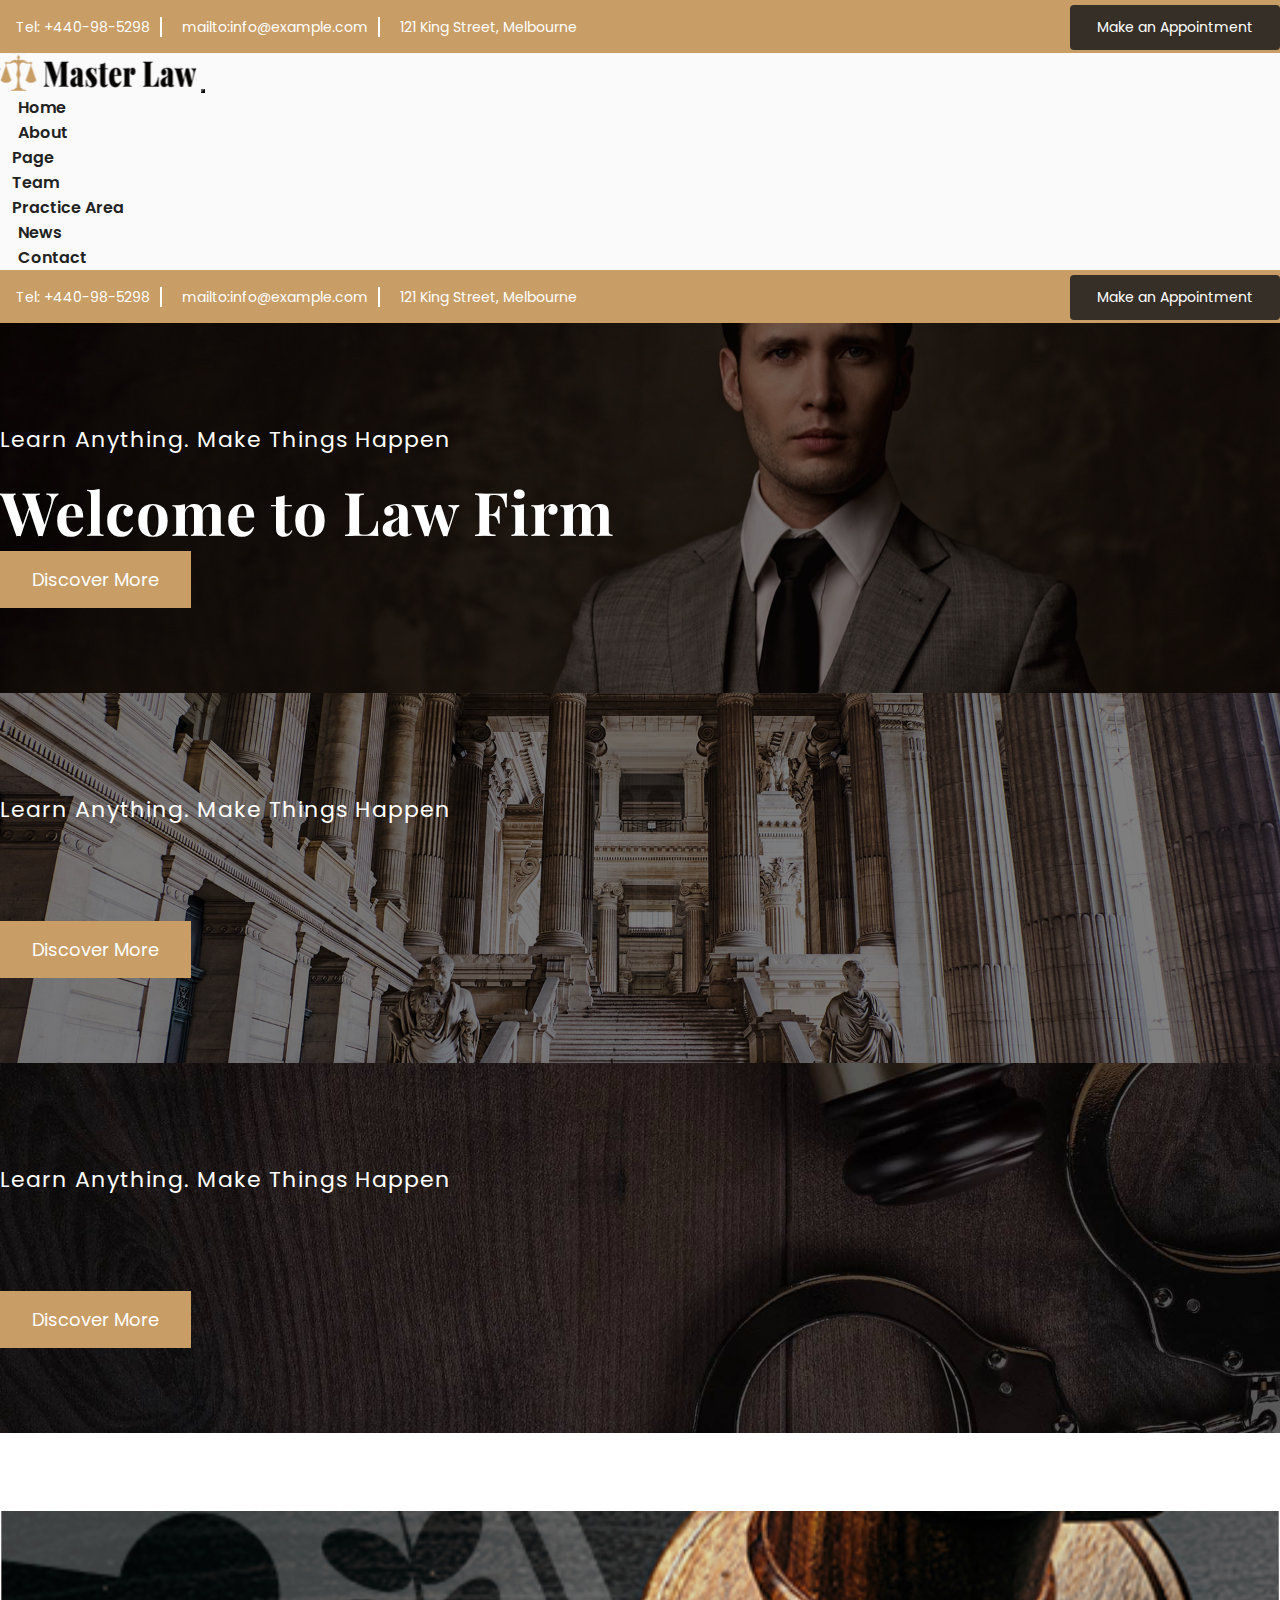
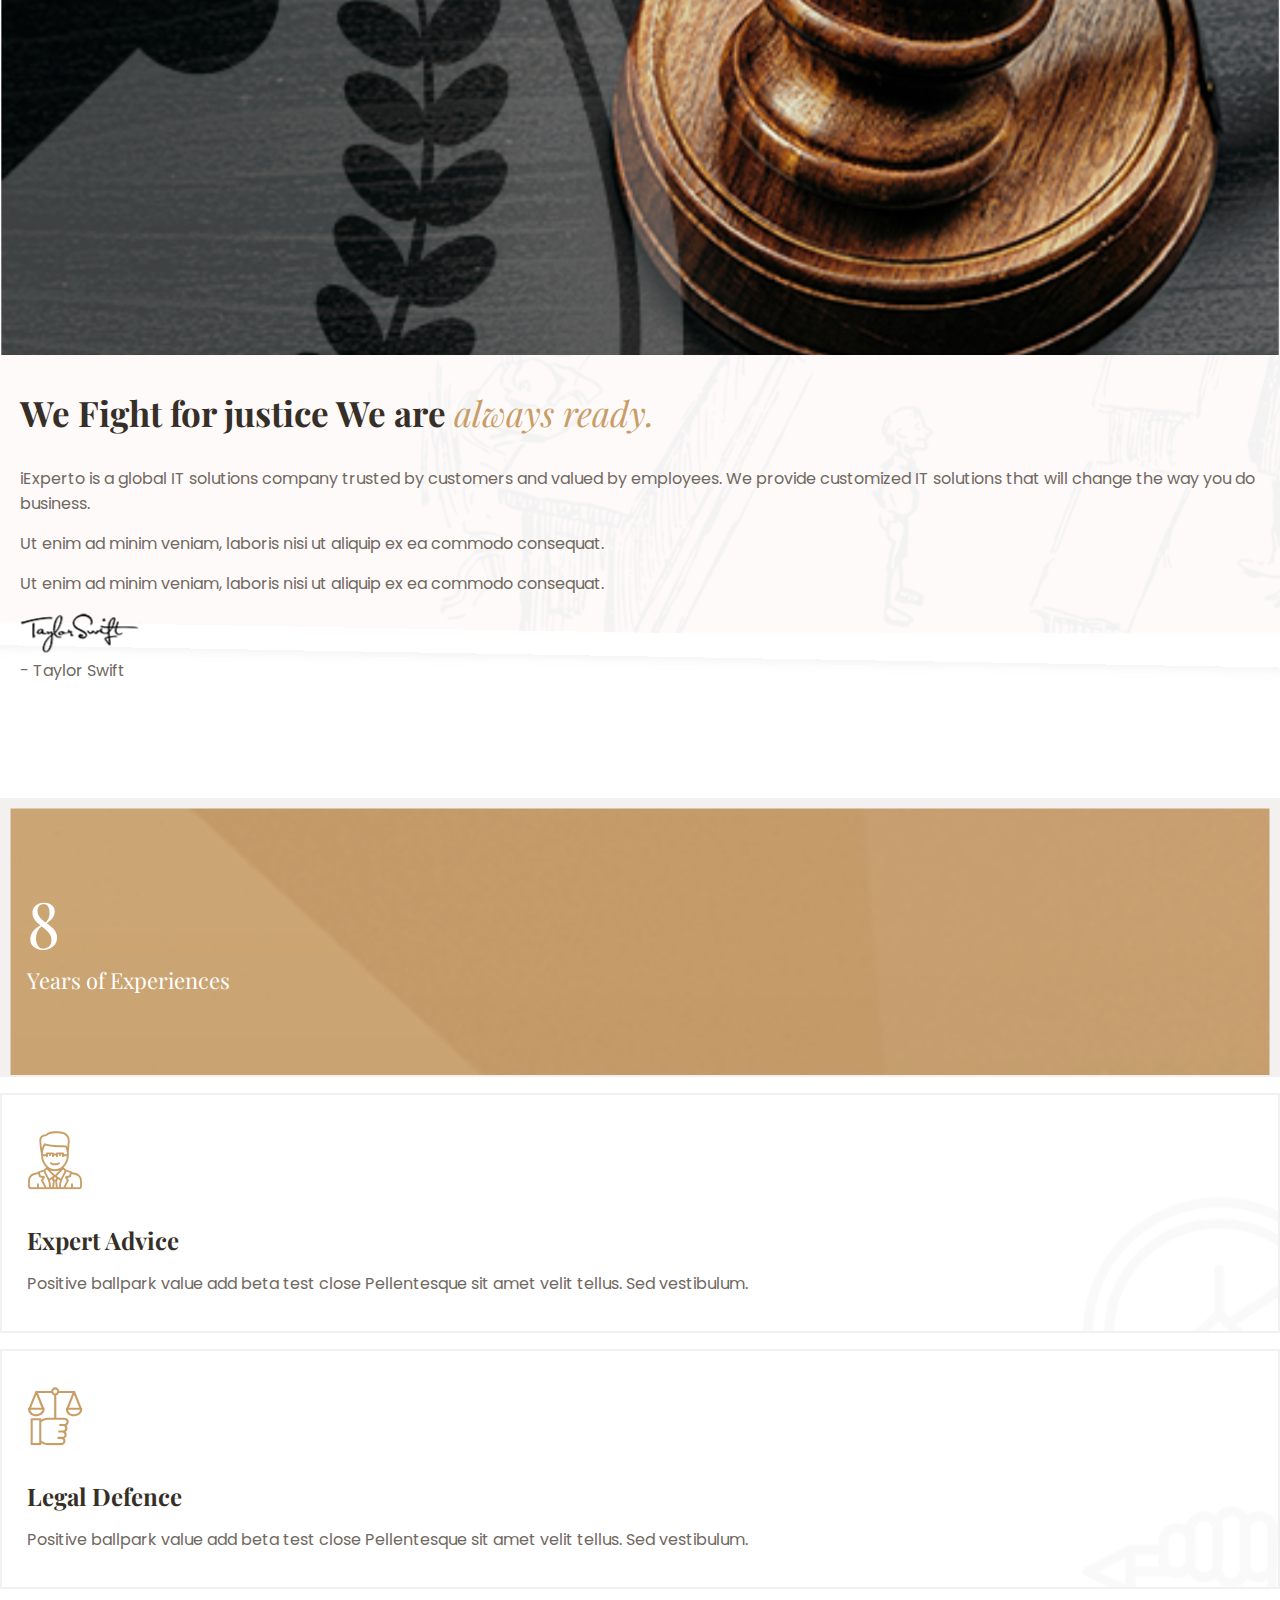
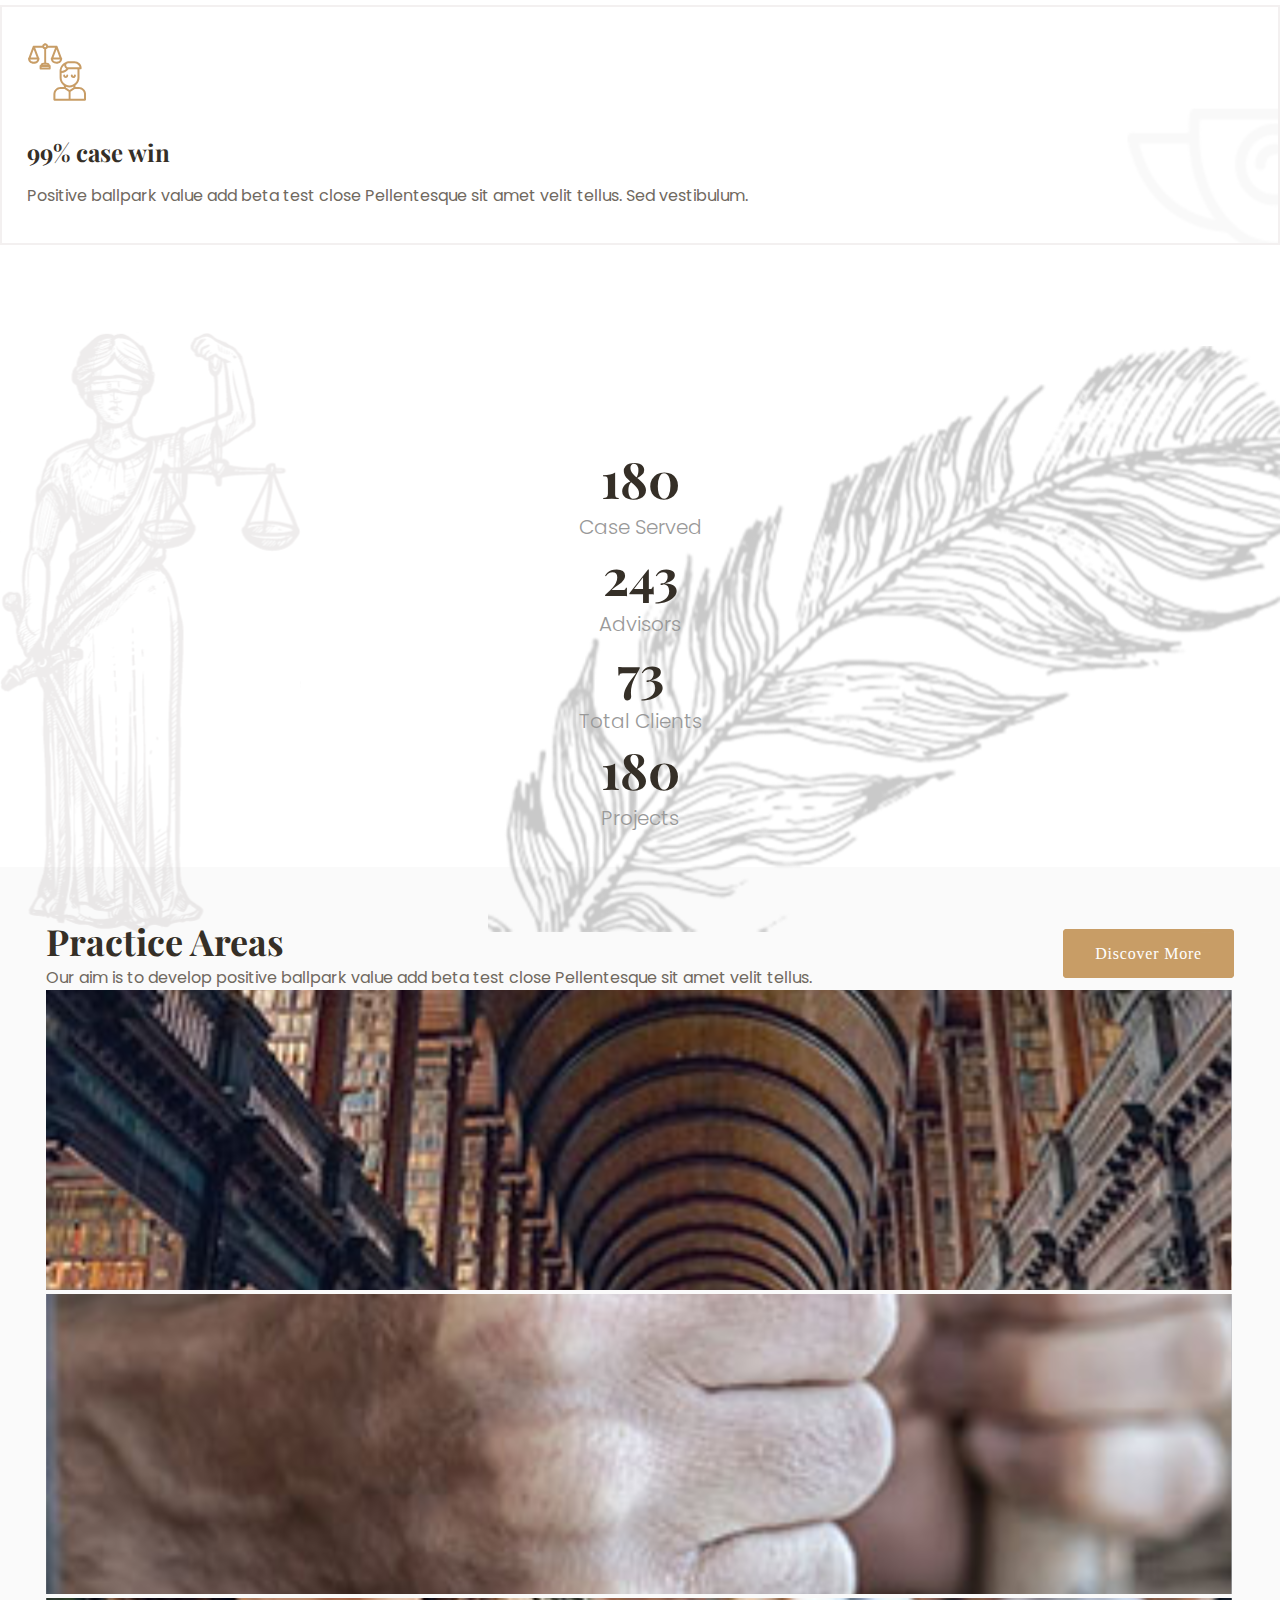
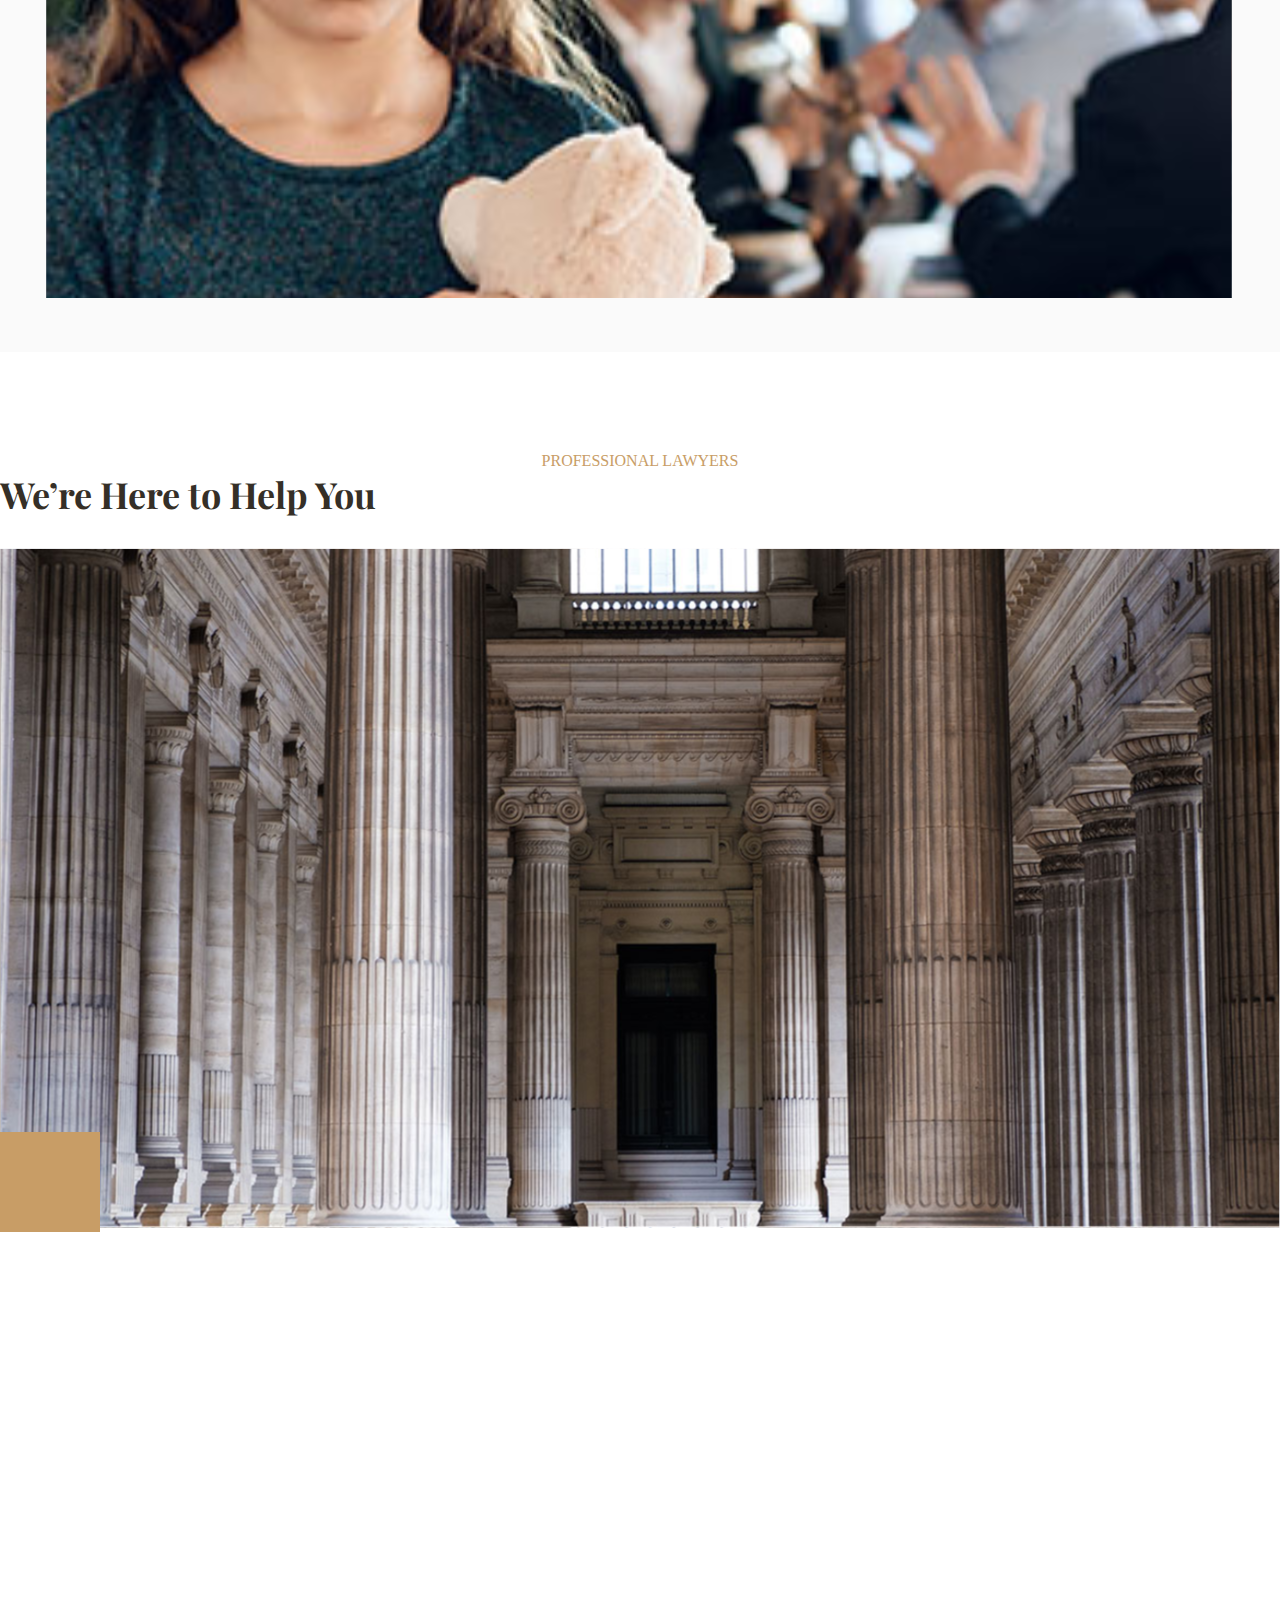
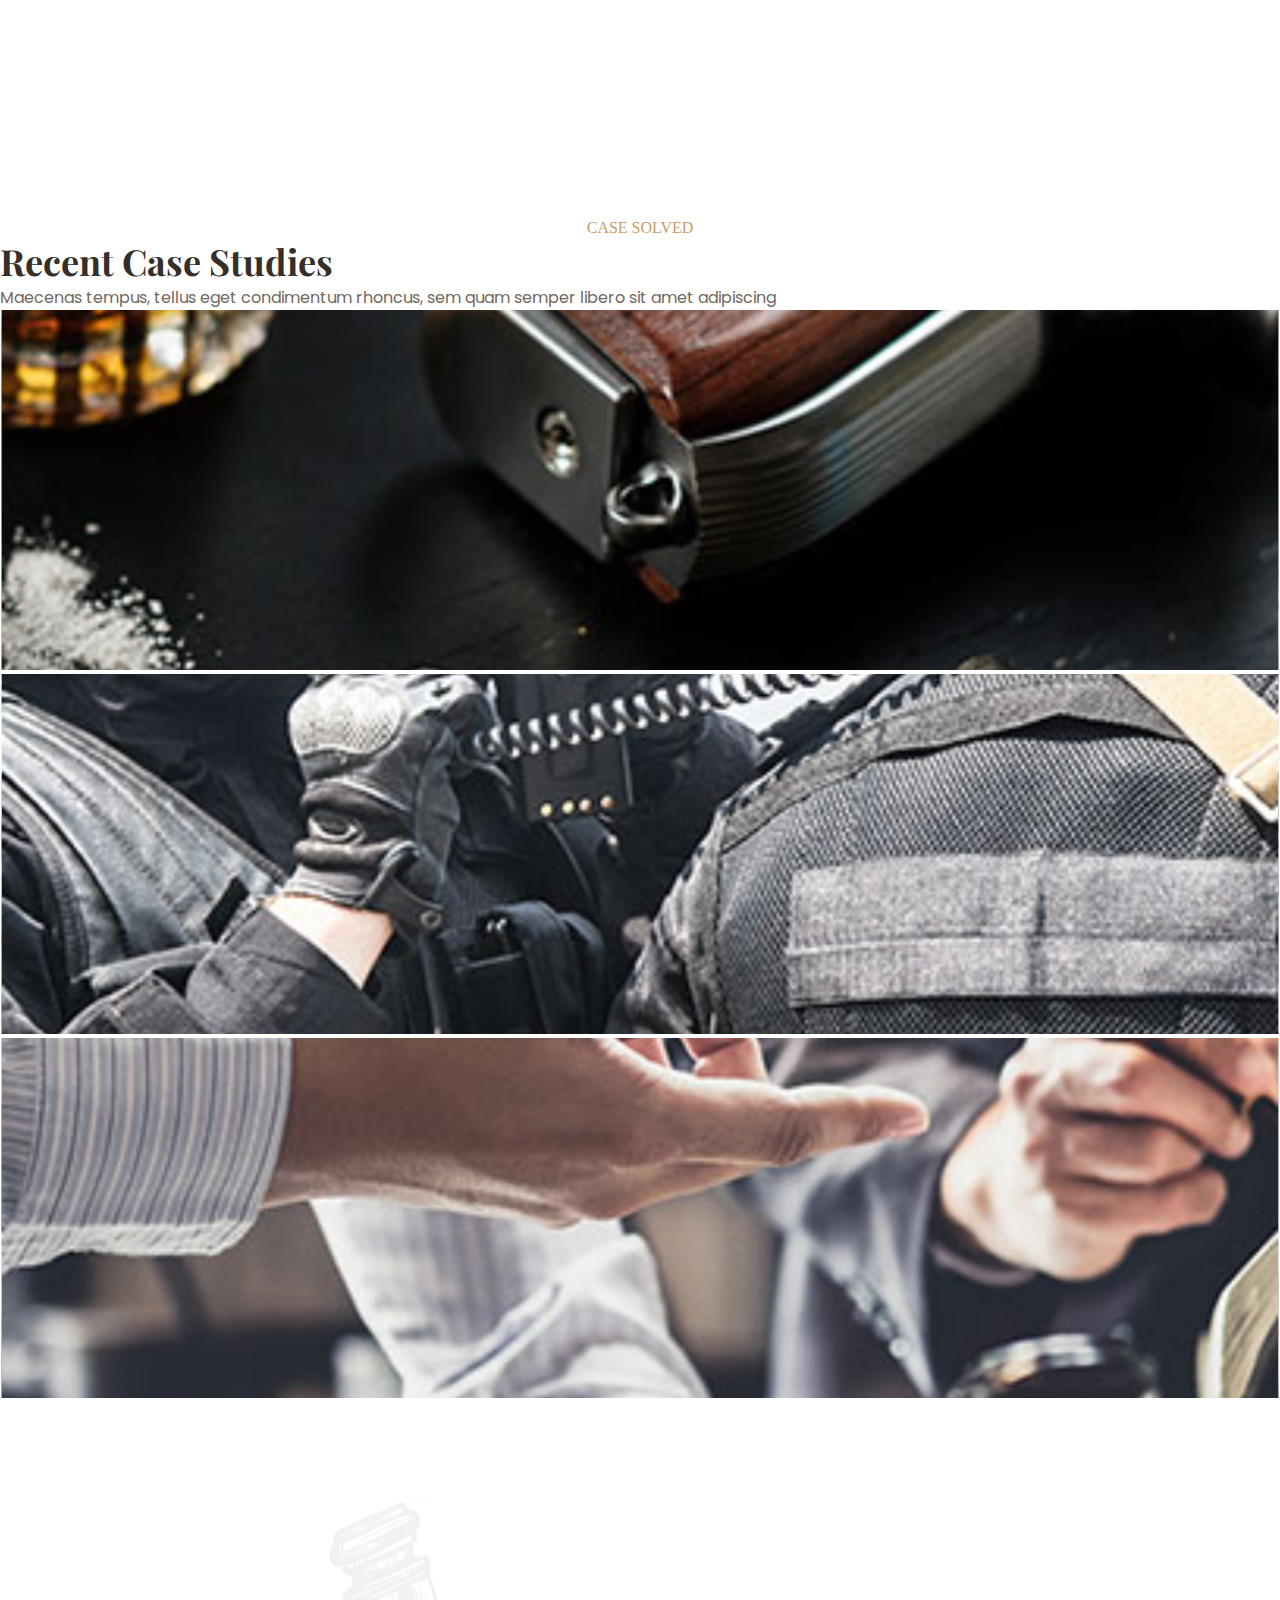
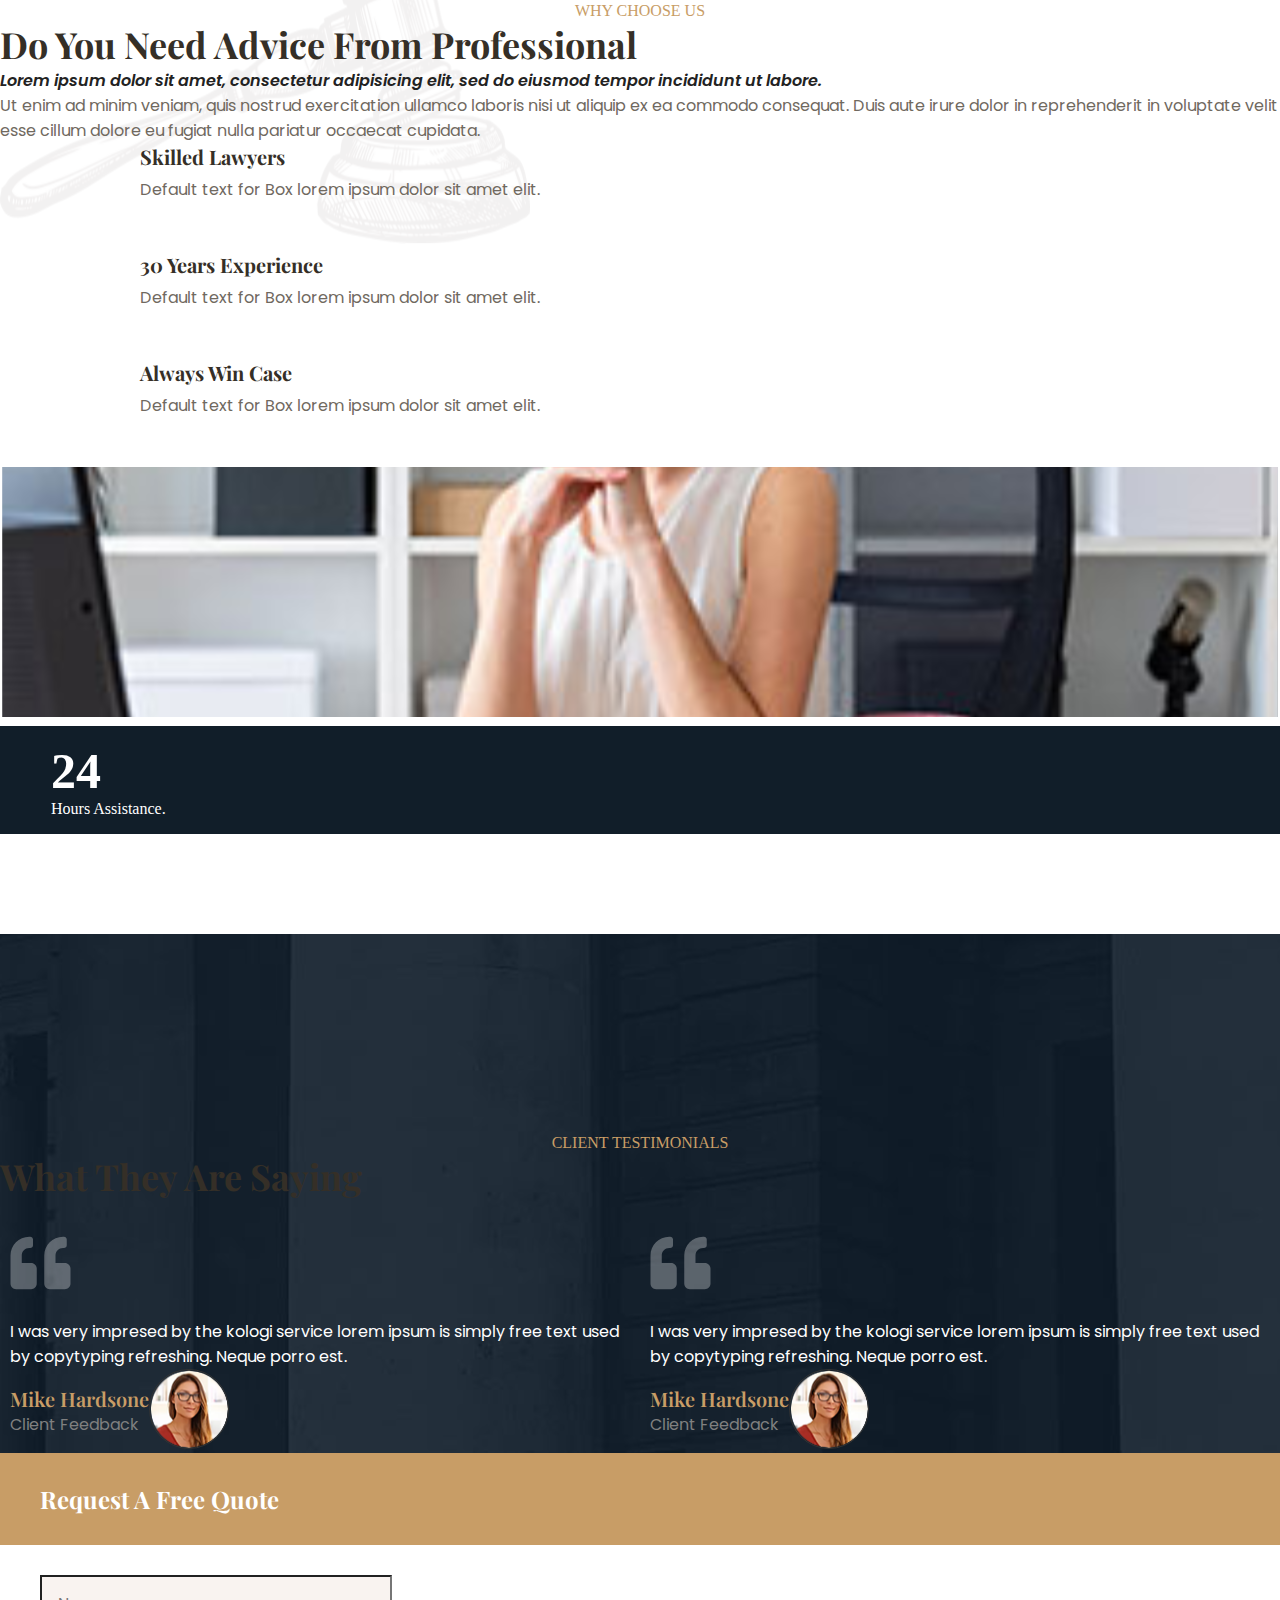
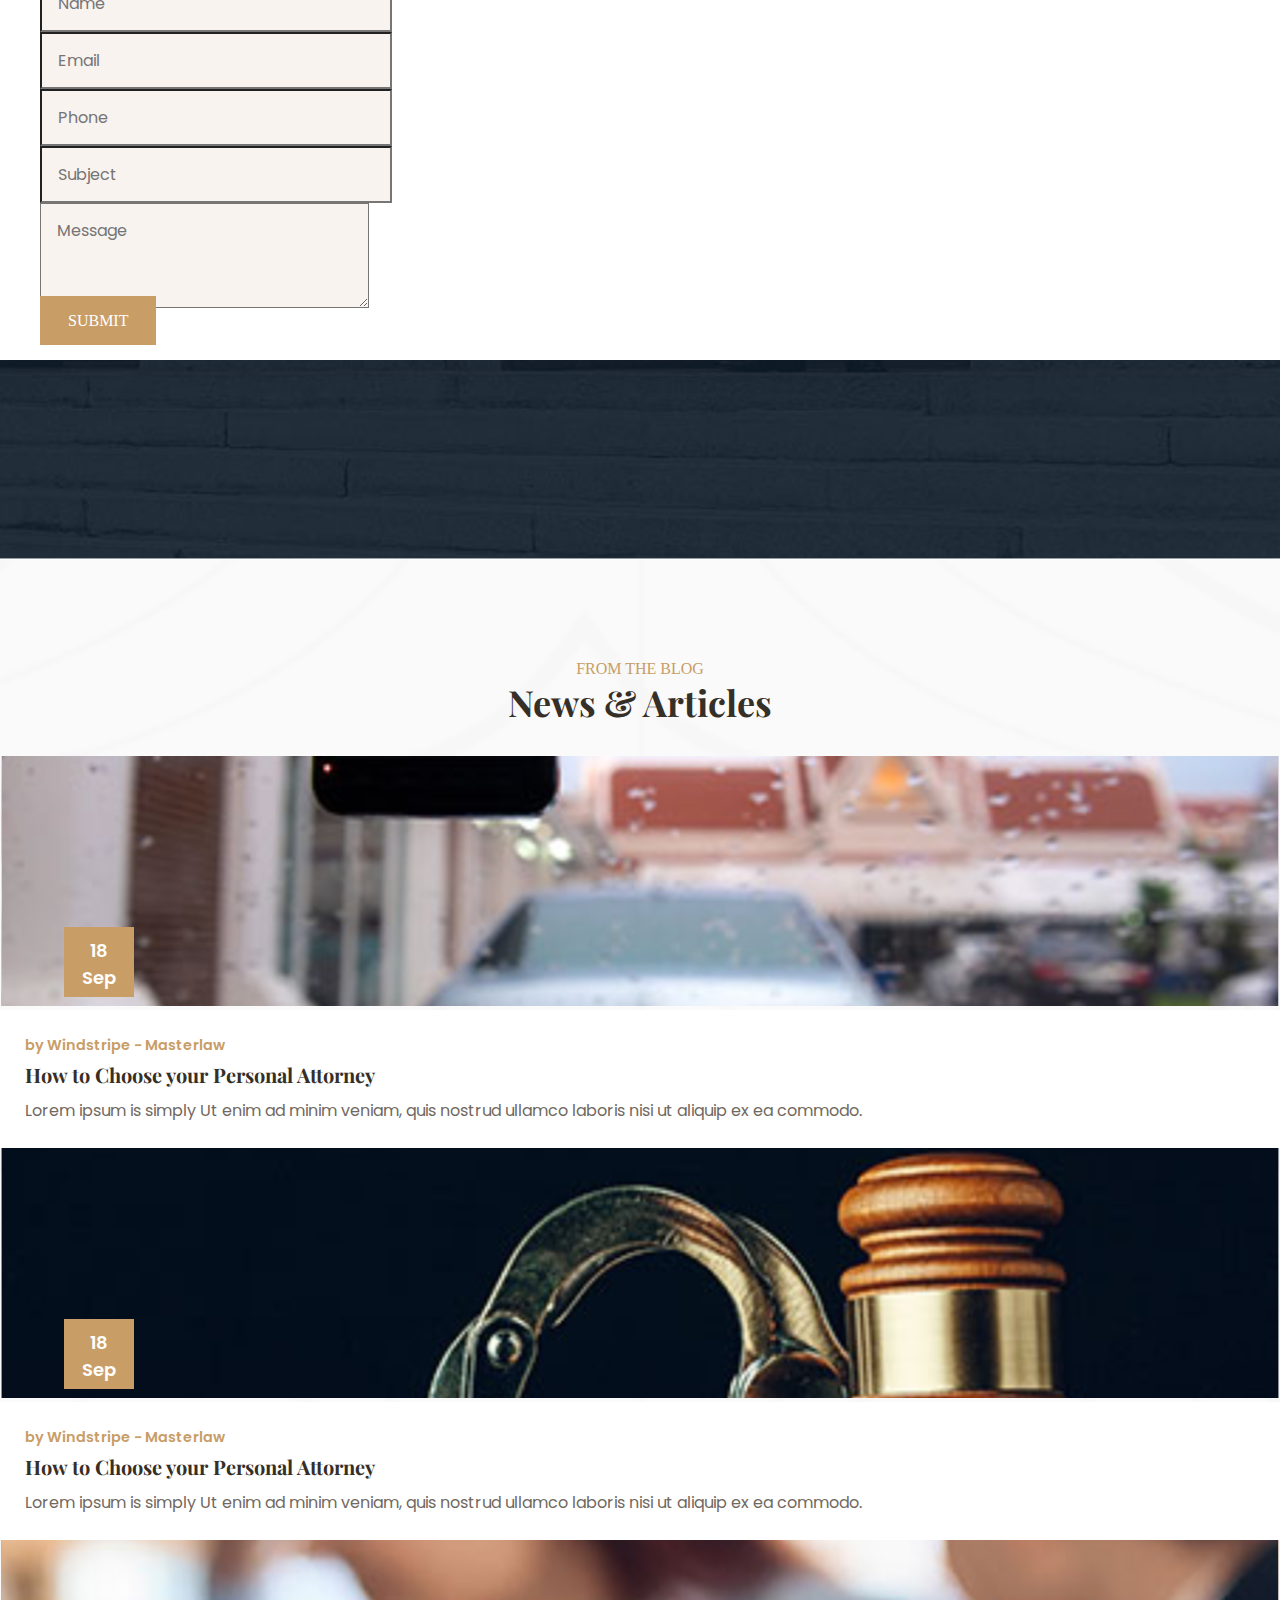
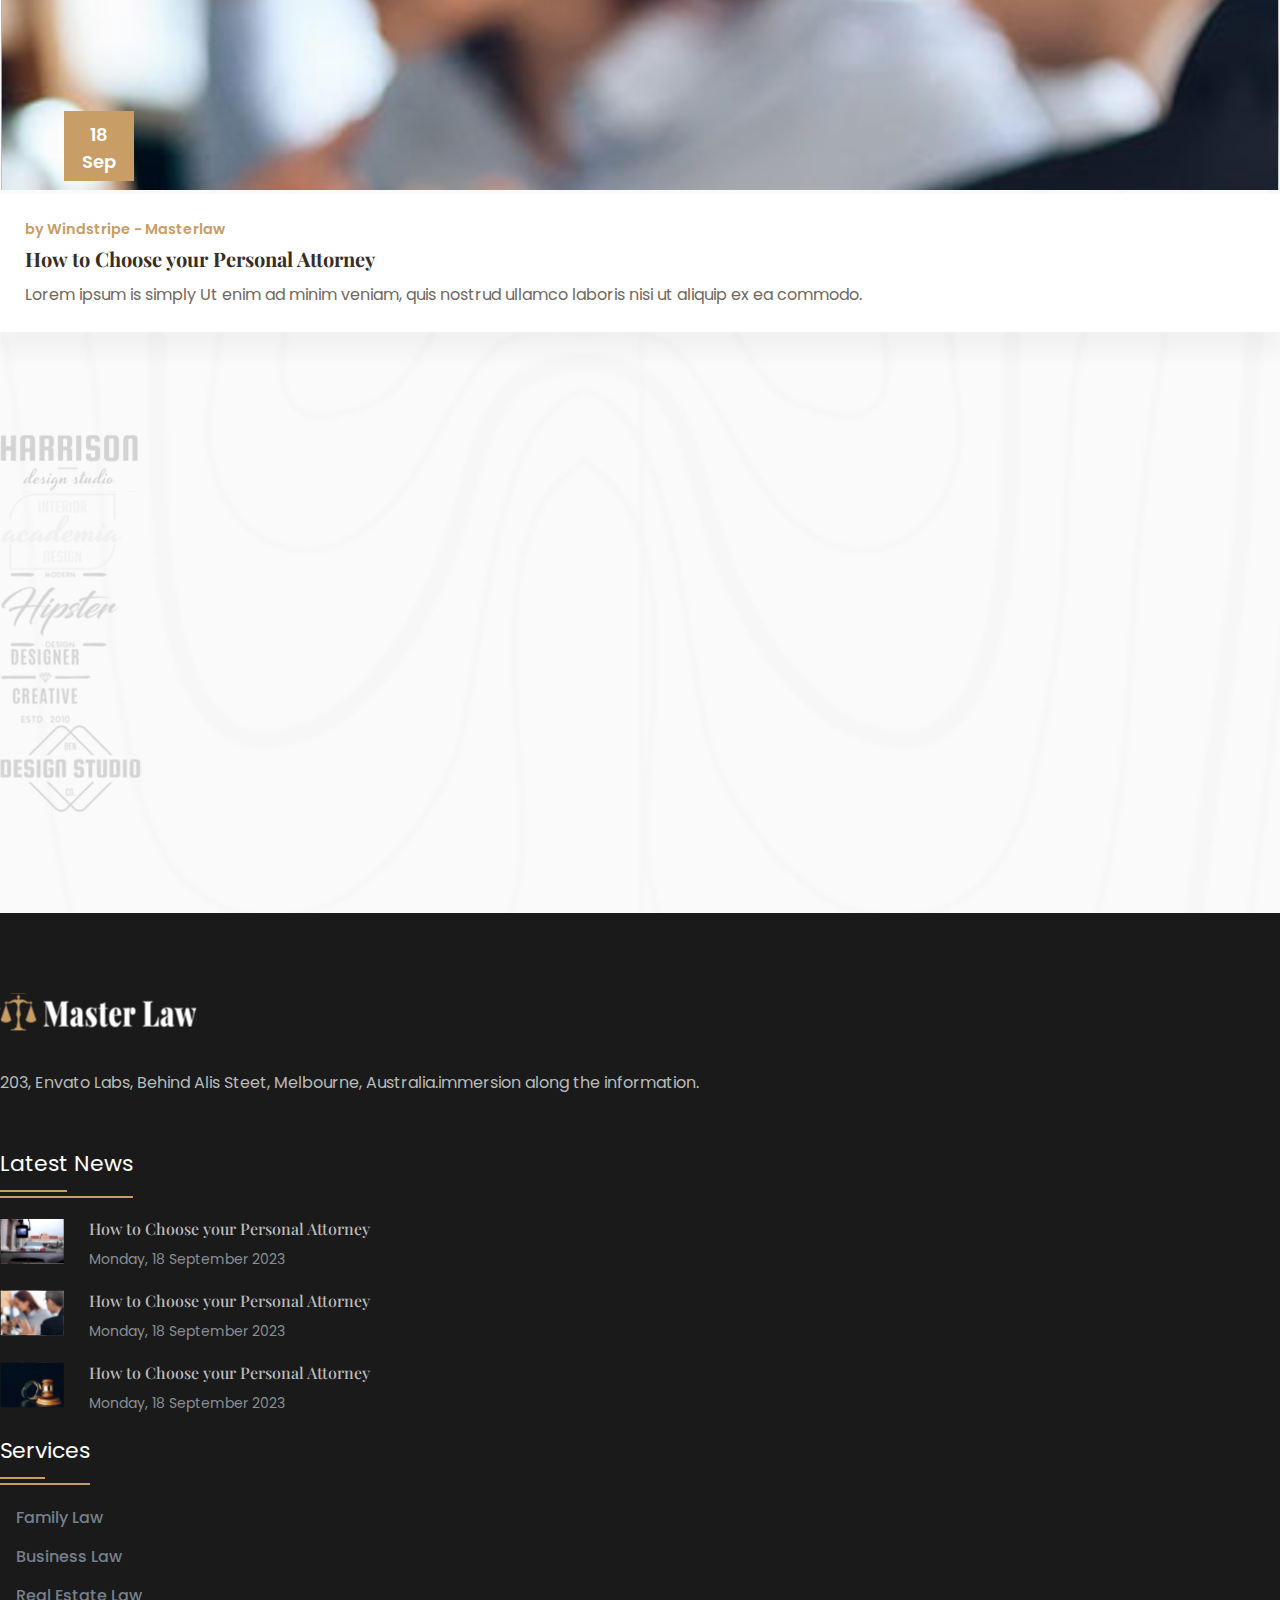
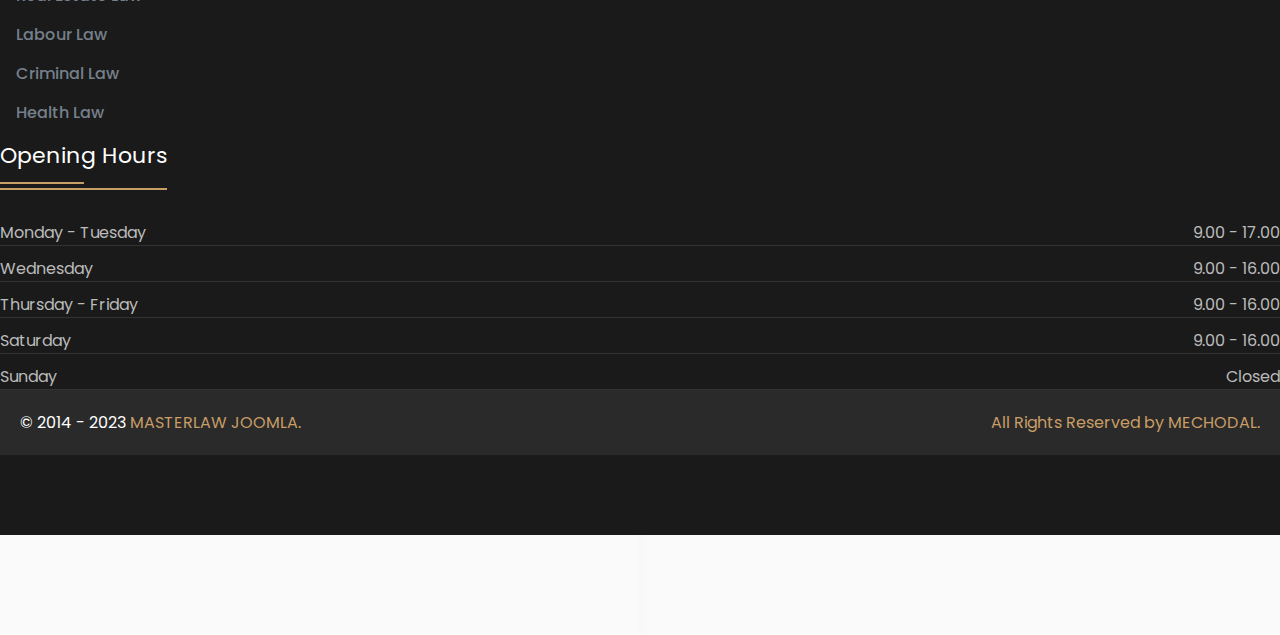
<file: index.html>
<!DOCTYPE html>
<html lang="en">
<head>
    <meta charset="UTF-8">
    <meta http-equiv="X-UA-Compatible" content="IE=edge">
    <meta name="viewport" content="width=device-width, initial-scale=1.0">
    <title>Masterlaw - Home</title>

    <!-- Favicon -->
    <link href="./assets/image/header-logo.svg" rel="shortcut icon" type="image/x-icon">
    <link href="./assets/image/header-logo.svg" rel="apple-touch-icon">

    <!-- Bootsatrep -->
    <link href="https://cdn.jsdelivr.net/npm/bootstrap@5.0.2/dist/css/bootstrap.min.css" rel="stylesheet" integrity="sha384-EVSTQN3/azprG1Anm3QDgpJLIm9Nao0Yz1ztcQTwFspd3yD65VohhpuuCOmLASjC" crossorigin="anonymous">
    <script src="https://cdn.jsdelivr.net/npm/bootstrap@5.0.2/dist/js/bootstrap.bundle.min.js" integrity="sha384-MrcW6ZMFYlzcLA8Nl+NtUVF0sA7MsXsP1UyJoMp4YLEuNSfAP+JcXn/tWtIaxVXM" crossorigin="anonymous"></script>

    <!-- Font Awsome -->
    <link rel="stylesheet" href="https://cdnjs.cloudflare.com/ajax/libs/font-awesome/6.4.0/css/all.min.css" integrity="sha512-iecdLmaskl7CVkqkXNQ/ZH/XLlvWZOJyj7Yy7tcenmpD1ypASozpmT/E0iPtmFIB46ZmdtAc9eNBvH0H/ZpiBw==" crossorigin="anonymous" referrerpolicy="no-referrer" />

    <!-- Google Font -->
    <link rel="preconnect" href="https://fonts.googleapis.com">
    <link rel="preconnect" href="https://fonts.gstatic.com" crossorigin>
    <link href="https://fonts.googleapis.com/css2?family=Poppins:ital,wght@0,100;0,200;0,300;0,400;0,500;0,600;0,700;0,800;0,900;1,100;1,200;1,300;1,400;1,500;1,600;1,700;1,800;1,900&display=swap" rel="stylesheet">
    <link rel="preconnect" href="https://fonts.googleapis.com">
    <link rel="preconnect" href="https://fonts.gstatic.com" crossorigin>
    <link href="https://fonts.googleapis.com/css2?family=Playfair+Display:ital,wght@0,400..900;1,400..900&display=swap" rel="stylesheet">

    <!-- owl Carousel css -->
    <link rel="stylesheet" href="https://owlcarousel2.github.io/OwlCarousel2/assets/owlcarousel/assets/owl.carousel.min.css">
    <link rel="stylesheet" href="https://owlcarousel2.github.io/OwlCarousel2/assets/owlcarousel/assets/owl.theme.default.min.css">
    <!-- animation link -->
    <link href="https://unpkg.com/aos@2.3.1/dist/aos.css" rel="stylesheet">
    <script src="https://unpkg.com/aos@2.3.1/dist/aos.js"></script>
    <!-- Style Css -->
    <link rel="stylesheet" href="./assets/css/style.css">
 
</head>
<body>
    
     
    
    <!-- Header -->
    <div class="header-main d-sm-block d-none">
        <div class="container">
            <div class="call-sms">
                <div class="mail-sms">
                    <a href="#" class="btn"><i class="fa-solid fa-phone-flip"></i> Tel: +440-98-5298</a>
                    <a href="#" class="btn"><i class="fa-solid fa-envelope"></i>  mailto:info@example.com</a>
                    <a href="#" class="btn"><i class="fa-solid fa-location-dot"></i>  121 King Street, Melbourne</a>
                </div>
                <div class="social-icon">
                    <a href="#" class="btn"><i class="fa-brands fa-facebook"></i></a>
                    <a href="#" class="btn"><i class="fa-brands fa-twitter"></i></a>
                    <a href="#" class="btn"><i class="fa-brands fa-youtube"></i></a>
                    <a href="#" class="btn" class="btn">Make an Appointment</a>
                </div>
            </div>
        </div>
    </div>
    <nav class="navbar sticky-top navbar-expand-lg navbar-light bg-blue nav-shad">
        <div class="container">
            <a class="navbar-brand" href="index.html">
                <img src="./assets/image/header-logo.svg" class="img-fluid" alt="">
            </a>
            <button class="navbar-toggler" type="button" data-bs-toggle="collapse" data-bs-target="#navbarSupportedContent" aria-controls="navbarSupportedContent" aria-expanded="false" aria-label="Toggle navigation"><span class="navbar-toggler-icon"></span>   </button>
            <div class="collapse navbar-collapse justify-content-end" id="navbarSupportedContent">
                <ul class="navbar-nav sp-nav mb-2 mb-lg-0">
                    <li class="nav-item spl-nav-item ">
                        <a class="nav-link " href="./index.html" > Home </a>
                    </li>
                    <li class="nav-item spl-nav-item ">
                        <a class="nav-link " href="./about.html" > About </a>
                    </li>
                    <li class="nav-item">
                        <div class="dropdown spl-dropdown">
                            <a class="btn dropdown-toggle" type="button" id="dropdownMenuButton1" data-bs-toggle="dropdown" aria-expanded="false">
                              Page
                            </a>
                            <ul class="dropdown-menu spl-dropdown-menu" aria-labelledby="dropdownMenuButton1">
                              <li><a class="dropdown-item" href="./casegrid.html">Case Grid</a></li>
                              <li><a class="dropdown-item" href="./404.html">404 Page</a></li>
                              <li><a class="dropdown-item" href="./practice-area.html">Practice Area</a></li>
                              <li><a class="dropdown-item" href="./testimonial.html">Testimonials</a></li>
                            </ul>
                          </div>
                    </li> 
                    <li class="nav-item">
                        <div class="dropdown spl-dropdown">
                            <a class="btn dropdown-toggle" type="button" id="dropdownMenuButton1" data-bs-toggle="dropdown" aria-expanded="false">
                              Team
                            </a>
                            <ul class="dropdown-menu spl-dropdown-menu" aria-labelledby="dropdownMenuButton1">
                              <li><a class="dropdown-item" href="./team-grid.html">Team</a></li>
                            </ul>
                          </div>
                    </li>  
                    <li class="nav-item">
                        <div class="dropdown spl-dropdown">
                            <a class="btn dropdown-toggle" type="button" id="dropdownMenuButton1" data-bs-toggle="dropdown" aria-expanded="false">
                              Practice Area
                            </a>
                            <ul class="dropdown-menu spl-dropdown-menu" aria-labelledby="dropdownMenuButton1">
                              <li><a class="dropdown-item" href="./practice-area.html">Practice Area</a></li>
                            </ul>
                          </div>
                    </li>  
                    <li class="nav-item spl-nav-item ">
                        <a class="nav-link " href="./news-grid.html" > News</a>
                    </li>                     
                    <li class="nav-item spl-nav-item ">
                        <a class="nav-link " href="./contact.html" > Contact </a>
                    </li>
                </ul>
                
                <div class="header-main d-sm-none d-block">
                    <div class="container">
                        <div class="call-sms">
                            <div class="mail-sms">
                                <a href="#" class="btn"><i class="fa-solid fa-phone-flip"></i> Tel: +440-98-5298</a>
                                <a href="#" class="btn"><i class="fa-solid fa-envelope"></i>  mailto:info@example.com</a>
                                <a href="#" class="btn"><i class="fa-solid fa-location-dot"></i>  121 King Street, Melbourne</a>
                            </div>
                            <div class="social-icon">
                                <a href="#" class="btn d-none"><i class="fa-brands fa-facebook"></i></a>
                                <a href="#" class="btn d-none"><i class="fa-brands fa-twitter"></i></a>
                                <a href="#" class="btn d-none"><i class="fa-brands fa-youtube"></i></a>
                                <a href="#" class="btn" class="btn">Make an Appointment</a>
                            </div>
                        </div>
                    </div>
                </div>
            </div>
        </div>
    </nav>
    <!--End Header -->

    <section class="slider-section-home">
        <div class="container-fluid px-0">
          <div class="owl-carousel main-home-slider owl-theme">
            <div class="item">
              <div class="slide-one-home py-120">
                <div class="container">
                  <div class="row">
                    <div class="col-lg-7 col-md-10 col-12">
                      <div class="home-slider-one slider-bg-css">
                            <p>Learn Anything. Make Things Happen</p>
                            <h1 data-aos="zoom-out-up"> Welcome to Law Firm </h1>
                            <a href="#" class="btn">Discover More</a>
                        </div>
                      </div>
                    </div>
                  </div>
                </div>
            </div>
            <div class="item">
                <div class="slide-two-home py-120">
                  <div class="container">
                    <div class="row">
                      <div class="col-lg-7 col-md-10 col-12">
                        <div class="home-slider-one slider-bg-css">
                            <p>Learn Anything. Make Things Happen</p>
                            <h1 data-aos="zoom-out-up"> Welcome to Law Firm </h1>
                            <a href="#" class="btn">Discover More</a>
                        </div>
                      </div>
                    </div>
                  </div>
                </div>
              </div>
              <div class="item">
                <div class="slide-three-home py-120">
                  <div class="container">
                    <div class="row">
                      <div class="col-lg-7 col-md-10 col-12">
                        <div class="home-slider-one slider-bg-css">
                            <p>Learn Anything. Make Things Happen</p>
                            <h1 data-aos="zoom-out-up"> Welcome to Law Firm </h1>
                            <a href="#" class="btn">Discover More</a>
                        </div>
                      </div>
                    </div>
                  </div>
                </div>
              </div>
            </div>
          </div>
        </div>
    </section>

    <section class="py-501 ">
        <div class="container sec-two-bg home-sec-two">
            <div class="row">
                <div class="col-lg-6 col-md-6 col-12">
                    <div class="we-fight-design">
                        <img src="./assets/image/home-sec-three.svg" class="img-fluid" alt="">
                    </div>
                </div>
                <div class="col-lg-6 col-md-6 col-12">
                    <div class="sec-two-txt">
                        <h2>We Fight for justice We are <span>always ready.</span></h2>
                        <p>iExperto is a global IT solutions company trusted by customers and valued by employees. We provide customized IT solutions that will change the way you do business.</p>
                        <div class="d-flex">
                            <p>Ut enim ad minim veniam, laboris nisi ut aliquip ex ea commodo consequat.</p>
                            <p>Ut enim ad minim veniam, laboris nisi ut aliquip ex ea commodo consequat.</p>
                        </div>
                        <img src="./assets/image/signature.svg" class="img-fluid">
                        <p>- Taylor Swift</p>
                    </div>
                </div>
            </div>
        </div>
    </section>

    <section class="lady-bg">
        <section class="py-120">
            <div class="container">
                <div class="row">
                    <div class="co-lg-3 col-md-4 col-sm-6 col-12 mb-3">
                        <div class="expert-device">
                            <h3 id="count5" class="display-5"><span><i class="fa-solid fa-plus"></i></span></h3>      
                            <h4>Years of Experiences</h4>
                        </div>
                    </div>
                    <div class="co-lg-3 col-md-4 col-sm-6 col-12 mb-3">
                        <div class="exper-advice-bg  mt-0">
                            <div class="expert-advice">
                                <div class="expert-icon">
                                    <img src="./assets/image/expert-icon.svg" class="img-fluid" alt="">
                                </div>
                                <h3>Expert Advice</h3>
                                <p>Positive ballpark value add beta test close Pellentesque sit amet velit tellus. Sed vestibulum.</p>
                            </div>
                        </div>
                    </div>
                    <div class="co-lg-3 col-md-4 col-sm-6 col-12 mb-3">
                        <div class="exper-advice-bg-to  mt-0">
                            <div class="expert-advice">
                                <div class="expert-icon">
                                    <img src="./assets/image/legel.svg" class="img-fluid" alt="">
                                </div>
                                <h3>Legal Defence</h3>
                                <p>Positive ballpark value add beta test close Pellentesque sit amet velit tellus. Sed vestibulum.</p>
                            </div>
                        </div>
                    </div>
                    <div class="co-lg-3 col-md-4 col-sm-6 col-12 mb-3">
                        <div class="exper-advice-bg-three  mt-0">
                            <div class="expert-advice">
                                <div class="expert-icon">
                                    <img src="./assets/image/case.svg" class="img-fluid" alt="">
                                </div>
                                <h3>99% case win</h3>
                                <p>Positive ballpark value add beta test close Pellentesque sit amet velit tellus. Sed vestibulum.</p>
                            </div>
                        </div>
                    </div>
                </div>
            </div>
        </section>
        
        <section class="bg-dark-dove">
            <section class="py-120 pt-0 ">
                <div class="container">
                    <div class="row">
                        <div class="col-lg-3 col-md-3 col-sm-6 col-6">
                            <div class="case-served ">
                                <span id="count1" class="display-4"></span>
                                <h4>Case Served</h4>
                            </div>
                        </div>
                        <div class="col-lg-3 col-md-3 col-sm-6 col-6">
                            <div class="case-served">
                                <span id="count2" class="display-4"></span>
                                <h4>Advisors</h4>
                            </div>
                        </div>
                        <div class="col-lg-3 col-md-3 col-sm-6 col-6">
                            <div class="case-served">
                                <span id="count3" class="display-4"></span>
                                <h4>Total Clients </h4>
                            </div>
                        </div>
                        <div class="col-lg-3 col-md-3 col-sm-6 col-6">
                            <div class="case-served">
                                <span id="count4" class="display-4"></span>
                                <h4>Projects</h4>
                            </div>
                        </div>
                    </div>
                </div>
            </section>
        </section>
    </section>

    <section class="margin-top-new-two lady-second">
        <section class="py-100 ">
            <div class="container spl-practice-bg">
                <div class="practice-area-flexi">
                    <div class="home-heading">
                        <h2>Practice Areas </h2>
                        <p>Our aim is to develop positive ballpark value add beta test close Pellentesque sit amet velit tellus. </p>
                    </div>
                    <div class="home-heading-btn">
                        <a href="#" class="btn">Discover More</a>
                    </div>
                </div>
    
                <div class="owl-carousel owl-theme owl-carousell owl-theme">
                    <div class="item">
                        <div class="hover-bg">
                            <img src="./assets/image/hoverone.svg" class="img-fluid" >
                            <div class="expert-advice-two">
                                <div class="expert-icon">
                                    <img src="./assets/image/expert-icon.svg" class="img-fluid" alt="">
                                </div>
                                <h3 class="text-white">Expert Advice</h3>
                                <p class="text-white">Positive ballpark value add beta test close Pellentesque sit amet velit tellus. Sed vestibulum.</p>
                            </div>
                        </div>
                    </div>
                    <div class="item">
                        <div class="hover-bg">
                            <img src="./assets/image/expert-icon-two.svg" class="img-fluid">
                            <div class="expert-advice-two">
                                <div class="expert-icon">
                                    <img src="./assets/image/expert-icon.svg" class="img-fluid" alt="">
                                </div>
                                <h3 class="text-white">Expert Advice</h3>
                                <p class="text-white">Positive ballpark value add beta test close Pellentesque sit amet velit tellus. Sed vestibulum.</p>
                            </div>
                        </div>
                    </div>
                    <div class="item">
                        <div class="hover-bg">
                            <img src="./assets/image/expert-icon-three.svg" class="img-fluid">
                            <div class="expert-advice-two">
                                <div class="expert-icon">
                                    <img src="./assets/image/expert-icon.svg" class="img-fluid" alt="">
                                </div>
                                <h3 class="text-white">Expert Advice</h3>
                                <p class="text-white">Positive ballpark value add beta test close Pellentesque sit amet velit tellus. Sed vestibulum.</p>
                            </div>
                        </div>
                    </div>
                </div>
            </div>
        </section>
    </section>

    <section class="py-120 ">
        <div class="container">
            <div class="home-heading">
                <h3>PROFESSIONAL LAWYERS</h3>
                <h2 class="text-center">We’re Here to Help You </h2>
            </div>
            <div class="py-50 pb-0">
            <div class="video-on-img ">
                <img src="./assets/image/help-img.svg" class="img-fluid">
                <div class="playbtn">
                    <a href="#" class="btn " data-bs-toggle="modal" data-bs-target="#exampleModal"><i class="fa-solid fa-play"></i></a>
                </div>
            </div>
        </div>
        </button>

        <div class="modal fade " id="exampleModal" tabindex="-1" aria-labelledby="exampleModalLabel" aria-hidden="true">
          <div class="modal-dialog modal-dialog-centered ">
            <div class="modal-content modal-bg border-0">
              <div class="modal-header border-0">
                <button type="button" class="btn-close btn-close-modal" data-bs-dismiss="modal" aria-label="Close"></button>
              </div>
              <div class="modal-body p-0">
                <iframe width="100%" height="315" src="https://www.youtube.com/embed/-33f7UINNrg?si=L98bi_f1f2l_DP6d" title="YouTube video player" frameborder="0" allow="accelerometer; autoplay; clipboard-write; encrypted-media; gyroscope; picture-in-picture; web-share" referrerpolicy="strict-origin-when-cross-origin" allowfullscreen></iframe>
              </div>
            </div>
          </div>
        </div>
        </div>
    </section>

    <section class="py-120 pt-0">
        <div class="container">
            <div class="home-heading">
                <h3 class="text-start">CASE SOLVED</h3>
                <h2 class="text-start">Recent Case Studies</h2>
                <p>Maecenas tempus, tellus eget condimentum rhoncus, sem quam semper libero sit amet adipiscing</p>
            </div>
            <div class="owl-carousel owl-theme owl-carousell owl-theme">
                <div class="item">
                    <div class="hover-bg recent-bg">
                        <img src="./assets/image/recent-one.svg" class="img-fluid">
                        <div class="expert-advice-two expert-advice-to">
                            <h3 class="text-white">Expert Advice</h3>
                            <p class="text-white">Positive ballpark value add beta test close Pellentesque sit amet velit tellus. Sed vestibulum.</p>
                            <div class="link-open">
                                <a href="#"><i class="fa-solid fa-right-long"></i></a>
                            </div>
                        </div>
                    </div>
                </div>
                <div class="item">
                    <div class="hover-bg recent-bg">
                        <img src="./assets/image/recent-two.svg" class="img-fluid">
                        <div class="expert-advice-two expert-advice-to">
                            <h3 class="text-white">Expert Advice</h3>
                            <p class="text-white">Positive ballpark value add beta test close Pellentesque sit amet velit tellus. Sed vestibulum.</p>
                            <div class="link-open">
                                <a href="#"><i class="fa-solid fa-right-long"></i></a>
                            </div>
                        </div>
                    </div>
                </div>
                <div class="item">
                    <div class="hover-bg recent-bg">
                        <img src="./assets/image/recent-three.svg" class="img-fluid">
                        <div class="expert-advice-two expert-advice-to">
                            <h3 class="text-white">Expert Advice</h3>
                            <p class="text-white">Positive ballpark value add beta test close Pellentesque sit amet velit tellus. Sed vestibulum.</p>
                            <div class="link-open">
                                <a href="#"><i class="fa-solid fa-right-long"></i></a>
                            </div>
                        </div>
                    </div>
                </div>
            </div>
        </div>
    </section>

    <section class="py-120 pt-0 advice-bg">
        <div class="container">
            <div class="row">
                <div class="col-4 col-md-4 col-12">
                    <div class="home-heading">
                        <h3 class="text-start">Why Choose Us</h3>
                        <h2 class="text-start">Do You Need Advice From Professional</h2>
                        <h4>Lorem ipsum dolor sit amet, consectetur adipisicing elit, sed do
                            eiusmod tempor incididunt ut labore.</h4>
                        <p>Ut enim ad minim veniam, quis nostrud exercitation ullamco
                            laboris nisi ut aliquip ex ea commodo consequat. Duis aute irure
                            dolor in reprehenderit in voluptate velit esse cillum dolore eu
                            fugiat nulla pariatur occaecat cupidata.</p>
                    </div>
                </div>
                <div class="col-4 col-md-4 col-12">
                    <div class="skill-all">
                        <div class="skil-icon "  data-aos="flip-left" data-aos-easing="ease-out-cubic" data-aos-duration="500">
                            <img src="./assets/image/skill-one.svg" class="img-fluid" alt="">
                        </div>
                        <div class="skill-icon-text">
                            <h3>Skilled Lawyers</h3>
                            <p>Default text for Box lorem ipsum dolor sit amet elit.</p>
                        </div>
                    </div>
                    <div class="skill-all">
                        <div class="skil-icon"  data-aos="flip-left" data-aos-easing="ease-out-cubic" data-aos-duration="500">
                            <img src="./assets/image/skill-two.svg" class="img-fluid" alt="">
                        </div>
                        <div class="skill-icon-text">
                            <h3>30 Years Experience</h3>
                            <p>Default text for Box lorem ipsum dolor sit amet elit.</p>
                        </div>
                    </div>
                    <div class="skill-all">
                        <div class="skil-icon"  data-aos="flip-left" data-aos-easing="ease-out-cubic" data-aos-duration="500">
                            <img src="./assets/image/skill-three.svg" class="img-fluid" alt="">
                        </div>
                        <div class="skill-icon-text">
                            <h3>Always Win Case</h3>
                            <p>Default text for Box lorem ipsum dolor sit amet elit.</p>
                        </div>
                    </div>
                </div>
                <div class="col-4 col-md-4 col-12">
                    <div class="advice-section-img">
                        <img src="./assets/image/advice-section.svg" class="img-fluid">
                    </div>
                    <div class="clock-advice">
                        <div class="clock-icon">
                            <i class="fa-regular fa-clock"></i>
                        </div>
                        <div class="clock-icon-text">
                            <h3>24</h3>
                            <p>Hours Assistance.</p>
                        </div>

                    </div>
                </div>
            </div>
        </div>
    </section>

    <section class="py-120 pt-0 why-the-bg">
        <div class="container py-120 pb-0">
            <div class="row">
                <div class="col-lg-6 col-md-6 col-12">
                    <div class="home-heading">
                        <h3 class="text-start">Client Testimonials</h3>
                        <h2 class="text-start text-white">What They Are Saying</h2>                        
                    </div>
                    <div class="s-d-flex">
                        <div class="coma-symbol ps-0">
                            <div class="coma-symbol-img">
                                <img src="./assets/image/coma-symbol.svg" class="img-fluid">
                            </div>
                            <p>I was very impresed by the kologi
                                service lorem ipsum is simply free
                                text used by copytyping refreshing.
                                Neque porro est.</p>
                                <div class="s-d-flex-two">
                                    <div>
                                        <h3>Mike Hardsone</h3>
                                        <h4>Client Feedback</h4>
                                    </div>
                                        <div class="ration-our-img ms-3">
                                            <img src="./assets/image/test-emp.svg" class="img-fluid">
                                        </div>
                                </div>
                        </div>
                        <div class="coma-symbol">
                            <div class="coma-symbol-img">
                                <img src="./assets/image/coma-symbol.svg" class="img-fluid">
                            </div>
                            <p>I was very impresed by the kologi
                                service lorem ipsum is simply free
                                text used by copytyping refreshing.
                                Neque porro est.</p>
                                <div class="s-d-flex-two">
                                    <div>
                                        <h3>Mike Hardsone</h3>
                                        <h4>Client Feedback</h4>
                                    </div>
                                        <div class="ration-our-img ms-3">
                                            <img src="./assets/image/test-emp.svg" class="img-fluid">
                                        </div>
                                </div>
                        </div>
                    </div>
                </div>
                <div class="col-lg-6 col-md-6 col-12">  
                        <div class="free-demo-form ">
                            <h4 >Request A Free Quote</h4>
                        </div> 
                        <div class="form-start ">
                            <div class="row">
                                <div class="col-6 mb-3 ">
                                    <input type="text" class="form-control" id="exampleFormControlInput1" placeholder="Name">
                                </div>
                                <div class="col-6 mb-3 ">
                                    <input type="email" class="form-control" id="exampleFormControlInput1" placeholder="Email">
                                </div>
                                <div class="col-6 mb-3 ">
                                    <input type="number" class="form-control" id="exampleFormControlInput1" placeholder="Phone">
                                </div>
                                <div class="col-6 mb-3 ">
                                    <input type="text" class="form-control" id="exampleFormControlInput1" placeholder="Subject">
                                </div>
                                <div class="col-12 mb-3 ">
                                    <textarea class="form-control" id="exampleFormControlTextarea1" rows="3" placeholder="Message"></textarea>
                                </div>
                            </div>
                            <div class="col-12">
                                <a href="#" class="btn">SUBMIT</a>
                            </div>
                        </div> 
                </div>
            </div>
        </div>
    </section>

    <section class="py-120 pb-0  new-article-bg">
        <div class="container">
            <div class="news-heading">
                <h3>From the Blog</h3>
                <h4>News & Articles</h4>
            </div>
            <div class="row py-50 pb-0">
                <div class="col-4 col-md-4 col-sm-6 col-12 mb-3">
                    <div class="news-main">
                        <div class="news-main-img">
                            <img src="./assets/image/news-main-first.svg" class="img-fluid">
                            <div class="news-date">
                                <h4>18 Sep</h4>
                            </div>
                        </div>
                        <div class="news-main-text">
                            <h3>by Windstripe - Masterlaw</h3>
                            <h4>How to Choose your Personal Attorney</h4>
                            <p>Lorem ipsum is simply Ut enim ad minim veniam, quis nostrud ullamco laboris nisi ut aliquip ex ea commodo.</p>
                        </div>
                    </div>
                </div>
                <div class="col-4 col-md-4 col-sm-6 col-12 mb-3">
                    <div class="news-main">
                        <div class="news-main-img">
                            <img src="./assets/image/news-main-second.svg" class="img-fluid">
                            <div class="news-date">
                                <h4>18 Sep</h4>
                            </div>
                        </div>
                        <div class="news-main-text">
                            <h3>by Windstripe - Masterlaw</h3>
                            <h4>How to Choose your Personal Attorney</h4>
                            <p>Lorem ipsum is simply Ut enim ad minim veniam, quis nostrud ullamco laboris nisi ut aliquip ex ea commodo.</p>
                        </div>
                    </div>
                </div>
                <div class="col-4 col-md-4 col-sm-6 col-12 mb-3">
                    <div class="news-main">
                        <div class="news-main-img">
                            <img src="./assets/image/news-main-third.svg" class="img-fluid">
                            <div class="news-date">
                                <h4>18 Sep</h4>
                            </div>
                        </div>
                        <div class="news-main-text">
                            <h3>by Windstripe - Masterlaw</h3>
                            <h4>How to Choose your Personal Attorney</h4>
                            <p>Lorem ipsum is simply Ut enim ad minim veniam, quis nostrud ullamco laboris nisi ut aliquip ex ea commodo.</p>
                        </div>
                    </div>
                </div>
            </div>
        </div>

    <section class="bg-white py-120 margin-top-new">
        <div class="container">
            <div class="row justify-content-center">
                <div class="col-lg-2 col-md-4 col-sm-4 col-4 mb-3">
                    <div class="newoneclass">
                        <img src="./assets/image/newone.svg" class="img-fluid">
                    </div>    
                </div>
                <div class="col-lg-2 col-md-4 col-sm-4 col-4 mb-3">
                    <div class="newoneclass">
                        <img src="./assets/image/newtwo.svg" class="img-fluid">
                    </div>    
                </div>
                <div class="col-lg-2 col-md-4 col-sm-4 col-4 mb-3">
                    <div class="newoneclass">
                        <img src="./assets/image/newthree.svg" class="img-fluid">
                    </div>    
                </div>
                <div class="col-lg-2 col-md-4 col-sm-4 col-4 mb-3">
                    <div class="newoneclass">
                        <img src="./assets/image/newfour.svg" class="img-fluid">
                    </div>    
                </div>
                <div class="col-lg-2 col-md-4 col-sm-4 col-4 mb-3">
                    <div class="newoneclass">
                        <img src="./assets/image/newfive.svg" class="img-fluid">
                    </div>    
                </div>
            </div>
            </div>
        </div>
    </section>

    <!--Footer section start-->
    <section class="py-80 pb-0">
        <div class="container">
            <div class="row">
                <div class="col-lg-3 col-md-3 col-sm-6 col-12">
                    <div class="footer-logo">
                        <img src="./assets/image/footer-logo.svg" class="img-fluid">
                    </div>
                    <div class="footer-txt">
                        <p>203, Envato Labs, Behind Alis Steet,
                            Melbourne, Australia.immersion
                            along the information.</p>
                    </div>
                    <div class="social-icon-footer">
                        <a href="#" class="btn "><i class="fa-brands fa-facebook"></i></a>
                        <a href="#" class="btn "><i class="fa-brands fa-twitter"></i></a>
                        <a href="#" class="btn "><i class="fa-brands fa-youtube"></i></a>
                        <a href="#" class="btn "><i class="fa-brands fa-instagram"></i></a>
                    </div>
                </div>
                <div class="col-lg-3 col-md-3 col-sm-6 col-12">
                    <div class="footer-heading footer-margin">
                        <h3>Latest News</h3>
                    </div>
                    <div class="newspost">
                        <div class="news-post-img">
                            <img src="./assets/image/news-post.svg" class="img-fluid">
                        </div>
                        <div class="newspost-details">
                            <h3>How to Choose your Personal Attorney</h3>
                            <h4>Monday, 18 September 2023</h4>
                        </div>
                    </div>
                    <div class="newspost">
                        <div class="news-post-img">
                            <img src="./assets/image/news-post-two.svg" class="img-fluid">
                        </div>
                        <div class="newspost-details">
                            <h3>How to Choose your Personal Attorney</h3>
                            <h4>Monday, 18 September 2023</h4>
                        </div>
                    </div>
                    <div class="newspost">
                        <div class="news-post-img">
                            <img src="./assets/image/news-post-three.svg" class="img-fluid">
                        </div>
                        <div class="newspost-details">
                            <h3>How to Choose your Personal Attorney</h3>
                            <h4>Monday, 18 September 2023</h4>
                        </div>
                    </div>
                </div>
                <div class="col-lg-3 col-md-3 col-sm-6 col-12">
                    <div class="footer-heading footer-margin">
                        <h3>Services</h3>
                    </div>
                    <div class="service-detail">
                        <a href="#"><span><i class="fa-solid fa-chevron-right"></i></span>Family Law</a>
                        <a href="#"><span><i class="fa-solid fa-chevron-right"></i></span>Business Law</a>
                        <a href="#"><span><i class="fa-solid fa-chevron-right"></i></span>Real Estate Law</a>
                        <a href="#"><span><i class="fa-solid fa-chevron-right"></i></span>Labour Law</a>
                        <a href="#"><span><i class="fa-solid fa-chevron-right"></i></span>Criminal Law</a>
                        <a href="#"><span><i class="fa-solid fa-chevron-right"></i></span>Health Law</a>
                    </div>
                </div>
                <div class="col-lg-3 col-md-3 col-sm-6 col-12">
                    <div class="footer-heading footer-margin">
                        <h3>Opening Hours</h3>
                    </div>
                    <div class="time-hours">
                        <h3 class="mt-0">Monday - Tuesday</h3>
                        <h3 class="mt-0">9.00 - 17.00</h3> 
                    </div>
                    <div class="time-hours">
                        <h3>Wednesday</h3>
                        <h3>9.00 - 16.00</h3>
                    </div>
                    <div class="time-hours">
                        <h3>Thursday - Friday</h3>
                        <h3>9.00 - 16.00</h3>
                    </div>
                    <div class="time-hours">
                        <h3>Saturday</h3>
                        <h3>9.00 - 16.00</h3>
                    </div>
                    <div class="time-hours">
                        <h3>Sunday</h3>
                        <h3>Closed</h3>
                    </div>
                </div>
            </div>
        </div>
        <div class="footer-end">
                <h4>© 2014 - 2023<span> <a href="#">MASTERLAW JOOMLA.</a></span></h4>
                <h4><span><a href="#">All Rights Reserved by MECHODAL.</a></span></h4>
        </div>
    </section>
    <!--Footer section End-->

    <!-- owl Carousel JS -->
    <script src="https://static.elfsight.com/platform/platform.js" data-use-service-core defer></script>
    <script src="https://owlcarousel2.github.io/OwlCarousel2/assets/vendors/jquery.min.js"></script>
    <script src="https://owlcarousel2.github.io/OwlCarousel2/assets/owlcarousel/owl.carousel.js"></script>
    <script src="./assets/js/style.js"></script>

</body>
</html>
</file>
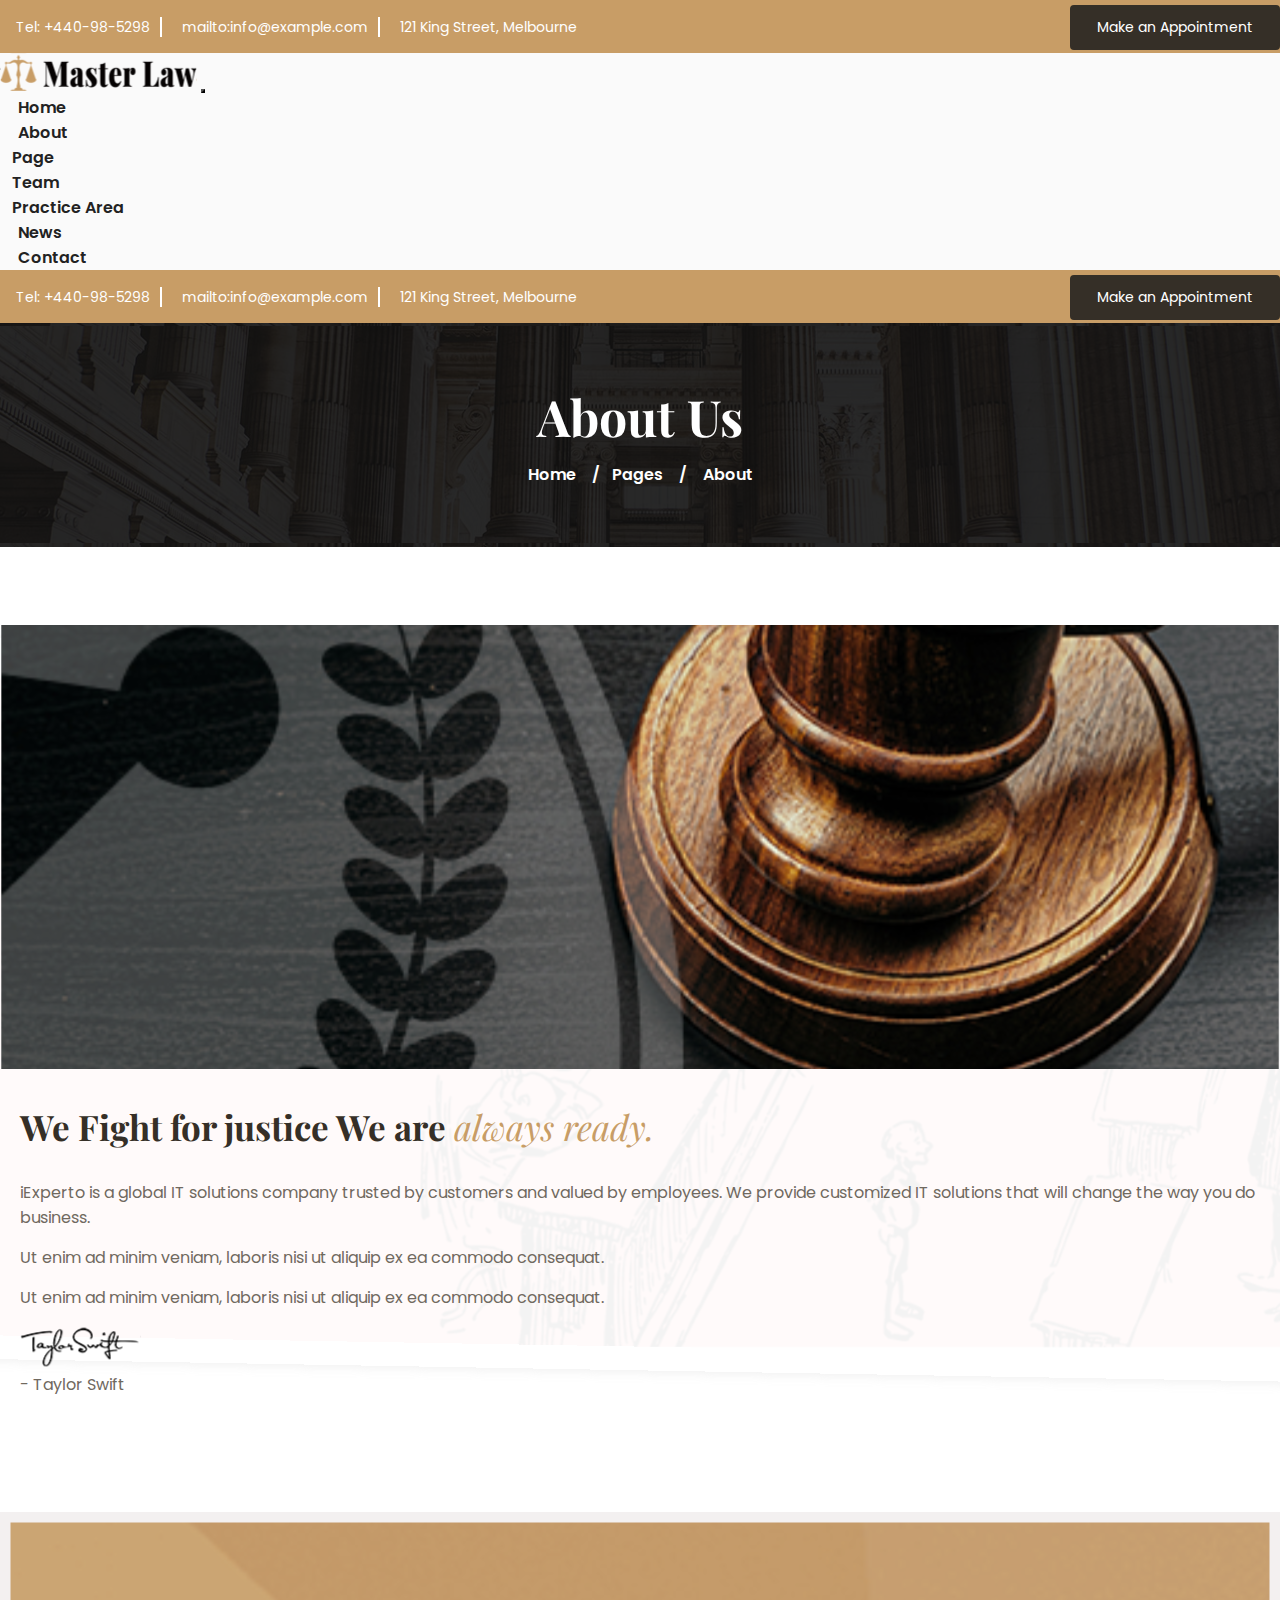
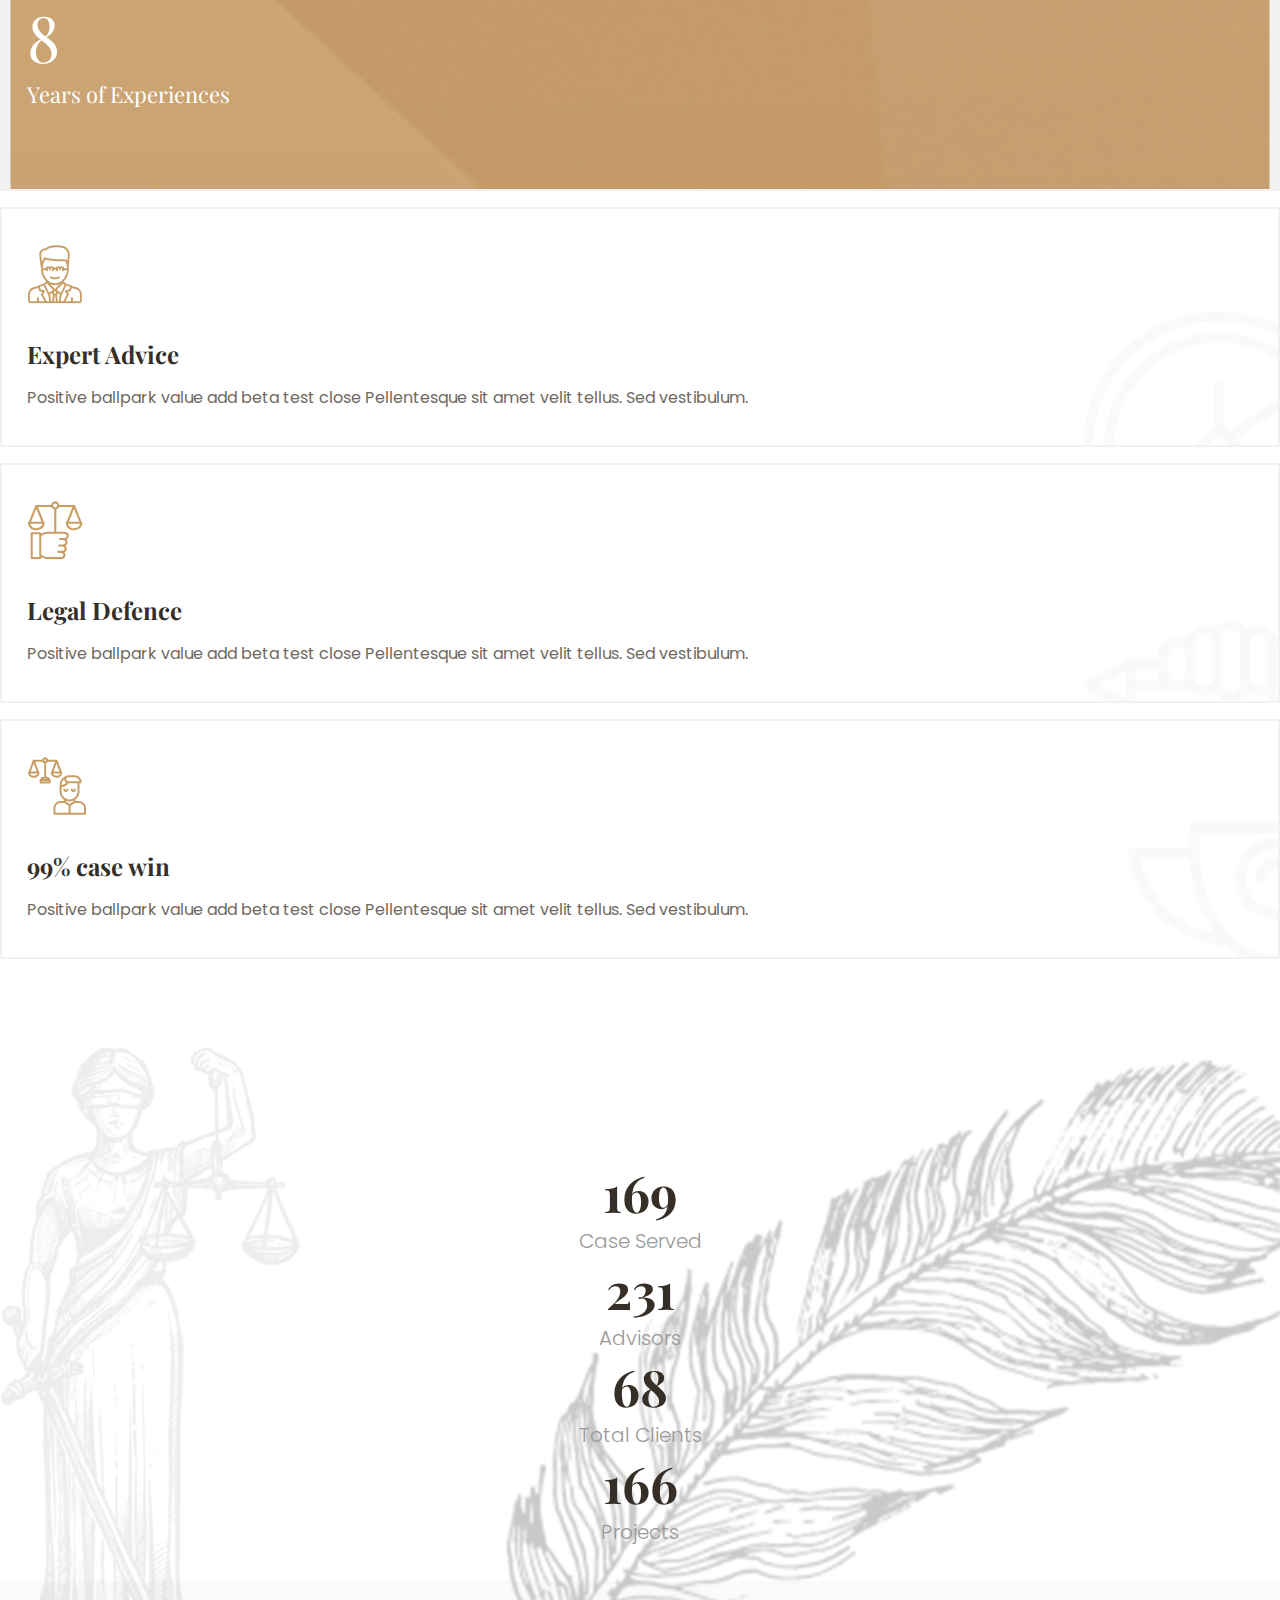
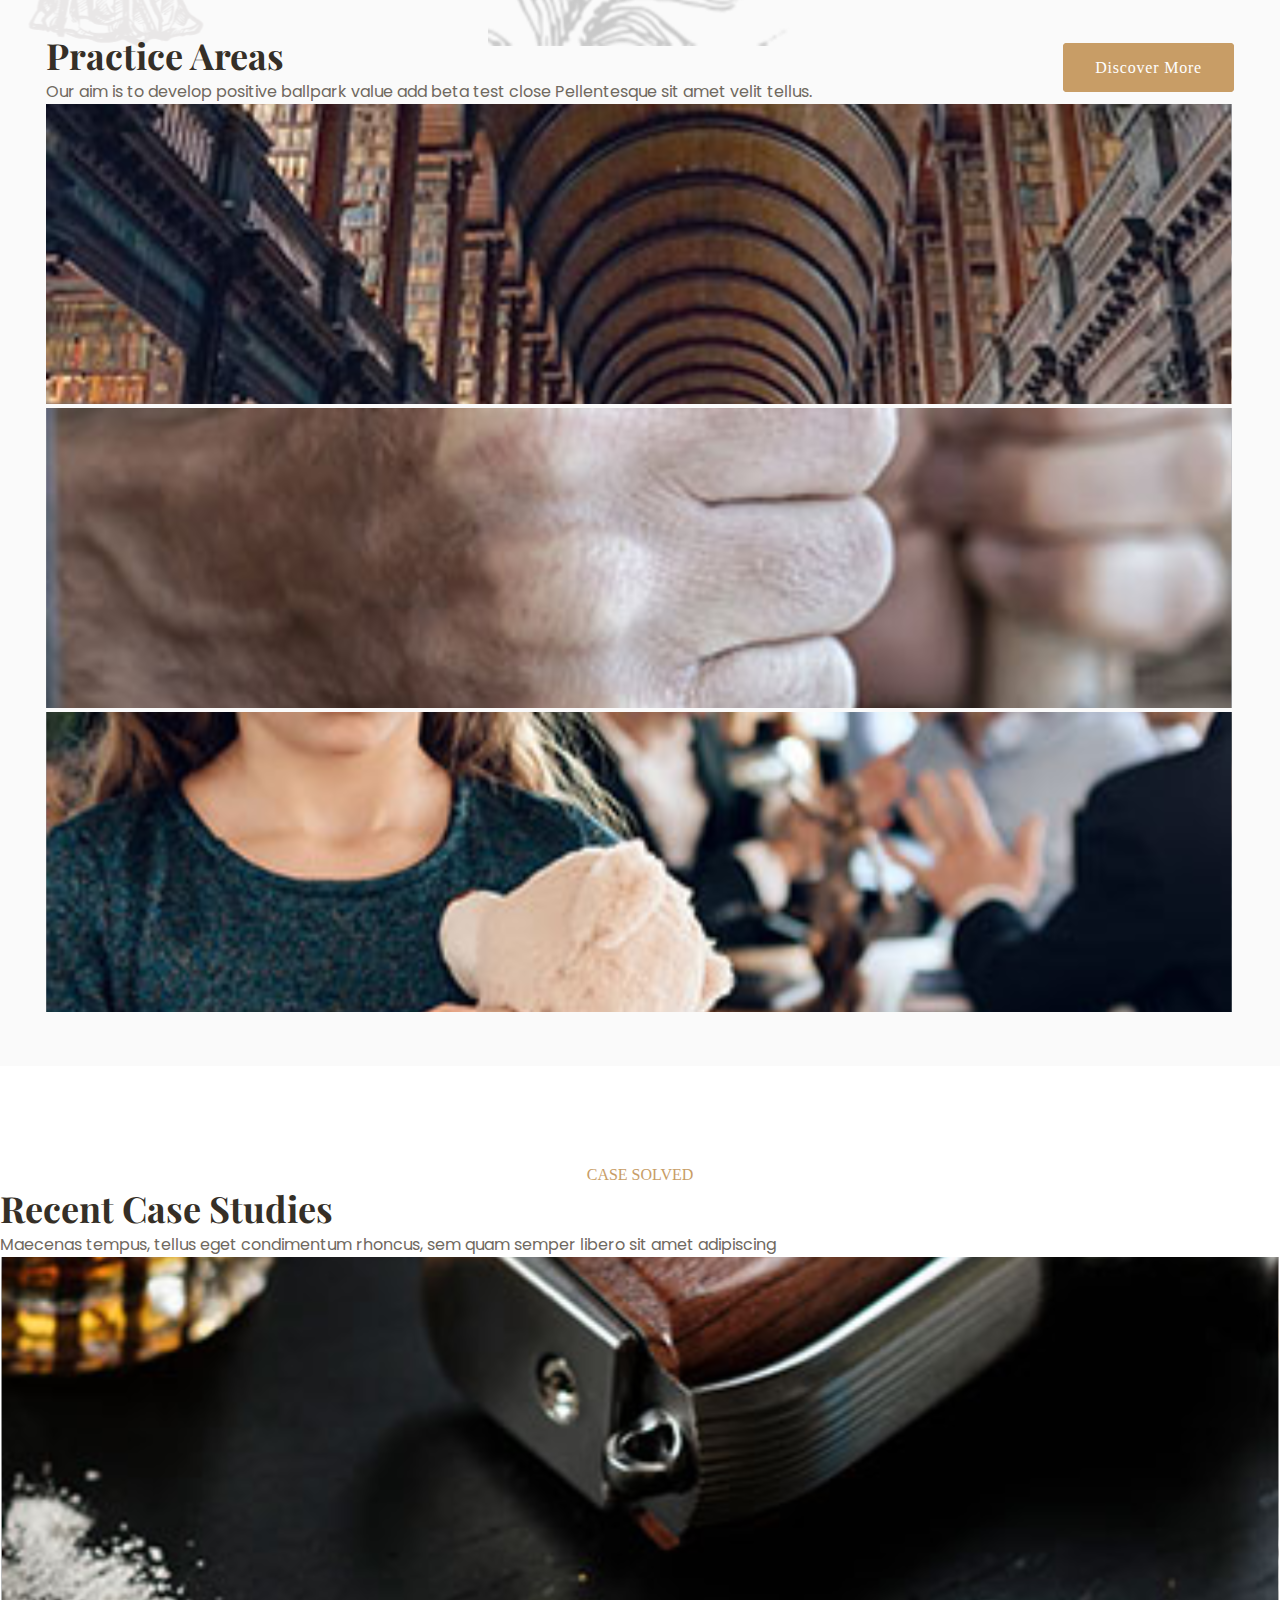
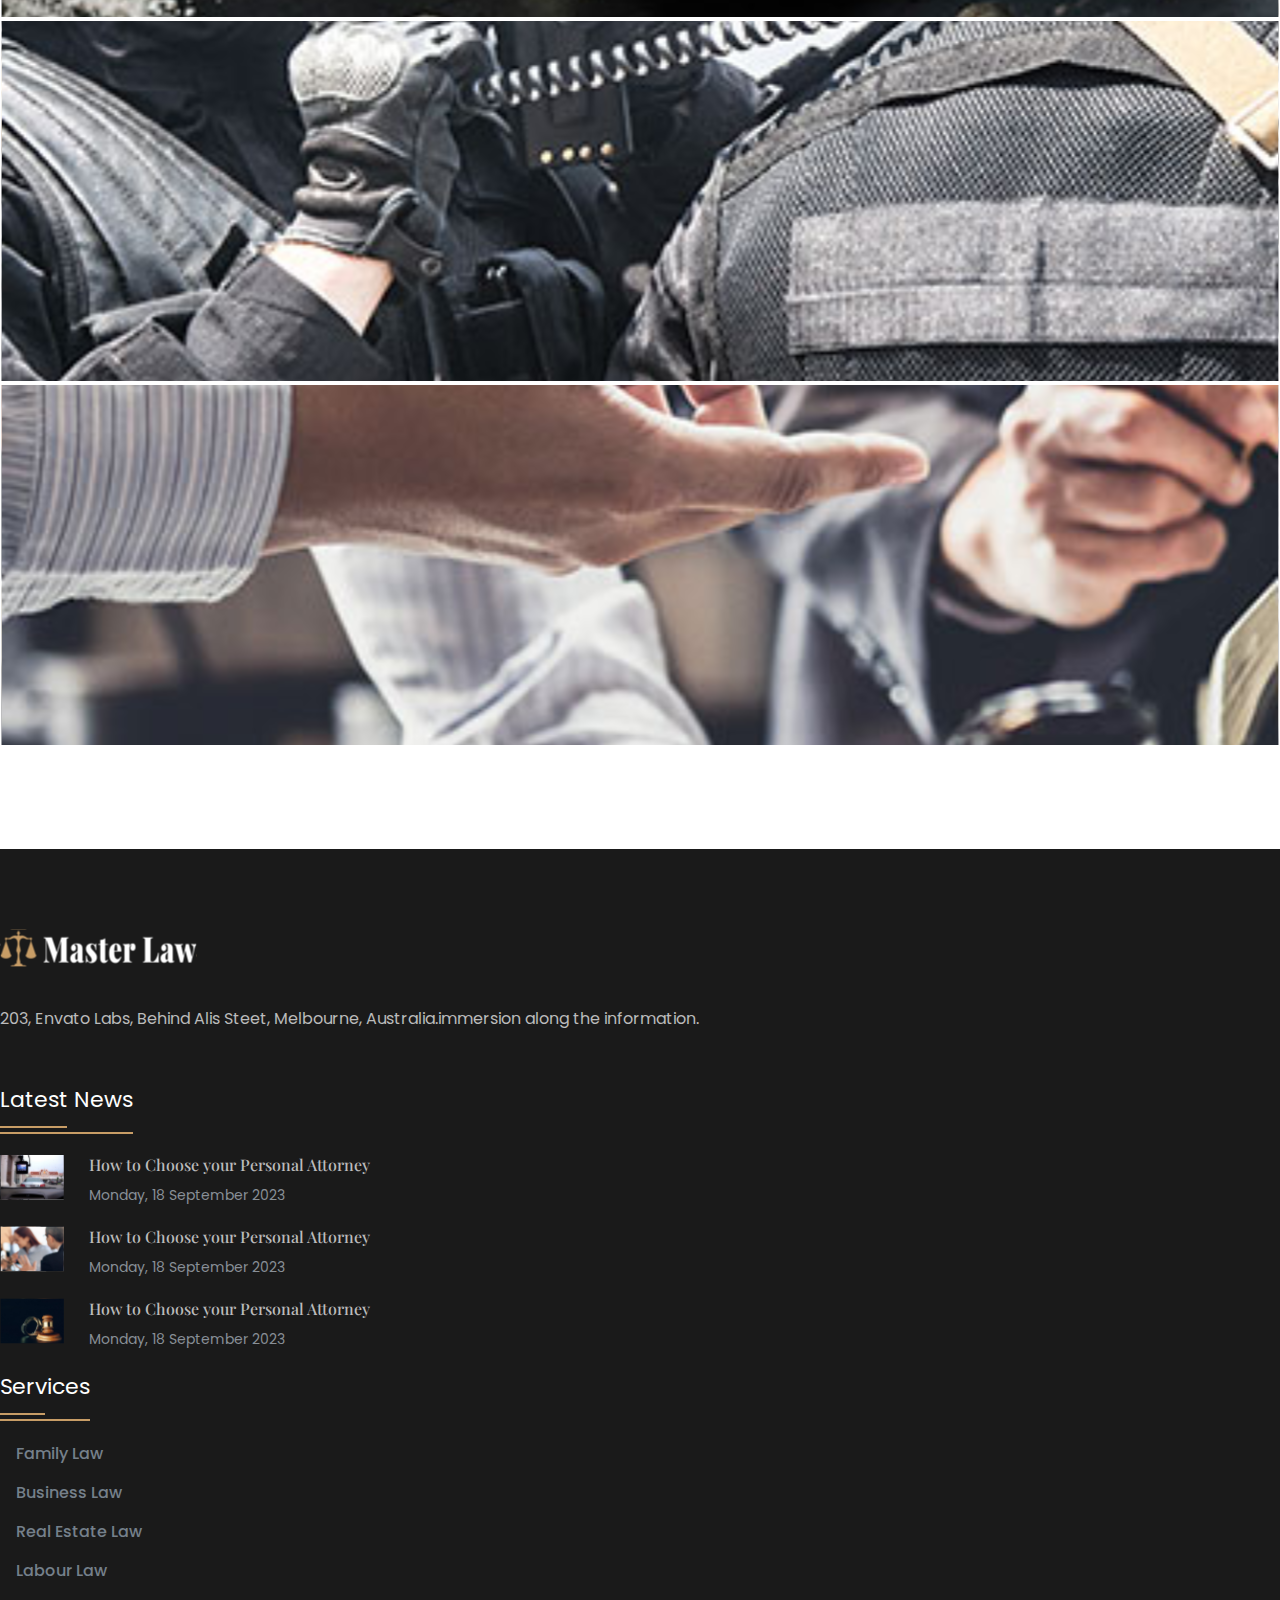
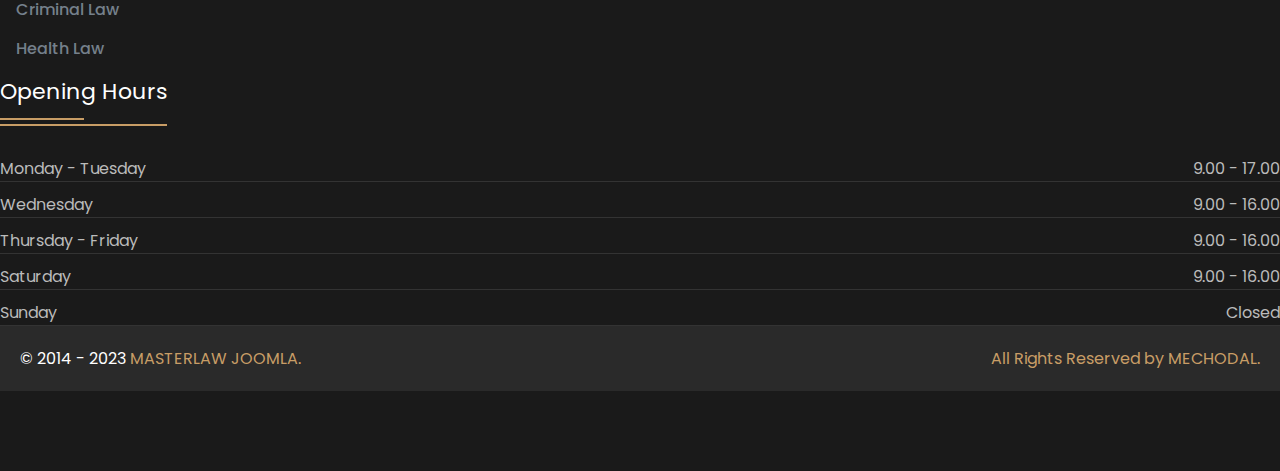
<file: About.html>
<!DOCTYPE html>
<html lang="en">
<head>
    <meta charset="UTF-8">
    <meta http-equiv="X-UA-Compatible" content="IE=edge">
    <meta name="viewport" content="width=device-width, initial-scale=1.0">
    <title>Masterlaw - About</title>

    <!-- Favicon -->
    <link href="./assets/image/header-logo.svg" rel="shortcut icon" type="image/x-icon">
    <link href="./assets/image/header-logo.svg" rel="apple-touch-icon">

    <!-- Bootsatrep -->
    <link href="https://cdn.jsdelivr.net/npm/bootstrap@5.0.2/dist/css/bootstrap.min.css" rel="stylesheet" integrity="sha384-EVSTQN3/azprG1Anm3QDgpJLIm9Nao0Yz1ztcQTwFspd3yD65VohhpuuCOmLASjC" crossorigin="anonymous">
    <script src="https://cdn.jsdelivr.net/npm/bootstrap@5.0.2/dist/js/bootstrap.bundle.min.js" integrity="sha384-MrcW6ZMFYlzcLA8Nl+NtUVF0sA7MsXsP1UyJoMp4YLEuNSfAP+JcXn/tWtIaxVXM" crossorigin="anonymous"></script>

    <!-- Font Awsome -->
    <link rel="stylesheet" href="https://cdnjs.cloudflare.com/ajax/libs/font-awesome/6.4.0/css/all.min.css" integrity="sha512-iecdLmaskl7CVkqkXNQ/ZH/XLlvWZOJyj7Yy7tcenmpD1ypASozpmT/E0iPtmFIB46ZmdtAc9eNBvH0H/ZpiBw==" crossorigin="anonymous" referrerpolicy="no-referrer" />

    <!-- Google Font -->
    <link rel="preconnect" href="https://fonts.googleapis.com">
    <link rel="preconnect" href="https://fonts.gstatic.com" crossorigin>
    <link href="https://fonts.googleapis.com/css2?family=Poppins:ital,wght@0,100;0,200;0,300;0,400;0,500;0,600;0,700;0,800;0,900;1,100;1,200;1,300;1,400;1,500;1,600;1,700;1,800;1,900&display=swap" rel="stylesheet">
    <link rel="preconnect" href="https://fonts.googleapis.com">
    <link rel="preconnect" href="https://fonts.gstatic.com" crossorigin>
    <link href="https://fonts.googleapis.com/css2?family=Playfair+Display:ital,wght@0,400..900;1,400..900&display=swap" rel="stylesheet">

    <!-- owl Carousel css -->
    <link rel="stylesheet" href="https://owlcarousel2.github.io/OwlCarousel2/assets/owlcarousel/assets/owl.carousel.min.css">
    <link rel="stylesheet" href="https://owlcarousel2.github.io/OwlCarousel2/assets/owlcarousel/assets/owl.theme.default.min.css">
    
    <!-- Style Css -->
    <link rel="stylesheet" href="./assets/css/style.css">
 
</head>
<body>
    
     
    
    <!-- Header -->
    <div class="header-main d-sm-block d-none">
        <div class="container">
            <div class="call-sms">
                <div class="mail-sms">
                    <a href="#" class="btn"><i class="fa-solid fa-phone-flip"></i> Tel: +440-98-5298</a>
                    <a href="#" class="btn"><i class="fa-solid fa-envelope"></i>  mailto:info@example.com</a>
                    <a href="#" class="btn"><i class="fa-solid fa-location-dot"></i>  121 King Street, Melbourne</a>
                </div>
                <div class="social-icon">
                    <a href="#" class="btn"><i class="fa-brands fa-facebook"></i></a>
                    <a href="#" class="btn"><i class="fa-brands fa-twitter"></i></a>
                    <a href="#" class="btn"><i class="fa-brands fa-youtube"></i></a>
                    <a href="#" class="btn" class="btn">Make an Appointment</a>
                </div>
            </div>
        </div>
    </div>
    <nav class="navbar sticky-top navbar-expand-lg navbar-light bg-blue nav-shad">
        <div class="container">
            <a class="navbar-brand" href="index.html">
                <img src="./assets/image/header-logo.svg" class="img-fluid" alt="">
            </a>
            <button class="navbar-toggler" type="button" data-bs-toggle="collapse" data-bs-target="#navbarSupportedContent" aria-controls="navbarSupportedContent" aria-expanded="false" aria-label="Toggle navigation"><span class="navbar-toggler-icon"></span>   </button>
            <div class="collapse navbar-collapse justify-content-end" id="navbarSupportedContent">
                <ul class="navbar-nav sp-nav mb-2 mb-lg-0">
                    <li class="nav-item spl-nav-item ">
                        <a class="nav-link " href="./index.html" > Home </a>
                    </li>
                    <li class="nav-item spl-nav-item ">
                        <a class="nav-link " href="./about.html" > About </a>
                    </li>
                    <li class="nav-item">
                        <div class="dropdown spl-dropdown">
                            <a class="btn dropdown-toggle" type="button" id="dropdownMenuButton1" data-bs-toggle="dropdown" aria-expanded="false">
                              Page
                            </a>
                            <ul class="dropdown-menu spl-dropdown-menu" aria-labelledby="dropdownMenuButton1">
                              <li><a class="dropdown-item" href="./casegrid.html">Case Grid</a></li>
                              <li><a class="dropdown-item" href="./404.html">404 Page</a></li>
                              <li><a class="dropdown-item" href="./practice-area.html">Practice Area</a></li>
                              <li><a class="dropdown-item" href="./testimonial.html">Testimonials</a></li>
                            </ul>
                          </div>
                    </li> 
                    <li class="nav-item">
                        <div class="dropdown spl-dropdown">
                            <a class="btn dropdown-toggle" type="button" id="dropdownMenuButton1" data-bs-toggle="dropdown" aria-expanded="false">
                              Team
                            </a>
                            <ul class="dropdown-menu spl-dropdown-menu" aria-labelledby="dropdownMenuButton1">
                              <li><a class="dropdown-item" href="./team-grid.html">Team</a></li>
                            </ul>
                          </div>
                    </li>  
                    <li class="nav-item">
                        <div class="dropdown spl-dropdown">
                            <a class="btn dropdown-toggle" type="button" id="dropdownMenuButton1" data-bs-toggle="dropdown" aria-expanded="false">
                              Practice Area
                            </a>
                            <ul class="dropdown-menu spl-dropdown-menu" aria-labelledby="dropdownMenuButton1">
                              <li><a class="dropdown-item" href="./practice-area.html">Practice Area</a></li>
                            </ul>
                          </div>
                    </li>  
                    <li class="nav-item spl-nav-item ">
                        <a class="nav-link " href="./news-grid.html" > News</a>
                    </li>                     
                    <li class="nav-item spl-nav-item ">
                        <a class="nav-link " href="./contact.html" > Contact </a>
                    </li>
                </ul>
                
                <div class="header-main d-sm-none d-block">
                    <div class="container">
                        <div class="call-sms">
                            <div class="mail-sms">
                                <a href="#" class="btn"><i class="fa-solid fa-phone-flip"></i> Tel: +440-98-5298</a>
                                <a href="#" class="btn"><i class="fa-solid fa-envelope"></i>  mailto:info@example.com</a>
                                <a href="#" class="btn"><i class="fa-solid fa-location-dot"></i>  121 King Street, Melbourne</a>
                            </div>
                            <div class="social-icon">
                                <a href="#" class="btn d-none"><i class="fa-brands fa-facebook"></i></a>
                                <a href="#" class="btn d-none"><i class="fa-brands fa-twitter"></i></a>
                                <a href="#" class="btn d-none"><i class="fa-brands fa-youtube"></i></a>
                                <a href="#" class="btn" class="btn">Make an Appointment</a>
                            </div>
                        </div>
                    </div>
                </div>
            </div>
        </div>
    </nav>
    <!--End Header -->

    <section class="about-bg">
        <div class="container">
            <div class="about-text-first">
                <h3>About Us</h3>
                <h4><a href="./index.html">Home  </a> <span>/</span><a href="#">Pages  </a><span>/</span> About</h4>
            </div>
        </div>
    </section>


    <section class="py-501 ">
        <div class="container sec-two-bg home-sec-two">
            <div class="row">
                <div class="col-lg-6 col-md-6 col-12">
                    <div class="we-fight-design">
                        <img src="./assets/image/home-sec-three.svg" class="img-fluid" alt="">
                    </div>
                </div>
                <div class="col-lg-6 col-md-6 col-12">
                    <div class="sec-two-txt">
                        <h2>We Fight for justice We are <span>always ready.</span></h2>
                        <p>iExperto is a global IT solutions company trusted by customers and valued by employees. We provide customized IT solutions that will change the way you do business.</p>
                        <div class="d-flex">
                            <p>Ut enim ad minim veniam, laboris nisi ut aliquip ex ea commodo consequat.</p>
                            <p>Ut enim ad minim veniam, laboris nisi ut aliquip ex ea commodo consequat.</p>
                        </div>
                        <img src="./assets/image/signature.svg" class="img-fluid">
                        <p>- Taylor Swift</p>
                    </div>
                </div>
            </div>
        </div>
    </section>

    <section class="lady-bg">
        <section class="py-120">
            <div class="container">
                <div class="row">
                    <div class="co-lg-3 col-md-4 col-sm-6 col-12 mb-3">
                        <div class="expert-device">
                            <h3 id="count5" class="display-5"><span><i class="fa-solid fa-plus"></i></span></h3>      
                            <h4>Years of Experiences</h4>
                        </div>
                    </div>
                    <div class="co-lg-3 col-md-4 col-sm-6 col-12 mb-3">
                        <div class="exper-advice-bg  mt-0">
                            <div class="expert-advice">
                                <div class="expert-icon">
                                    <img src="./assets/image/expert-icon.svg" class="img-fluid" alt="">
                                </div>
                                <h3>Expert Advice</h3>
                                <p>Positive ballpark value add beta test close Pellentesque sit amet velit tellus. Sed vestibulum.</p>
                            </div>
                        </div>
                    </div>
                    <div class="co-lg-3 col-md-4 col-sm-6 col-12 mb-3">
                        <div class="exper-advice-bg-to  mt-0">
                            <div class="expert-advice">
                                <div class="expert-icon">
                                    <img src="./assets/image/legel.svg" class="img-fluid" alt="">
                                </div>
                                <h3>Legal Defence</h3>
                                <p>Positive ballpark value add beta test close Pellentesque sit amet velit tellus. Sed vestibulum.</p>
                            </div>
                        </div>
                    </div>
                    <div class="co-lg-3 col-md-4 col-sm-6 col-12 mb-3">
                        <div class="exper-advice-bg-three  mt-0">
                            <div class="expert-advice">
                                <div class="expert-icon">
                                    <img src="./assets/image/case.svg" class="img-fluid" alt="">
                                </div>
                                <h3>99% case win</h3>
                                <p>Positive ballpark value add beta test close Pellentesque sit amet velit tellus. Sed vestibulum.</p>
                            </div>
                        </div>
                    </div>
                </div>
            </div>
        </section>
        
        <section class="bg-dark-dove">
            <section class="py-120 pt-0 ">
                <div class="container">
                    <div class="row">
                        <div class="col-lg-3 col-md-3 col-sm-6 col-6">
                            <div class="case-served ">
                                <span id="count1" class="display-4"></span>
                                <h4>Case Served</h4>
                            </div>
                        </div>
                        <div class="col-lg-3 col-md-3 col-sm-6 col-6">
                            <div class="case-served">
                                <span id="count2" class="display-4"></span>
                                <h4>Advisors</h4>
                            </div>
                        </div>
                        <div class="col-lg-3 col-md-3 col-sm-6 col-6">
                            <div class="case-served">
                                <span id="count3" class="display-4"></span>
                                <h4>Total Clients </h4>
                            </div>
                        </div>
                        <div class="col-lg-3 col-md-3 col-sm-6 col-6">
                            <div class="case-served">
                                <span id="count4" class="display-4"></span>
                                <h4>Projects</h4>
                            </div>
                        </div>
                    </div>
                </div>
            </section>
        </section>
    </section>

    <section class="margin-top-new-two lady-second">
        <section class="py-100 ">
            <div class="container spl-practice-bg">
                <div class="practice-area-flexi">
                    <div class="home-heading">
                        <h2>Practice Areas </h2>
                        <p>Our aim is to develop positive ballpark value add beta test close Pellentesque sit amet velit tellus. </p>
                    </div>
                    <div class="home-heading-btn">
                        <a href="#" class="btn">Discover More</a>
                    </div>
                </div>
    
                <div class="owl-carousel owl-theme owl-carousell owl-theme">
                    <div class="item">
                        <div class="hover-bg">
                            <img src="./assets/image/hoverone.svg" class="img-fluid">
                            <div class="expert-advice-two">
                                <div class="expert-icon">
                                    <img src="./assets/image/expert-icon.svg" class="img-fluid" alt="">
                                </div>
                                <h3 class="text-white">Expert Advice</h3>
                                <p class="text-white">Positive ballpark value add beta test close Pellentesque sit amet velit tellus. Sed vestibulum.</p>
                            </div>
                        </div>
                    </div>
                    <div class="item">
                        <div class="hover-bg">
                            <img src="./assets/image/expert-icon-two.svg" class="img-fluid">
                            <div class="expert-advice-two">
                                <div class="expert-icon">
                                    <img src="./assets/image/expert-icon.svg" class="img-fluid" alt="">
                                </div>
                                <h3 class="text-white">Expert Advice</h3>
                                <p class="text-white">Positive ballpark value add beta test close Pellentesque sit amet velit tellus. Sed vestibulum.</p>
                            </div>
                        </div>
                    </div>
                    <div class="item">
                        <div class="hover-bg">
                            <img src="./assets/image/expert-icon-three.svg" class="img-fluid">
                            <div class="expert-advice-two">
                                <div class="expert-icon">
                                    <img src="./assets/image/expert-icon.svg" class="img-fluid" alt="">
                                </div>
                                <h3 class="text-white">Expert Advice</h3>
                                <p class="text-white">Positive ballpark value add beta test close Pellentesque sit amet velit tellus. Sed vestibulum.</p>
                            </div>
                        </div>
                    </div>
                </div>
            </div>
        </section>
    </section>

   

    <section class="py-120 ">
        <div class="container">
            <div class="home-heading">
                <h3 class="text-start">CASE SOLVED</h3>
                <h2 class="text-start">Recent Case Studies</h2>
                <p>Maecenas tempus, tellus eget condimentum rhoncus, sem quam semper libero sit amet adipiscing</p>
            </div>
            <div class="owl-carousel owl-theme owl-carousell owl-theme">
                <div class="item">
                    <div class="hover-bg recent-bg">
                        <img src="./assets/image/recent-one.svg" class="img-fluid">
                        <div class="expert-advice-two expert-advice-to">
                            <h3 class="text-white">Expert Advice</h3>
                            <p class="text-white">Positive ballpark value add beta test close Pellentesque sit amet velit tellus. Sed vestibulum.</p>
                            <div class="link-open">
                                <a href="#"><i class="fa-solid fa-right-long"></i></a>
                            </div>
                        </div>
                    </div>
                </div>
                <div class="item">
                    <div class="hover-bg recent-bg">
                        <img src="./assets/image/recent-two.svg" class="img-fluid">
                        <div class="expert-advice-two expert-advice-to">
                            <h3 class="text-white">Expert Advice</h3>
                            <p class="text-white">Positive ballpark value add beta test close Pellentesque sit amet velit tellus. Sed vestibulum.</p>
                            <div class="link-open">
                                <a href="#"><i class="fa-solid fa-right-long"></i></a>
                            </div>
                        </div>
                    </div>
                </div>
                <div class="item">
                    <div class="hover-bg recent-bg">
                        <img src="./assets/image/recent-three.svg" class="img-fluid">
                        <div class="expert-advice-two expert-advice-to">
                            <h3 class="text-white">Expert Advice</h3>
                            <p class="text-white">Positive ballpark value add beta test close Pellentesque sit amet velit tellus. Sed vestibulum.</p>
                            <div class="link-open">
                                <a href="#"><i class="fa-solid fa-right-long"></i></a>
                            </div>
                        </div>
                    </div>
                </div>
            </div>
        </div>
    </section>

    

    <!--Footer section start-->
    <section class="py-80 pb-0">
        <div class="container">
            <div class="row">
                <div class="col-lg-3 col-md-3 col-sm-6 col-12">
                    <div class="footer-logo">
                        <img src="./assets/image/footer-logo.svg" class="img-fluid">
                    </div>
                    <div class="footer-txt">
                        <p>203, Envato Labs, Behind Alis Steet,
                            Melbourne, Australia.immersion
                            along the information.</p>
                    </div>
                    <div class="social-icon-footer">
                        <a href="#" class="btn "><i class="fa-brands fa-facebook"></i></a>
                        <a href="#" class="btn "><i class="fa-brands fa-twitter"></i></a>
                        <a href="#" class="btn "><i class="fa-brands fa-youtube"></i></a>
                        <a href="#" class="btn "><i class="fa-brands fa-instagram"></i></a>
                    </div>
                </div>
                <div class="col-lg-3 col-md-3 col-sm-6 col-12">
                    <div class="footer-heading footer-margin">
                        <h3>Latest News</h3>
                    </div>
                    <div class="newspost">
                        <div class="news-post-img">
                            <img src="./assets/image/news-post.svg" class="img-fluid">
                        </div>
                        <div class="newspost-details">
                            <h3>How to Choose your Personal Attorney</h3>
                            <h4>Monday, 18 September 2023</h4>
                        </div>
                    </div>
                    <div class="newspost">
                        <div class="news-post-img">
                            <img src="./assets/image/news-post-two.svg" class="img-fluid">
                        </div>
                        <div class="newspost-details">
                            <h3>How to Choose your Personal Attorney</h3>
                            <h4>Monday, 18 September 2023</h4>
                        </div>
                    </div>
                    <div class="newspost">
                        <div class="news-post-img">
                            <img src="./assets/image/news-post-three.svg" class="img-fluid">
                        </div>
                        <div class="newspost-details">
                            <h3>How to Choose your Personal Attorney</h3>
                            <h4>Monday, 18 September 2023</h4>
                        </div>
                    </div>
                </div>
                <div class="col-lg-3 col-md-3 col-sm-6 col-12">
                    <div class="footer-heading footer-margin">
                        <h3>Services</h3>
                    </div>
                    <div class="service-detail">
                        <a href="#"><span><i class="fa-solid fa-chevron-right"></i></span>Family Law</a>
                        <a href="#"><span><i class="fa-solid fa-chevron-right"></i></span>Business Law</a>
                        <a href="#"><span><i class="fa-solid fa-chevron-right"></i></span>Real Estate Law</a>
                        <a href="#"><span><i class="fa-solid fa-chevron-right"></i></span>Labour Law</a>
                        <a href="#"><span><i class="fa-solid fa-chevron-right"></i></span>Criminal Law</a>
                        <a href="#"><span><i class="fa-solid fa-chevron-right"></i></span>Health Law</a>
                    </div>
                </div>
                <div class="col-lg-3 col-md-3 col-sm-6 col-12">
                    <div class="footer-heading footer-margin">
                        <h3>Opening Hours</h3>
                    </div>
                    <div class="time-hours">
                        <h3 class="mt-0">Monday - Tuesday</h3>
                        <h3 class="mt-0">9.00 - 17.00</h3> 
                    </div>
                    <div class="time-hours">
                        <h3>Wednesday</h3>
                        <h3>9.00 - 16.00</h3>
                    </div>
                    <div class="time-hours">
                        <h3>Thursday - Friday</h3>
                        <h3>9.00 - 16.00</h3>
                    </div>
                    <div class="time-hours">
                        <h3>Saturday</h3>
                        <h3>9.00 - 16.00</h3>
                    </div>
                    <div class="time-hours">
                        <h3>Sunday</h3>
                        <h3>Closed</h3>
                    </div>
                </div>
            </div>
        </div>
        <div class="footer-end">
                <h4>© 2014 - 2023<span> <a href="#">MASTERLAW JOOMLA.</a></span></h4>
                <h4><span><a href="#">All Rights Reserved by MECHODAL.</a></span></h4>
        </div>
    </section>
    <!--Footer section End-->

    <!-- owl Carousel JS -->
    <script src="https://owlcarousel2.github.io/OwlCarousel2/assets/vendors/jquery.min.js"></script>
    <script src="https://owlcarousel2.github.io/OwlCarousel2/assets/owlcarousel/owl.carousel.js"></script>
    <script src="./assets/js/style.js"></script>

</body>
</html>
</file>
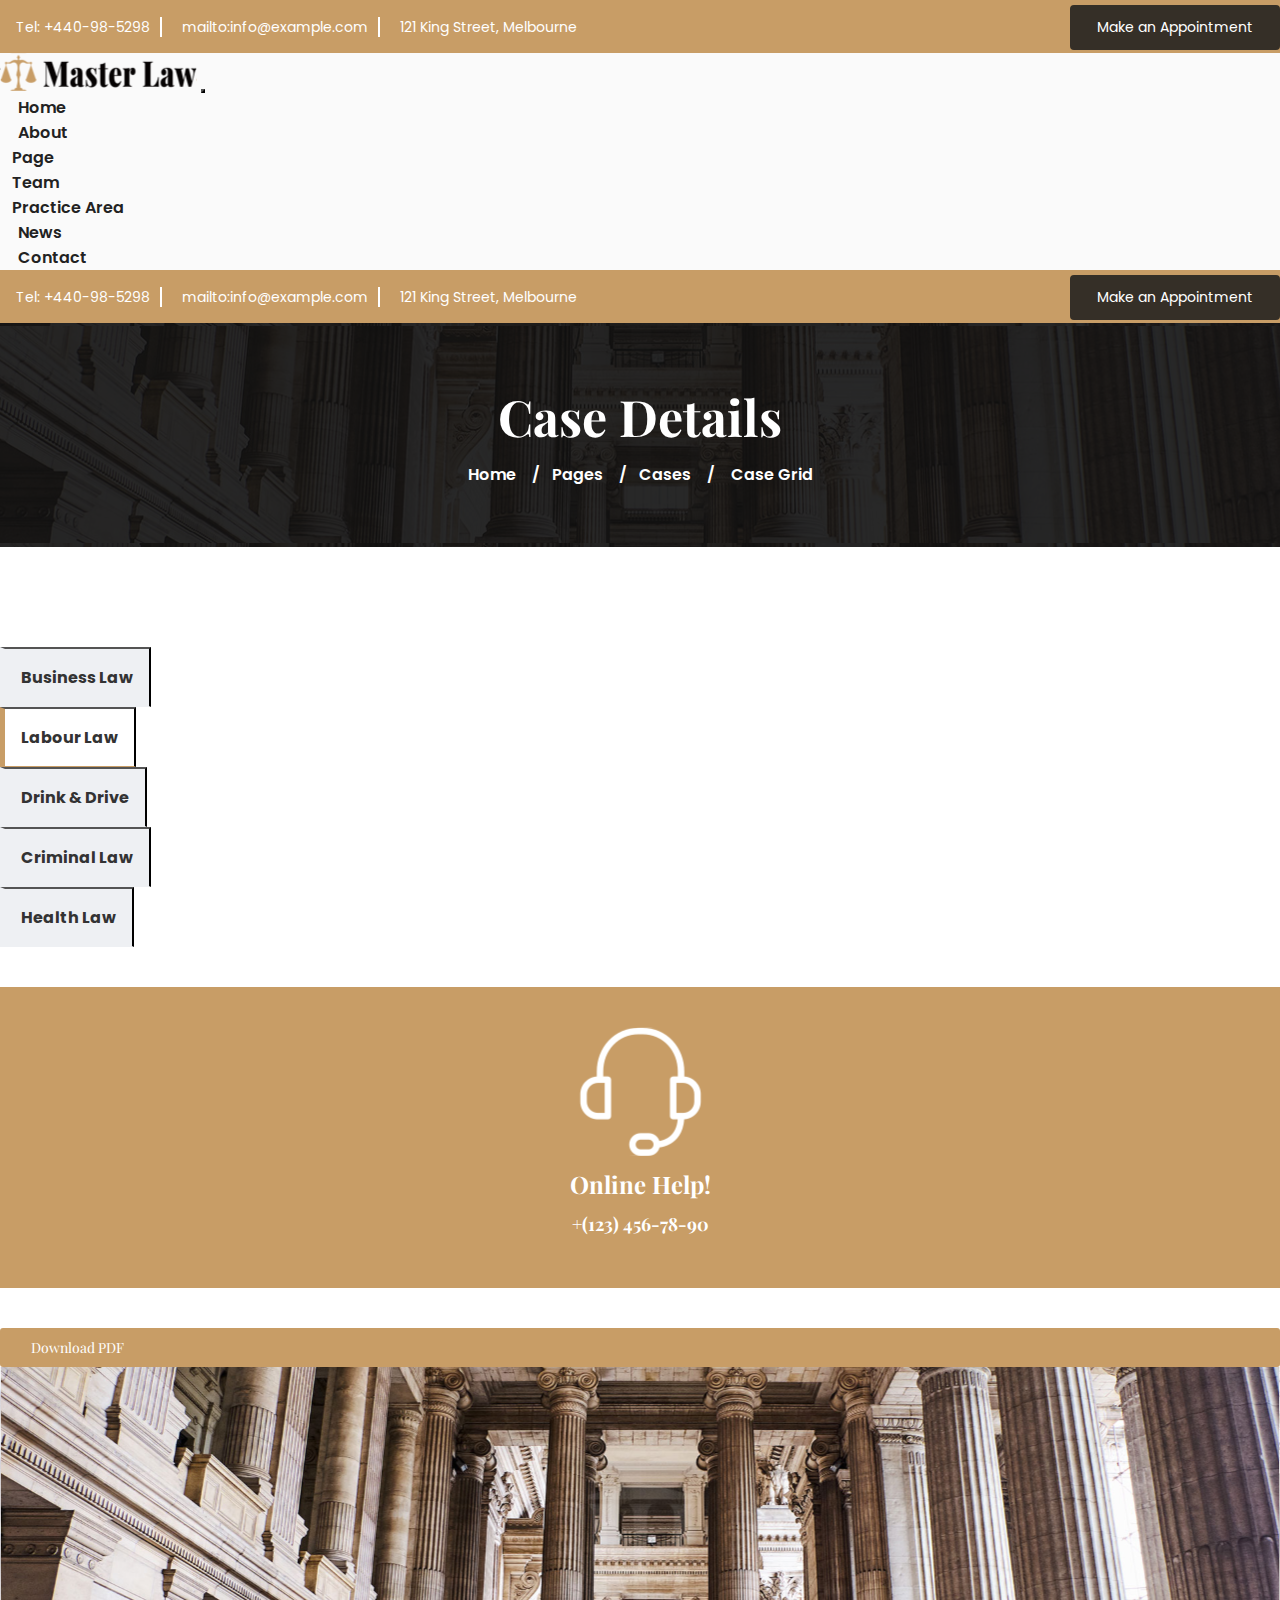
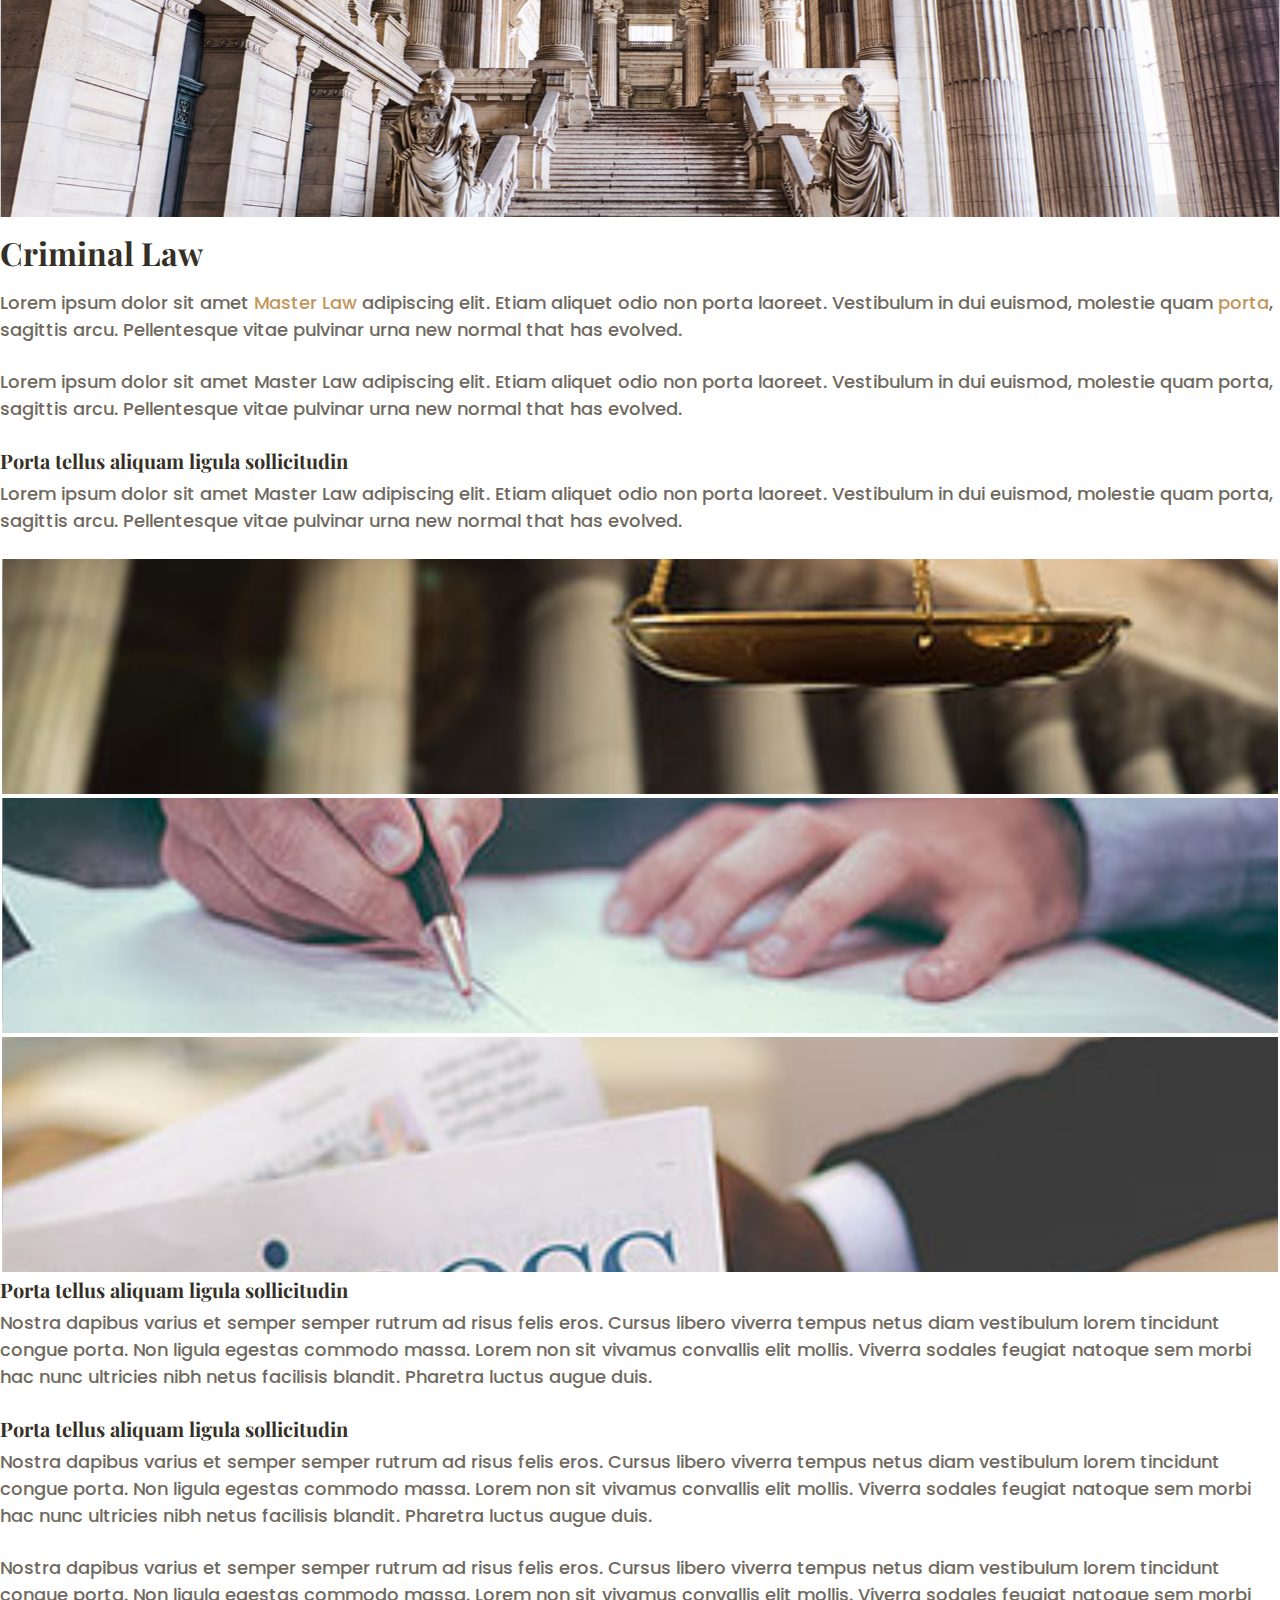
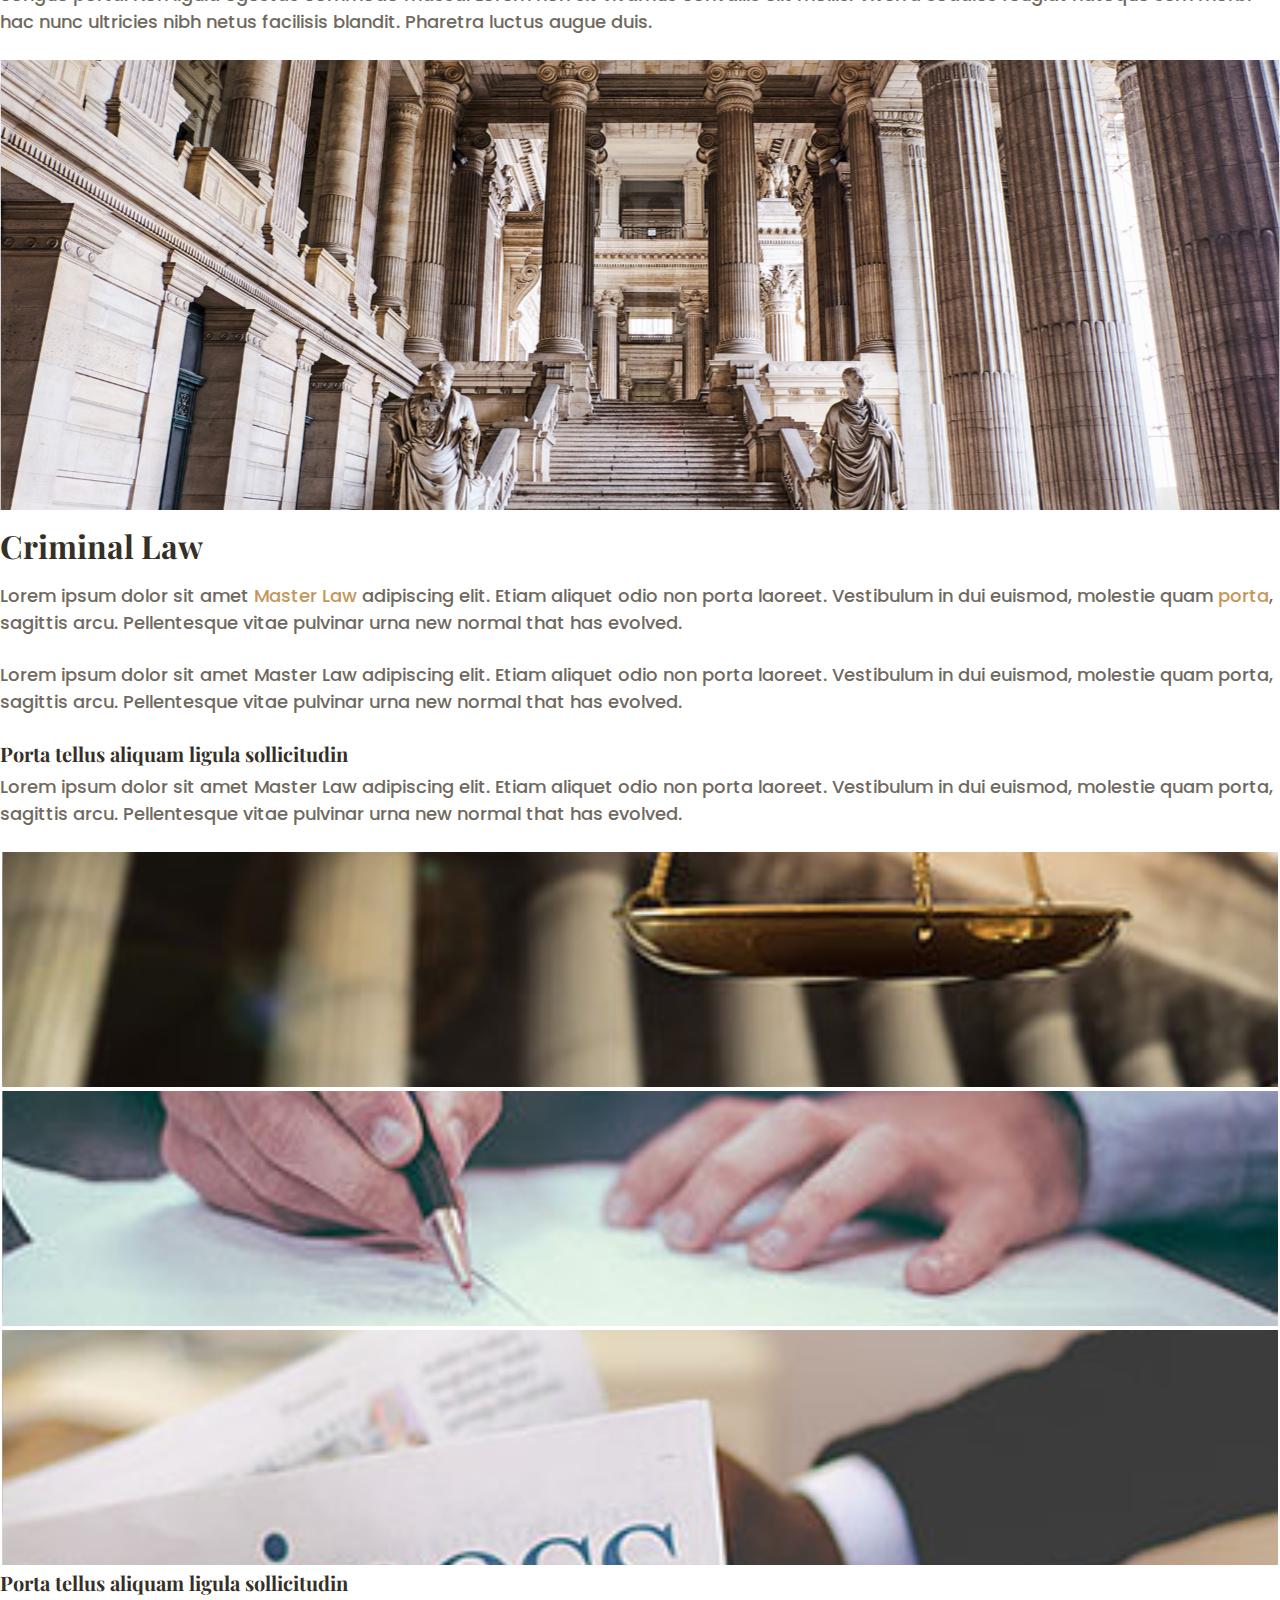
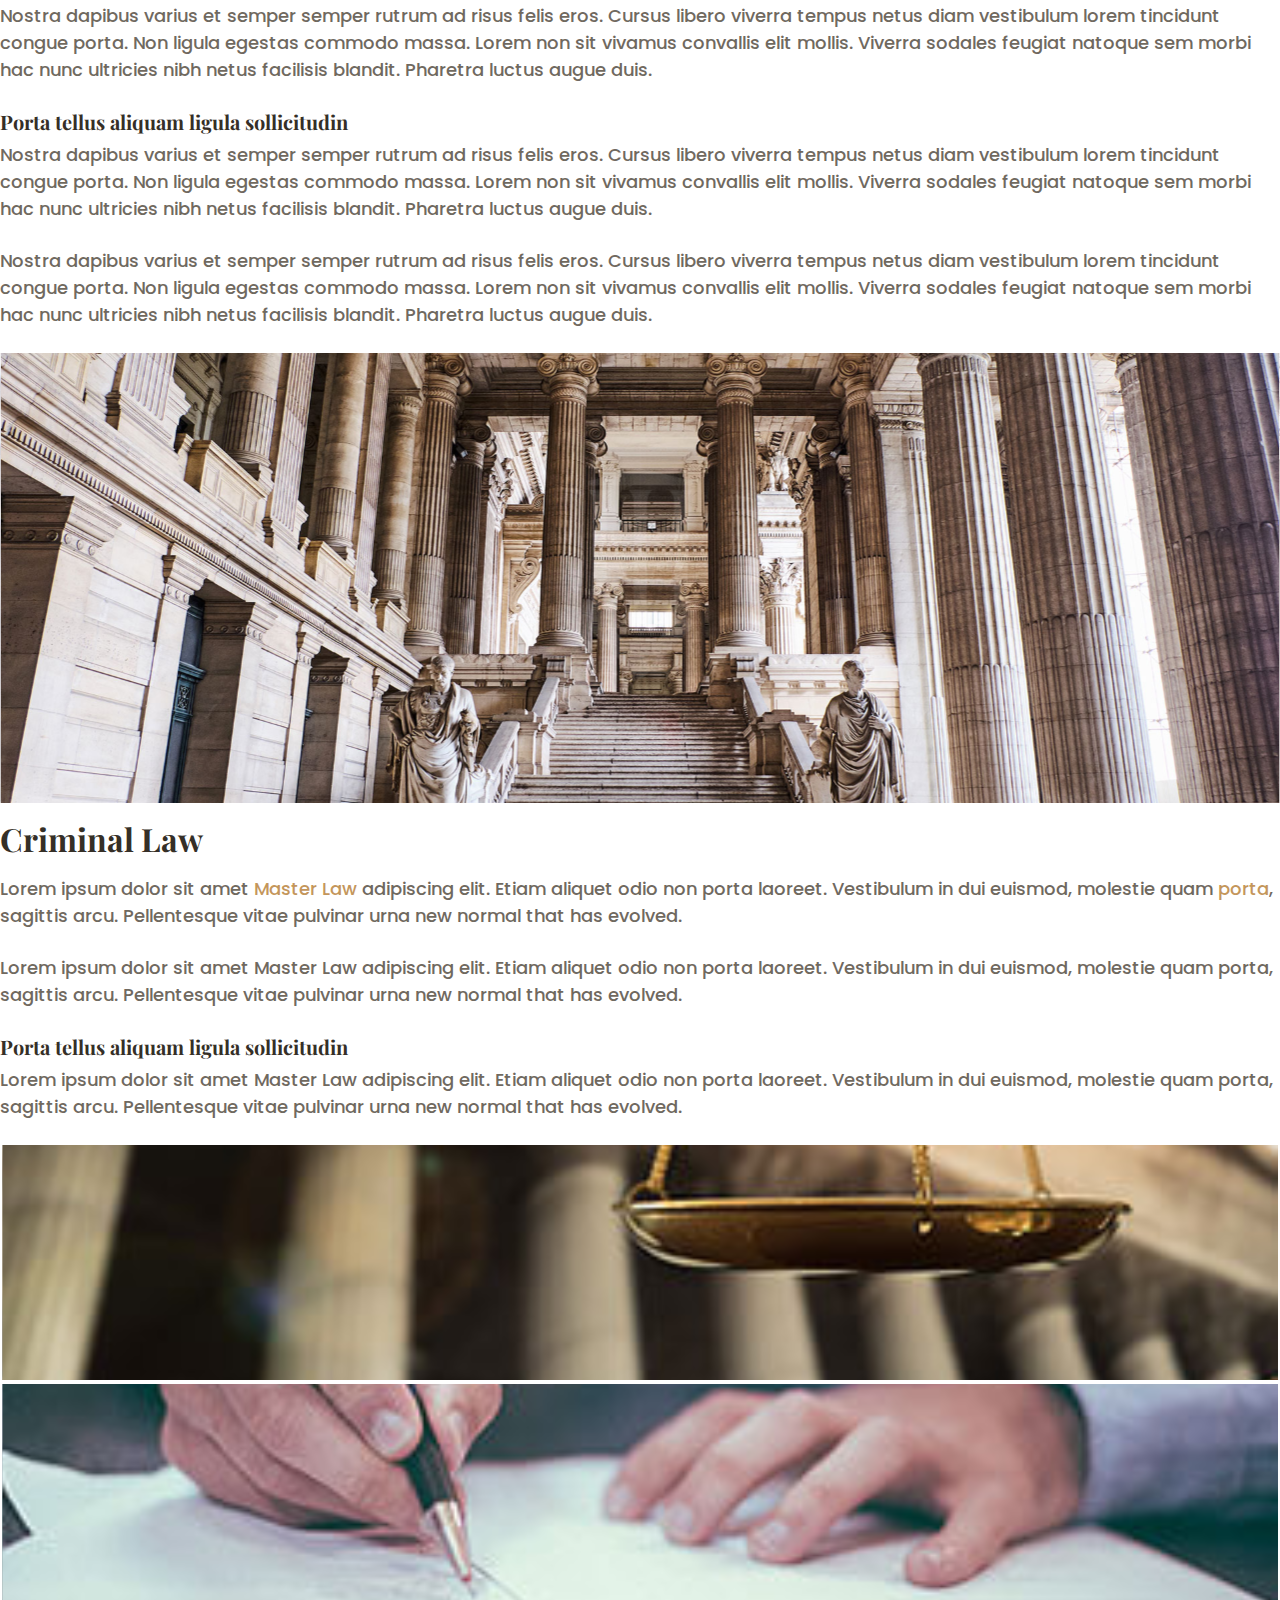
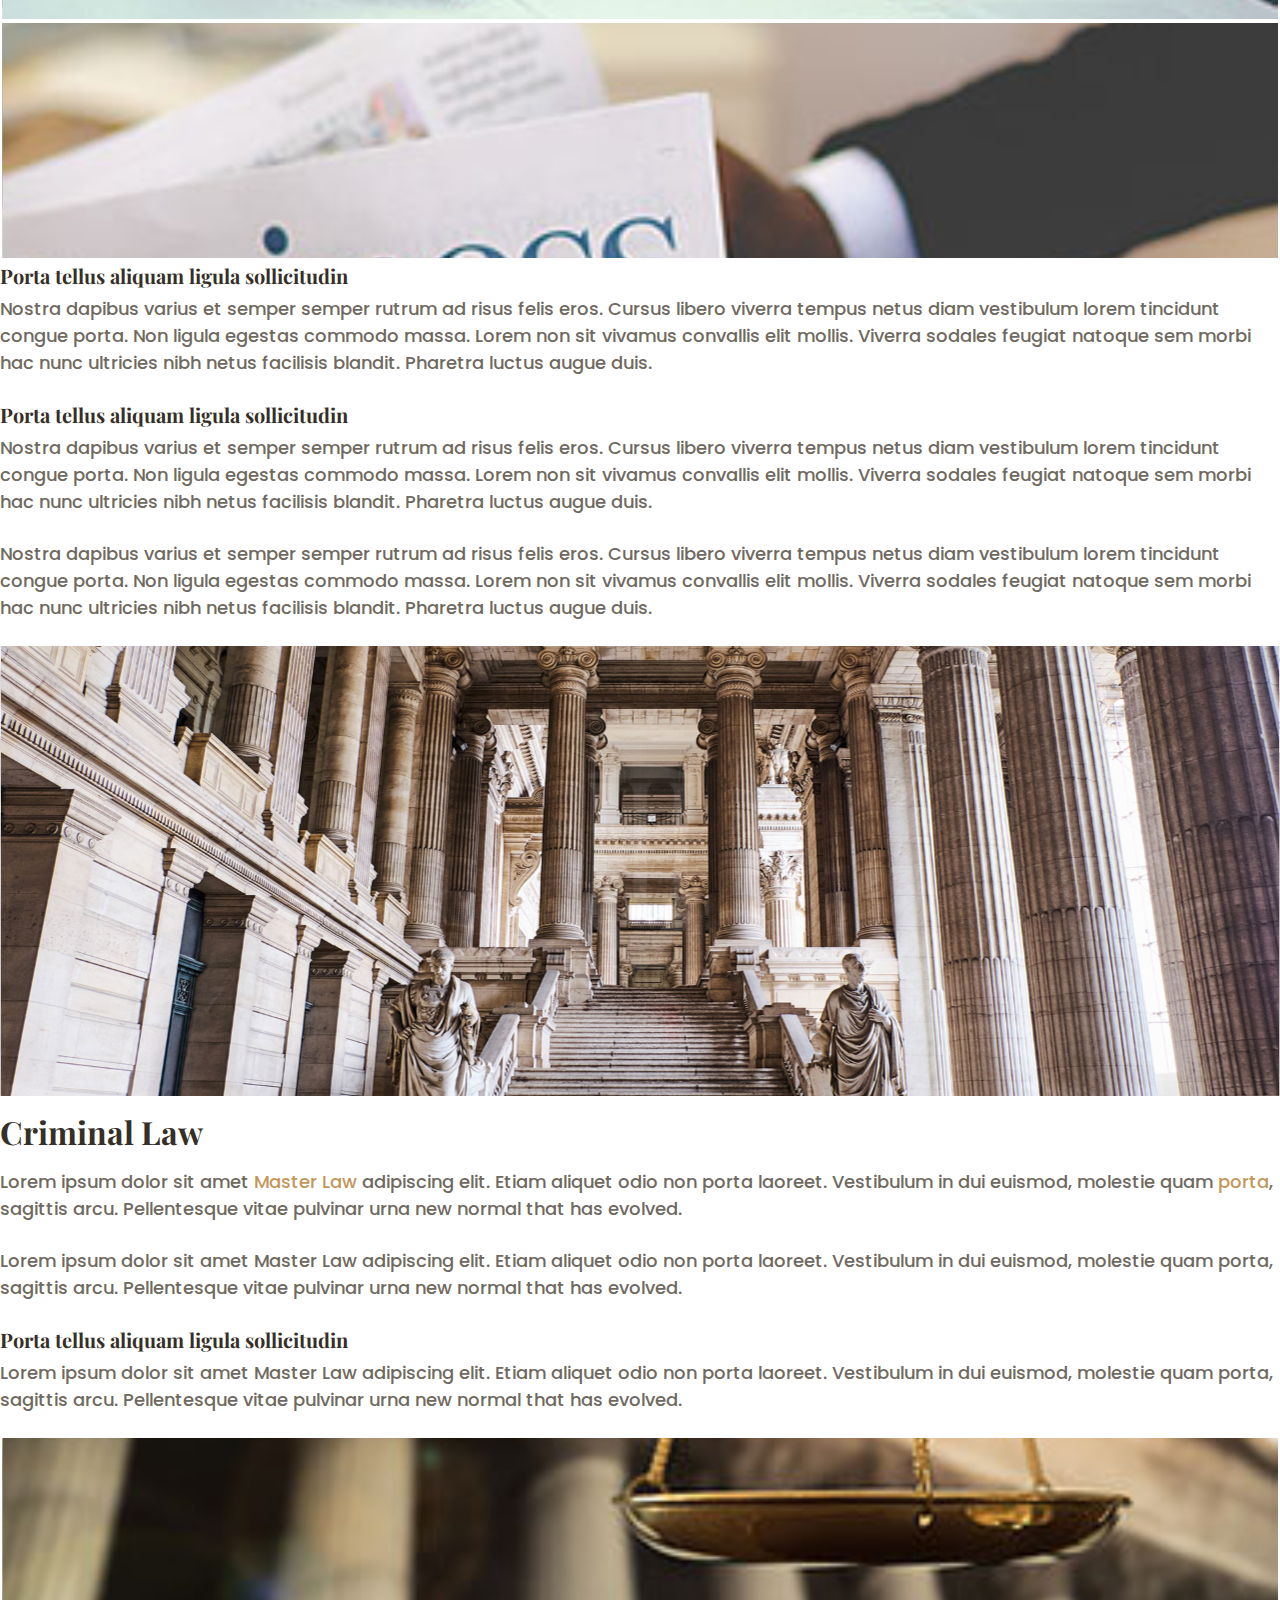
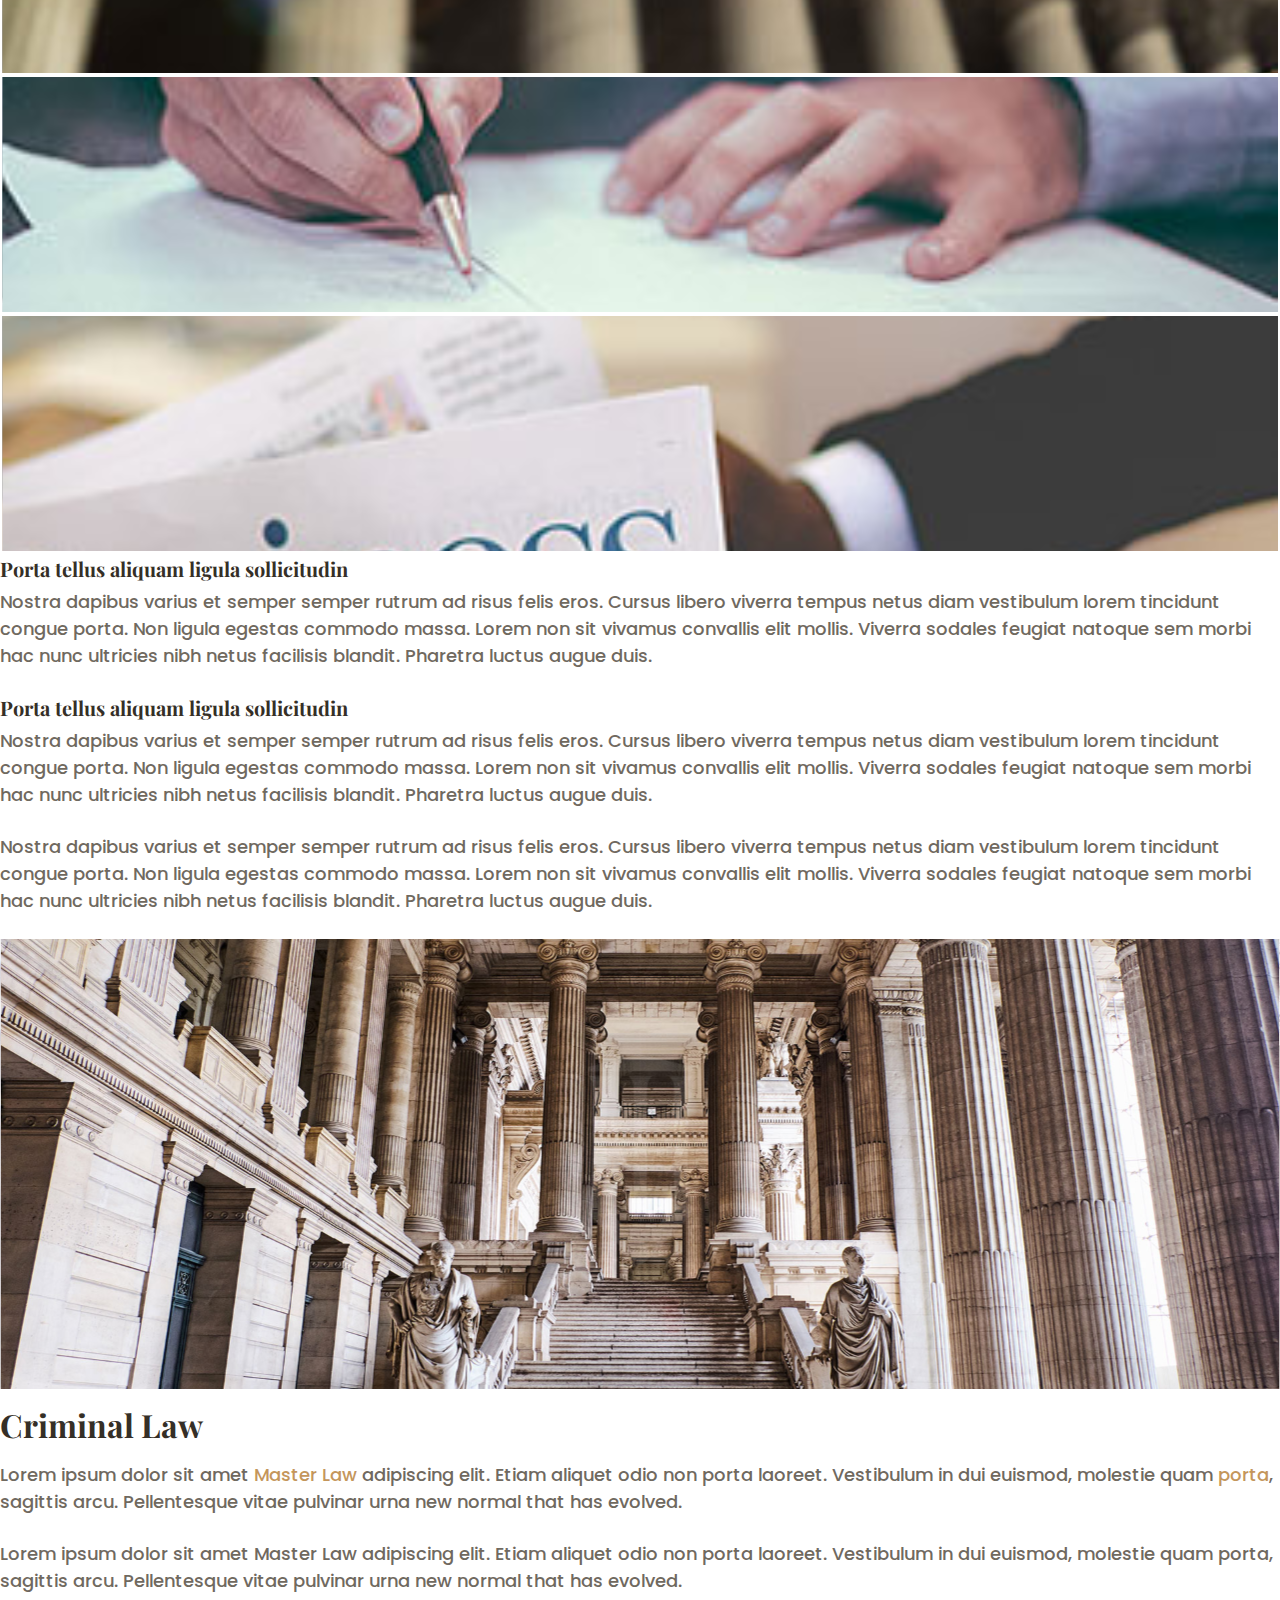
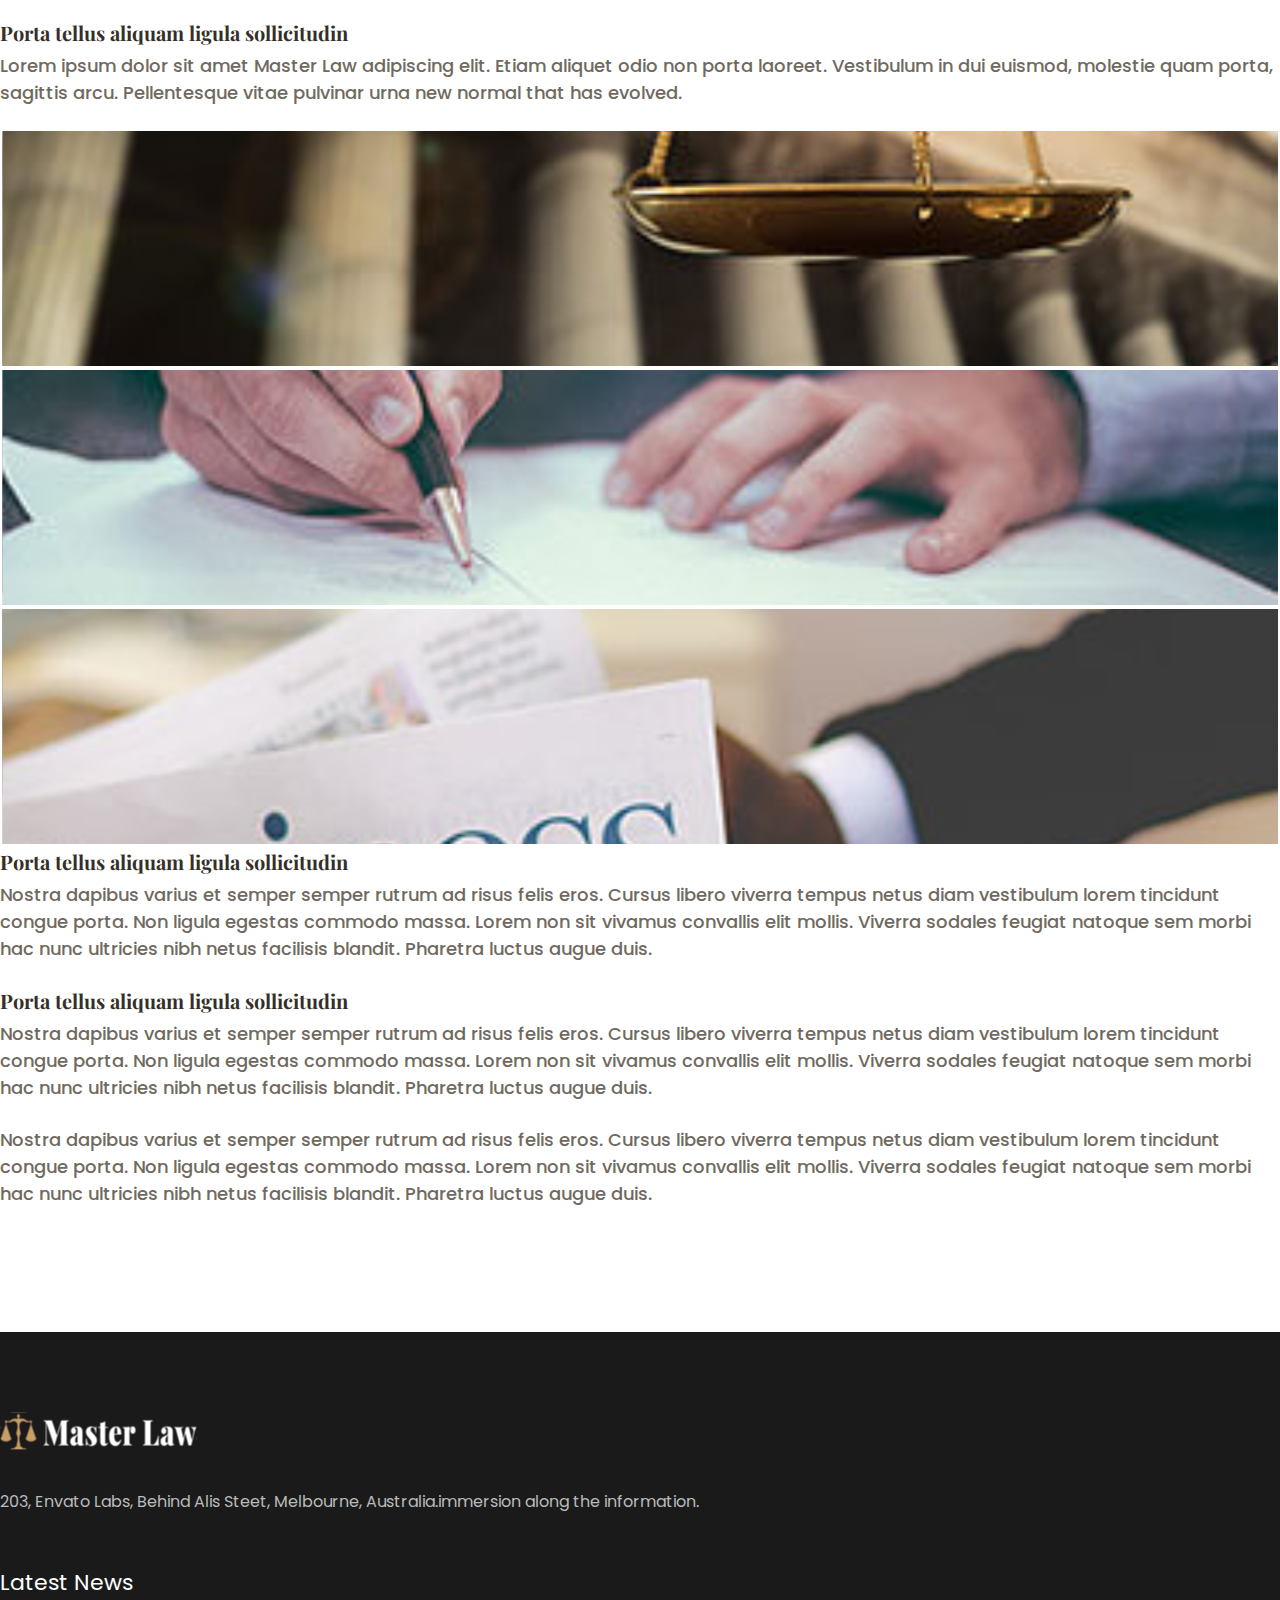
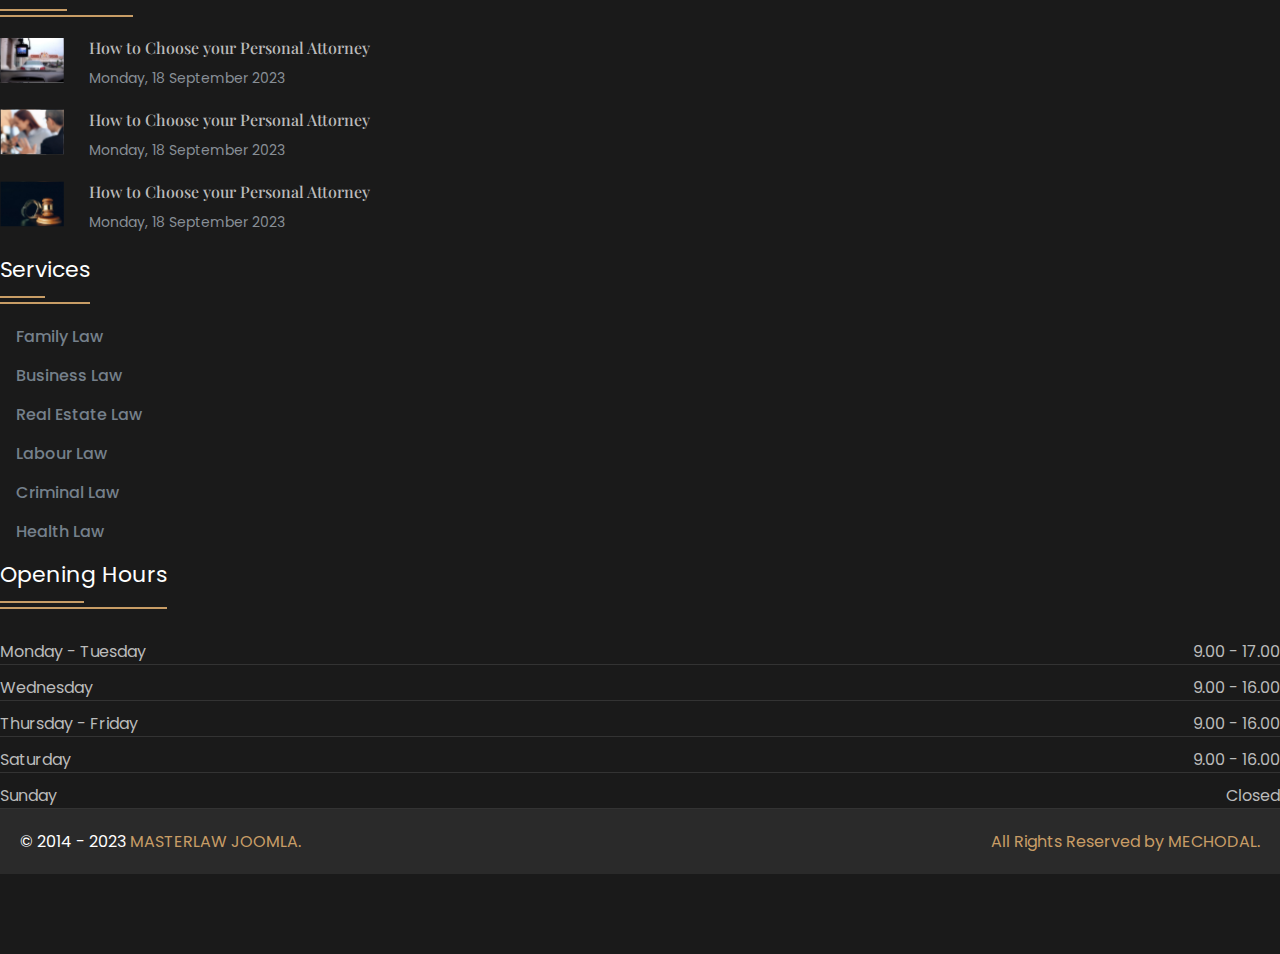
<file: Case-details.html>
<!DOCTYPE html>
<html lang="en">
<head>
    <meta charset="UTF-8">
    <meta http-equiv="X-UA-Compatible" content="IE=edge">
    <meta name="viewport" content="width=device-width, initial-scale=1.0">
    <title>Masterlaw - About</title>

    <!-- Favicon -->
    <link href="./assets/image/header-logo.svg" rel="shortcut icon" type="image/x-icon">
    <link href="./assets/image/header-logo.svg" rel="apple-touch-icon">

    <!-- Bootsatrep -->
    <link href="https://cdn.jsdelivr.net/npm/bootstrap@5.0.2/dist/css/bootstrap.min.css" rel="stylesheet" integrity="sha384-EVSTQN3/azprG1Anm3QDgpJLIm9Nao0Yz1ztcQTwFspd3yD65VohhpuuCOmLASjC" crossorigin="anonymous">
    <script src="https://cdn.jsdelivr.net/npm/bootstrap@5.0.2/dist/js/bootstrap.bundle.min.js" integrity="sha384-MrcW6ZMFYlzcLA8Nl+NtUVF0sA7MsXsP1UyJoMp4YLEuNSfAP+JcXn/tWtIaxVXM" crossorigin="anonymous"></script>

    <!-- Font Awsome -->
    <link rel="stylesheet" href="https://cdnjs.cloudflare.com/ajax/libs/font-awesome/6.4.0/css/all.min.css" integrity="sha512-iecdLmaskl7CVkqkXNQ/ZH/XLlvWZOJyj7Yy7tcenmpD1ypASozpmT/E0iPtmFIB46ZmdtAc9eNBvH0H/ZpiBw==" crossorigin="anonymous" referrerpolicy="no-referrer" />

    <!-- Google Font -->
    <link rel="preconnect" href="https://fonts.googleapis.com">
    <link rel="preconnect" href="https://fonts.gstatic.com" crossorigin>
    <link href="https://fonts.googleapis.com/css2?family=Poppins:ital,wght@0,100;0,200;0,300;0,400;0,500;0,600;0,700;0,800;0,900;1,100;1,200;1,300;1,400;1,500;1,600;1,700;1,800;1,900&display=swap" rel="stylesheet">
    <link rel="preconnect" href="https://fonts.googleapis.com">
    <link rel="preconnect" href="https://fonts.gstatic.com" crossorigin>
    <link href="https://fonts.googleapis.com/css2?family=Playfair+Display:ital,wght@0,400..900;1,400..900&display=swap" rel="stylesheet">

    <!-- owl Carousel css -->
    <link rel="stylesheet" href="https://owlcarousel2.github.io/OwlCarousel2/assets/owlcarousel/assets/owl.carousel.min.css">
    <link rel="stylesheet" href="https://owlcarousel2.github.io/OwlCarousel2/assets/owlcarousel/assets/owl.theme.default.min.css">
    
    <!-- Style Css -->
    <link rel="stylesheet" href="./assets/css/style.css">
 
</head>
<body>
    
     
    
    <!-- Header -->
    <div class="header-main d-sm-block d-none">
        <div class="container">
            <div class="call-sms">
                <div class="mail-sms">
                    <a href="#" class="btn"><i class="fa-solid fa-phone-flip"></i> Tel: +440-98-5298</a>
                    <a href="#" class="btn"><i class="fa-solid fa-envelope"></i>  mailto:info@example.com</a>
                    <a href="#" class="btn"><i class="fa-solid fa-location-dot"></i>  121 King Street, Melbourne</a>
                </div>
                <div class="social-icon">
                    <a href="#" class="btn"><i class="fa-brands fa-facebook"></i></a>
                    <a href="#" class="btn"><i class="fa-brands fa-twitter"></i></a>
                    <a href="#" class="btn"><i class="fa-brands fa-youtube"></i></a>
                    <a href="#" class="btn" class="btn">Make an Appointment</a>
                </div>
            </div>
        </div>
    </div>
    <nav class="navbar sticky-top navbar-expand-lg navbar-light bg-blue nav-shad">
        <div class="container">
            <a class="navbar-brand" href="index.html">
                <img src="./assets/image/header-logo.svg" class="img-fluid" alt="">
            </a>
            <button class="navbar-toggler" type="button" data-bs-toggle="collapse" data-bs-target="#navbarSupportedContent" aria-controls="navbarSupportedContent" aria-expanded="false" aria-label="Toggle navigation"><span class="navbar-toggler-icon"></span>   </button>
            <div class="collapse navbar-collapse justify-content-end" id="navbarSupportedContent">
                <ul class="navbar-nav sp-nav mb-2 mb-lg-0">
                    <li class="nav-item spl-nav-item ">
                        <a class="nav-link " href="./index.html" > Home </a>
                    </li>
                    <li class="nav-item spl-nav-item ">
                        <a class="nav-link " href="./about.html" > About </a>
                    </li>
                    <li class="nav-item">
                        <div class="dropdown spl-dropdown">
                            <a class="btn dropdown-toggle" type="button" id="dropdownMenuButton1" data-bs-toggle="dropdown" aria-expanded="false">
                              Page
                            </a>
                            <ul class="dropdown-menu spl-dropdown-menu" aria-labelledby="dropdownMenuButton1">
                              <li><a class="dropdown-item" href="./casegrid.html">Case Grid</a></li>
                              <li><a class="dropdown-item" href="./404.html">404 Page</a></li>
                              <li><a class="dropdown-item" href="./practice-area.html">Practice Area</a></li>
                              <li><a class="dropdown-item" href="./testimonial.html">Testimonials</a></li>
                            </ul>
                          </div>
                    </li> 
                    <li class="nav-item">
                        <div class="dropdown spl-dropdown">
                            <a class="btn dropdown-toggle" type="button" id="dropdownMenuButton1" data-bs-toggle="dropdown" aria-expanded="false">
                              Team
                            </a>
                            <ul class="dropdown-menu spl-dropdown-menu" aria-labelledby="dropdownMenuButton1">
                              <li><a class="dropdown-item" href="./team-grid.html">Team</a></li>
                            </ul>
                          </div>
                    </li>  
                    <li class="nav-item">
                        <div class="dropdown spl-dropdown">
                            <a class="btn dropdown-toggle" type="button" id="dropdownMenuButton1" data-bs-toggle="dropdown" aria-expanded="false">
                              Practice Area
                            </a>
                            <ul class="dropdown-menu spl-dropdown-menu" aria-labelledby="dropdownMenuButton1">
                              <li><a class="dropdown-item" href="./practice-area.html">Practice Area</a></li>
                            </ul>
                          </div>
                    </li>  
                    <li class="nav-item spl-nav-item ">
                        <a class="nav-link " href="./news-grid.html" > News</a>
                    </li>                     
                    <li class="nav-item spl-nav-item ">
                        <a class="nav-link " href="./contact.html" > Contact </a>
                    </li>
                </ul>
                
                <div class="header-main d-sm-none d-block">
                    <div class="container">
                        <div class="call-sms">
                            <div class="mail-sms">
                                <a href="#" class="btn"><i class="fa-solid fa-phone-flip"></i> Tel: +440-98-5298</a>
                                <a href="#" class="btn"><i class="fa-solid fa-envelope"></i>  mailto:info@example.com</a>
                                <a href="#" class="btn"><i class="fa-solid fa-location-dot"></i>  121 King Street, Melbourne</a>
                            </div>
                            <div class="social-icon">
                                <a href="#" class="btn d-none"><i class="fa-brands fa-facebook"></i></a>
                                <a href="#" class="btn d-none"><i class="fa-brands fa-twitter"></i></a>
                                <a href="#" class="btn d-none"><i class="fa-brands fa-youtube"></i></a>
                                <a href="#" class="btn" class="btn">Make an Appointment</a>
                            </div>
                        </div>
                    </div>
                </div>
            </div>
        </div>
    </nav>
    <!--End Header -->

    <section class="about-bg">
        <div class="container">
            <div class="about-text-first">
                <h3>Case Details</h3>
                <h4><a href="./index.html">Home  </a> <span>/</span><a href="#">Pages  </a><span>/</span><a href="#">Cases  </a><span>/</span> Case Grid</h4>
            </div>
        </div>
    </section>

    <section class="py-120">
        <div class="container pill-case-details">
            <div class="row">
                <div class="col-md-3 col-12">
                    <div class="nav flex-column nav-pills " id="v-pills-tab" role="tablist" aria-orientation="vertical">
                        <button class="nav-link case-link " id="v-pills-business-tab" data-bs-toggle="pill" data-bs-target="#v-pills-business" type="button" role="tab" aria-controls="v-pills-home" aria-selected="true">Business Law<span class="nav-pill-icon"><i class="fa-solid fa-chevron-right"></i></span></button>
                        <button class="nav-link case-link active" id="v-pills-labour-tab" data-bs-toggle="pill" data-bs-target="#v-pills-labour" type="button" role="tab" aria-controls="v-pills-profile" aria-selected="false">Labour Law<span class="nav-pill-icon"><i class="fa-solid fa-chevron-right"></i></span></button>
                        <button class="nav-link case-link" id="v-pills-drink-tab" data-bs-toggle="pill" data-bs-target="#v-pills-drink" type="button" role="tab" aria-controls="v-pills-messages" aria-selected="false">Drink & Drive<span class="nav-pill-icon"><i class="fa-solid fa-chevron-right"></i></span></button>
                        <button class="nav-link case-link" id="v-pills-criminal-tab" data-bs-toggle="pill" data-bs-target="#v-pills-criminal" type="button" role="tab" aria-controls="v-pills-settings" aria-selected="false">Criminal Law<span class="nav-pill-icon"><i class="fa-solid fa-chevron-right"></i></span></button>
                        <button class="nav-link case-link" id="v-pills-health-tab" data-bs-toggle="pill" data-bs-target="#v-pills-health" type="button" role="tab" aria-controls="v-pills-settings" aria-selected="false">Health Law<span class="nav-pill-icon"><i class="fa-solid fa-chevron-right"></i></span></button>
                    </div>
                    <div class="headphone-section">
                        <img src="./assets/image/headphone.svg" alt="" class="img-fluid">
                        <h3>Online Help!</h3>
                        <h3>+(123) 456-78-90</h3>
                    </div>
                    <div class="file-word">
                        <a href="#"><span><i class="fa-solid fa-file-word"></i></span> Download PDF</a>
                    </div>
                </div>
                <div class="col-md-9 col-12">
                    <div class="tab-content" id="v-pills-tabContent">
                      <div class="tab-pane fade " id="v-pills-business" role="tabpanel" aria-labelledby="v-pills-business-tab">
                        <div class="criminal-law">
                            <img src="./assets/image/criminal-section.svg" class="img-fluid">
                            <h2>Criminal Law</h2>
                            <p>Lorem ipsum dolor sit amet <a href="#">Master Law</a> adipiscing elit. Etiam aliquet odio non porta laoreet. Vestibulum in dui euismod, molestie quam <a href="#">porta</a>, sagittis arcu. Pellentesque vitae pulvinar urna new normal that has evolved.</p>
                            <p>Lorem ipsum dolor sit amet Master Law adipiscing elit. Etiam aliquet odio non porta laoreet. Vestibulum in dui euismod, molestie quam porta, sagittis arcu. Pellentesque vitae pulvinar urna new normal that has evolved.</p>
                            <h3>Porta tellus aliquam ligula sollicitudin</h3>
                            <p>Lorem ipsum dolor sit amet Master Law adipiscing elit. Etiam aliquet odio non porta laoreet. Vestibulum in dui euismod, molestie quam porta, sagittis arcu. Pellentesque vitae pulvinar urna new normal that has evolved.</p>
                        </div>
                        <div class="row">
                            <div class="col-lg-4 col-6 mb-3">
                                <div class="criminal-case-img">
                                    <img src="./assets/image/criminal-one.svg" class="img-fluid">
                                </div>
                            </div>
                            <div class="col-lg-4 col-6 mb-3">
                                <div class="criminal-case-img">
                                    <img src="./assets/image/criminal-two.svg" class="img-fluid">
                                </div>
                            </div>
                            <div class="col-lg-4 col-6 mb-3">
                                <div class="criminal-case-img">
                                    <img src="./assets/image/criminal-three.svg" class="img-fluid">
                                </div>
                            </div>
                        </div>
                        <div class="criminal-law">
                            <h3>Porta tellus aliquam ligula sollicitudin</h3>
                            <p>Nostra dapibus varius et semper semper rutrum ad risus felis eros. Cursus libero viverra tempus netus diam vestibulum
                                lorem tincidunt congue porta. Non ligula egestas commodo massa. Lorem non sit vivamus convallis elit mollis. Viverra
                                sodales feugiat natoque sem morbi hac nunc ultricies nibh netus facilisis blandit. Pharetra luctus augue duis.</p>
                                <h3>Porta tellus aliquam ligula sollicitudin</h3>
                            <p>Nostra dapibus varius et semper semper rutrum ad risus felis eros. Cursus libero viverra tempus netus diam vestibulum
                                lorem tincidunt congue porta. Non ligula egestas commodo massa. Lorem non sit vivamus convallis elit mollis. Viverra
                                sodales feugiat natoque sem morbi hac nunc ultricies nibh netus facilisis blandit. Pharetra luctus augue duis.</p>
                                <p class="mb-0">Nostra dapibus varius et semper semper rutrum ad risus felis eros. Cursus libero viverra tempus netus diam vestibulum
                                    lorem tincidunt congue porta. Non ligula egestas commodo massa. Lorem non sit vivamus convallis elit mollis. Viverra
                                    sodales feugiat natoque sem morbi hac nunc ultricies nibh netus facilisis blandit. Pharetra luctus augue duis.</p>
                        </div>
                      </div>
                      <div class="tab-pane fade show active" id="v-pills-labour" role="tabpanel" aria-labelledby="v-pills-labour-tab">
                            <div class="criminal-law">
                                <img src="./assets/image/criminal-section.svg" class="img-fluid">
                                <h2>Criminal Law</h2>
                                <p>Lorem ipsum dolor sit amet <a href="#">Master Law</a> adipiscing elit. Etiam aliquet odio non porta laoreet. Vestibulum in dui euismod, molestie quam <a href="#">porta</a>, sagittis arcu. Pellentesque vitae pulvinar urna new normal that has evolved.</p>
                                <p>Lorem ipsum dolor sit amet Master Law adipiscing elit. Etiam aliquet odio non porta laoreet. Vestibulum in dui euismod, molestie quam porta, sagittis arcu. Pellentesque vitae pulvinar urna new normal that has evolved.</p>
                                <h3>Porta tellus aliquam ligula sollicitudin</h3>
                                <p>Lorem ipsum dolor sit amet Master Law adipiscing elit. Etiam aliquet odio non porta laoreet. Vestibulum in dui euismod, molestie quam porta, sagittis arcu. Pellentesque vitae pulvinar urna new normal that has evolved.</p>
                            </div>
                            <div class="row">
                                <div class="col-lg-4 col-6 mb-3">
                                    <div class="criminal-case-img">
                                        <img src="./assets/image/criminal-one.svg" class="img-fluid">
                                    </div>
                                </div>
                                <div class="col-lg-4 col-6 mb-3">
                                    <div class="criminal-case-img">
                                        <img src="./assets/image/criminal-two.svg" class="img-fluid">
                                    </div>
                                </div>
                                <div class="col-lg-4 col-6 mb-3">
                                    <div class="criminal-case-img">
                                        <img src="./assets/image/criminal-three.svg" class="img-fluid">
                                    </div>
                                </div>
                            </div>
                            <div class="criminal-law">
                                <h3>Porta tellus aliquam ligula sollicitudin</h3>
                                <p>Nostra dapibus varius et semper semper rutrum ad risus felis eros. Cursus libero viverra tempus netus diam vestibulum
                                    lorem tincidunt congue porta. Non ligula egestas commodo massa. Lorem non sit vivamus convallis elit mollis. Viverra
                                    sodales feugiat natoque sem morbi hac nunc ultricies nibh netus facilisis blandit. Pharetra luctus augue duis.</p>
                                    <h3>Porta tellus aliquam ligula sollicitudin</h3>
                                <p>Nostra dapibus varius et semper semper rutrum ad risus felis eros. Cursus libero viverra tempus netus diam vestibulum
                                    lorem tincidunt congue porta. Non ligula egestas commodo massa. Lorem non sit vivamus convallis elit mollis. Viverra
                                    sodales feugiat natoque sem morbi hac nunc ultricies nibh netus facilisis blandit. Pharetra luctus augue duis.</p>
                                    <p class="mb-0">Nostra dapibus varius et semper semper rutrum ad risus felis eros. Cursus libero viverra tempus netus diam vestibulum
                                        lorem tincidunt congue porta. Non ligula egestas commodo massa. Lorem non sit vivamus convallis elit mollis. Viverra
                                        sodales feugiat natoque sem morbi hac nunc ultricies nibh netus facilisis blandit. Pharetra luctus augue duis.</p>
                            </div>
                      </div>
                      <div class="tab-pane fade" id="v-pills-drink" role="tabpanel" aria-labelledby="v-pills-drink-tab">
                        <div class="criminal-law">
                            <img src="./assets/image/criminal-section.svg" class="img-fluid">
                            <h2>Criminal Law</h2>
                            <p>Lorem ipsum dolor sit amet <a href="#">Master Law</a> adipiscing elit. Etiam aliquet odio non porta laoreet. Vestibulum in dui euismod, molestie quam <a href="#">porta</a>, sagittis arcu. Pellentesque vitae pulvinar urna new normal that has evolved.</p>
                            <p>Lorem ipsum dolor sit amet Master Law adipiscing elit. Etiam aliquet odio non porta laoreet. Vestibulum in dui euismod, molestie quam porta, sagittis arcu. Pellentesque vitae pulvinar urna new normal that has evolved.</p>
                            <h3>Porta tellus aliquam ligula sollicitudin</h3>
                            <p>Lorem ipsum dolor sit amet Master Law adipiscing elit. Etiam aliquet odio non porta laoreet. Vestibulum in dui euismod, molestie quam porta, sagittis arcu. Pellentesque vitae pulvinar urna new normal that has evolved.</p>
                        </div>
                        <div class="row">
                            <div class="col-lg-4 col-6 mb-3">
                                <div class="criminal-case-img">
                                    <img src="./assets/image/criminal-one.svg" class="img-fluid">
                                </div>
                            </div>
                            <div class="col-lg-4 col-6 mb-3">
                                <div class="criminal-case-img">
                                    <img src="./assets/image/criminal-two.svg" class="img-fluid">
                                </div>
                            </div>
                            <div class="col-lg-4 col-6 mb-3">
                                <div class="criminal-case-img">
                                    <img src="./assets/image/criminal-three.svg" class="img-fluid">
                                </div>
                            </div>
                        </div>
                        <div class="criminal-law">
                            <h3>Porta tellus aliquam ligula sollicitudin</h3>
                            <p>Nostra dapibus varius et semper semper rutrum ad risus felis eros. Cursus libero viverra tempus netus diam vestibulum
                                lorem tincidunt congue porta. Non ligula egestas commodo massa. Lorem non sit vivamus convallis elit mollis. Viverra
                                sodales feugiat natoque sem morbi hac nunc ultricies nibh netus facilisis blandit. Pharetra luctus augue duis.</p>
                                <h3>Porta tellus aliquam ligula sollicitudin</h3>
                            <p>Nostra dapibus varius et semper semper rutrum ad risus felis eros. Cursus libero viverra tempus netus diam vestibulum
                                lorem tincidunt congue porta. Non ligula egestas commodo massa. Lorem non sit vivamus convallis elit mollis. Viverra
                                sodales feugiat natoque sem morbi hac nunc ultricies nibh netus facilisis blandit. Pharetra luctus augue duis.</p>
                                <p class="mb-0">Nostra dapibus varius et semper semper rutrum ad risus felis eros. Cursus libero viverra tempus netus diam vestibulum
                                    lorem tincidunt congue porta. Non ligula egestas commodo massa. Lorem non sit vivamus convallis elit mollis. Viverra
                                    sodales feugiat natoque sem morbi hac nunc ultricies nibh netus facilisis blandit. Pharetra luctus augue duis.</p>
                        </div>
                      </div>
                      <div class="tab-pane fade" id="v-pills-criminal" role="tabpanel" aria-labelledby="v-pills-criminal-tab">
                        <div class="criminal-law">
                            <img src="./assets/image/criminal-section.svg" class="img-fluid">
                            <h2>Criminal Law</h2>
                            <p>Lorem ipsum dolor sit amet <a href="#">Master Law</a> adipiscing elit. Etiam aliquet odio non porta laoreet. Vestibulum in dui euismod, molestie quam <a href="#">porta</a>, sagittis arcu. Pellentesque vitae pulvinar urna new normal that has evolved.</p>
                            <p>Lorem ipsum dolor sit amet Master Law adipiscing elit. Etiam aliquet odio non porta laoreet. Vestibulum in dui euismod, molestie quam porta, sagittis arcu. Pellentesque vitae pulvinar urna new normal that has evolved.</p>
                            <h3>Porta tellus aliquam ligula sollicitudin</h3>
                            <p>Lorem ipsum dolor sit amet Master Law adipiscing elit. Etiam aliquet odio non porta laoreet. Vestibulum in dui euismod, molestie quam porta, sagittis arcu. Pellentesque vitae pulvinar urna new normal that has evolved.</p>
                        </div>
                        <div class="row">
                            <div class="col-lg-4 col-6 mb-3">
                                <div class="criminal-case-img">
                                    <img src="./assets/image/criminal-one.svg" class="img-fluid">
                                </div>
                            </div>
                            <div class="col-lg-4 col-6 mb-3">
                                <div class="criminal-case-img">
                                    <img src="./assets/image/criminal-two.svg" class="img-fluid">
                                </div>
                            </div>
                            <div class="col-lg-4 col-6 mb-3">
                                <div class="criminal-case-img">
                                    <img src="./assets/image/criminal-three.svg" class="img-fluid">
                                </div>
                            </div>
                        </div>
                        <div class="criminal-law">
                            <h3>Porta tellus aliquam ligula sollicitudin</h3>
                            <p>Nostra dapibus varius et semper semper rutrum ad risus felis eros. Cursus libero viverra tempus netus diam vestibulum
                                lorem tincidunt congue porta. Non ligula egestas commodo massa. Lorem non sit vivamus convallis elit mollis. Viverra
                                sodales feugiat natoque sem morbi hac nunc ultricies nibh netus facilisis blandit. Pharetra luctus augue duis.</p>
                                <h3>Porta tellus aliquam ligula sollicitudin</h3>
                            <p>Nostra dapibus varius et semper semper rutrum ad risus felis eros. Cursus libero viverra tempus netus diam vestibulum
                                lorem tincidunt congue porta. Non ligula egestas commodo massa. Lorem non sit vivamus convallis elit mollis. Viverra
                                sodales feugiat natoque sem morbi hac nunc ultricies nibh netus facilisis blandit. Pharetra luctus augue duis.</p>
                                <p class="mb-0">Nostra dapibus varius et semper semper rutrum ad risus felis eros. Cursus libero viverra tempus netus diam vestibulum
                                    lorem tincidunt congue porta. Non ligula egestas commodo massa. Lorem non sit vivamus convallis elit mollis. Viverra
                                    sodales feugiat natoque sem morbi hac nunc ultricies nibh netus facilisis blandit. Pharetra luctus augue duis.</p>
                        </div>
                      </div>
                      <div class="tab-pane fade" id="v-pills-health" role="tabpanel" aria-labelledby="v-pills-health-tab">
                        <div class="criminal-law">
                            <img src="./assets/image/criminal-section.svg" class="img-fluid">
                            <h2>Criminal Law</h2>
                            <p>Lorem ipsum dolor sit amet <a href="#">Master Law</a> adipiscing elit. Etiam aliquet odio non porta laoreet. Vestibulum in dui euismod, molestie quam <a href="#">porta</a>, sagittis arcu. Pellentesque vitae pulvinar urna new normal that has evolved.</p>
                            <p>Lorem ipsum dolor sit amet Master Law adipiscing elit. Etiam aliquet odio non porta laoreet. Vestibulum in dui euismod, molestie quam porta, sagittis arcu. Pellentesque vitae pulvinar urna new normal that has evolved.</p>
                            <h3>Porta tellus aliquam ligula sollicitudin</h3>
                            <p>Lorem ipsum dolor sit amet Master Law adipiscing elit. Etiam aliquet odio non porta laoreet. Vestibulum in dui euismod, molestie quam porta, sagittis arcu. Pellentesque vitae pulvinar urna new normal that has evolved.</p>
                        </div>
                        <div class="row">
                            <div class="col-lg-4 col-6 mb-3">
                                <div class="criminal-case-img">
                                    <img src="./assets/image/criminal-one.svg" class="img-fluid">
                                </div>
                            </div>
                            <div class="col-lg-4 col-6 mb-3">
                                <div class="criminal-case-img">
                                    <img src="./assets/image/criminal-two.svg" class="img-fluid">
                                </div>
                            </div>
                            <div class="col-lg-4 col-6 mb-3">
                                <div class="criminal-case-img">
                                    <img src="./assets/image/criminal-three.svg" class="img-fluid">
                                </div>
                            </div>
                        </div>
                        <div class="criminal-law">
                            <h3>Porta tellus aliquam ligula sollicitudin</h3>
                            <p>Nostra dapibus varius et semper semper rutrum ad risus felis eros. Cursus libero viverra tempus netus diam vestibulum
                                lorem tincidunt congue porta. Non ligula egestas commodo massa. Lorem non sit vivamus convallis elit mollis. Viverra
                                sodales feugiat natoque sem morbi hac nunc ultricies nibh netus facilisis blandit. Pharetra luctus augue duis.</p>
                                <h3>Porta tellus aliquam ligula sollicitudin</h3>
                            <p>Nostra dapibus varius et semper semper rutrum ad risus felis eros. Cursus libero viverra tempus netus diam vestibulum
                                lorem tincidunt congue porta. Non ligula egestas commodo massa. Lorem non sit vivamus convallis elit mollis. Viverra
                                sodales feugiat natoque sem morbi hac nunc ultricies nibh netus facilisis blandit. Pharetra luctus augue duis.</p>
                                <p class="mb-0">Nostra dapibus varius et semper semper rutrum ad risus felis eros. Cursus libero viverra tempus netus diam vestibulum
                                    lorem tincidunt congue porta. Non ligula egestas commodo massa. Lorem non sit vivamus convallis elit mollis. Viverra
                                    sodales feugiat natoque sem morbi hac nunc ultricies nibh netus facilisis blandit. Pharetra luctus augue duis.</p>
                        </div>
                      </div>
                    </div>
                </div>
            </div>
            
        </div>
    </section>
   

   

    <!--Footer section start-->
    <section class="py-80 pb-0">
        <div class="container">
            <div class="row">
                <div class="col-lg-3 col-md-3 col-sm-6 col-12">
                    <div class="footer-logo">
                        <img src="./assets/image/footer-logo.svg" class="img-fluid">
                    </div>
                    <div class="footer-txt">
                        <p>203, Envato Labs, Behind Alis Steet,
                            Melbourne, Australia.immersion
                            along the information.</p>
                    </div>
                    <div class="social-icon-footer">
                        <a href="#" class="btn "><i class="fa-brands fa-facebook"></i></a>
                        <a href="#" class="btn "><i class="fa-brands fa-twitter"></i></a>
                        <a href="#" class="btn "><i class="fa-brands fa-youtube"></i></a>
                        <a href="#" class="btn "><i class="fa-brands fa-instagram"></i></a>
                    </div>
                </div>
                <div class="col-lg-3 col-md-3 col-sm-6 col-12">
                    <div class="footer-heading footer-margin">
                        <h3>Latest News</h3>
                    </div>
                    <div class="newspost">
                        <div class="news-post-img">
                            <img src="./assets/image/news-post.svg" class="img-fluid">
                        </div>
                        <div class="newspost-details">
                            <h3>How to Choose your Personal Attorney</h3>
                            <h4>Monday, 18 September 2023</h4>
                        </div>
                    </div>
                    <div class="newspost">
                        <div class="news-post-img">
                            <img src="./assets/image/news-post-two.svg" class="img-fluid">
                        </div>
                        <div class="newspost-details">
                            <h3>How to Choose your Personal Attorney</h3>
                            <h4>Monday, 18 September 2023</h4>
                        </div>
                    </div>
                    <div class="newspost">
                        <div class="news-post-img">
                            <img src="./assets/image/news-post-three.svg" class="img-fluid">
                        </div>
                        <div class="newspost-details">
                            <h3>How to Choose your Personal Attorney</h3>
                            <h4>Monday, 18 September 2023</h4>
                        </div>
                    </div>
                </div>
                <div class="col-lg-3 col-md-3 col-sm-6 col-12">
                    <div class="footer-heading footer-margin">
                        <h3>Services</h3>
                    </div>
                    <div class="service-detail">
                        <a href="#"><span><i class="fa-solid fa-chevron-right"></i></span>Family Law</a>
                        <a href="#"><span><i class="fa-solid fa-chevron-right"></i></span>Business Law</a>
                        <a href="#"><span><i class="fa-solid fa-chevron-right"></i></span>Real Estate Law</a>
                        <a href="#"><span><i class="fa-solid fa-chevron-right"></i></span>Labour Law</a>
                        <a href="#"><span><i class="fa-solid fa-chevron-right"></i></span>Criminal Law</a>
                        <a href="#"><span><i class="fa-solid fa-chevron-right"></i></span>Health Law</a>
                    </div>
                </div>
                <div class="col-lg-3 col-md-3 col-sm-6 col-12">
                    <div class="footer-heading footer-margin">
                        <h3>Opening Hours</h3>
                    </div>
                    <div class="time-hours">
                        <h3 class="mt-0">Monday - Tuesday</h3>
                        <h3 class="mt-0">9.00 - 17.00</h3> 
                    </div>
                    <div class="time-hours">
                        <h3>Wednesday</h3>
                        <h3>9.00 - 16.00</h3>
                    </div>
                    <div class="time-hours">
                        <h3>Thursday - Friday</h3>
                        <h3>9.00 - 16.00</h3>
                    </div>
                    <div class="time-hours">
                        <h3>Saturday</h3>
                        <h3>9.00 - 16.00</h3>
                    </div>
                    <div class="time-hours">
                        <h3>Sunday</h3>
                        <h3>Closed</h3>
                    </div>
                </div>
            </div>
        </div>
        <div class="footer-end">
                <h4>© 2014 - 2023<span> <a href="#">MASTERLAW JOOMLA.</a></span></h4>
                <h4><span><a href="#">All Rights Reserved by MECHODAL.</a></span></h4>
        </div>
    </section>
    <!--Footer section End-->

    <!-- owl Carousel JS -->
    <script src="https://owlcarousel2.github.io/OwlCarousel2/assets/vendors/jquery.min.js"></script>
    <script src="https://owlcarousel2.github.io/OwlCarousel2/assets/owlcarousel/owl.carousel.js"></script>
    <script src="./assets/js/style.js"></script>

</body>
</html>
</file>
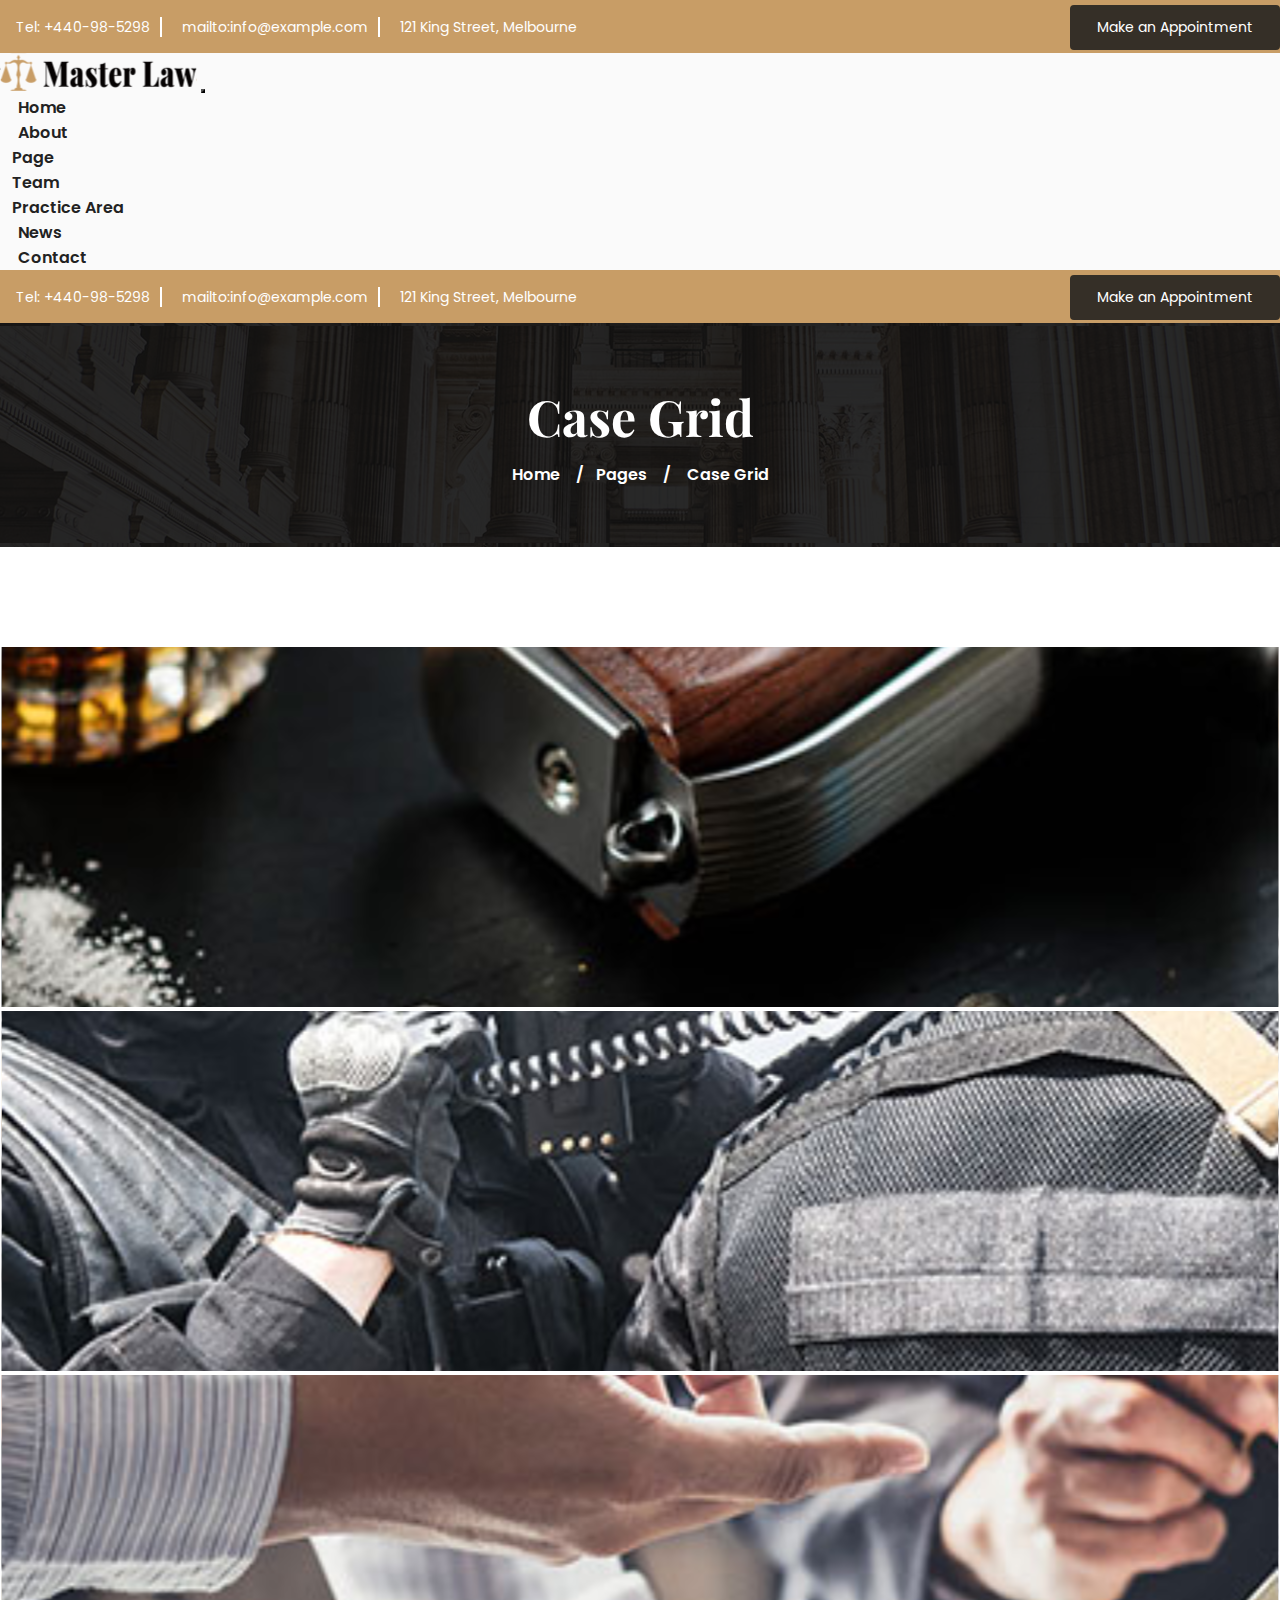
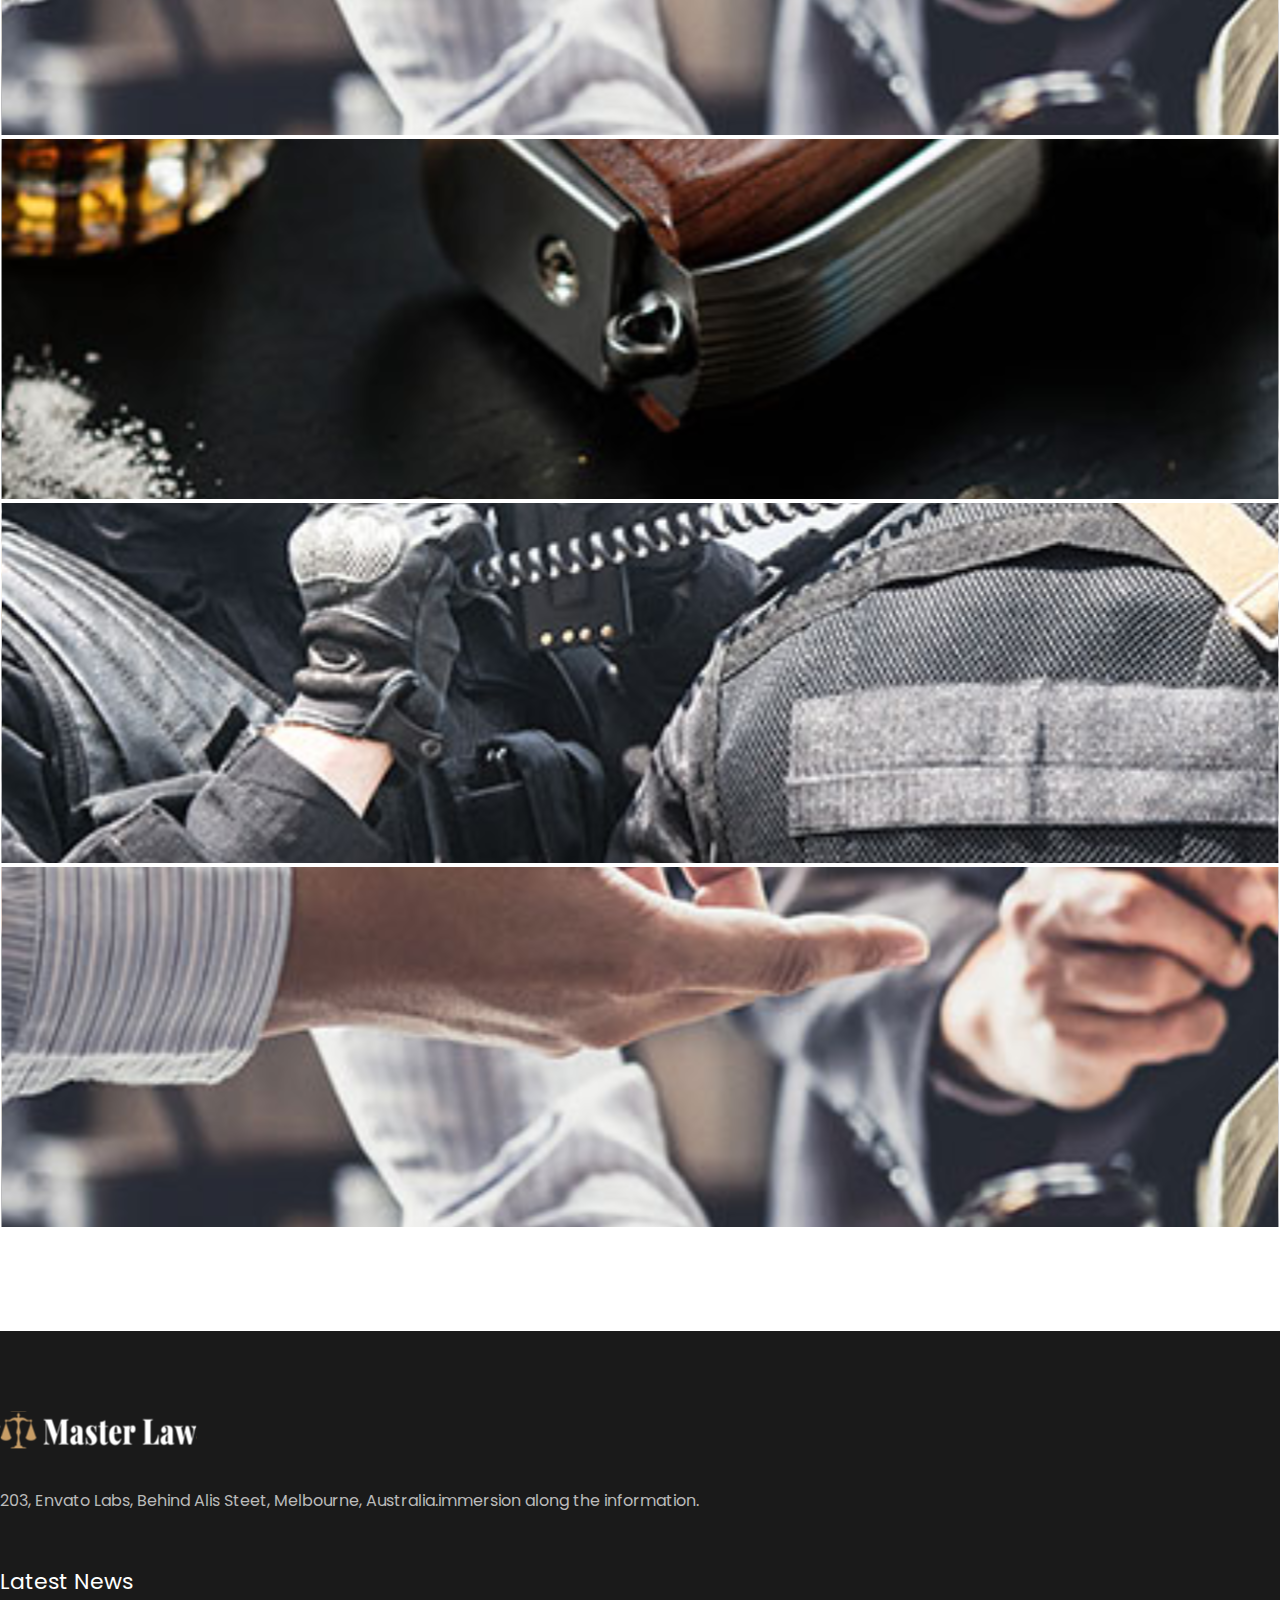
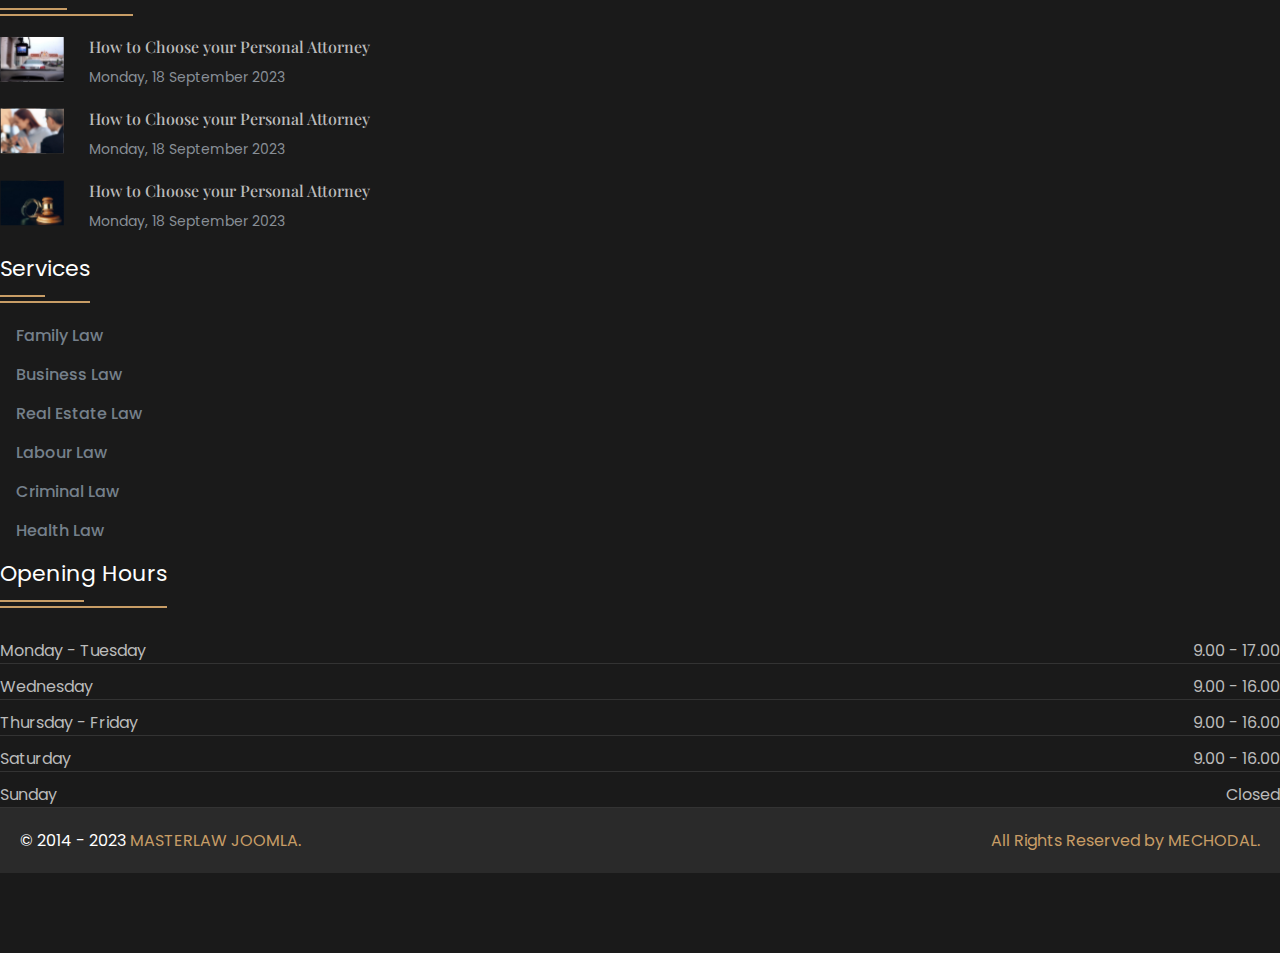
<file: Casegrid.html>
<!DOCTYPE html>
<html lang="en">
<head>
    <meta charset="UTF-8">
    <meta http-equiv="X-UA-Compatible" content="IE=edge">
    <meta name="viewport" content="width=device-width, initial-scale=1.0">
    <title>Masterlaw - About</title>

    <!-- Favicon -->
    <link href="./assets/image/header-logo.svg" rel="shortcut icon" type="image/x-icon">
    <link href="./assets/image/header-logo.svg" rel="apple-touch-icon">

    <!-- Bootsatrep -->
    <link href="https://cdn.jsdelivr.net/npm/bootstrap@5.0.2/dist/css/bootstrap.min.css" rel="stylesheet" integrity="sha384-EVSTQN3/azprG1Anm3QDgpJLIm9Nao0Yz1ztcQTwFspd3yD65VohhpuuCOmLASjC" crossorigin="anonymous">
    <script src="https://cdn.jsdelivr.net/npm/bootstrap@5.0.2/dist/js/bootstrap.bundle.min.js" integrity="sha384-MrcW6ZMFYlzcLA8Nl+NtUVF0sA7MsXsP1UyJoMp4YLEuNSfAP+JcXn/tWtIaxVXM" crossorigin="anonymous"></script>

    <!-- Font Awsome -->
    <link rel="stylesheet" href="https://cdnjs.cloudflare.com/ajax/libs/font-awesome/6.4.0/css/all.min.css" integrity="sha512-iecdLmaskl7CVkqkXNQ/ZH/XLlvWZOJyj7Yy7tcenmpD1ypASozpmT/E0iPtmFIB46ZmdtAc9eNBvH0H/ZpiBw==" crossorigin="anonymous" referrerpolicy="no-referrer" />

    <!-- Google Font -->
    <link rel="preconnect" href="https://fonts.googleapis.com">
    <link rel="preconnect" href="https://fonts.gstatic.com" crossorigin>
    <link href="https://fonts.googleapis.com/css2?family=Poppins:ital,wght@0,100;0,200;0,300;0,400;0,500;0,600;0,700;0,800;0,900;1,100;1,200;1,300;1,400;1,500;1,600;1,700;1,800;1,900&display=swap" rel="stylesheet">
    <link rel="preconnect" href="https://fonts.googleapis.com">
    <link rel="preconnect" href="https://fonts.gstatic.com" crossorigin>
    <link href="https://fonts.googleapis.com/css2?family=Playfair+Display:ital,wght@0,400..900;1,400..900&display=swap" rel="stylesheet">

    <!-- owl Carousel css -->
    <link rel="stylesheet" href="https://owlcarousel2.github.io/OwlCarousel2/assets/owlcarousel/assets/owl.carousel.min.css">
    <link rel="stylesheet" href="https://owlcarousel2.github.io/OwlCarousel2/assets/owlcarousel/assets/owl.theme.default.min.css">
    
    <!-- Style Css -->
    <link rel="stylesheet" href="./assets/css/style.css">
 
</head>
<body>
    
     
    
    <!-- Header -->
    <div class="header-main d-sm-block d-none">
        <div class="container">
            <div class="call-sms">
                <div class="mail-sms">
                    <a href="#" class="btn"><i class="fa-solid fa-phone-flip"></i> Tel: +440-98-5298</a>
                    <a href="#" class="btn"><i class="fa-solid fa-envelope"></i>  mailto:info@example.com</a>
                    <a href="#" class="btn"><i class="fa-solid fa-location-dot"></i>  121 King Street, Melbourne</a>
                </div>
                <div class="social-icon">
                    <a href="#" class="btn"><i class="fa-brands fa-facebook"></i></a>
                    <a href="#" class="btn"><i class="fa-brands fa-twitter"></i></a>
                    <a href="#" class="btn"><i class="fa-brands fa-youtube"></i></a>
                    <a href="#" class="btn" class="btn">Make an Appointment</a>
                </div>
            </div>
        </div>
    </div>
    <nav class="navbar sticky-top navbar-expand-lg navbar-light bg-blue nav-shad">
        <div class="container">
            <a class="navbar-brand" href="index.html">
                <img src="./assets/image/header-logo.svg" class="img-fluid" alt="">
            </a>
            <button class="navbar-toggler" type="button" data-bs-toggle="collapse" data-bs-target="#navbarSupportedContent" aria-controls="navbarSupportedContent" aria-expanded="false" aria-label="Toggle navigation"><span class="navbar-toggler-icon"></span>   </button>
            <div class="collapse navbar-collapse justify-content-end" id="navbarSupportedContent">
                <ul class="navbar-nav sp-nav mb-2 mb-lg-0">
                    <li class="nav-item spl-nav-item ">
                        <a class="nav-link " href="./index.html" > Home </a>
                    </li>
                    <li class="nav-item spl-nav-item ">
                        <a class="nav-link " href="./about.html" > About </a>
                    </li>
                    <li class="nav-item">
                        <div class="dropdown spl-dropdown">
                            <a class="btn dropdown-toggle" type="button" id="dropdownMenuButton1" data-bs-toggle="dropdown" aria-expanded="false">
                              Page
                            </a>
                            <ul class="dropdown-menu spl-dropdown-menu" aria-labelledby="dropdownMenuButton1">
                              <li><a class="dropdown-item" href="./casegrid.html">Case Grid</a></li>
                              <li><a class="dropdown-item" href="./404.html">404 Page</a></li>
                              <li><a class="dropdown-item" href="./practice-area.html">Practice Area</a></li>
                              <li><a class="dropdown-item" href="./testimonial.html">Testimonials</a></li>
                            </ul>
                          </div>
                    </li> 
                    <li class="nav-item">
                        <div class="dropdown spl-dropdown">
                            <a class="btn dropdown-toggle" type="button" id="dropdownMenuButton1" data-bs-toggle="dropdown" aria-expanded="false">
                              Team
                            </a>
                            <ul class="dropdown-menu spl-dropdown-menu" aria-labelledby="dropdownMenuButton1">
                              <li><a class="dropdown-item" href="./team-grid.html">Team</a></li>
                            </ul>
                          </div>
                    </li>  
                    <li class="nav-item">
                        <div class="dropdown spl-dropdown">
                            <a class="btn dropdown-toggle" type="button" id="dropdownMenuButton1" data-bs-toggle="dropdown" aria-expanded="false">
                              Practice Area
                            </a>
                            <ul class="dropdown-menu spl-dropdown-menu" aria-labelledby="dropdownMenuButton1">
                              <li><a class="dropdown-item" href="./practice-area.html">Practice Area</a></li>
                            </ul>
                          </div>
                    </li>  
                    <li class="nav-item spl-nav-item ">
                        <a class="nav-link " href="./news-grid.html" > News</a>
                    </li>                     
                    <li class="nav-item spl-nav-item ">
                        <a class="nav-link " href="./contact.html" > Contact </a>
                    </li>
                </ul>
                
                <div class="header-main d-sm-none d-block">
                    <div class="container">
                        <div class="call-sms">
                            <div class="mail-sms">
                                <a href="#" class="btn"><i class="fa-solid fa-phone-flip"></i> Tel: +440-98-5298</a>
                                <a href="#" class="btn"><i class="fa-solid fa-envelope"></i>  mailto:info@example.com</a>
                                <a href="#" class="btn"><i class="fa-solid fa-location-dot"></i>  121 King Street, Melbourne</a>
                            </div>
                            <div class="social-icon">
                                <a href="#" class="btn d-none"><i class="fa-brands fa-facebook"></i></a>
                                <a href="#" class="btn d-none"><i class="fa-brands fa-twitter"></i></a>
                                <a href="#" class="btn d-none"><i class="fa-brands fa-youtube"></i></a>
                                <a href="#" class="btn" class="btn">Make an Appointment</a>
                            </div>
                        </div>
                    </div>
                </div>
            </div>
        </div>
    </nav>
    <!--End Header -->

    <section class="about-bg">
        <div class="container">
            <div class="about-text-first">
                <h3>Case Grid</h3>
                <h4><a href="./index.html">Home  </a> <span>/</span><a href="#">Pages  </a><span>/</span> Case Grid</h4>
            </div>
        </div>
    </section>

   

    <section class="py-120 ">
        <div class="container">
            
            <div class="row">
                <div class="col-lg-4 col-md-4 col-sm-6 col-12 mb-3">
                    <div class="hover-bg recent-bg">
                        <img src="./assets/image/recent-one.svg" class="img-fluid">
                        <div class="expert-advice-two expert-advice-to">
                            <h3 class="text-white">Expert Advice</h3>
                            <p class="text-white">Positive ballpark value add beta test close Pellentesque sit amet velit tellus. Sed vestibulum.</p>
                            <div class="link-open">
                                <a href="./case-details.html"><i class="fa-solid fa-right-long"></i></a>
                            </div>
                        </div>
                    </div>
                </div>
                <div class="col-lg-4 col-md-4 col-sm-6 col-12 mb-3">
                    <div class="hover-bg recent-bg">
                        <img src="./assets/image/recent-two.svg" class="img-fluid">
                        <div class="expert-advice-two expert-advice-to">
                            <h3 class="text-white">Expert Advice</h3>
                            <p class="text-white">Positive ballpark value add beta test close Pellentesque sit amet velit tellus. Sed vestibulum.</p>
                            <div class="link-open">
                                <a href="./case-details.html"><i class="fa-solid fa-right-long"></i></a>
                            </div>
                        </div>
                    </div>
                </div>
                <div class="col-lg-4 col-md-4 col-sm-6 col-12 mb-3">
                    <div class="hover-bg recent-bg">
                        <img src="./assets/image/recent-three.svg" class="img-fluid">
                        <div class="expert-advice-two expert-advice-to">
                            <h3 class="text-white">Expert Advice</h3>
                            <p class="text-white">Positive ballpark value add beta test close Pellentesque sit amet velit tellus. Sed vestibulum.</p>
                            <div class="link-open">
                                <a href="./case-details.html"><i class="fa-solid fa-right-long"></i></a>
                            </div>
                        </div>
                    </div>
                </div>
                <div class="col-lg-4 col-md-4 col-sm-6 col-12 mb-3">
                    <div class="hover-bg recent-bg">
                        <img src="./assets/image/recent-one.svg" class="img-fluid">
                        <div class="expert-advice-two expert-advice-to">
                            <h3 class="text-white">Expert Advice</h3>
                            <p class="text-white">Positive ballpark value add beta test close Pellentesque sit amet velit tellus. Sed vestibulum.</p>
                            <div class="link-open">
                                <a href="./case-details.html"><i class="fa-solid fa-right-long"></i></a>
                            </div>
                        </div>
                    </div>
                </div>
                <div class="col-lg-4 col-md-4 col-sm-6 col-12 mb-3">
                    <div class="hover-bg recent-bg">
                        <img src="./assets/image/recent-two.svg" class="img-fluid">
                        <div class="expert-advice-two expert-advice-to">
                            <h3 class="text-white">Expert Advice</h3>
                            <p class="text-white">Positive ballpark value add beta test close Pellentesque sit amet velit tellus. Sed vestibulum.</p>
                            <div class="link-open">
                                <a href="./case-details.html"><i class="fa-solid fa-right-long"></i></a>
                            </div>
                        </div>
                    </div>
                </div>
                <div class="col-lg-4 col-md-4 col-sm-6 col-12 mb-3">
                    <div class="hover-bg recent-bg">
                        <img src="./assets/image/recent-three.svg" class="img-fluid">
                        <div class="expert-advice-two expert-advice-to">
                            <h3 class="text-white">Expert Advice</h3>
                            <p class="text-white">Positive ballpark value add beta test close Pellentesque sit amet velit tellus. Sed vestibulum.</p>
                            <div class="link-open">
                                <a href="./case-details.html"><i class="fa-solid fa-right-long"></i></a>
                            </div>
                        </div>
                    </div>
                </div>
            </div>
        </div>
    </section>

    <!--Footer section start-->
    <section class="py-80 pb-0">
        <div class="container">
            <div class="row">
                <div class="col-lg-3 col-md-3 col-sm-6 col-12">
                    <div class="footer-logo">
                        <img src="./assets/image/footer-logo.svg" class="img-fluid">
                    </div>
                    <div class="footer-txt">
                        <p>203, Envato Labs, Behind Alis Steet,
                            Melbourne, Australia.immersion
                            along the information.</p>
                    </div>
                    <div class="social-icon-footer">
                        <a href="#" class="btn "><i class="fa-brands fa-facebook"></i></a>
                        <a href="#" class="btn "><i class="fa-brands fa-twitter"></i></a>
                        <a href="#" class="btn "><i class="fa-brands fa-youtube"></i></a>
                        <a href="#" class="btn "><i class="fa-brands fa-instagram"></i></a>
                    </div>
                </div>
                <div class="col-lg-3 col-md-3 col-sm-6 col-12">
                    <div class="footer-heading footer-margin">
                        <h3>Latest News</h3>
                    </div>
                    <div class="newspost">
                        <div class="news-post-img">
                            <img src="./assets/image/news-post.svg" class="img-fluid">
                        </div>
                        <div class="newspost-details">
                            <h3>How to Choose your Personal Attorney</h3>
                            <h4>Monday, 18 September 2023</h4>
                        </div>
                    </div>
                    <div class="newspost">
                        <div class="news-post-img">
                            <img src="./assets/image/news-post-two.svg" class="img-fluid">
                        </div>
                        <div class="newspost-details">
                            <h3>How to Choose your Personal Attorney</h3>
                            <h4>Monday, 18 September 2023</h4>
                        </div>
                    </div>
                    <div class="newspost">
                        <div class="news-post-img">
                            <img src="./assets/image/news-post-three.svg" class="img-fluid">
                        </div>
                        <div class="newspost-details">
                            <h3>How to Choose your Personal Attorney</h3>
                            <h4>Monday, 18 September 2023</h4>
                        </div>
                    </div>
                </div>
                <div class="col-lg-3 col-md-3 col-sm-6 col-12">
                    <div class="footer-heading footer-margin">
                        <h3>Services</h3>
                    </div>
                    <div class="service-detail">
                        <a href="#"><span><i class="fa-solid fa-chevron-right"></i></span>Family Law</a>
                        <a href="#"><span><i class="fa-solid fa-chevron-right"></i></span>Business Law</a>
                        <a href="#"><span><i class="fa-solid fa-chevron-right"></i></span>Real Estate Law</a>
                        <a href="#"><span><i class="fa-solid fa-chevron-right"></i></span>Labour Law</a>
                        <a href="#"><span><i class="fa-solid fa-chevron-right"></i></span>Criminal Law</a>
                        <a href="#"><span><i class="fa-solid fa-chevron-right"></i></span>Health Law</a>
                    </div>
                </div>
                <div class="col-lg-3 col-md-3 col-sm-6 col-12">
                    <div class="footer-heading footer-margin">
                        <h3>Opening Hours</h3>
                    </div>
                    <div class="time-hours">
                        <h3 class="mt-0">Monday - Tuesday</h3>
                        <h3 class="mt-0">9.00 - 17.00</h3> 
                    </div>
                    <div class="time-hours">
                        <h3>Wednesday</h3>
                        <h3>9.00 - 16.00</h3>
                    </div>
                    <div class="time-hours">
                        <h3>Thursday - Friday</h3>
                        <h3>9.00 - 16.00</h3>
                    </div>
                    <div class="time-hours">
                        <h3>Saturday</h3>
                        <h3>9.00 - 16.00</h3>
                    </div>
                    <div class="time-hours">
                        <h3>Sunday</h3>
                        <h3>Closed</h3>
                    </div>
                </div>
            </div>
        </div>
        <div class="footer-end">
                <h4>© 2014 - 2023<span> <a href="#">MASTERLAW JOOMLA.</a></span></h4>
                <h4><span><a href="#">All Rights Reserved by MECHODAL.</a></span></h4>
        </div>
    </section>
    <!--Footer section End-->

    <!-- owl Carousel JS -->
    <script src="https://owlcarousel2.github.io/OwlCarousel2/assets/vendors/jquery.min.js"></script>
    <script src="https://owlcarousel2.github.io/OwlCarousel2/assets/owlcarousel/owl.carousel.js"></script>
    <script src="./assets/js/style.js"></script>

</body>
</html>
</file>
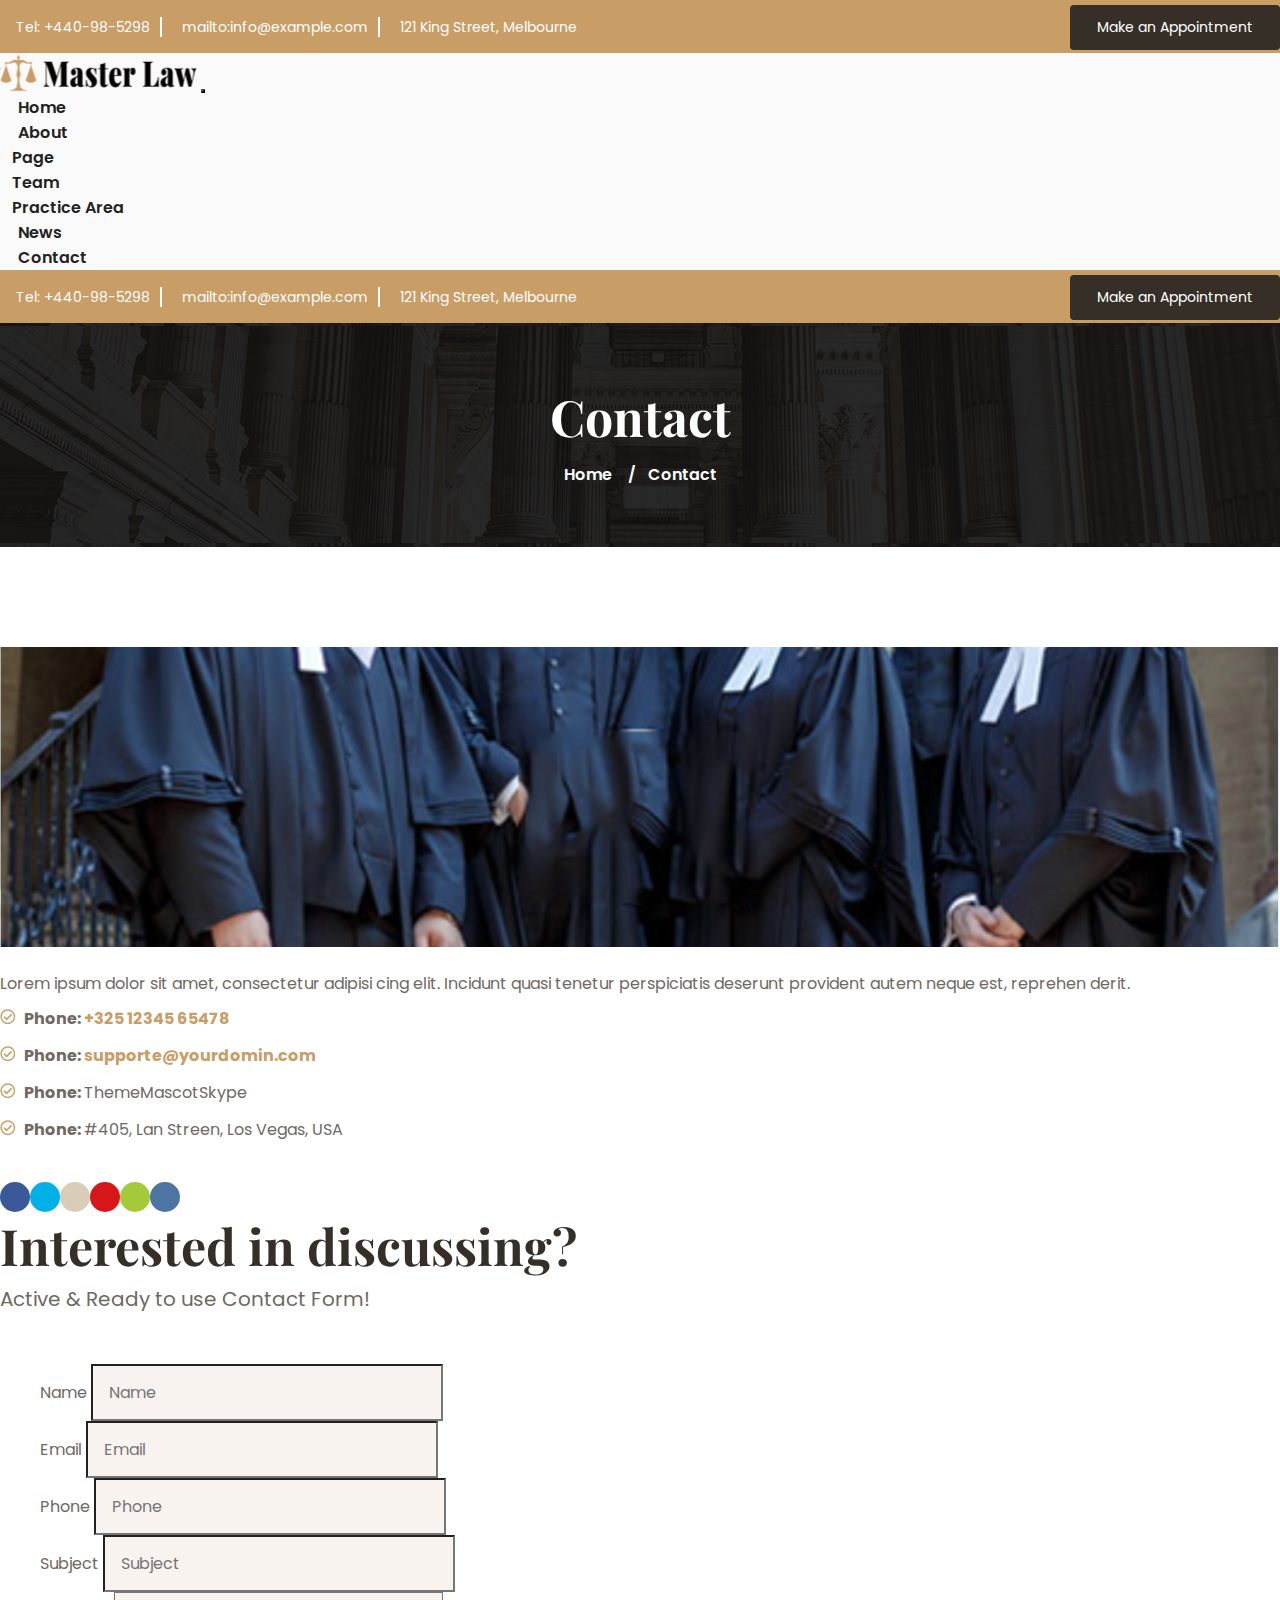
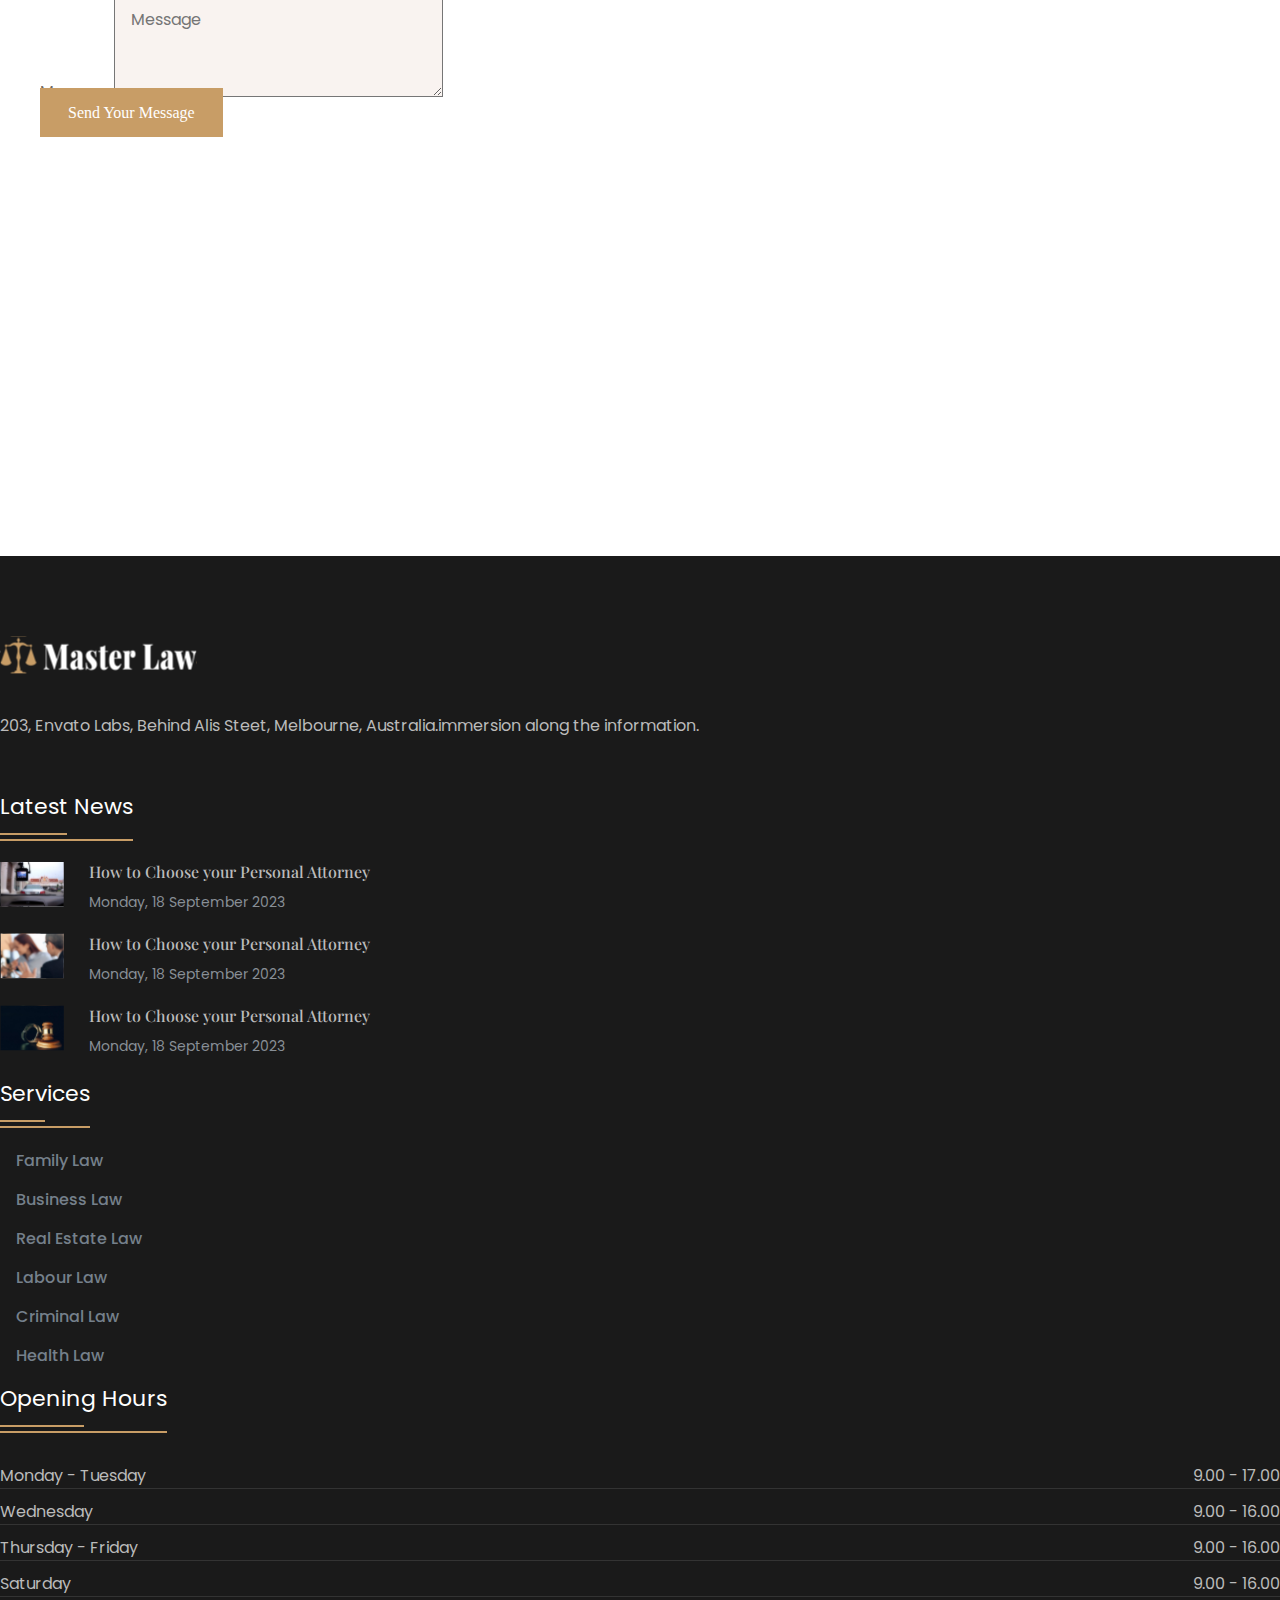
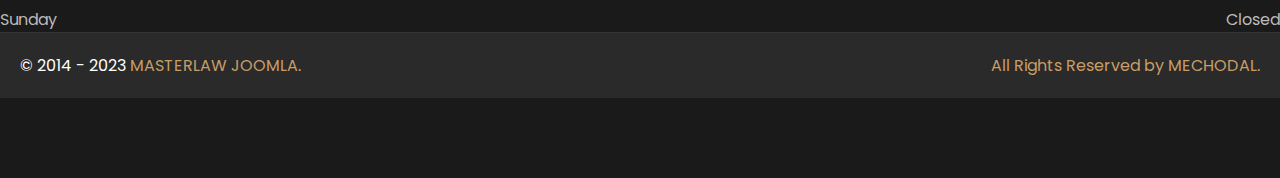
<file: Contact.html>
<!DOCTYPE html>
<html lang="en">
<head>
    <meta charset="UTF-8">
    <meta http-equiv="X-UA-Compatible" content="IE=edge">
    <meta name="viewport" content="width=device-width, initial-scale=1.0">
    <title>Masterlaw - About</title>

    <!-- Favicon -->
    <link href="./assets/image/header-logo.svg" rel="shortcut icon" type="image/x-icon">
    <link href="./assets/image/header-logo.svg" rel="apple-touch-icon">
    
    <!-- Bootsatrep -->
    <link href="https://cdn.jsdelivr.net/npm/bootstrap@5.0.2/dist/css/bootstrap.min.css" rel="stylesheet" integrity="sha384-EVSTQN3/azprG1Anm3QDgpJLIm9Nao0Yz1ztcQTwFspd3yD65VohhpuuCOmLASjC" crossorigin="anonymous">
    <script src="https://cdn.jsdelivr.net/npm/bootstrap@5.0.2/dist/js/bootstrap.bundle.min.js" integrity="sha384-MrcW6ZMFYlzcLA8Nl+NtUVF0sA7MsXsP1UyJoMp4YLEuNSfAP+JcXn/tWtIaxVXM" crossorigin="anonymous"></script>

    <!-- Font Awsome -->
    <link rel="stylesheet" href="https://cdnjs.cloudflare.com/ajax/libs/font-awesome/6.4.0/css/all.min.css" integrity="sha512-iecdLmaskl7CVkqkXNQ/ZH/XLlvWZOJyj7Yy7tcenmpD1ypASozpmT/E0iPtmFIB46ZmdtAc9eNBvH0H/ZpiBw==" crossorigin="anonymous" referrerpolicy="no-referrer" />

    <!-- Google Font -->
    <link rel="preconnect" href="https://fonts.googleapis.com">
    <link rel="preconnect" href="https://fonts.gstatic.com" crossorigin>
    <link href="https://fonts.googleapis.com/css2?family=Poppins:ital,wght@0,100;0,200;0,300;0,400;0,500;0,600;0,700;0,800;0,900;1,100;1,200;1,300;1,400;1,500;1,600;1,700;1,800;1,900&display=swap" rel="stylesheet">
    <link rel="preconnect" href="https://fonts.googleapis.com">
    <link rel="preconnect" href="https://fonts.gstatic.com" crossorigin>
    <link href="https://fonts.googleapis.com/css2?family=Playfair+Display:ital,wght@0,400..900;1,400..900&display=swap" rel="stylesheet">

    <!-- owl Carousel css -->
    <link rel="stylesheet" href="https://owlcarousel2.github.io/OwlCarousel2/assets/owlcarousel/assets/owl.carousel.min.css">
    <link rel="stylesheet" href="https://owlcarousel2.github.io/OwlCarousel2/assets/owlcarousel/assets/owl.theme.default.min.css">
    
    <!-- Style Css -->
    <link rel="stylesheet" href="./assets/css/style.css">
 
</head>
<body>
    
     
    
    <!-- Header -->
    <div class="header-main d-sm-block d-none">
        <div class="container">
            <div class="call-sms">
                <div class="mail-sms">
                    <a href="#" class="btn"><i class="fa-solid fa-phone-flip"></i> Tel: +440-98-5298</a>
                    <a href="#" class="btn"><i class="fa-solid fa-envelope"></i>  mailto:info@example.com</a>
                    <a href="#" class="btn"><i class="fa-solid fa-location-dot"></i>  121 King Street, Melbourne</a>
                </div>
                <div class="social-icon">
                    <a href="#" class="btn"><i class="fa-brands fa-facebook"></i></a>
                    <a href="#" class="btn"><i class="fa-brands fa-twitter"></i></a>
                    <a href="#" class="btn"><i class="fa-brands fa-youtube"></i></a>
                    <a href="#" class="btn" class="btn">Make an Appointment</a>
                </div>
            </div>
        </div>
    </div>
    <nav class="navbar sticky-top navbar-expand-lg navbar-light bg-blue nav-shad">
        <div class="container">
            <a class="navbar-brand" href="index.html">
                <img src="./assets/image/header-logo.svg" class="img-fluid" alt="">
            </a>
            <button class="navbar-toggler" type="button" data-bs-toggle="collapse" data-bs-target="#navbarSupportedContent" aria-controls="navbarSupportedContent" aria-expanded="false" aria-label="Toggle navigation"><span class="navbar-toggler-icon"></span>   </button>
            <div class="collapse navbar-collapse justify-content-end" id="navbarSupportedContent">
                <ul class="navbar-nav sp-nav mb-2 mb-lg-0">
                    <li class="nav-item spl-nav-item ">
                        <a class="nav-link " href="./index.html" > Home </a>
                    </li>
                    <li class="nav-item spl-nav-item ">
                        <a class="nav-link " href="./about.html" > About </a>
                    </li>
                    <li class="nav-item">
                        <div class="dropdown spl-dropdown">
                            <a class="btn dropdown-toggle" type="button" id="dropdownMenuButton1" data-bs-toggle="dropdown" aria-expanded="false">
                              Page
                            </a>
                            <ul class="dropdown-menu spl-dropdown-menu" aria-labelledby="dropdownMenuButton1">
                              <li><a class="dropdown-item" href="./casegrid.html">Case Grid</a></li>
                              <li><a class="dropdown-item" href="./404.html">404 Page</a></li>
                              <li><a class="dropdown-item" href="./practice-area.html">Practice Area</a></li>
                              <li><a class="dropdown-item" href="./testimonial.html">Testimonials</a></li>
                            </ul>
                          </div>
                    </li> 
                    <li class="nav-item">
                        <div class="dropdown spl-dropdown">
                            <a class="btn dropdown-toggle" type="button" id="dropdownMenuButton1" data-bs-toggle="dropdown" aria-expanded="false">
                              Team
                            </a>
                            <ul class="dropdown-menu spl-dropdown-menu" aria-labelledby="dropdownMenuButton1">
                              <li><a class="dropdown-item" href="./team-grid.html">Team</a></li>
                            </ul>
                          </div>
                    </li>  
                    <li class="nav-item">
                        <div class="dropdown spl-dropdown">
                            <a class="btn dropdown-toggle" type="button" id="dropdownMenuButton1" data-bs-toggle="dropdown" aria-expanded="false">
                              Practice Area
                            </a>
                            <ul class="dropdown-menu spl-dropdown-menu" aria-labelledby="dropdownMenuButton1">
                              <li><a class="dropdown-item" href="./practice-area.html">Practice Area</a></li>
                            </ul>
                          </div>
                    </li>  
                    <li class="nav-item spl-nav-item ">
                        <a class="nav-link " href="./news-grid.html" > News</a>
                    </li>                     
                    <li class="nav-item spl-nav-item ">
                        <a class="nav-link " href="./contact.html" > Contact </a>
                    </li>
                </ul>
                
                <div class="header-main d-sm-none d-block">
                    <div class="container">
                        <div class="call-sms">
                            <div class="mail-sms">
                                <a href="#" class="btn"><i class="fa-solid fa-phone-flip"></i> Tel: +440-98-5298</a>
                                <a href="#" class="btn"><i class="fa-solid fa-envelope"></i>  mailto:info@example.com</a>
                                <a href="#" class="btn"><i class="fa-solid fa-location-dot"></i>  121 King Street, Melbourne</a>
                            </div>
                            <div class="social-icon">
                                <a href="#" class="btn d-none"><i class="fa-brands fa-facebook"></i></a>
                                <a href="#" class="btn d-none"><i class="fa-brands fa-twitter"></i></a>
                                <a href="#" class="btn d-none"><i class="fa-brands fa-youtube"></i></a>
                                <a href="#" class="btn" class="btn">Make an Appointment</a>
                            </div>
                        </div>
                    </div>
                </div>
            </div>
        </div>
    </nav>
    <!--End Header -->

    <section class="about-bg">
        <div class="container">
            <div class="about-text-first">
                <h3>Contact                </h3>
                <h4><a href="./index.html">Home  </a> <span>/</span>Contact </h4>
            </div>
        </div>
    </section>

    <section class="py-120">
        <div class="container">
            <div class="row">
                <div class="col-lg-5 col-md-12 col-12">
                    <div class="contact-main">
                        <div class="contact-img">
                            <img src="./assets/image/contact-page.svg" class="img-fluid">
                        </div>
                        <p>Lorem ipsum dolor sit amet, consectetur adipisi cing elit. Incidunt
                            quasi tenetur perspiciatis deserunt provident autem neque est,
                            reprehen derit.</p>
                            <div class="true-contact">
                                <div class="img-tru">
                                    <img src="./assets/image/contact-true.svg" class="img-fluid">
                                </div>
                                <div class="text-contact">
                                    <h3>Phone: <a href="#">+325 12345 65478</a></h3>
                                </div>
                            </div>
                            <div class="true-contact">
                                <div class="img-tru">
                                    <img src="./assets/image/contact-true.svg" class="img-fluid">
                                </div>
                                <div class="text-contact">
                                    <h3>Phone: <a href="#">supporte@yourdomin.com</a></h3>
                                </div>
                            </div>
                            <div class="true-contact">
                                <div class="img-tru">
                                    <img src="./assets/image/contact-true.svg" class="img-fluid">
                                </div>
                                <div class="text-contact">
                                    <h3>Phone: <span>ThemeMascotSkype</span></h3>
                                </div>
                            </div>
                            <div class="true-contact">
                                <div class="img-tru">
                                    <img src="./assets/image/contact-true.svg" class="img-fluid">
                                </div>
                                <div class="text-contact">
                                    <h3>Phone: <span>#405, Lan Streen, Los Vegas, USA</span></h3>
                                </div>
                            </div>
                            <div class="contact-social-media">
                                <a href="#" class="me-3"><i class="fa-brands fa-facebook"></i></a>
                                <a href="#" class="me-3 t-cl"><i class="fa-brands fa-twitter"></i></a>
                                <a href="#" class="me-3 i-cl"><i class="fa-brands fa-instagram "></i></a>
                                <a href="#" class="me-3 g-cl"><i class="fa-brands fa-google-plus-g"></i></a>
                                <a href="#" class="me-3 a-cl"><i class="fa-brands fa-android"></i></a>
                                <a href="#" class="me-3 f-cl"><i class="fa-brands fa-vk"></i></a>
                            </div>
                    </div>
                </div>
                <div class="col-lg-7 col-md-12 col-12">
                        <div class="contact-form-heading">
                            <h3>Interested in discussing?</h3>
                            <h4>Active & Ready to use Contact Form!</h4>
                        </div>
                        <div class="form-start p-0 bg-none " style="box-shadow: none;">
                            <div class="row">
                                <div class="col-lg-6 col-md-6 col-sm-6 col-12 mb-3 ">
                                    <label for="exampleInputEmail1" class="form-label">Name</label>
                                    <input type="text" class="form-control" id="exampleFormControlInput1" placeholder="Name">
                                </div>
                                <div class="col-lg-6 col-md-6 col-sm-6 col-12 mb-3 ">
                                    <label for="exampleInputEmail1" class="form-label">Email</label>
                                    <input type="email" class="form-control" id="exampleFormControlInput1" placeholder="Email">
                                </div>
                                <div class="col-lg-6 col-md-6 col-sm-6 col-12 mb-3 ">
                                    <label for="exampleInputEmail1" class="form-label">Phone</label>
                                    <input type="number" class="form-control" id="exampleFormControlInput1" placeholder="Phone">
                                </div>
                                <div class="col-lg-6 col-md-6 col-sm-6 col-12 mb-3 ">
                                    <label for="exampleInputEmail1" class="form-label">Subject</label>
                                    <input type="text" class="form-control" id="exampleFormControlInput1" placeholder="Subject">
                                </div>
                                <div class="col-12 mb-3 ">
                                    <label for="exampleInputEmail1" class="form-label">Message</label>
                                    <textarea class="form-control" id="exampleFormControlTextarea1" rows="3" placeholder="Message"></textarea>
                                </div>
                                <div class="col-12">
                                    <a href="#" class="btn">Send Your Message</a>
                                </div>
                            </div>
                        </div>
                </div>
            </div>
        </div>
    </section>

    <section class="google-map">
        <iframe src="https://www.google.com/maps/embed?pb=!1m14!1m12!1m3!1d58731.05460000014!2d70.12931078530272!3d23.07179064537843!2m3!1f0!2f0!3f0!3m2!1i1024!2i768!4f13.1!5e0!3m2!1sen!2sin!4v1712406130254!5m2!1sen!2sin"   style="border:0;" allowfullscreen="" loading="lazy" referrerpolicy="no-referrer-when-downgrade" ></iframe>
    </section>

    <!--Footer section start-->
    <section class="py-80 pb-0">
        <div class="container">
            <div class="row">
                <div class="col-lg-3 col-md-3 col-sm-6 col-12">
                    <div class="footer-logo">
                        <img src="./assets/image/footer-logo.svg" class="img-fluid">
                    </div>
                    <div class="footer-txt">
                        <p>203, Envato Labs, Behind Alis Steet,
                            Melbourne, Australia.immersion
                            along the information.</p>
                    </div>
                    <div class="social-icon-footer">
                        <a href="#" class="btn "><i class="fa-brands fa-facebook"></i></a>
                        <a href="#" class="btn "><i class="fa-brands fa-twitter"></i></a>
                        <a href="#" class="btn "><i class="fa-brands fa-youtube"></i></a>
                        <a href="#" class="btn "><i class="fa-brands fa-instagram"></i></a>
                    </div>
                </div>
                <div class="col-lg-3 col-md-3 col-sm-6 col-12">
                    <div class="footer-heading footer-margin">
                        <h3>Latest News</h3>
                    </div>
                    <div class="newspost">
                        <div class="news-post-img">
                            <img src="./assets/image/news-post.svg" class="img-fluid">
                        </div>
                        <div class="newspost-details">
                            <h3>How to Choose your Personal Attorney</h3>
                            <h4>Monday, 18 September 2023</h4>
                        </div>
                    </div>
                    <div class="newspost">
                        <div class="news-post-img">
                            <img src="./assets/image/news-post-two.svg" class="img-fluid">
                        </div>
                        <div class="newspost-details">
                            <h3>How to Choose your Personal Attorney</h3>
                            <h4>Monday, 18 September 2023</h4>
                        </div>
                    </div>
                    <div class="newspost">
                        <div class="news-post-img">
                            <img src="./assets/image/news-post-three.svg" class="img-fluid">
                        </div>
                        <div class="newspost-details">
                            <h3>How to Choose your Personal Attorney</h3>
                            <h4>Monday, 18 September 2023</h4>
                        </div>
                    </div>
                </div>
                <div class="col-lg-3 col-md-3 col-sm-6 col-12">
                    <div class="footer-heading footer-margin">
                        <h3>Services</h3>
                    </div>
                    <div class="service-detail">
                        <a href="#"><span><i class="fa-solid fa-chevron-right"></i></span>Family Law</a>
                        <a href="#"><span><i class="fa-solid fa-chevron-right"></i></span>Business Law</a>
                        <a href="#"><span><i class="fa-solid fa-chevron-right"></i></span>Real Estate Law</a>
                        <a href="#"><span><i class="fa-solid fa-chevron-right"></i></span>Labour Law</a>
                        <a href="#"><span><i class="fa-solid fa-chevron-right"></i></span>Criminal Law</a>
                        <a href="#"><span><i class="fa-solid fa-chevron-right"></i></span>Health Law</a>
                    </div>
                </div>
                <div class="col-lg-3 col-md-3 col-sm-6 col-12">
                    <div class="footer-heading footer-margin">
                        <h3>Opening Hours</h3>
                    </div>
                    <div class="time-hours">
                        <h3 class="mt-0">Monday - Tuesday</h3>
                        <h3 class="mt-0">9.00 - 17.00</h3> 
                    </div>
                    <div class="time-hours">
                        <h3>Wednesday</h3>
                        <h3>9.00 - 16.00</h3>
                    </div>
                    <div class="time-hours">
                        <h3>Thursday - Friday</h3>
                        <h3>9.00 - 16.00</h3>
                    </div>
                    <div class="time-hours">
                        <h3>Saturday</h3>
                        <h3>9.00 - 16.00</h3>
                    </div>
                    <div class="time-hours">
                        <h3>Sunday</h3>
                        <h3>Closed</h3>
                    </div>
                </div>
            </div>
        </div>
        <div class="footer-end">
                <h4>© 2014 - 2023<span> <a href="#">MASTERLAW JOOMLA.</a></span></h4>
                <h4><span><a href="#">All Rights Reserved by MECHODAL.</a></span></h4>
        </div>
    </section>
    <!--Footer section End-->

    <!-- owl Carousel JS -->
    <script src="https://owlcarousel2.github.io/OwlCarousel2/assets/vendors/jquery.min.js"></script>
    <script src="https://owlcarousel2.github.io/OwlCarousel2/assets/owlcarousel/owl.carousel.js"></script>
    <script src="./assets/js/style.js"></script>

</body>
</html>
</file>
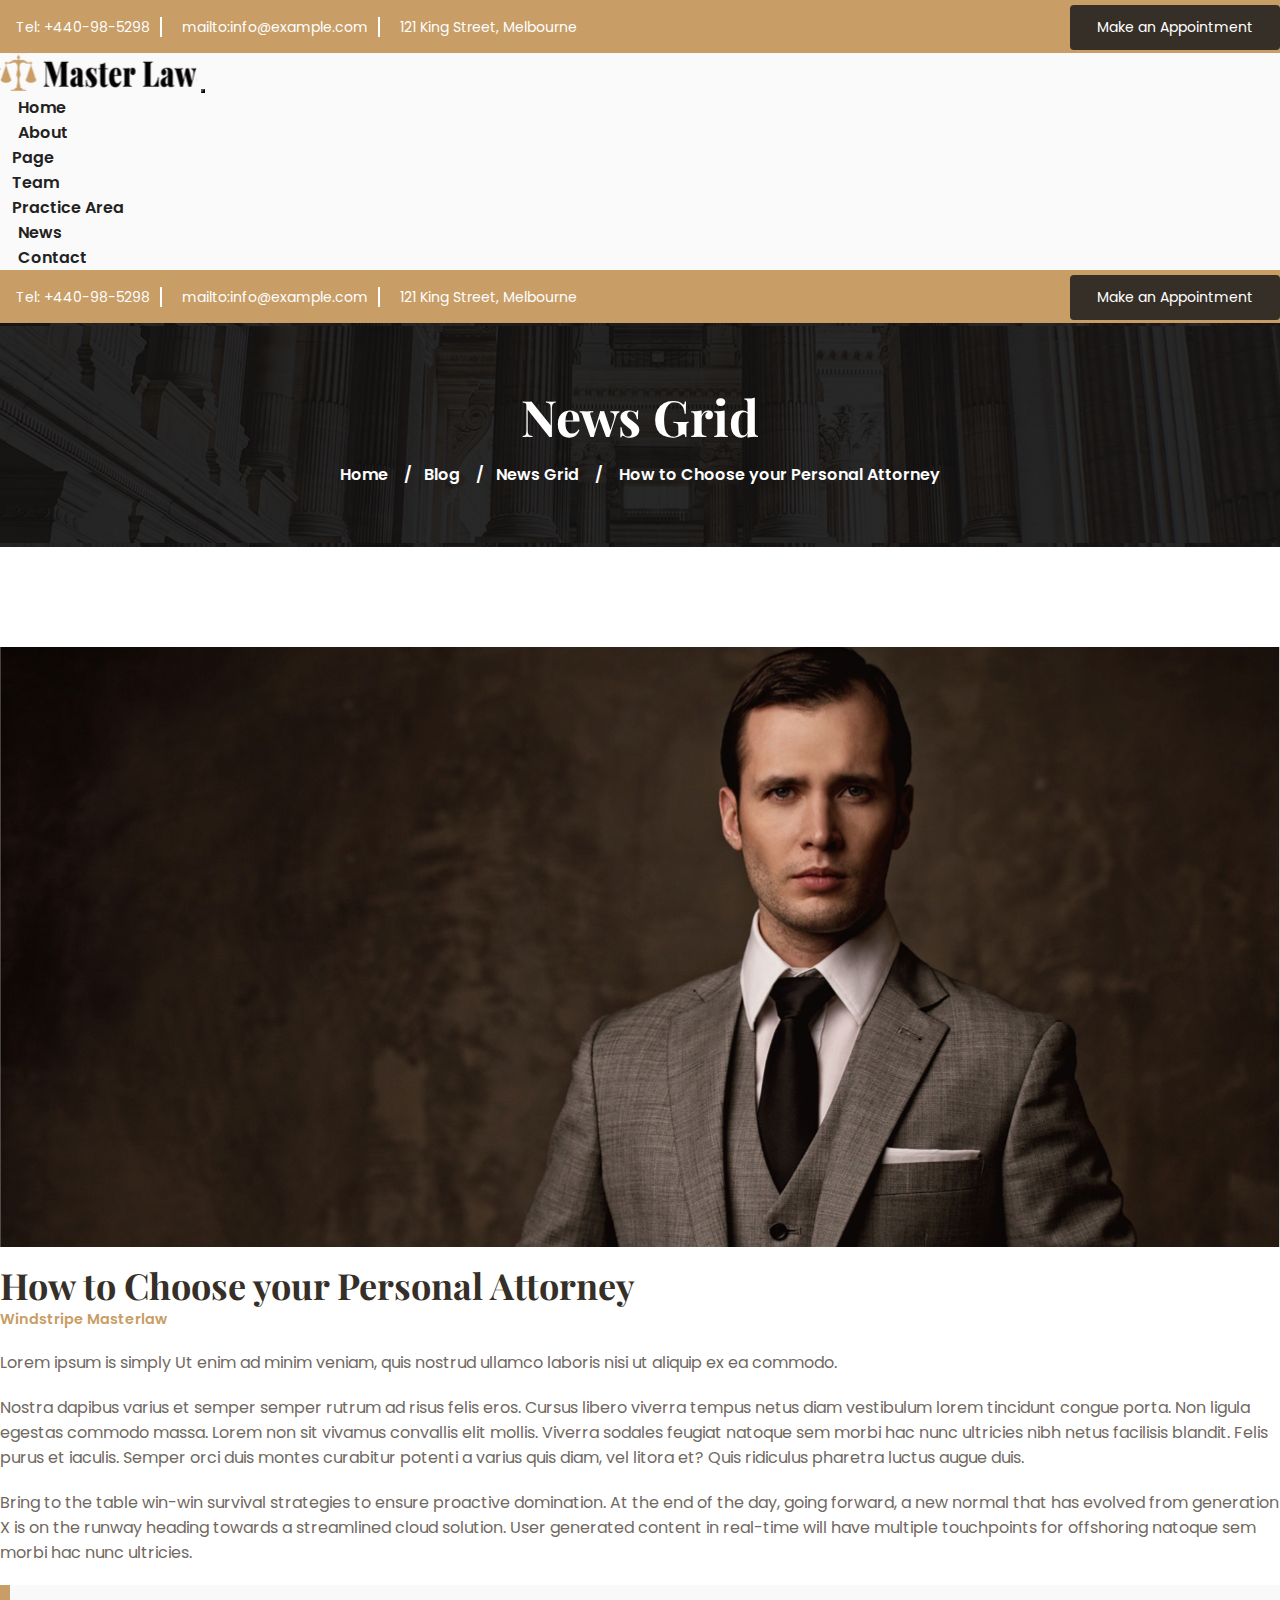
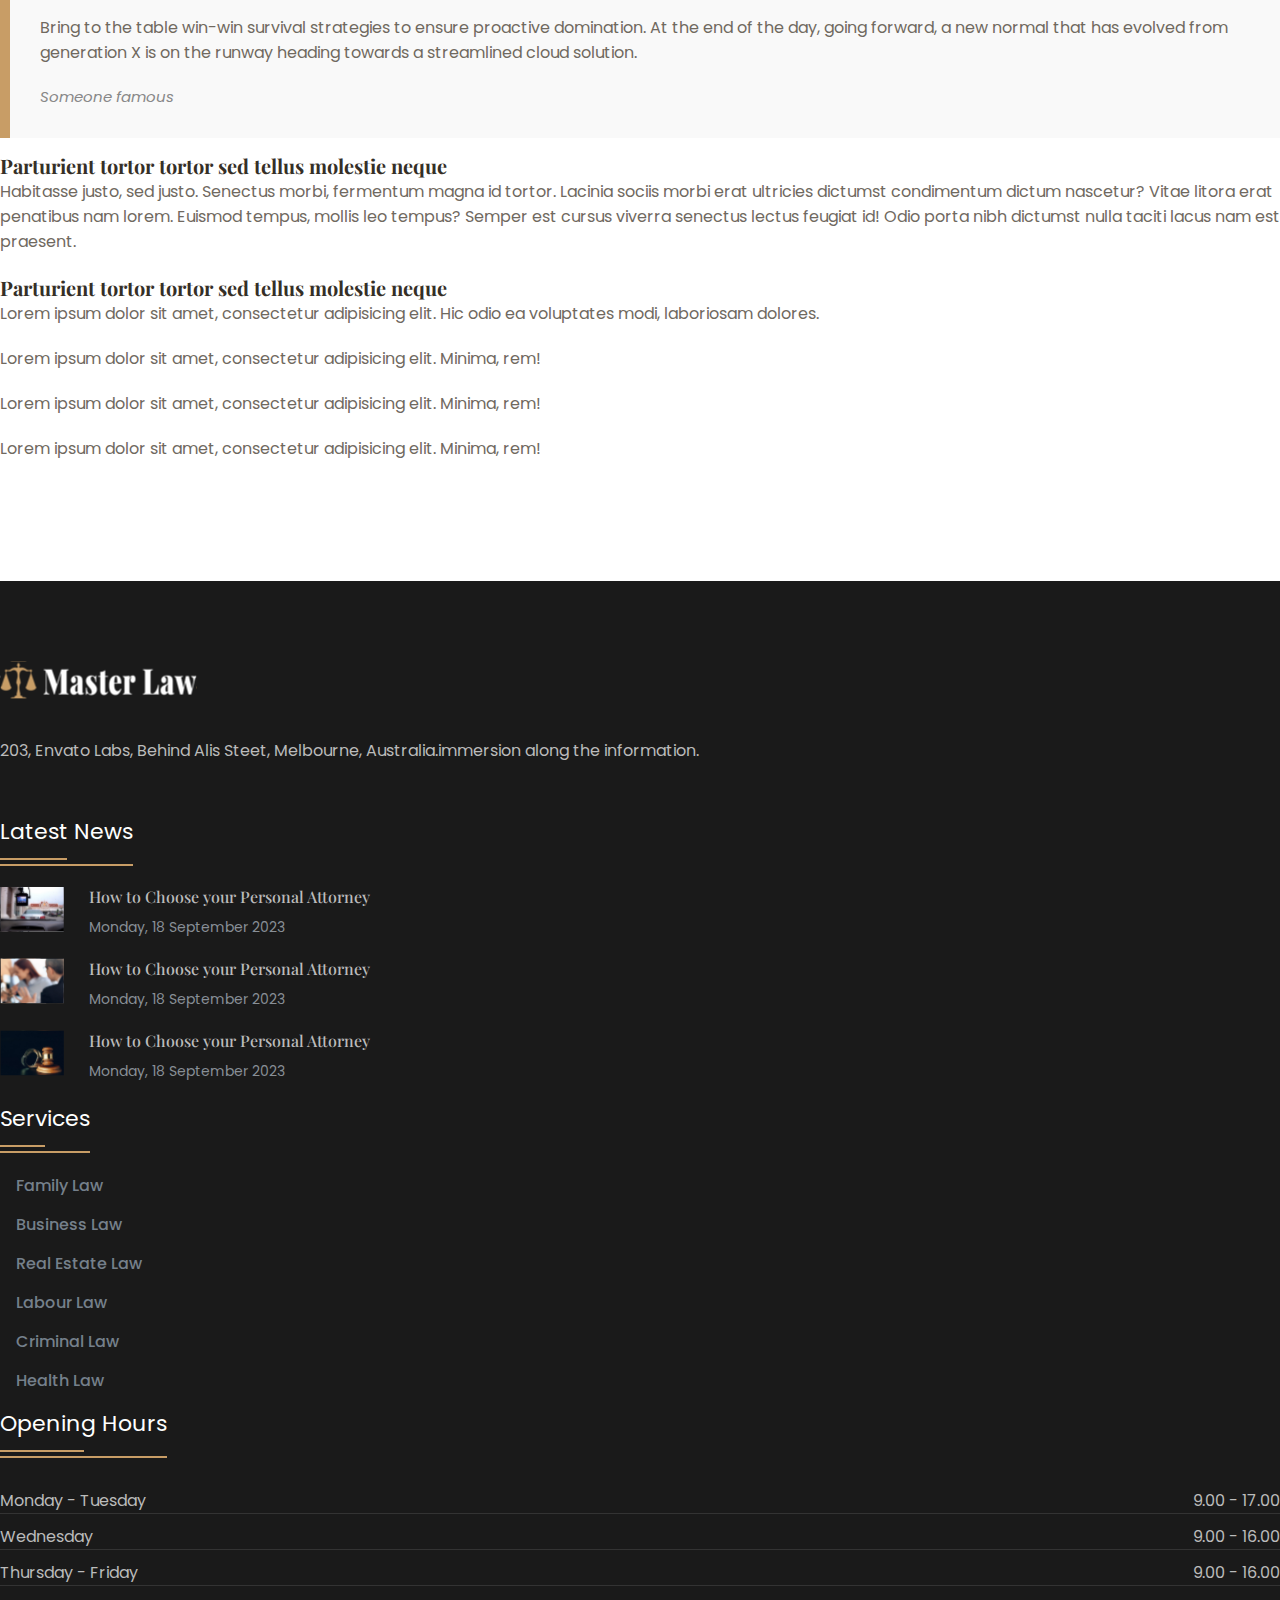
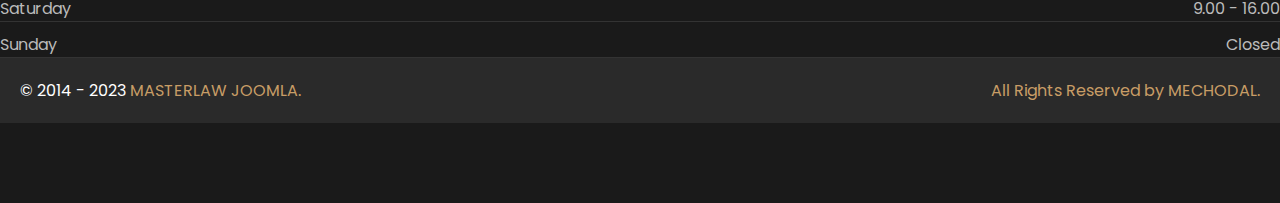
<file: News-details.html>
<!DOCTYPE html>
<html lang="en">
<head>
    <meta charset="UTF-8">
    <meta http-equiv="X-UA-Compatible" content="IE=edge">
    <meta name="viewport" content="width=device-width, initial-scale=1.0">
    <title>Masterlaw - About</title>

    <!-- Favicon -->
    <link href="./assets/image/header-logo.svg" rel="shortcut icon" type="image/x-icon">
    <link href="./assets/image/header-logo.svg" rel="apple-touch-icon">

    <!-- Bootsatrep -->
    <link href="https://cdn.jsdelivr.net/npm/bootstrap@5.0.2/dist/css/bootstrap.min.css" rel="stylesheet" integrity="sha384-EVSTQN3/azprG1Anm3QDgpJLIm9Nao0Yz1ztcQTwFspd3yD65VohhpuuCOmLASjC" crossorigin="anonymous">
    <script src="https://cdn.jsdelivr.net/npm/bootstrap@5.0.2/dist/js/bootstrap.bundle.min.js" integrity="sha384-MrcW6ZMFYlzcLA8Nl+NtUVF0sA7MsXsP1UyJoMp4YLEuNSfAP+JcXn/tWtIaxVXM" crossorigin="anonymous"></script>

    <!-- Font Awsome -->
    <link rel="stylesheet" href="https://cdnjs.cloudflare.com/ajax/libs/font-awesome/6.4.0/css/all.min.css" integrity="sha512-iecdLmaskl7CVkqkXNQ/ZH/XLlvWZOJyj7Yy7tcenmpD1ypASozpmT/E0iPtmFIB46ZmdtAc9eNBvH0H/ZpiBw==" crossorigin="anonymous" referrerpolicy="no-referrer" />

    <!-- Google Font -->
    <link rel="preconnect" href="https://fonts.googleapis.com">
    <link rel="preconnect" href="https://fonts.gstatic.com" crossorigin>
    <link href="https://fonts.googleapis.com/css2?family=Poppins:ital,wght@0,100;0,200;0,300;0,400;0,500;0,600;0,700;0,800;0,900;1,100;1,200;1,300;1,400;1,500;1,600;1,700;1,800;1,900&display=swap" rel="stylesheet">
    <link rel="preconnect" href="https://fonts.googleapis.com">
    <link rel="preconnect" href="https://fonts.gstatic.com" crossorigin>
    <link href="https://fonts.googleapis.com/css2?family=Playfair+Display:ital,wght@0,400..900;1,400..900&display=swap" rel="stylesheet">

    <!-- owl Carousel css -->
    <link rel="stylesheet" href="https://owlcarousel2.github.io/OwlCarousel2/assets/owlcarousel/assets/owl.carousel.min.css">
    <link rel="stylesheet" href="https://owlcarousel2.github.io/OwlCarousel2/assets/owlcarousel/assets/owl.theme.default.min.css">
    
    <!-- Style Css -->
    <link rel="stylesheet" href="./assets/css/style.css">
 
</head>
<body>
    
     
    
    <!-- Header -->
    <div class="header-main d-sm-block d-none">
        <div class="container">
            <div class="call-sms">
                <div class="mail-sms">
                    <a href="#" class="btn"><i class="fa-solid fa-phone-flip"></i> Tel: +440-98-5298</a>
                    <a href="#" class="btn"><i class="fa-solid fa-envelope"></i>  mailto:info@example.com</a>
                    <a href="#" class="btn"><i class="fa-solid fa-location-dot"></i>  121 King Street, Melbourne</a>
                </div>
                <div class="social-icon">
                    <a href="#" class="btn"><i class="fa-brands fa-facebook"></i></a>
                    <a href="#" class="btn"><i class="fa-brands fa-twitter"></i></a>
                    <a href="#" class="btn"><i class="fa-brands fa-youtube"></i></a>
                    <a href="#" class="btn" class="btn">Make an Appointment</a>
                </div>
            </div>
        </div>
    </div>
    <nav class="navbar sticky-top navbar-expand-lg navbar-light bg-blue nav-shad">
        <div class="container">
            <a class="navbar-brand" href="index.html">
                <img src="./assets/image/header-logo.svg" class="img-fluid" alt="">
            </a>
            <button class="navbar-toggler" type="button" data-bs-toggle="collapse" data-bs-target="#navbarSupportedContent" aria-controls="navbarSupportedContent" aria-expanded="false" aria-label="Toggle navigation"><span class="navbar-toggler-icon"></span>   </button>
            <div class="collapse navbar-collapse justify-content-end" id="navbarSupportedContent">
                <ul class="navbar-nav sp-nav mb-2 mb-lg-0">
                    <li class="nav-item spl-nav-item ">
                        <a class="nav-link " href="./index.html" > Home </a>
                    </li>
                    <li class="nav-item spl-nav-item ">
                        <a class="nav-link " href="./about.html" > About </a>
                    </li>
                    <li class="nav-item">
                        <div class="dropdown spl-dropdown">
                            <a class="btn dropdown-toggle" type="button" id="dropdownMenuButton1" data-bs-toggle="dropdown" aria-expanded="false">
                              Page
                            </a>
                            <ul class="dropdown-menu spl-dropdown-menu" aria-labelledby="dropdownMenuButton1">
                              <li><a class="dropdown-item" href="./casegrid.html">Case Grid</a></li>
                              <li><a class="dropdown-item" href="./404.html">404 Page</a></li>
                              <li><a class="dropdown-item" href="./practice-area.html">Practice Area</a></li>
                              <li><a class="dropdown-item" href="./testimonial.html">Testimonials</a></li>
                            </ul>
                          </div>
                    </li> 
                    <li class="nav-item">
                        <div class="dropdown spl-dropdown">
                            <a class="btn dropdown-toggle" type="button" id="dropdownMenuButton1" data-bs-toggle="dropdown" aria-expanded="false">
                              Team
                            </a>
                            <ul class="dropdown-menu spl-dropdown-menu" aria-labelledby="dropdownMenuButton1">
                              <li><a class="dropdown-item" href="./team-grid.html">Team</a></li>
                            </ul>
                          </div>
                    </li>  
                    <li class="nav-item">
                        <div class="dropdown spl-dropdown">
                            <a class="btn dropdown-toggle" type="button" id="dropdownMenuButton1" data-bs-toggle="dropdown" aria-expanded="false">
                              Practice Area
                            </a>
                            <ul class="dropdown-menu spl-dropdown-menu" aria-labelledby="dropdownMenuButton1">
                              <li><a class="dropdown-item" href="./practice-area.html">Practice Area</a></li>
                            </ul>
                          </div>
                    </li>  
                    <li class="nav-item spl-nav-item ">
                        <a class="nav-link " href="./news-grid.html" > News</a>
                    </li>                     
                    <li class="nav-item spl-nav-item ">
                        <a class="nav-link " href="./contact.html" > Contact </a>
                    </li>
                </ul>
                
                <div class="header-main d-sm-none d-block">
                    <div class="container">
                        <div class="call-sms">
                            <div class="mail-sms">
                                <a href="#" class="btn"><i class="fa-solid fa-phone-flip"></i> Tel: +440-98-5298</a>
                                <a href="#" class="btn"><i class="fa-solid fa-envelope"></i>  mailto:info@example.com</a>
                                <a href="#" class="btn"><i class="fa-solid fa-location-dot"></i>  121 King Street, Melbourne</a>
                            </div>
                            <div class="social-icon">
                                <a href="#" class="btn d-none"><i class="fa-brands fa-facebook"></i></a>
                                <a href="#" class="btn d-none"><i class="fa-brands fa-twitter"></i></a>
                                <a href="#" class="btn d-none"><i class="fa-brands fa-youtube"></i></a>
                                <a href="#" class="btn" class="btn">Make an Appointment</a>
                            </div>
                        </div>
                    </div>
                </div>
            </div>
        </div>
    </nav>
    <!--End Header -->

    <section class="about-bg">
        <div class="container">
            <div class="about-text-first">
                <h3>News Grid</h3>
                <h4><a href="./index.html">Home  </a> <span>/</span><a href="#">Blog  </a><span>/</span><a href="#">News Grid  </a><span>/</span> How to Choose your Personal Attorney</h4>
            </div>
        </div>
    </section>

    <section class="py-120 ">
        <div class="container">
            <div class="news-details-img">
                <img src="./assets/image/news-detailse.svg" class="img-fluid">
                <h3>How to Choose your Personal Attorney</h3>
                <h4>Windstripe Masterlaw</h4>
                <p>Lorem ipsum is simply Ut enim ad minim veniam, quis nostrud ullamco laboris nisi ut aliquip ex ea commodo.</p>
                <p>Nostra dapibus varius et semper semper rutrum ad risus felis eros. Cursus libero viverra tempus netus diam vestibulum lorem tincidunt congue porta. Non
                ligula egestas commodo massa. Lorem non sit vivamus convallis elit mollis. Viverra sodales feugiat natoque sem morbi hac nunc ultricies nibh netus facilisis
                blandit. Felis purus et iaculis. Semper orci duis montes curabitur potenti a varius quis diam, vel litora et? Quis ridiculus pharetra luctus augue duis.</p>
                <p>Bring to the table win-win survival strategies to ensure proactive domination. At the end of the day, going forward, a new normal that has evolved from
                    generation X is on the runway heading towards a streamlined cloud solution. User generated content in real-time will have multiple touchpoints for offshoring
                    natoque sem morbi hac nunc ultricies.</p>
                 <h5>Bring to the table win-win survival strategies to ensure proactive domination. At the end of the day, going forward, a new normal that has evolved
                    from generation X is on the runway heading towards a streamlined cloud solution.<span>Someone famous</span></h5>   
                    <h6>Parturient tortor tortor sed tellus molestie neque</h6>
                    <p>Habitasse justo, sed justo. Senectus morbi, fermentum magna id tortor. Lacinia sociis morbi erat ultricies dictumst condimentum dictum nascetur? Vitae litora
                        erat penatibus nam lorem. Euismod tempus, mollis leo tempus? Semper est cursus viverra senectus lectus feugiat id! Odio porta nibh dictumst nulla taciti
                        lacus nam est praesent.</p>
                    <h6>Parturient tortor tortor sed tellus molestie neque</h6>
                    <p>Lorem ipsum dolor sit amet, consectetur adipisicing elit. Hic odio ea voluptates modi, laboriosam dolores.</p>
                     <p class="mb-0 ms-4">Lorem ipsum dolor sit amet, consectetur adipisicing elit. Minima, rem!</p>   
                     <p class="mb-0 ms-4">Lorem ipsum dolor sit amet, consectetur adipisicing elit. Minima, rem!</p>   
                     <p class="mb-0 ms-4">Lorem ipsum dolor sit amet, consectetur adipisicing elit. Minima, rem!</p>   
            </div>
        </div>
    </section>


    <!--Footer section start-->
    <section class="py-80 pb-0">
        <div class="container">
            <div class="row">
                <div class="col-lg-3 col-md-3 col-sm-6 col-12">
                    <div class="footer-logo">
                        <img src="./assets/image/footer-logo.svg" class="img-fluid">
                    </div>
                    <div class="footer-txt">
                        <p>203, Envato Labs, Behind Alis Steet,
                            Melbourne, Australia.immersion
                            along the information.</p>
                    </div>
                    <div class="social-icon-footer">
                        <a href="#" class="btn "><i class="fa-brands fa-facebook"></i></a>
                        <a href="#" class="btn "><i class="fa-brands fa-twitter"></i></a>
                        <a href="#" class="btn "><i class="fa-brands fa-youtube"></i></a>
                        <a href="#" class="btn "><i class="fa-brands fa-instagram"></i></a>
                    </div>
                </div>
                <div class="col-lg-3 col-md-3 col-sm-6 col-12">
                    <div class="footer-heading footer-margin">
                        <h3>Latest News</h3>
                    </div>
                    <div class="newspost">
                        <div class="news-post-img">
                            <img src="./assets/image/news-post.svg" class="img-fluid">
                        </div>
                        <div class="newspost-details">
                            <h3>How to Choose your Personal Attorney</h3>
                            <h4>Monday, 18 September 2023</h4>
                        </div>
                    </div>
                    <div class="newspost">
                        <div class="news-post-img">
                            <img src="./assets/image/news-post-two.svg" class="img-fluid">
                        </div>
                        <div class="newspost-details">
                            <h3>How to Choose your Personal Attorney</h3>
                            <h4>Monday, 18 September 2023</h4>
                        </div>
                    </div>
                    <div class="newspost">
                        <div class="news-post-img">
                            <img src="./assets/image/news-post-three.svg" class="img-fluid">
                        </div>
                        <div class="newspost-details">
                            <h3>How to Choose your Personal Attorney</h3>
                            <h4>Monday, 18 September 2023</h4>
                        </div>
                    </div>
                </div>
                <div class="col-lg-3 col-md-3 col-sm-6 col-12">
                    <div class="footer-heading footer-margin">
                        <h3>Services</h3>
                    </div>
                    <div class="service-detail">
                        <a href="#"><span><i class="fa-solid fa-chevron-right"></i></span>Family Law</a>
                        <a href="#"><span><i class="fa-solid fa-chevron-right"></i></span>Business Law</a>
                        <a href="#"><span><i class="fa-solid fa-chevron-right"></i></span>Real Estate Law</a>
                        <a href="#"><span><i class="fa-solid fa-chevron-right"></i></span>Labour Law</a>
                        <a href="#"><span><i class="fa-solid fa-chevron-right"></i></span>Criminal Law</a>
                        <a href="#"><span><i class="fa-solid fa-chevron-right"></i></span>Health Law</a>
                    </div>
                </div>
                <div class="col-lg-3 col-md-3 col-sm-6 col-12">
                    <div class="footer-heading footer-margin">
                        <h3>Opening Hours</h3>
                    </div>
                    <div class="time-hours">
                        <h3 class="mt-0">Monday - Tuesday</h3>
                        <h3 class="mt-0">9.00 - 17.00</h3> 
                    </div>
                    <div class="time-hours">
                        <h3>Wednesday</h3>
                        <h3>9.00 - 16.00</h3>
                    </div>
                    <div class="time-hours">
                        <h3>Thursday - Friday</h3>
                        <h3>9.00 - 16.00</h3>
                    </div>
                    <div class="time-hours">
                        <h3>Saturday</h3>
                        <h3>9.00 - 16.00</h3>
                    </div>
                    <div class="time-hours">
                        <h3>Sunday</h3>
                        <h3>Closed</h3>
                    </div>
                </div>
            </div>
        </div>
        <div class="footer-end">
                <h4>© 2014 - 2023<span> <a href="#">MASTERLAW JOOMLA.</a></span></h4>
                <h4><span><a href="#">All Rights Reserved by MECHODAL.</a></span></h4>
        </div>
    </section>
    <!--Footer section End-->

    <!-- owl Carousel JS -->
    <script src="https://owlcarousel2.github.io/OwlCarousel2/assets/vendors/jquery.min.js"></script>
    <script src="https://owlcarousel2.github.io/OwlCarousel2/assets/owlcarousel/owl.carousel.js"></script>
    <script src="./assets/js/style.js"></script>

</body>
</html>
</file>
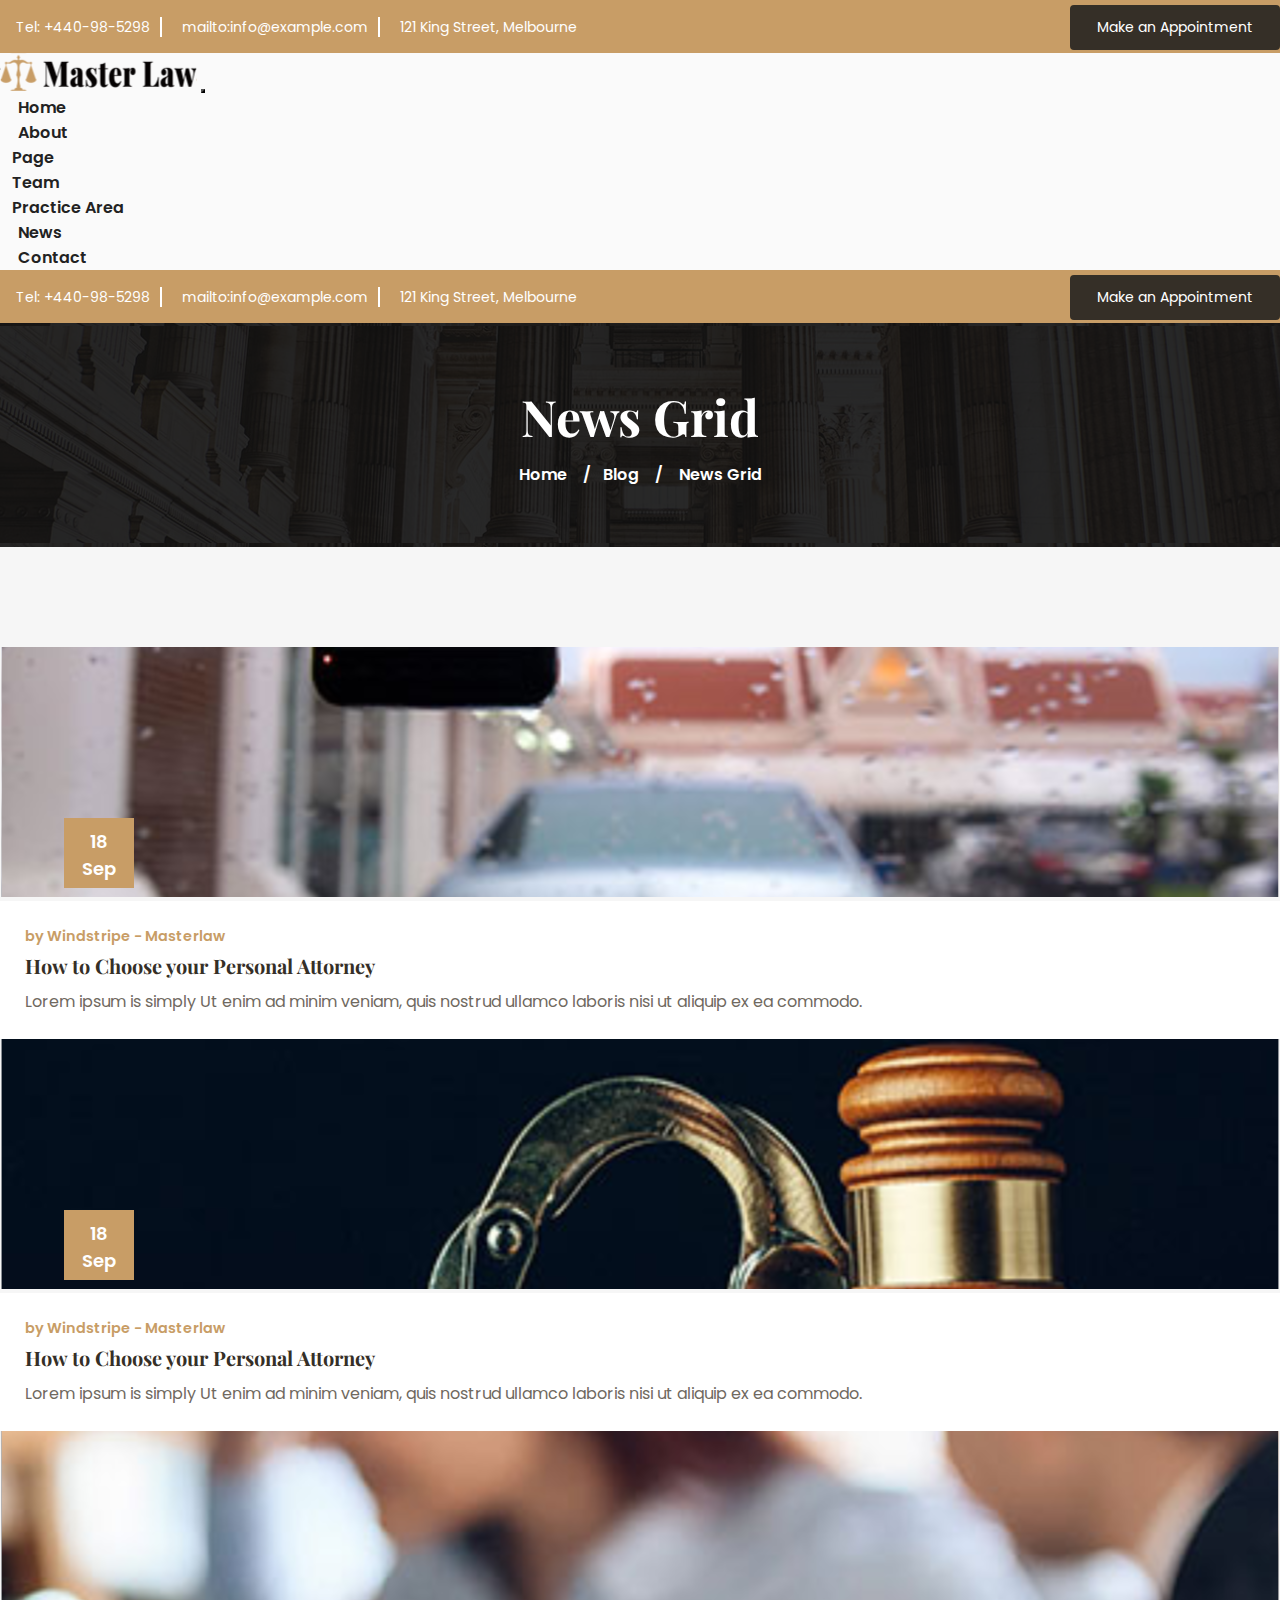
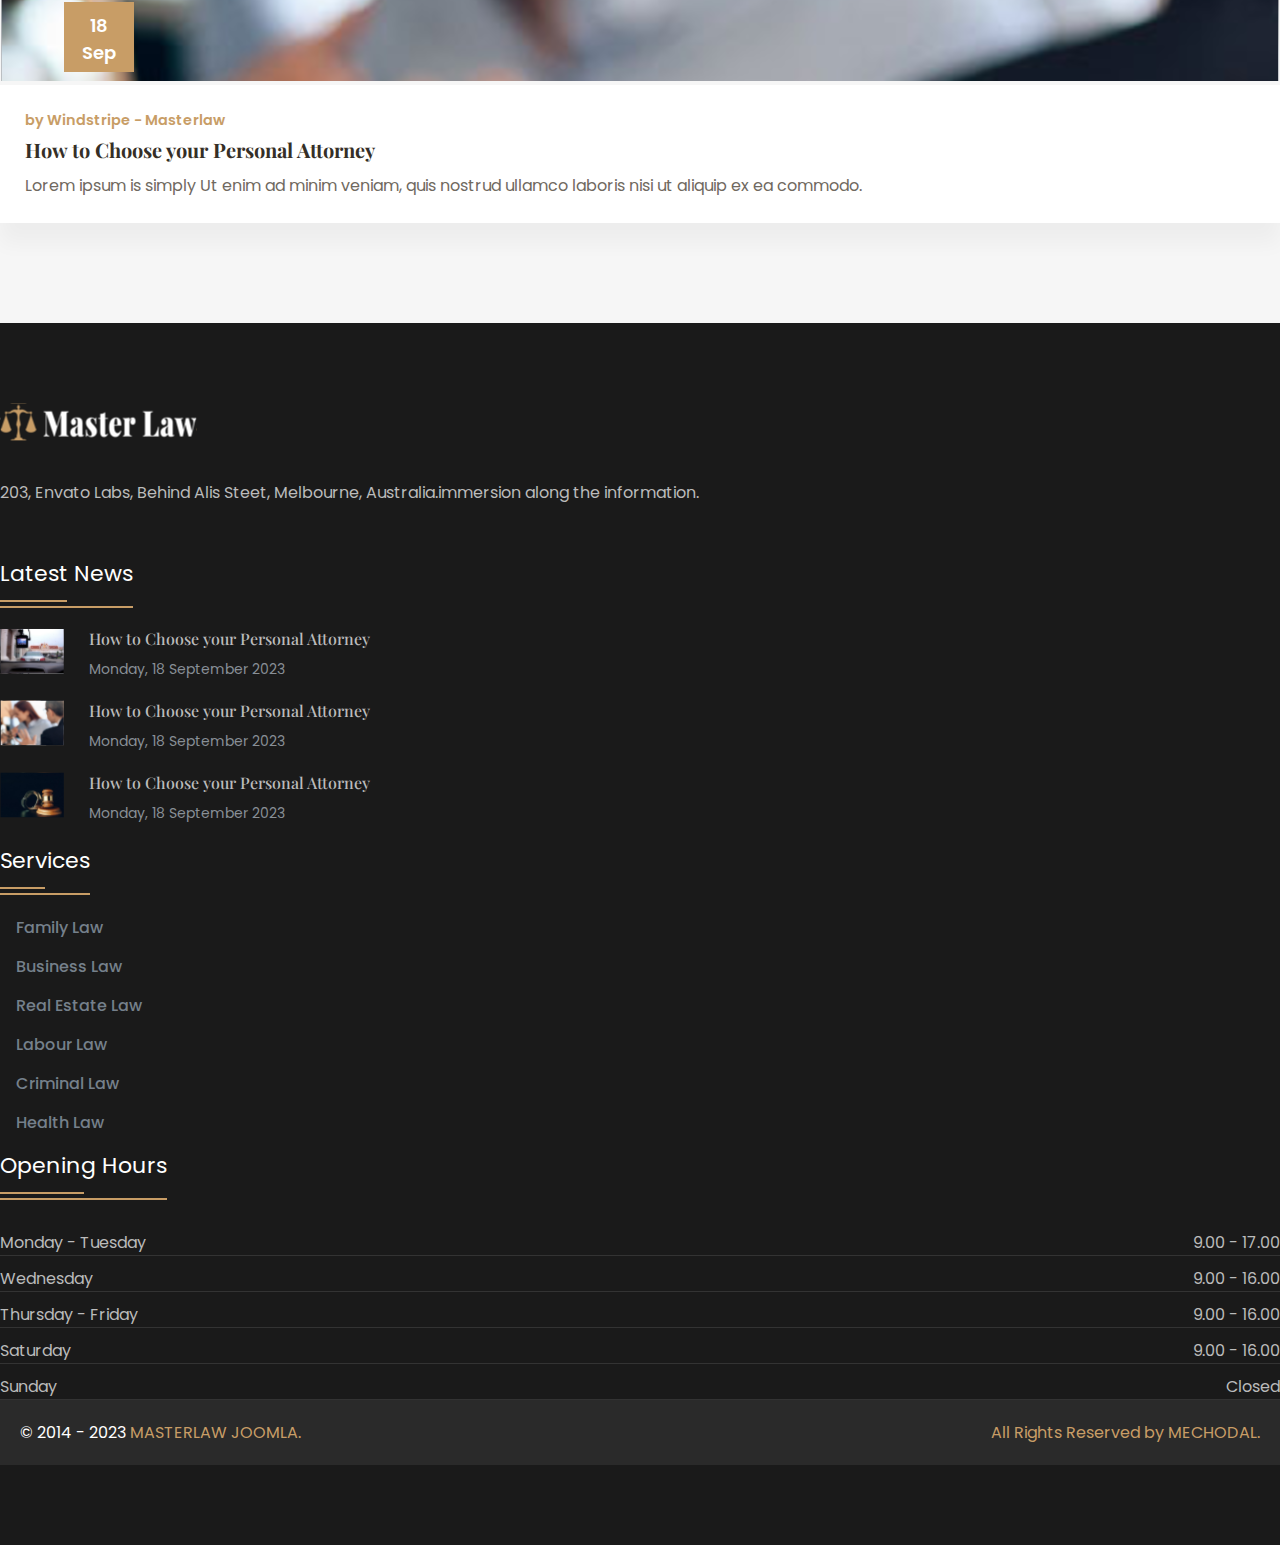
<file: News-grid.html>
<!DOCTYPE html>
<html lang="en">
<head>
    <meta charset="UTF-8">
    <meta http-equiv="X-UA-Compatible" content="IE=edge">
    <meta name="viewport" content="width=device-width, initial-scale=1.0">
    <title>Masterlaw - About</title>

    <!-- Favicon -->
    <link href="./assets/image/header-logo.svg" rel="shortcut icon" type="image/x-icon">
    <link href="./assets/image/header-logo.svg" rel="apple-touch-icon">

    <!-- Bootsatrep -->
    <link href="https://cdn.jsdelivr.net/npm/bootstrap@5.0.2/dist/css/bootstrap.min.css" rel="stylesheet" integrity="sha384-EVSTQN3/azprG1Anm3QDgpJLIm9Nao0Yz1ztcQTwFspd3yD65VohhpuuCOmLASjC" crossorigin="anonymous">
    <script src="https://cdn.jsdelivr.net/npm/bootstrap@5.0.2/dist/js/bootstrap.bundle.min.js" integrity="sha384-MrcW6ZMFYlzcLA8Nl+NtUVF0sA7MsXsP1UyJoMp4YLEuNSfAP+JcXn/tWtIaxVXM" crossorigin="anonymous"></script>

    <!-- Font Awsome -->
    <link rel="stylesheet" href="https://cdnjs.cloudflare.com/ajax/libs/font-awesome/6.4.0/css/all.min.css" integrity="sha512-iecdLmaskl7CVkqkXNQ/ZH/XLlvWZOJyj7Yy7tcenmpD1ypASozpmT/E0iPtmFIB46ZmdtAc9eNBvH0H/ZpiBw==" crossorigin="anonymous" referrerpolicy="no-referrer" />

    <!-- Google Font -->
    <link rel="preconnect" href="https://fonts.googleapis.com">
    <link rel="preconnect" href="https://fonts.gstatic.com" crossorigin>
    <link href="https://fonts.googleapis.com/css2?family=Poppins:ital,wght@0,100;0,200;0,300;0,400;0,500;0,600;0,700;0,800;0,900;1,100;1,200;1,300;1,400;1,500;1,600;1,700;1,800;1,900&display=swap" rel="stylesheet">
    <link rel="preconnect" href="https://fonts.googleapis.com">
    <link rel="preconnect" href="https://fonts.gstatic.com" crossorigin>
    <link href="https://fonts.googleapis.com/css2?family=Playfair+Display:ital,wght@0,400..900;1,400..900&display=swap" rel="stylesheet">

    <!-- owl Carousel css -->
    <link rel="stylesheet" href="https://owlcarousel2.github.io/OwlCarousel2/assets/owlcarousel/assets/owl.carousel.min.css">
    <link rel="stylesheet" href="https://owlcarousel2.github.io/OwlCarousel2/assets/owlcarousel/assets/owl.theme.default.min.css">
    
    <!-- Style Css -->
    <link rel="stylesheet" href="./assets/css/style.css">
 
</head>
<body>
    
     
    
    <!-- Header -->
    <div class="header-main d-sm-block d-none">
        <div class="container">
            <div class="call-sms">
                <div class="mail-sms">
                    <a href="#" class="btn"><i class="fa-solid fa-phone-flip"></i> Tel: +440-98-5298</a>
                    <a href="#" class="btn"><i class="fa-solid fa-envelope"></i>  mailto:info@example.com</a>
                    <a href="#" class="btn"><i class="fa-solid fa-location-dot"></i>  121 King Street, Melbourne</a>
                </div>
                <div class="social-icon">
                    <a href="#" class="btn"><i class="fa-brands fa-facebook"></i></a>
                    <a href="#" class="btn"><i class="fa-brands fa-twitter"></i></a>
                    <a href="#" class="btn"><i class="fa-brands fa-youtube"></i></a>
                    <a href="#" class="btn" class="btn">Make an Appointment</a>
                </div>
            </div>
        </div>
    </div>
    <nav class="navbar sticky-top navbar-expand-lg navbar-light bg-blue nav-shad">
        <div class="container">
            <a class="navbar-brand" href="index.html">
                <img src="./assets/image/header-logo.svg" class="img-fluid" alt="">
            </a>
            <button class="navbar-toggler" type="button" data-bs-toggle="collapse" data-bs-target="#navbarSupportedContent" aria-controls="navbarSupportedContent" aria-expanded="false" aria-label="Toggle navigation"><span class="navbar-toggler-icon"></span>   </button>
            <div class="collapse navbar-collapse justify-content-end" id="navbarSupportedContent">
                <ul class="navbar-nav sp-nav mb-2 mb-lg-0">
                    <li class="nav-item spl-nav-item ">
                        <a class="nav-link " href="./index.html" > Home </a>
                    </li>
                    <li class="nav-item spl-nav-item ">
                        <a class="nav-link " href="./about.html" > About </a>
                    </li>
                    <li class="nav-item">
                        <div class="dropdown spl-dropdown">
                            <a class="btn dropdown-toggle" type="button" id="dropdownMenuButton1" data-bs-toggle="dropdown" aria-expanded="false">
                              Page
                            </a>
                            <ul class="dropdown-menu spl-dropdown-menu" aria-labelledby="dropdownMenuButton1">
                              <li><a class="dropdown-item" href="./casegrid.html">Case Grid</a></li>
                              <li><a class="dropdown-item" href="./404.html">404 Page</a></li>
                              <li><a class="dropdown-item" href="./practice-area.html">Practice Area</a></li>
                              <li><a class="dropdown-item" href="./testimonial.html">Testimonials</a></li>
                            </ul>
                          </div>
                    </li> 
                    <li class="nav-item">
                        <div class="dropdown spl-dropdown">
                            <a class="btn dropdown-toggle" type="button" id="dropdownMenuButton1" data-bs-toggle="dropdown" aria-expanded="false">
                              Team
                            </a>
                            <ul class="dropdown-menu spl-dropdown-menu" aria-labelledby="dropdownMenuButton1">
                              <li><a class="dropdown-item" href="./team-grid.html">Team</a></li>
                            </ul>
                          </div>
                    </li>  
                    <li class="nav-item">
                        <div class="dropdown spl-dropdown">
                            <a class="btn dropdown-toggle" type="button" id="dropdownMenuButton1" data-bs-toggle="dropdown" aria-expanded="false">
                              Practice Area
                            </a>
                            <ul class="dropdown-menu spl-dropdown-menu" aria-labelledby="dropdownMenuButton1">
                              <li><a class="dropdown-item" href="./practice-area.html">Practice Area</a></li>
                            </ul>
                          </div>
                    </li>  
                    <li class="nav-item spl-nav-item ">
                        <a class="nav-link " href="./news-grid.html" > News</a>
                    </li>                     
                    <li class="nav-item spl-nav-item ">
                        <a class="nav-link " href="./contact.html" > Contact </a>
                    </li>
                </ul>
                
                <div class="header-main d-sm-none d-block">
                    <div class="container">
                        <div class="call-sms">
                            <div class="mail-sms">
                                <a href="#" class="btn"><i class="fa-solid fa-phone-flip"></i> Tel: +440-98-5298</a>
                                <a href="#" class="btn"><i class="fa-solid fa-envelope"></i>  mailto:info@example.com</a>
                                <a href="#" class="btn"><i class="fa-solid fa-location-dot"></i>  121 King Street, Melbourne</a>
                            </div>
                            <div class="social-icon">
                                <a href="#" class="btn d-none"><i class="fa-brands fa-facebook"></i></a>
                                <a href="#" class="btn d-none"><i class="fa-brands fa-twitter"></i></a>
                                <a href="#" class="btn d-none"><i class="fa-brands fa-youtube"></i></a>
                                <a href="#" class="btn" class="btn">Make an Appointment</a>
                            </div>
                        </div>
                    </div>
                </div>
            </div>
        </div>
    </nav>
    <!--End Header -->

    <section class="about-bg">
        <div class="container">
            <div class="about-text-first">
                <h3>News Grid</h3>
                <h4><a href="./index.html">Home  </a> <span>/</span><a href="#">Blog  </a><span>/</span> News Grid</h4>
            </div>
        </div>
    </section>

    <section class="py-120 all-page-bg">
        <div class="container">
            <div class="row ">
                <div class="col-lg-4 col-md-4 col-sm-6 col-12 mb-3">
                    <div class="news-main">
                        <div class="news-main-img">
                            <img src="./assets/image/news-main-first.svg" class="img-fluid">
                            <div class="news-date">
                                <h4>18 Sep</h4>
                            </div>
                        </div>
                        <a href="./news-details.html">
                            <div class="news-main-text">
                                <h3>by Windstripe - Masterlaw</h3>
                                <h4>How to Choose your Personal Attorney</h4>
                                <p>Lorem ipsum is simply Ut enim ad minim veniam, quis nostrud ullamco laboris nisi ut aliquip ex ea commodo.</p>
                            </div>
                        </a>
                    </div>
                </div>
                <div class="col-lg-4 col-md-4 col-sm-6 col-12 mb-3">
                    <div class="news-main">
                        <div class="news-main-img">
                            <img src="./assets/image/news-main-second.svg" class="img-fluid">
                            <div class="news-date">
                                <h4>18 Sep</h4>
                            </div>
                        </div>
                        <a href="./news-details.html">
                            <div class="news-main-text">
                                <h3>by Windstripe - Masterlaw</h3>
                                <h4>How to Choose your Personal Attorney</h4>
                                <p>Lorem ipsum is simply Ut enim ad minim veniam, quis nostrud ullamco laboris nisi ut aliquip ex ea commodo.</p>
                            </div>
                        </a>
                    </div>
                </div>
                <div class="col-lg-4 col-md-4 col-sm-6 col-12 mb-3">
                    <div class="news-main">
                        <div class="news-main-img">
                            <img src="./assets/image/news-main-third.svg" class="img-fluid">
                            <div class="news-date">
                                <h4>18 Sep</h4>
                            </div>
                        </div>
                        <a href="./news-details.html">
                            <div class="news-main-text">
                                <h3>by Windstripe - Masterlaw</h3>
                                <h4>How to Choose your Personal Attorney</h4>
                                <p>Lorem ipsum is simply Ut enim ad minim veniam, quis nostrud ullamco laboris nisi ut aliquip ex ea commodo.</p>
                            </div>
                        </a>
                    </div>
                </div>
            </div>
        </div>
    </section>


    <!--Footer section start-->
    <section class="py-80 pb-0">
        <div class="container">
            <div class="row">
                <div class="col-lg-3 col-md-3 col-sm-6 col-12">
                    <div class="footer-logo">
                        <img src="./assets/image/footer-logo.svg" class="img-fluid">
                    </div>
                    <div class="footer-txt">
                        <p>203, Envato Labs, Behind Alis Steet,
                            Melbourne, Australia.immersion
                            along the information.</p>
                    </div>
                    <div class="social-icon-footer">
                        <a href="#" class="btn "><i class="fa-brands fa-facebook"></i></a>
                        <a href="#" class="btn "><i class="fa-brands fa-twitter"></i></a>
                        <a href="#" class="btn "><i class="fa-brands fa-youtube"></i></a>
                        <a href="#" class="btn "><i class="fa-brands fa-instagram"></i></a>
                    </div>
                </div>
                <div class="col-lg-3 col-md-3 col-sm-6 col-12">
                    <div class="footer-heading footer-margin">
                        <h3>Latest News</h3>
                    </div>
                    <div class="newspost">
                        <div class="news-post-img">
                            <img src="./assets/image/news-post.svg" class="img-fluid">
                        </div>
                        <div class="newspost-details">
                            <h3>How to Choose your Personal Attorney</h3>
                            <h4>Monday, 18 September 2023</h4>
                        </div>
                    </div>
                    <div class="newspost">
                        <div class="news-post-img">
                            <img src="./assets/image/news-post-two.svg" class="img-fluid">
                        </div>
                        <div class="newspost-details">
                            <h3>How to Choose your Personal Attorney</h3>
                            <h4>Monday, 18 September 2023</h4>
                        </div>
                    </div>
                    <div class="newspost">
                        <div class="news-post-img">
                            <img src="./assets/image/news-post-three.svg" class="img-fluid">
                        </div>
                        <div class="newspost-details">
                            <h3>How to Choose your Personal Attorney</h3>
                            <h4>Monday, 18 September 2023</h4>
                        </div>
                    </div>
                </div>
                <div class="col-lg-3 col-md-3 col-sm-6 col-12">
                    <div class="footer-heading footer-margin">
                        <h3>Services</h3>
                    </div>
                    <div class="service-detail">
                        <a href="#"><span><i class="fa-solid fa-chevron-right"></i></span>Family Law</a>
                        <a href="#"><span><i class="fa-solid fa-chevron-right"></i></span>Business Law</a>
                        <a href="#"><span><i class="fa-solid fa-chevron-right"></i></span>Real Estate Law</a>
                        <a href="#"><span><i class="fa-solid fa-chevron-right"></i></span>Labour Law</a>
                        <a href="#"><span><i class="fa-solid fa-chevron-right"></i></span>Criminal Law</a>
                        <a href="#"><span><i class="fa-solid fa-chevron-right"></i></span>Health Law</a>
                    </div>
                </div>
                <div class="col-lg-3 col-md-3 col-sm-6 col-12">
                    <div class="footer-heading footer-margin">
                        <h3>Opening Hours</h3>
                    </div>
                    <div class="time-hours">
                        <h3 class="mt-0">Monday - Tuesday</h3>
                        <h3 class="mt-0">9.00 - 17.00</h3> 
                    </div>
                    <div class="time-hours">
                        <h3>Wednesday</h3>
                        <h3>9.00 - 16.00</h3>
                    </div>
                    <div class="time-hours">
                        <h3>Thursday - Friday</h3>
                        <h3>9.00 - 16.00</h3>
                    </div>
                    <div class="time-hours">
                        <h3>Saturday</h3>
                        <h3>9.00 - 16.00</h3>
                    </div>
                    <div class="time-hours">
                        <h3>Sunday</h3>
                        <h3>Closed</h3>
                    </div>
                </div>
            </div>
        </div>
        <div class="footer-end">
                <h4>© 2014 - 2023<span> <a href="#">MASTERLAW JOOMLA.</a></span></h4>
                <h4><span><a href="#">All Rights Reserved by MECHODAL.</a></span></h4>
        </div>
    </section>
    <!--Footer section End-->

    <!-- owl Carousel JS -->
    <script src="https://owlcarousel2.github.io/OwlCarousel2/assets/vendors/jquery.min.js"></script>
    <script src="https://owlcarousel2.github.io/OwlCarousel2/assets/owlcarousel/owl.carousel.js"></script>
    <script src="./assets/js/style.js"></script>

</body>
</html>
</file>
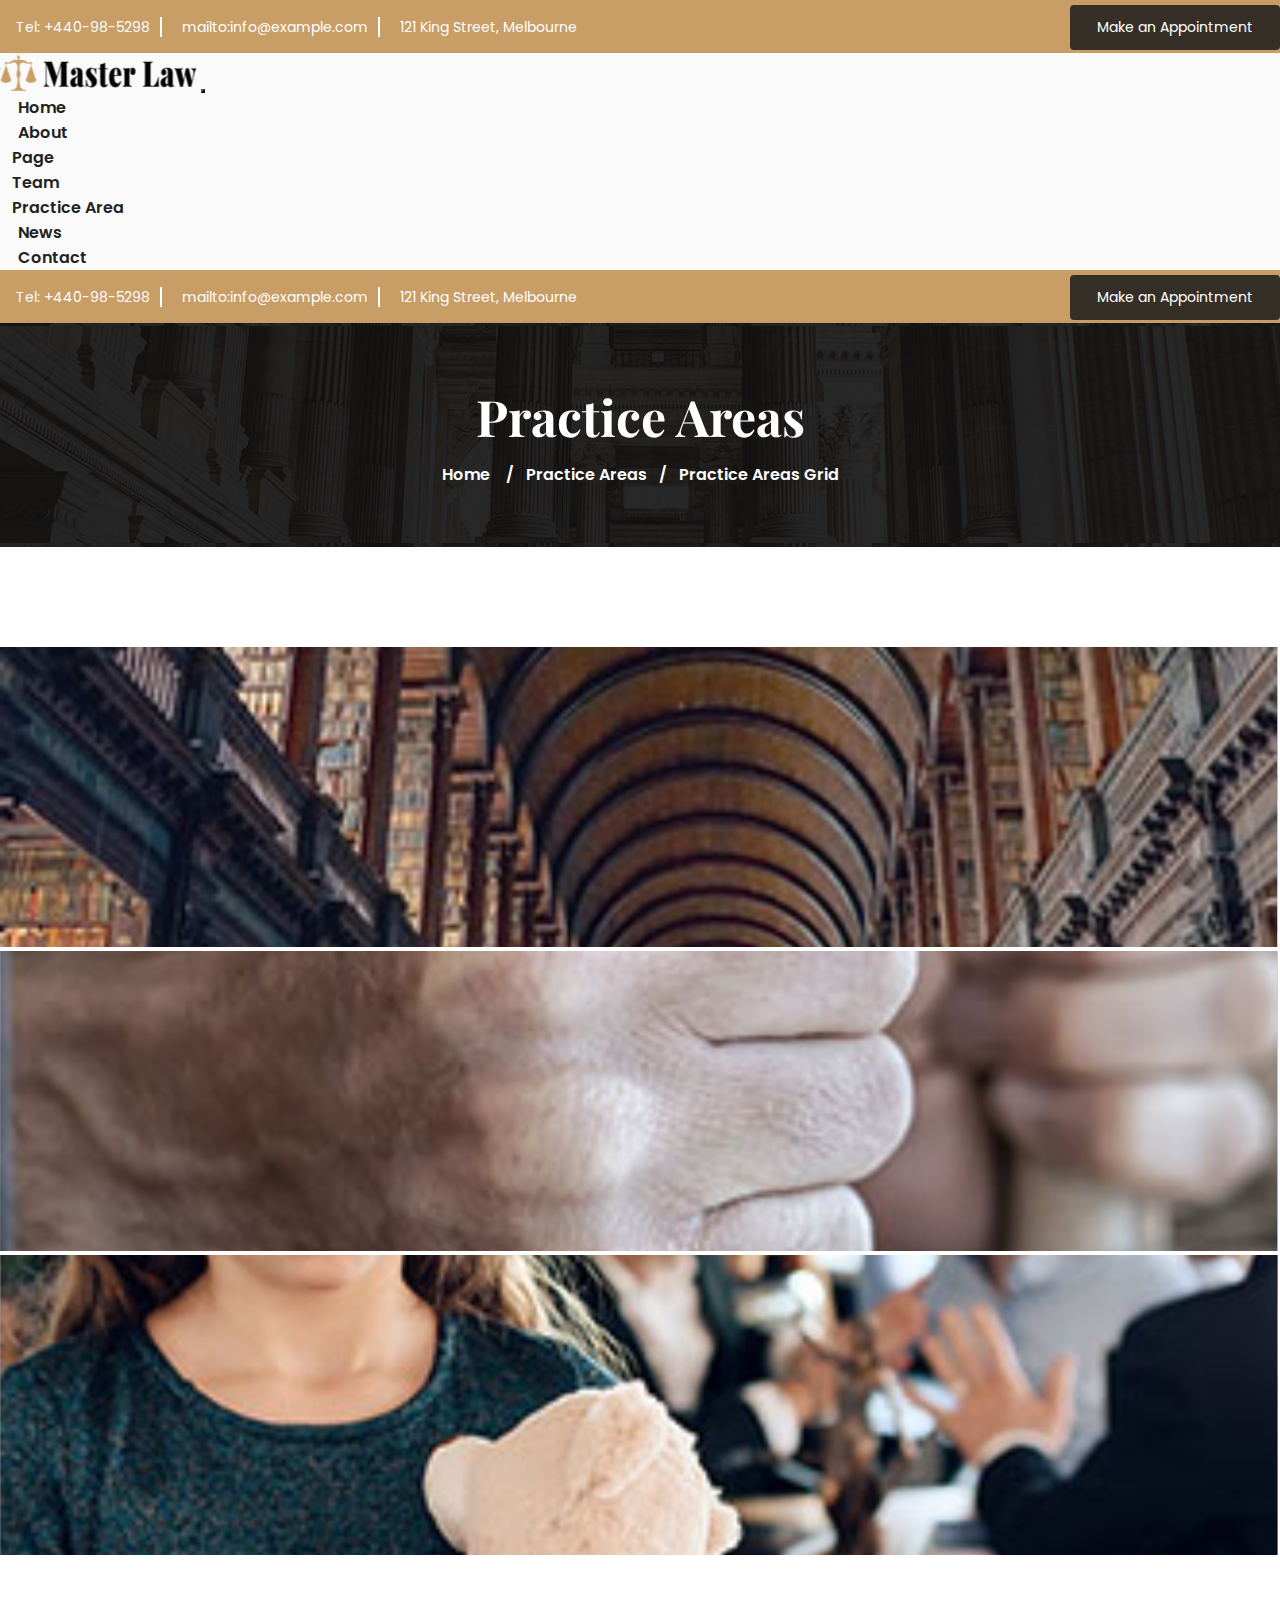
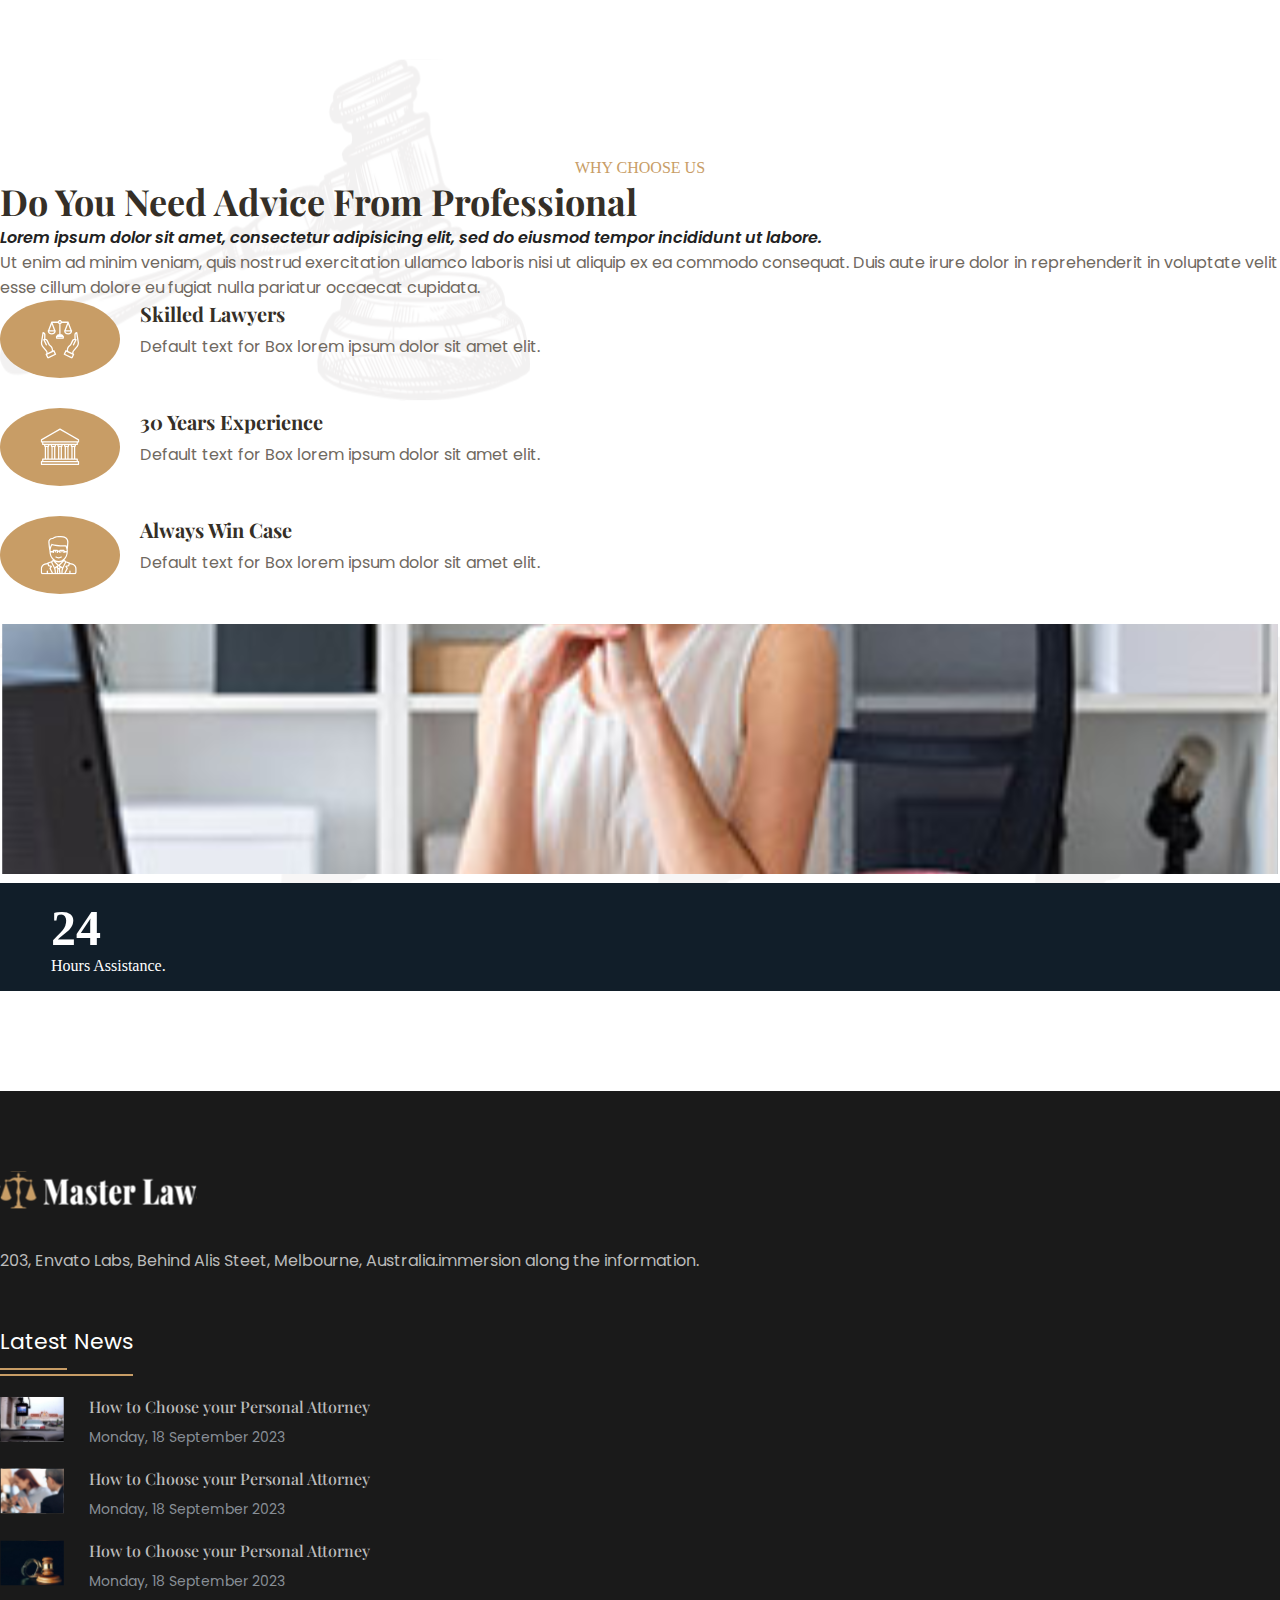
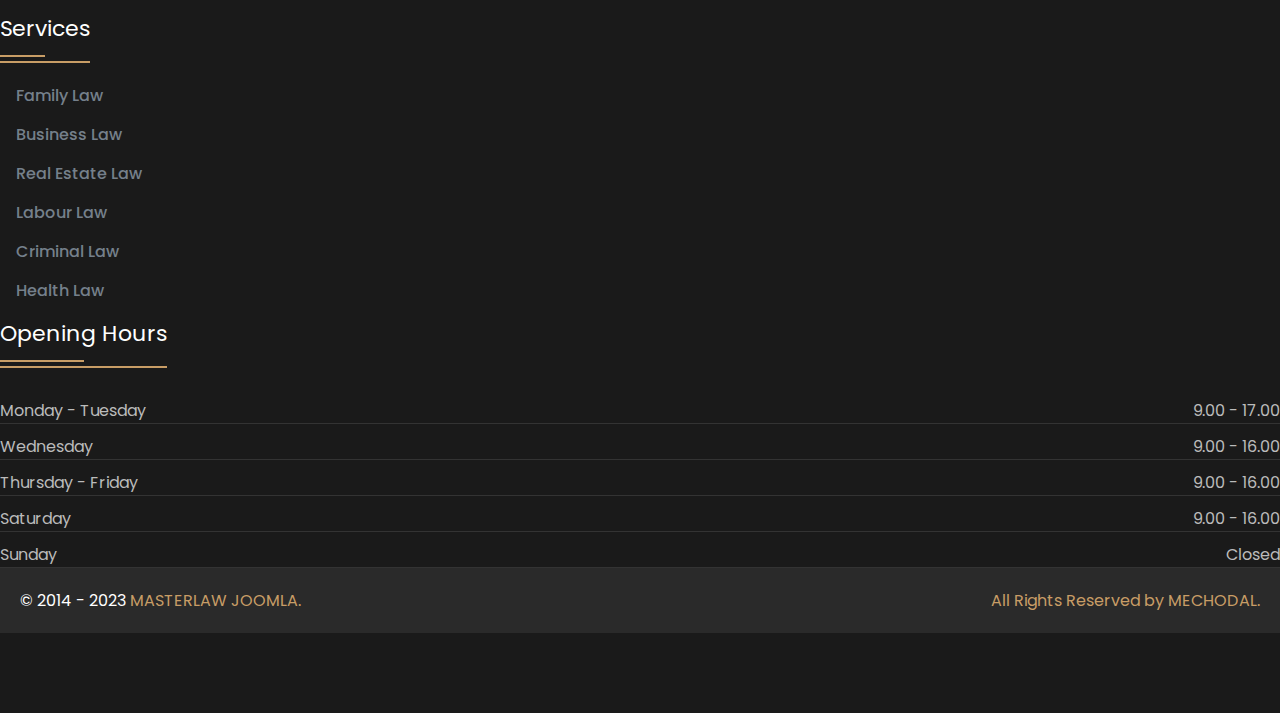
<file: Practice-area.html>
<!DOCTYPE html>
<html lang="en">
<head>
    <meta charset="UTF-8">
    <meta http-equiv="X-UA-Compatible" content="IE=edge">
    <meta name="viewport" content="width=device-width, initial-scale=1.0">
    <title>Masterlaw - About</title>

    <!-- Favicon -->
    <link href="./assets/image/header-logo.svg" rel="shortcut icon" type="image/x-icon">
    <link href="./assets/image/header-logo.svg" rel="apple-touch-icon">

    <!-- Bootsatrep -->
    <link href="https://cdn.jsdelivr.net/npm/bootstrap@5.0.2/dist/css/bootstrap.min.css" rel="stylesheet" integrity="sha384-EVSTQN3/azprG1Anm3QDgpJLIm9Nao0Yz1ztcQTwFspd3yD65VohhpuuCOmLASjC" crossorigin="anonymous">
    <script src="https://cdn.jsdelivr.net/npm/bootstrap@5.0.2/dist/js/bootstrap.bundle.min.js" integrity="sha384-MrcW6ZMFYlzcLA8Nl+NtUVF0sA7MsXsP1UyJoMp4YLEuNSfAP+JcXn/tWtIaxVXM" crossorigin="anonymous"></script>

    <!-- Font Awsome -->
    <link rel="stylesheet" href="https://cdnjs.cloudflare.com/ajax/libs/font-awesome/6.4.0/css/all.min.css" integrity="sha512-iecdLmaskl7CVkqkXNQ/ZH/XLlvWZOJyj7Yy7tcenmpD1ypASozpmT/E0iPtmFIB46ZmdtAc9eNBvH0H/ZpiBw==" crossorigin="anonymous" referrerpolicy="no-referrer" />

    <!-- Google Font -->
    <link rel="preconnect" href="https://fonts.googleapis.com">
    <link rel="preconnect" href="https://fonts.gstatic.com" crossorigin>
    <link href="https://fonts.googleapis.com/css2?family=Poppins:ital,wght@0,100;0,200;0,300;0,400;0,500;0,600;0,700;0,800;0,900;1,100;1,200;1,300;1,400;1,500;1,600;1,700;1,800;1,900&display=swap" rel="stylesheet">
    <link rel="preconnect" href="https://fonts.googleapis.com">
    <link rel="preconnect" href="https://fonts.gstatic.com" crossorigin>
    <link href="https://fonts.googleapis.com/css2?family=Playfair+Display:ital,wght@0,400..900;1,400..900&display=swap" rel="stylesheet">

    <!-- owl Carousel css -->
    <link rel="stylesheet" href="https://owlcarousel2.github.io/OwlCarousel2/assets/owlcarousel/assets/owl.carousel.min.css">
    <link rel="stylesheet" href="https://owlcarousel2.github.io/OwlCarousel2/assets/owlcarousel/assets/owl.theme.default.min.css">
    
    <!-- Style Css -->
    <link rel="stylesheet" href="./assets/css/style.css">
 
</head>
<body>
    
     
    
    <!-- Header -->
    <div class="header-main d-sm-block d-none">
        <div class="container">
            <div class="call-sms">
                <div class="mail-sms">
                    <a href="#" class="btn"><i class="fa-solid fa-phone-flip"></i> Tel: +440-98-5298</a>
                    <a href="#" class="btn"><i class="fa-solid fa-envelope"></i>  mailto:info@example.com</a>
                    <a href="#" class="btn"><i class="fa-solid fa-location-dot"></i>  121 King Street, Melbourne</a>
                </div>
                <div class="social-icon">
                    <a href="#" class="btn"><i class="fa-brands fa-facebook"></i></a>
                    <a href="#" class="btn"><i class="fa-brands fa-twitter"></i></a>
                    <a href="#" class="btn"><i class="fa-brands fa-youtube"></i></a>
                    <a href="#" class="btn" class="btn">Make an Appointment</a>
                </div>
            </div>
        </div>
    </div>
    <nav class="navbar sticky-top navbar-expand-lg navbar-light bg-blue nav-shad">
        <div class="container">
            <a class="navbar-brand" href="index.html">
                <img src="./assets/image/header-logo.svg" class="img-fluid" alt="">
            </a>
            <button class="navbar-toggler" type="button" data-bs-toggle="collapse" data-bs-target="#navbarSupportedContent" aria-controls="navbarSupportedContent" aria-expanded="false" aria-label="Toggle navigation"><span class="navbar-toggler-icon"></span>   </button>
            <div class="collapse navbar-collapse justify-content-end" id="navbarSupportedContent">
                <ul class="navbar-nav sp-nav mb-2 mb-lg-0">
                    <li class="nav-item spl-nav-item ">
                        <a class="nav-link " href="./index.html" > Home </a>
                    </li>
                    <li class="nav-item spl-nav-item ">
                        <a class="nav-link " href="./about.html" > About </a>
                    </li>
                    <li class="nav-item">
                        <div class="dropdown spl-dropdown">
                            <a class="btn dropdown-toggle" type="button" id="dropdownMenuButton1" data-bs-toggle="dropdown" aria-expanded="false">
                              Page
                            </a>
                            <ul class="dropdown-menu spl-dropdown-menu" aria-labelledby="dropdownMenuButton1">
                              <li><a class="dropdown-item" href="./casegrid.html">Case Grid</a></li>
                              <li><a class="dropdown-item" href="./404.html">404 Page</a></li>
                              <li><a class="dropdown-item" href="./practice-area.html">Practice Area</a></li>
                              <li><a class="dropdown-item" href="./testimonial.html">Testimonials</a></li>
                            </ul>
                          </div>
                    </li> 
                    <li class="nav-item">
                        <div class="dropdown spl-dropdown">
                            <a class="btn dropdown-toggle" type="button" id="dropdownMenuButton1" data-bs-toggle="dropdown" aria-expanded="false">
                              Team
                            </a>
                            <ul class="dropdown-menu spl-dropdown-menu" aria-labelledby="dropdownMenuButton1">
                              <li><a class="dropdown-item" href="./team-grid.html">Team</a></li>
                            </ul>
                          </div>
                    </li>  
                    <li class="nav-item">
                        <div class="dropdown spl-dropdown">
                            <a class="btn dropdown-toggle" type="button" id="dropdownMenuButton1" data-bs-toggle="dropdown" aria-expanded="false">
                              Practice Area
                            </a>
                            <ul class="dropdown-menu spl-dropdown-menu" aria-labelledby="dropdownMenuButton1">
                              <li><a class="dropdown-item" href="./practice-area.html">Practice Area</a></li>
                            </ul>
                          </div>
                    </li>  
                    <li class="nav-item spl-nav-item ">
                        <a class="nav-link " href="./news-grid.html" > News</a>
                    </li>                     
                    <li class="nav-item spl-nav-item ">
                        <a class="nav-link " href="./contact.html" > Contact </a>
                    </li>
                </ul>
                
                <div class="header-main d-sm-none d-block">
                    <div class="container">
                        <div class="call-sms">
                            <div class="mail-sms">
                                <a href="#" class="btn"><i class="fa-solid fa-phone-flip"></i> Tel: +440-98-5298</a>
                                <a href="#" class="btn"><i class="fa-solid fa-envelope"></i>  mailto:info@example.com</a>
                                <a href="#" class="btn"><i class="fa-solid fa-location-dot"></i>  121 King Street, Melbourne</a>
                            </div>
                            <div class="social-icon">
                                <a href="#" class="btn d-none"><i class="fa-brands fa-facebook"></i></a>
                                <a href="#" class="btn d-none"><i class="fa-brands fa-twitter"></i></a>
                                <a href="#" class="btn d-none"><i class="fa-brands fa-youtube"></i></a>
                                <a href="#" class="btn" class="btn">Make an Appointment</a>
                            </div>
                        </div>
                    </div>
                </div>
            </div>
        </div>
    </nav>
    <!--End Header -->

    <section class="about-bg">
        <div class="container">
            <div class="about-text-first">
                <h3>Practice Areas                </h3>
                <h4><a href="./index.html">Home  </a> <span>/</span><a href="#">Practice Areas</a><span>/</span>Practice Areas Grid </h4>
            </div>
        </div>
    </section>

    <section class="py-120">
        <div class="container">
            <div class="row">
                <div class="col-lg-4 col-md-6 col-sm-6 col-12 mb-3 ">
                        <a href="./practice-details.html">
                        <div class="hover-bg">
                            <img src="./assets/image/hoverone.svg" class="img-fluid">
                            <div class="expert-advice-two">
                                <div class="expert-icon">
                                    <img src="./assets/image/expert-icon.svg" class="img-fluid" alt="">
                                </div>
                                <h3 class="text-white">Expert Advice</h3>
                                <p class="text-white">Positive ballpark value add beta test close Pellentesque sit amet velit tellus. Sed vestibulum.</p>
                            </div>
                        </div>
                    </a>
                    </div>
                <div class="col-lg-4 col-md-6 col-sm-6 col-12 mb-3 ">
                    <a href="./practice-details.html">
                    <div class="hover-bg">
                        <img src="./assets/image/expert-icon-two.svg" class="img-fluid">
                        <div class="expert-advice-two">
                            <div class="expert-icon">
                                <img src="./assets/image/expert-icon.svg" class="img-fluid" alt="">
                            </div>
                            <h3 class="text-white">Expert Advice</h3>
                            <p class="text-white">Positive ballpark value add beta test close Pellentesque sit amet velit tellus. Sed vestibulum.</p>
                        </div>
                    </div>
                    </a>
                </div>
                <div class="col-lg-4 col-md-6 col-sm-6 col-12 mb-3 ">
                    <a href="./practice-details.html">
                    <div class="hover-bg">
                        <img src="./assets/image/expert-icon-three.svg" class="img-fluid">
                        <div class="expert-advice-two">
                            <div class="expert-icon">
                                <img src="./assets/image/expert-icon.svg" class="img-fluid" alt="">
                            </div>
                            <h3 class="text-white">Expert Advice</h3>
                            <p class="text-white">Positive ballpark value add beta test close Pellentesque sit amet velit tellus. Sed vestibulum.</p>
                        </div>
                    </div>
                    </a>
                </div>
            </div>
        </div>
    </section>

    <section class="py-120 pt-0 advice-bg">
        <div class="container">
            <div class="row">
                <div class="col-4 col-md-4 col-12">
                    <div class="home-heading">
                        <h3 class="text-start">Why Choose Us</h3>
                        <h2 class="text-start">Do You Need Advice From Professional</h2>
                        <h4>Lorem ipsum dolor sit amet, consectetur adipisicing elit, sed do
                            eiusmod tempor incididunt ut labore.</h4>
                        <p>Ut enim ad minim veniam, quis nostrud exercitation ullamco
                            laboris nisi ut aliquip ex ea commodo consequat. Duis aute irure
                            dolor in reprehenderit in voluptate velit esse cillum dolore eu
                            fugiat nulla pariatur occaecat cupidata.</p>
                    </div>
                </div>
                <div class="col-4 col-md-4 col-12">
                    <div class="skill-all">
                        <div class="skil-icon">
                            <img src="./assets/image/skill-one.svg" class="img-fluid" alt="">
                        </div>
                        <div class="skill-icon-text">
                            <h3>Skilled Lawyers</h3>
                            <p>Default text for Box lorem ipsum dolor sit amet elit.</p>
                        </div>
                    </div>
                    <div class="skill-all">
                        <div class="skil-icon">
                            <img src="./assets/image/skill-two.svg" class="img-fluid" alt="">
                        </div>
                        <div class="skill-icon-text">
                            <h3>30 Years Experience</h3>
                            <p>Default text for Box lorem ipsum dolor sit amet elit.</p>
                        </div>
                    </div>
                    <div class="skill-all">
                        <div class="skil-icon">
                            <img src="./assets/image/skill-three.svg" class="img-fluid" alt="">
                        </div>
                        <div class="skill-icon-text">
                            <h3>Always Win Case</h3>
                            <p>Default text for Box lorem ipsum dolor sit amet elit.</p>
                        </div>
                    </div>
                </div>
                <div class="col-4 col-md-4 col-12 practice-bg">
                    <div class="advice-section-img">
                        <img src="./assets/image/advice-section.svg" class="img-fluid">
                    </div>
                    <div class="clock-advice">
                        <div class="clock-icon">
                            <i class="fa-regular fa-clock"></i>
                        </div>
                        <div class="clock-icon-text">
                            <h3>24</h3>
                            <p>Hours Assistance.</p>
                        </div>
                    </div>
                </div>
            </div>
        </div>
    </section>

    <!--Footer section start-->
    <section class="py-80 pb-0">
        <div class="container">
            <div class="row">
                <div class="col-lg-3 col-md-3 col-sm-6 col-12">
                    <div class="footer-logo">
                        <img src="./assets/image/footer-logo.svg" class="img-fluid">
                    </div>
                    <div class="footer-txt">
                        <p>203, Envato Labs, Behind Alis Steet,
                            Melbourne, Australia.immersion
                            along the information.</p>
                    </div>
                    <div class="social-icon-footer">
                        <a href="#" class="btn "><i class="fa-brands fa-facebook"></i></a>
                        <a href="#" class="btn "><i class="fa-brands fa-twitter"></i></a>
                        <a href="#" class="btn "><i class="fa-brands fa-youtube"></i></a>
                        <a href="#" class="btn "><i class="fa-brands fa-instagram"></i></a>
                    </div>
                </div>
                <div class="col-lg-3 col-md-3 col-sm-6 col-12">
                    <div class="footer-heading footer-margin">
                        <h3>Latest News</h3>
                    </div>
                    <div class="newspost">
                        <div class="news-post-img">
                            <img src="./assets/image/news-post.svg" class="img-fluid">
                        </div>
                        <div class="newspost-details">
                            <h3>How to Choose your Personal Attorney</h3>
                            <h4>Monday, 18 September 2023</h4>
                        </div>
                    </div>
                    <div class="newspost">
                        <div class="news-post-img">
                            <img src="./assets/image/news-post-two.svg" class="img-fluid">
                        </div>
                        <div class="newspost-details">
                            <h3>How to Choose your Personal Attorney</h3>
                            <h4>Monday, 18 September 2023</h4>
                        </div>
                    </div>
                    <div class="newspost">
                        <div class="news-post-img">
                            <img src="./assets/image/news-post-three.svg" class="img-fluid">
                        </div>
                        <div class="newspost-details">
                            <h3>How to Choose your Personal Attorney</h3>
                            <h4>Monday, 18 September 2023</h4>
                        </div>
                    </div>
                </div>
                <div class="col-lg-3 col-md-3 col-sm-6 col-12">
                    <div class="footer-heading footer-margin">
                        <h3>Services</h3>
                    </div>
                    <div class="service-detail">
                        <a href="#"><span><i class="fa-solid fa-chevron-right"></i></span>Family Law</a>
                        <a href="#"><span><i class="fa-solid fa-chevron-right"></i></span>Business Law</a>
                        <a href="#"><span><i class="fa-solid fa-chevron-right"></i></span>Real Estate Law</a>
                        <a href="#"><span><i class="fa-solid fa-chevron-right"></i></span>Labour Law</a>
                        <a href="#"><span><i class="fa-solid fa-chevron-right"></i></span>Criminal Law</a>
                        <a href="#"><span><i class="fa-solid fa-chevron-right"></i></span>Health Law</a>
                    </div>
                </div>
                <div class="col-lg-3 col-md-3 col-sm-6 col-12">
                    <div class="footer-heading footer-margin">
                        <h3>Opening Hours</h3>
                    </div>
                    <div class="time-hours">
                        <h3 class="mt-0">Monday - Tuesday</h3>
                        <h3 class="mt-0">9.00 - 17.00</h3> 
                    </div>
                    <div class="time-hours">
                        <h3>Wednesday</h3>
                        <h3>9.00 - 16.00</h3>
                    </div>
                    <div class="time-hours">
                        <h3>Thursday - Friday</h3>
                        <h3>9.00 - 16.00</h3>
                    </div>
                    <div class="time-hours">
                        <h3>Saturday</h3>
                        <h3>9.00 - 16.00</h3>
                    </div>
                    <div class="time-hours">
                        <h3>Sunday</h3>
                        <h3>Closed</h3>
                    </div>
                </div>
            </div>
        </div>
        <div class="footer-end">
                <h4>© 2014 - 2023<span> <a href="#">MASTERLAW JOOMLA.</a></span></h4>
                <h4><span><a href="#">All Rights Reserved by MECHODAL.</a></span></h4>
        </div>
    </section>
    <!--Footer section End-->

    <!-- owl Carousel JS -->
    <script src="https://owlcarousel2.github.io/OwlCarousel2/assets/vendors/jquery.min.js"></script>
    <script src="https://owlcarousel2.github.io/OwlCarousel2/assets/owlcarousel/owl.carousel.js"></script>
    <script src="./assets/js/style.js"></script>

</body>
</html>
</file>
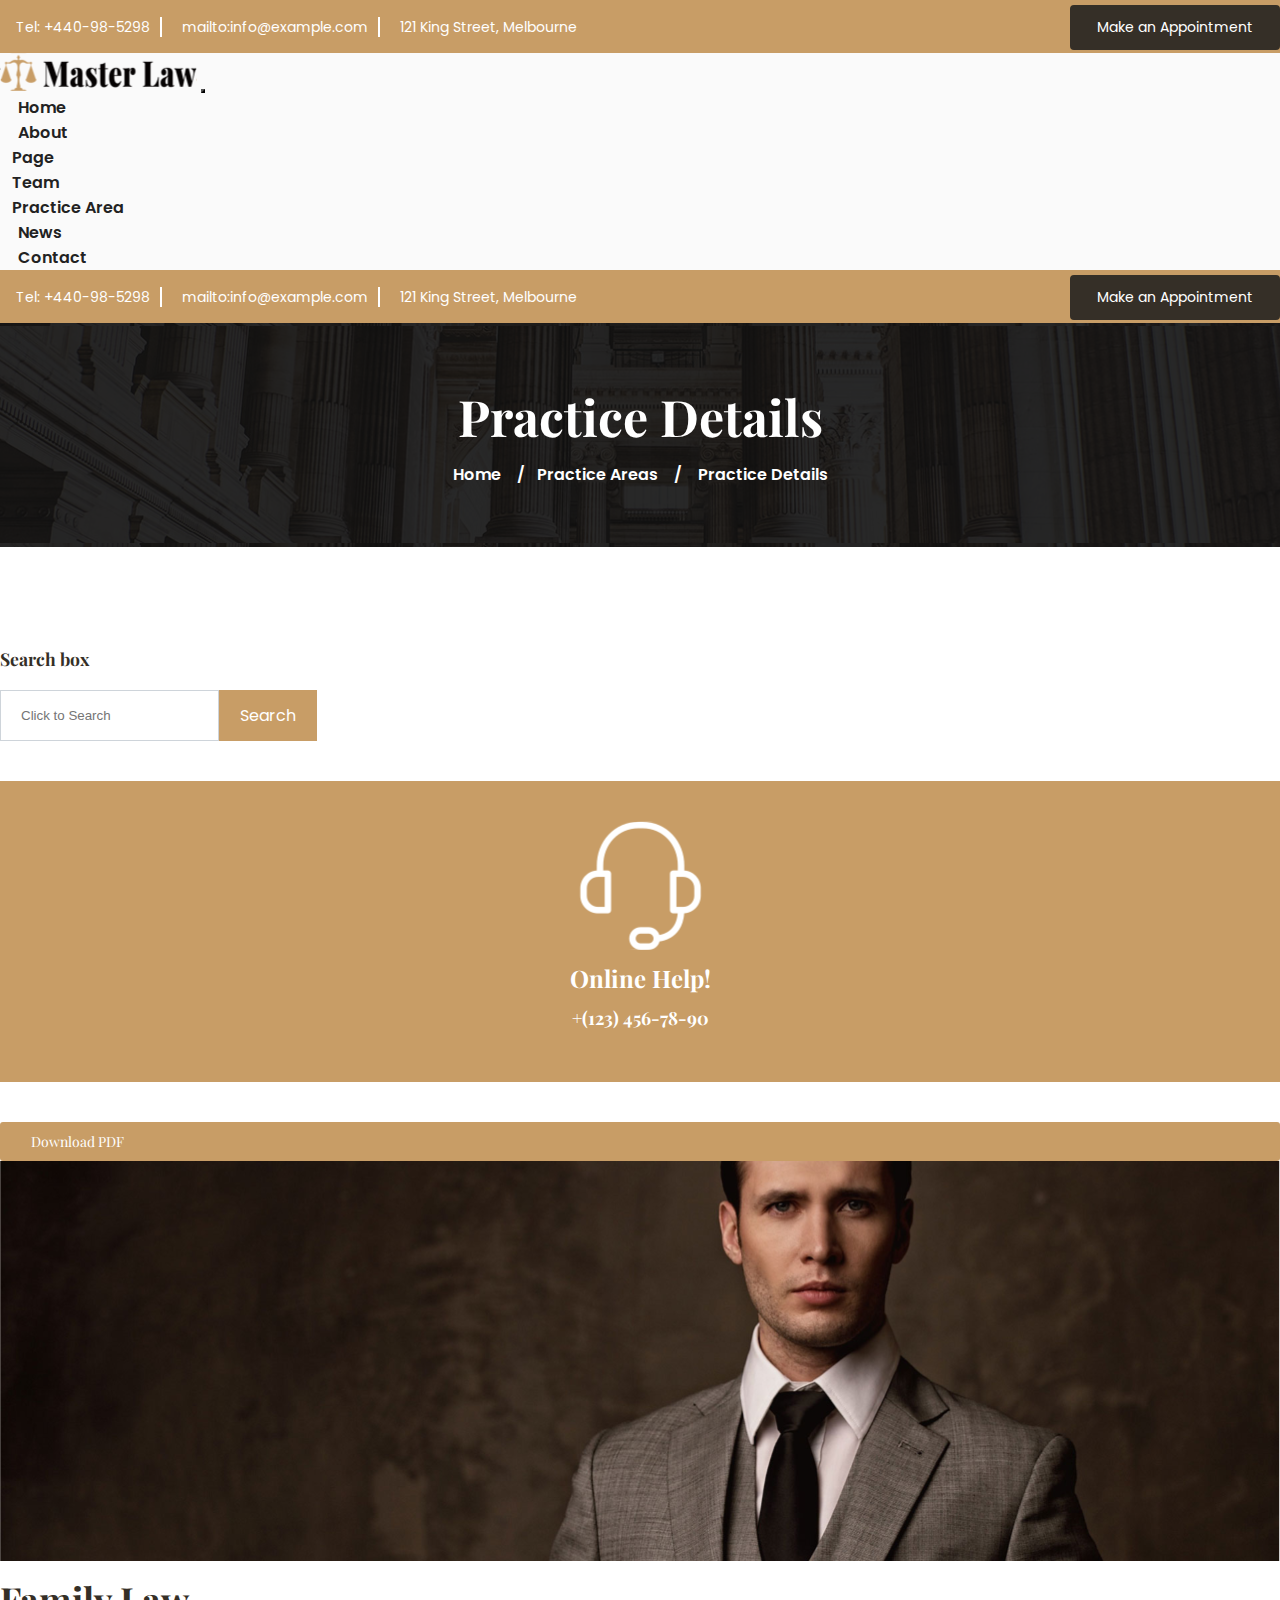
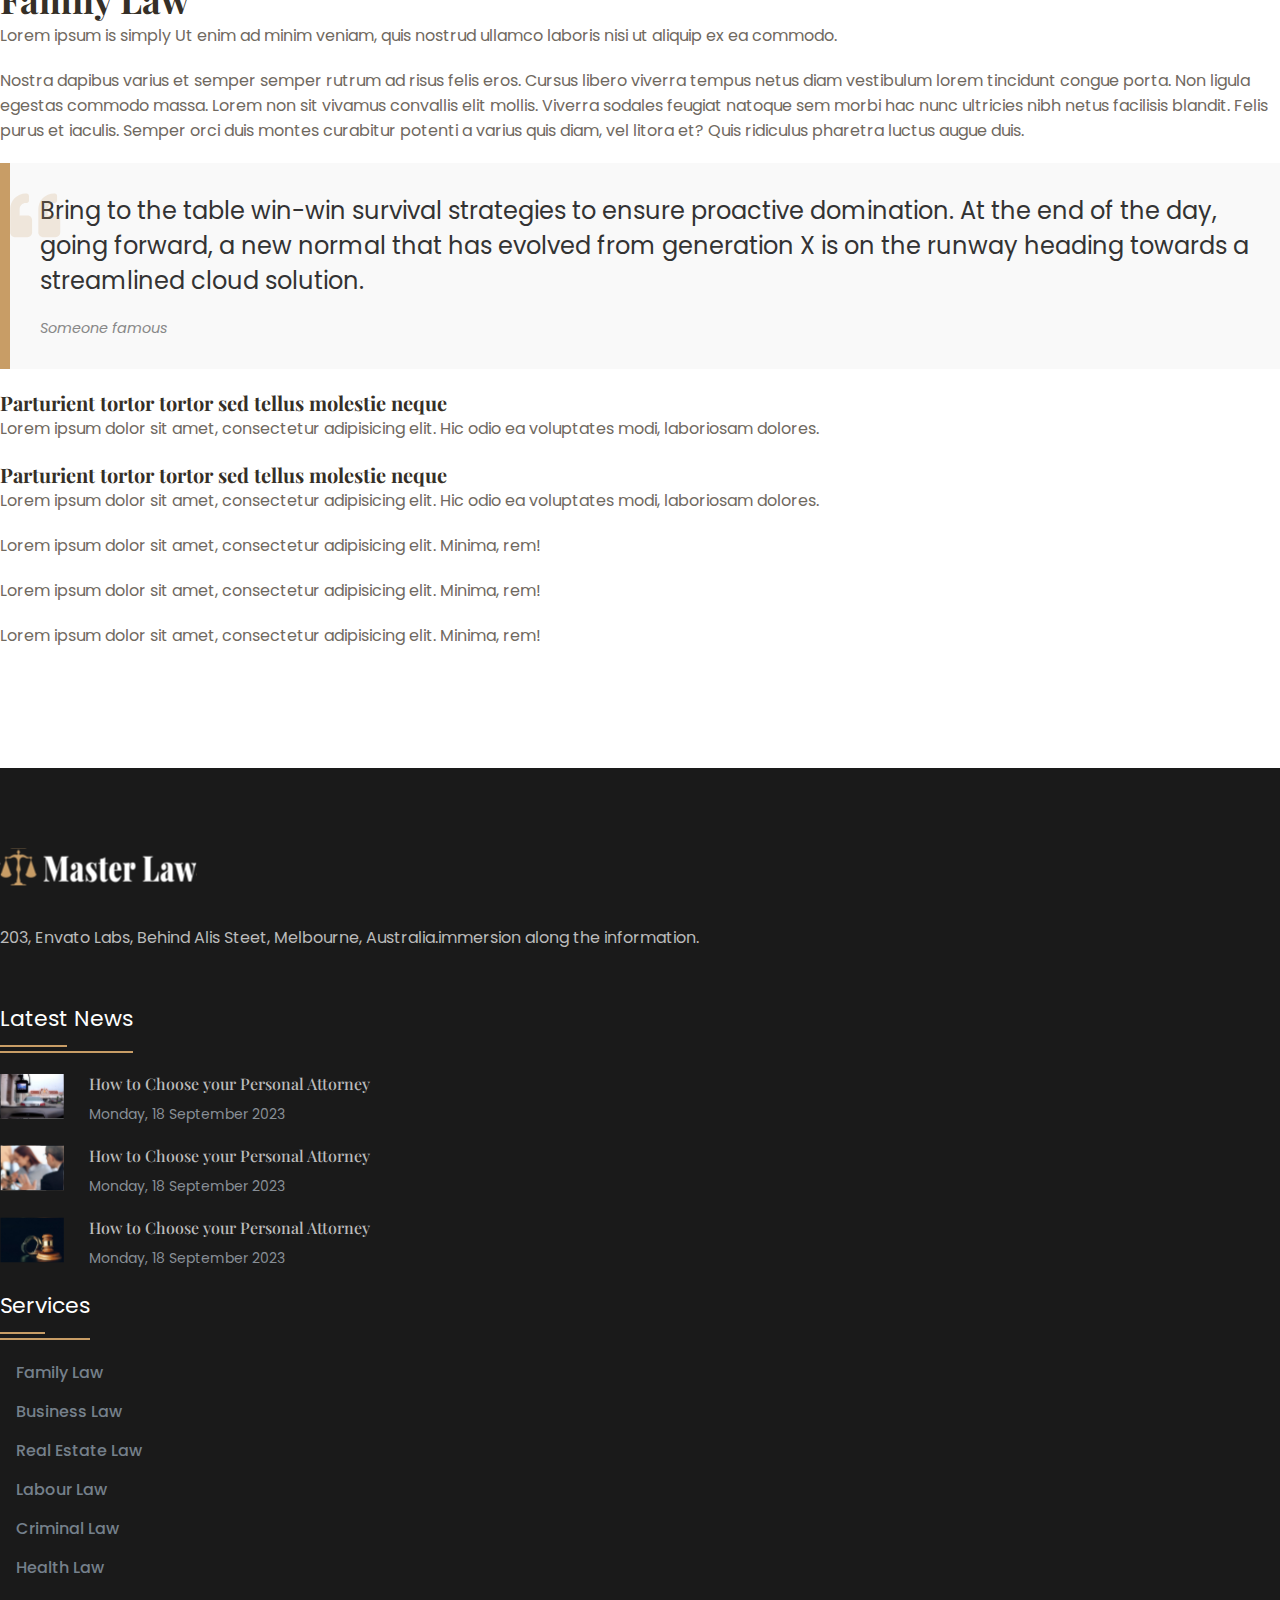
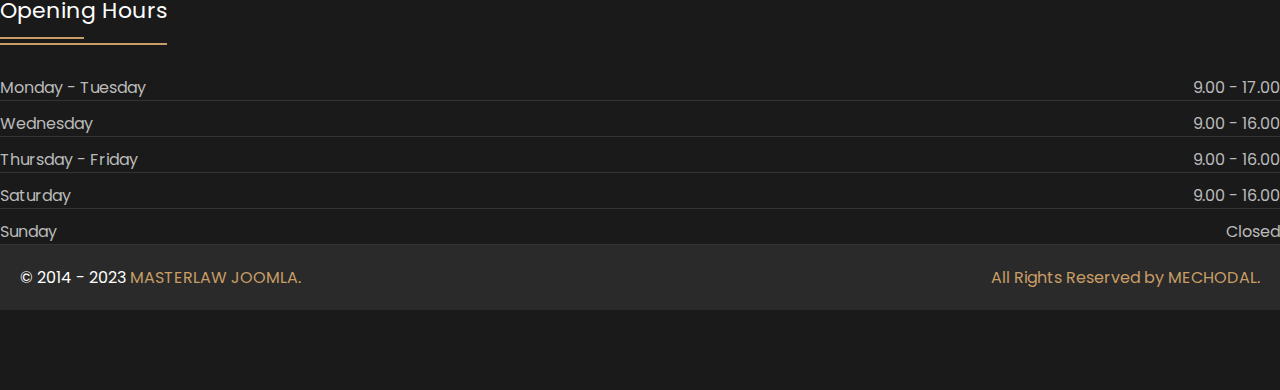
<file: Practice-details.html>
<!DOCTYPE html>
<html lang="en">
<head>
    <meta charset="UTF-8">
    <meta http-equiv="X-UA-Compatible" content="IE=edge">
    <meta name="viewport" content="width=device-width, initial-scale=1.0">
    <title>Masterlaw - About</title>

    <!-- Favicon -->
    <link href="./assets/image/header-logo.svg" rel="shortcut icon" type="image/x-icon">
    <link href="./assets/image/header-logo.svg" rel="apple-touch-icon">

    <!-- Bootsatrep -->
    <link href="https://cdn.jsdelivr.net/npm/bootstrap@5.0.2/dist/css/bootstrap.min.css" rel="stylesheet" integrity="sha384-EVSTQN3/azprG1Anm3QDgpJLIm9Nao0Yz1ztcQTwFspd3yD65VohhpuuCOmLASjC" crossorigin="anonymous">
    <script src="https://cdn.jsdelivr.net/npm/bootstrap@5.0.2/dist/js/bootstrap.bundle.min.js" integrity="sha384-MrcW6ZMFYlzcLA8Nl+NtUVF0sA7MsXsP1UyJoMp4YLEuNSfAP+JcXn/tWtIaxVXM" crossorigin="anonymous"></script>

    <!-- Font Awsome -->
    <link rel="stylesheet" href="https://cdnjs.cloudflare.com/ajax/libs/font-awesome/6.4.0/css/all.min.css" integrity="sha512-iecdLmaskl7CVkqkXNQ/ZH/XLlvWZOJyj7Yy7tcenmpD1ypASozpmT/E0iPtmFIB46ZmdtAc9eNBvH0H/ZpiBw==" crossorigin="anonymous" referrerpolicy="no-referrer" />

    <!-- Google Font -->
    <link rel="preconnect" href="https://fonts.googleapis.com">
    <link rel="preconnect" href="https://fonts.gstatic.com" crossorigin>
    <link href="https://fonts.googleapis.com/css2?family=Poppins:ital,wght@0,100;0,200;0,300;0,400;0,500;0,600;0,700;0,800;0,900;1,100;1,200;1,300;1,400;1,500;1,600;1,700;1,800;1,900&display=swap" rel="stylesheet">
    <link rel="preconnect" href="https://fonts.googleapis.com">
    <link rel="preconnect" href="https://fonts.gstatic.com" crossorigin>
    <link href="https://fonts.googleapis.com/css2?family=Playfair+Display:ital,wght@0,400..900;1,400..900&display=swap" rel="stylesheet">

    <!-- owl Carousel css -->
    <link rel="stylesheet" href="https://owlcarousel2.github.io/OwlCarousel2/assets/owlcarousel/assets/owl.carousel.min.css">
    <link rel="stylesheet" href="https://owlcarousel2.github.io/OwlCarousel2/assets/owlcarousel/assets/owl.theme.default.min.css">
    
    <!-- Style Css -->
    <link rel="stylesheet" href="./assets/css/style.css">
 
</head>
<body>
    
     
    
    <!-- Header -->
    <div class="header-main d-sm-block d-none">
        <div class="container">
            <div class="call-sms">
                <div class="mail-sms">
                    <a href="#" class="btn"><i class="fa-solid fa-phone-flip"></i> Tel: +440-98-5298</a>
                    <a href="#" class="btn"><i class="fa-solid fa-envelope"></i>  mailto:info@example.com</a>
                    <a href="#" class="btn"><i class="fa-solid fa-location-dot"></i>  121 King Street, Melbourne</a>
                </div>
                <div class="social-icon">
                    <a href="#" class="btn"><i class="fa-brands fa-facebook"></i></a>
                    <a href="#" class="btn"><i class="fa-brands fa-twitter"></i></a>
                    <a href="#" class="btn"><i class="fa-brands fa-youtube"></i></a>
                    <a href="#" class="btn" class="btn">Make an Appointment</a>
                </div>
            </div>
        </div>
    </div>
    <nav class="navbar sticky-top navbar-expand-lg navbar-light bg-blue nav-shad">
        <div class="container">
            <a class="navbar-brand" href="index.html">
                <img src="./assets/image/header-logo.svg" class="img-fluid" alt="">
            </a>
            <button class="navbar-toggler" type="button" data-bs-toggle="collapse" data-bs-target="#navbarSupportedContent" aria-controls="navbarSupportedContent" aria-expanded="false" aria-label="Toggle navigation"><span class="navbar-toggler-icon"></span>   </button>
            <div class="collapse navbar-collapse justify-content-end" id="navbarSupportedContent">
                <ul class="navbar-nav sp-nav mb-2 mb-lg-0">
                    <li class="nav-item spl-nav-item ">
                        <a class="nav-link " href="./index.html" > Home </a>
                    </li>
                    <li class="nav-item spl-nav-item ">
                        <a class="nav-link " href="./about.html" > About </a>
                    </li>
                    <li class="nav-item">
                        <div class="dropdown spl-dropdown">
                            <a class="btn dropdown-toggle" type="button" id="dropdownMenuButton1" data-bs-toggle="dropdown" aria-expanded="false">
                              Page
                            </a>
                            <ul class="dropdown-menu spl-dropdown-menu" aria-labelledby="dropdownMenuButton1">
                              <li><a class="dropdown-item" href="./casegrid.html">Case Grid</a></li>
                              <li><a class="dropdown-item" href="./404.html">404 Page</a></li>
                              <li><a class="dropdown-item" href="./practice-area.html">Practice Area</a></li>
                              <li><a class="dropdown-item" href="./testimonial.html">Testimonials</a></li>
                            </ul>
                          </div>
                    </li> 
                    <li class="nav-item">
                        <div class="dropdown spl-dropdown">
                            <a class="btn dropdown-toggle" type="button" id="dropdownMenuButton1" data-bs-toggle="dropdown" aria-expanded="false">
                              Team
                            </a>
                            <ul class="dropdown-menu spl-dropdown-menu" aria-labelledby="dropdownMenuButton1">
                              <li><a class="dropdown-item" href="./team-grid.html">Team</a></li>
                            </ul>
                          </div>
                    </li>  
                    <li class="nav-item">
                        <div class="dropdown spl-dropdown">
                            <a class="btn dropdown-toggle" type="button" id="dropdownMenuButton1" data-bs-toggle="dropdown" aria-expanded="false">
                              Practice Area
                            </a>
                            <ul class="dropdown-menu spl-dropdown-menu" aria-labelledby="dropdownMenuButton1">
                              <li><a class="dropdown-item" href="./practice-area.html">Practice Area</a></li>
                            </ul>
                          </div>
                    </li>  
                    <li class="nav-item spl-nav-item ">
                        <a class="nav-link " href="./news-grid.html" > News</a>
                    </li>                     
                    <li class="nav-item spl-nav-item ">
                        <a class="nav-link " href="./contact.html" > Contact </a>
                    </li>
                </ul>
                
                <div class="header-main d-sm-none d-block">
                    <div class="container">
                        <div class="call-sms">
                            <div class="mail-sms">
                                <a href="#" class="btn"><i class="fa-solid fa-phone-flip"></i> Tel: +440-98-5298</a>
                                <a href="#" class="btn"><i class="fa-solid fa-envelope"></i>  mailto:info@example.com</a>
                                <a href="#" class="btn"><i class="fa-solid fa-location-dot"></i>  121 King Street, Melbourne</a>
                            </div>
                            <div class="social-icon">
                                <a href="#" class="btn d-none"><i class="fa-brands fa-facebook"></i></a>
                                <a href="#" class="btn d-none"><i class="fa-brands fa-twitter"></i></a>
                                <a href="#" class="btn d-none"><i class="fa-brands fa-youtube"></i></a>
                                <a href="#" class="btn" class="btn">Make an Appointment</a>
                            </div>
                        </div>
                    </div>
                </div>
            </div>
        </div>
    </nav>
    <!--End Header -->

    <section class="about-bg">
        <div class="container">
            <div class="about-text-first">
                <h3>Practice Details</h3>
                <h4><a href="./index.html">Home  </a> <span>/</span><a href="#">Practice Areas  </a><span>/</span> Practice Details</h4>
            </div>
        </div>
    </section>

    <section class="py-120">
        <div class="container pill-case-details">
            <div class="row">
                <div class="col-lg-3 col-12">
                    <div class="practice-search-box">
                        <h3>Search box</h3>
                        <div class="search-with-btn">
                            <input type="text" class="form-control" id="exampleInputEmail1" aria-describedby="emailHelp" placeholder="Click to Search">
                            <a href="#" class="btn">Search</a>
                        </div>
                    </div>
                    <div class="headphone-section">
                        <img src="./assets/image/headphone.svg" alt="" class="img-fluid">
                        <h3>Online Help!</h3>
                        <h3>+(123) 456-78-90</h3>
                    </div>
                    <div class="file-word">
                        <a href="#"><span><i class="fa-solid fa-file-word"></i></span> Download PDF</a>
                    </div>
                </div>
                <div class="col-lg-9 col-12">
                    <div class="news-details-img-two">
                        <img src="./assets/image/news-detailse.svg" class="img-fluid">
                        
                    </div>
                        <div class="news-details-img">
                            <h3>Family Law</h3>
                            <p>Lorem ipsum is simply Ut enim ad minim veniam, quis nostrud ullamco laboris nisi ut aliquip ex ea commodo.</p>
                            <p>Nostra dapibus varius et semper semper rutrum ad risus felis eros. Cursus libero viverra tempus netus diam vestibulum lorem tincidunt congue porta. Non
                            ligula egestas commodo massa. Lorem non sit vivamus convallis elit mollis. Viverra sodales feugiat natoque sem morbi hac nunc ultricies nibh netus facilisis
                            blandit. Felis purus et iaculis. Semper orci duis montes curabitur potenti a varius quis diam, vel litora et? Quis ridiculus pharetra luctus augue duis.</p>
                        </div>
                            <div class="practice-comma">
                                <img src="./assets/image/practice-comma.svg"  class="img-fluid">
                                <h4>Bring to the table win-win survival strategies to ensure proactive
                                    domination. At the end of the day, going forward, a new normal that has
                                    evolved from generation X is on the runway heading towards a
                                    streamlined cloud solution.</h4>
                                    <h5>Someone famous</h5>
                             </div> 
                             <div class="news-details-img">
                                <h6>Parturient tortor tortor sed tellus molestie neque</h6>
                                <p>Lorem ipsum dolor sit amet, consectetur adipisicing elit. Hic odio ea voluptates modi, laboriosam dolores.</p>
                                 <h6>Parturient tortor tortor sed tellus molestie neque</h6>
                                 <p>Lorem ipsum dolor sit amet, consectetur adipisicing elit. Hic odio ea voluptates modi, laboriosam dolores.</p>
                                 <p class="mb-0 ms-4">Lorem ipsum dolor sit amet, consectetur adipisicing elit. Minima, rem!</p>   
                                 <p class="mb-0 ms-4">Lorem ipsum dolor sit amet, consectetur adipisicing elit. Minima, rem!</p>   
                                 <p class="mb-0 ms-4">Lorem ipsum dolor sit amet, consectetur adipisicing elit. Minima, rem!</p>   
                             </div>    
                        </div>
                </div>
            </div>
        </div>
    </section>
   

   

    <!--Footer section start-->
    <section class="py-80 pb-0">
        <div class="container">
            <div class="row">
                <div class="col-lg-3 col-md-3 col-sm-6 col-12">
                    <div class="footer-logo">
                        <img src="./assets/image/footer-logo.svg" class="img-fluid">
                    </div>
                    <div class="footer-txt">
                        <p>203, Envato Labs, Behind Alis Steet,
                            Melbourne, Australia.immersion
                            along the information.</p>
                    </div>
                    <div class="social-icon-footer">
                        <a href="#" class="btn "><i class="fa-brands fa-facebook"></i></a>
                        <a href="#" class="btn "><i class="fa-brands fa-twitter"></i></a>
                        <a href="#" class="btn "><i class="fa-brands fa-youtube"></i></a>
                        <a href="#" class="btn "><i class="fa-brands fa-instagram"></i></a>
                    </div>
                </div>
                <div class="col-lg-3 col-md-3 col-sm-6 col-12">
                    <div class="footer-heading footer-margin">
                        <h3>Latest News</h3>
                    </div>
                    <div class="newspost">
                        <div class="news-post-img">
                            <img src="./assets/image/news-post.svg" class="img-fluid">
                        </div>
                        <div class="newspost-details">
                            <h3>How to Choose your Personal Attorney</h3>
                            <h4>Monday, 18 September 2023</h4>
                        </div>
                    </div>
                    <div class="newspost">
                        <div class="news-post-img">
                            <img src="./assets/image/news-post-two.svg" class="img-fluid">
                        </div>
                        <div class="newspost-details">
                            <h3>How to Choose your Personal Attorney</h3>
                            <h4>Monday, 18 September 2023</h4>
                        </div>
                    </div>
                    <div class="newspost">
                        <div class="news-post-img">
                            <img src="./assets/image/news-post-three.svg" class="img-fluid">
                        </div>
                        <div class="newspost-details">
                            <h3>How to Choose your Personal Attorney</h3>
                            <h4>Monday, 18 September 2023</h4>
                        </div>
                    </div>
                </div>
                <div class="col-lg-3 col-md-3 col-sm-6 col-12">
                    <div class="footer-heading footer-margin">
                        <h3>Services</h3>
                    </div>
                    <div class="service-detail">
                        <a href="#"><span><i class="fa-solid fa-chevron-right"></i></span>Family Law</a>
                        <a href="#"><span><i class="fa-solid fa-chevron-right"></i></span>Business Law</a>
                        <a href="#"><span><i class="fa-solid fa-chevron-right"></i></span>Real Estate Law</a>
                        <a href="#"><span><i class="fa-solid fa-chevron-right"></i></span>Labour Law</a>
                        <a href="#"><span><i class="fa-solid fa-chevron-right"></i></span>Criminal Law</a>
                        <a href="#"><span><i class="fa-solid fa-chevron-right"></i></span>Health Law</a>
                    </div>
                </div>
                <div class="col-lg-3 col-md-3 col-sm-6 col-12">
                    <div class="footer-heading footer-margin">
                        <h3>Opening Hours</h3>
                    </div>
                    <div class="time-hours">
                        <h3 class="mt-0">Monday - Tuesday</h3>
                        <h3 class="mt-0">9.00 - 17.00</h3> 
                    </div>
                    <div class="time-hours">
                        <h3>Wednesday</h3>
                        <h3>9.00 - 16.00</h3>
                    </div>
                    <div class="time-hours">
                        <h3>Thursday - Friday</h3>
                        <h3>9.00 - 16.00</h3>
                    </div>
                    <div class="time-hours">
                        <h3>Saturday</h3>
                        <h3>9.00 - 16.00</h3>
                    </div>
                    <div class="time-hours">
                        <h3>Sunday</h3>
                        <h3>Closed</h3>
                    </div>
                </div>
            </div>
        </div>
        <div class="footer-end">
                <h4>© 2014 - 2023<span> <a href="#">MASTERLAW JOOMLA.</a></span></h4>
                <h4><span><a href="#">All Rights Reserved by MECHODAL.</a></span></h4>
        </div>
    </section>
    <!--Footer section End-->

    <!-- owl Carousel JS -->
    <script src="https://owlcarousel2.github.io/OwlCarousel2/assets/vendors/jquery.min.js"></script>
    <script src="https://owlcarousel2.github.io/OwlCarousel2/assets/owlcarousel/owl.carousel.js"></script>
    <script src="./assets/js/style.js"></script>

</body>
</html>
</file>
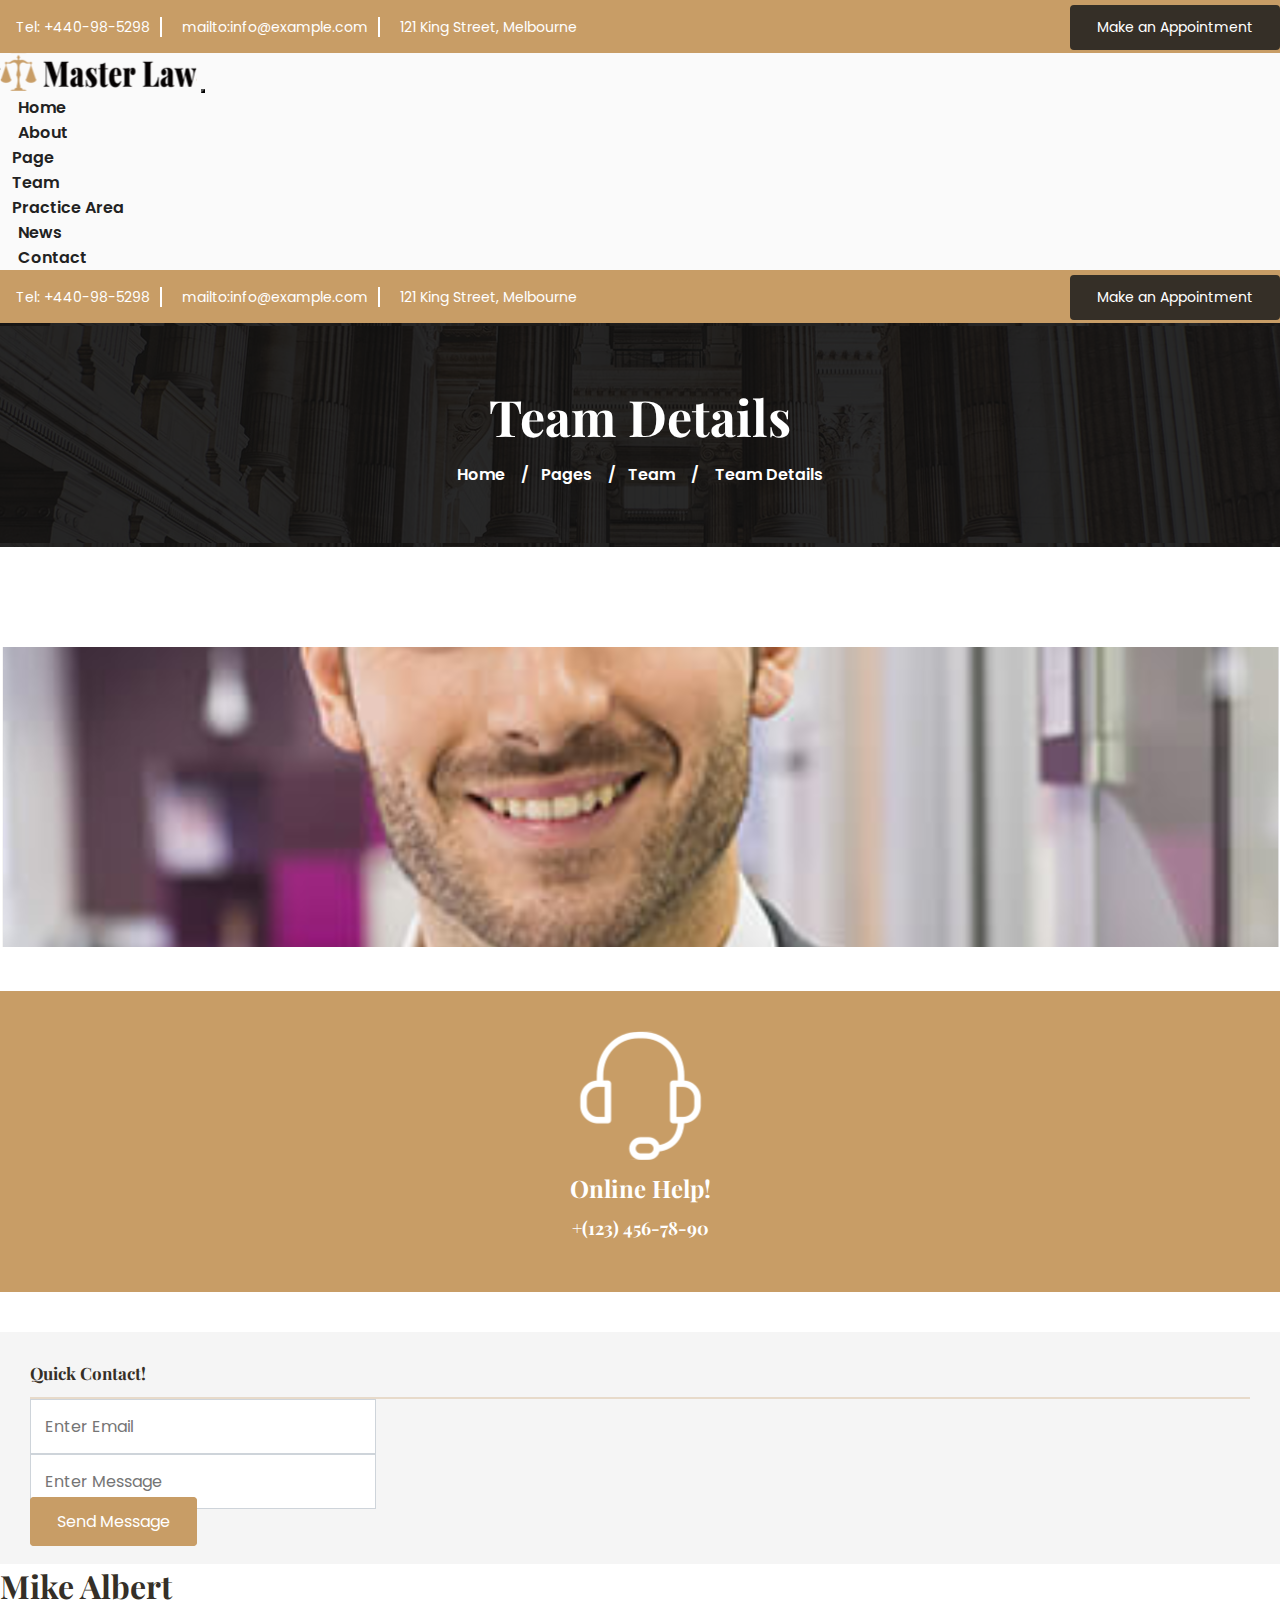
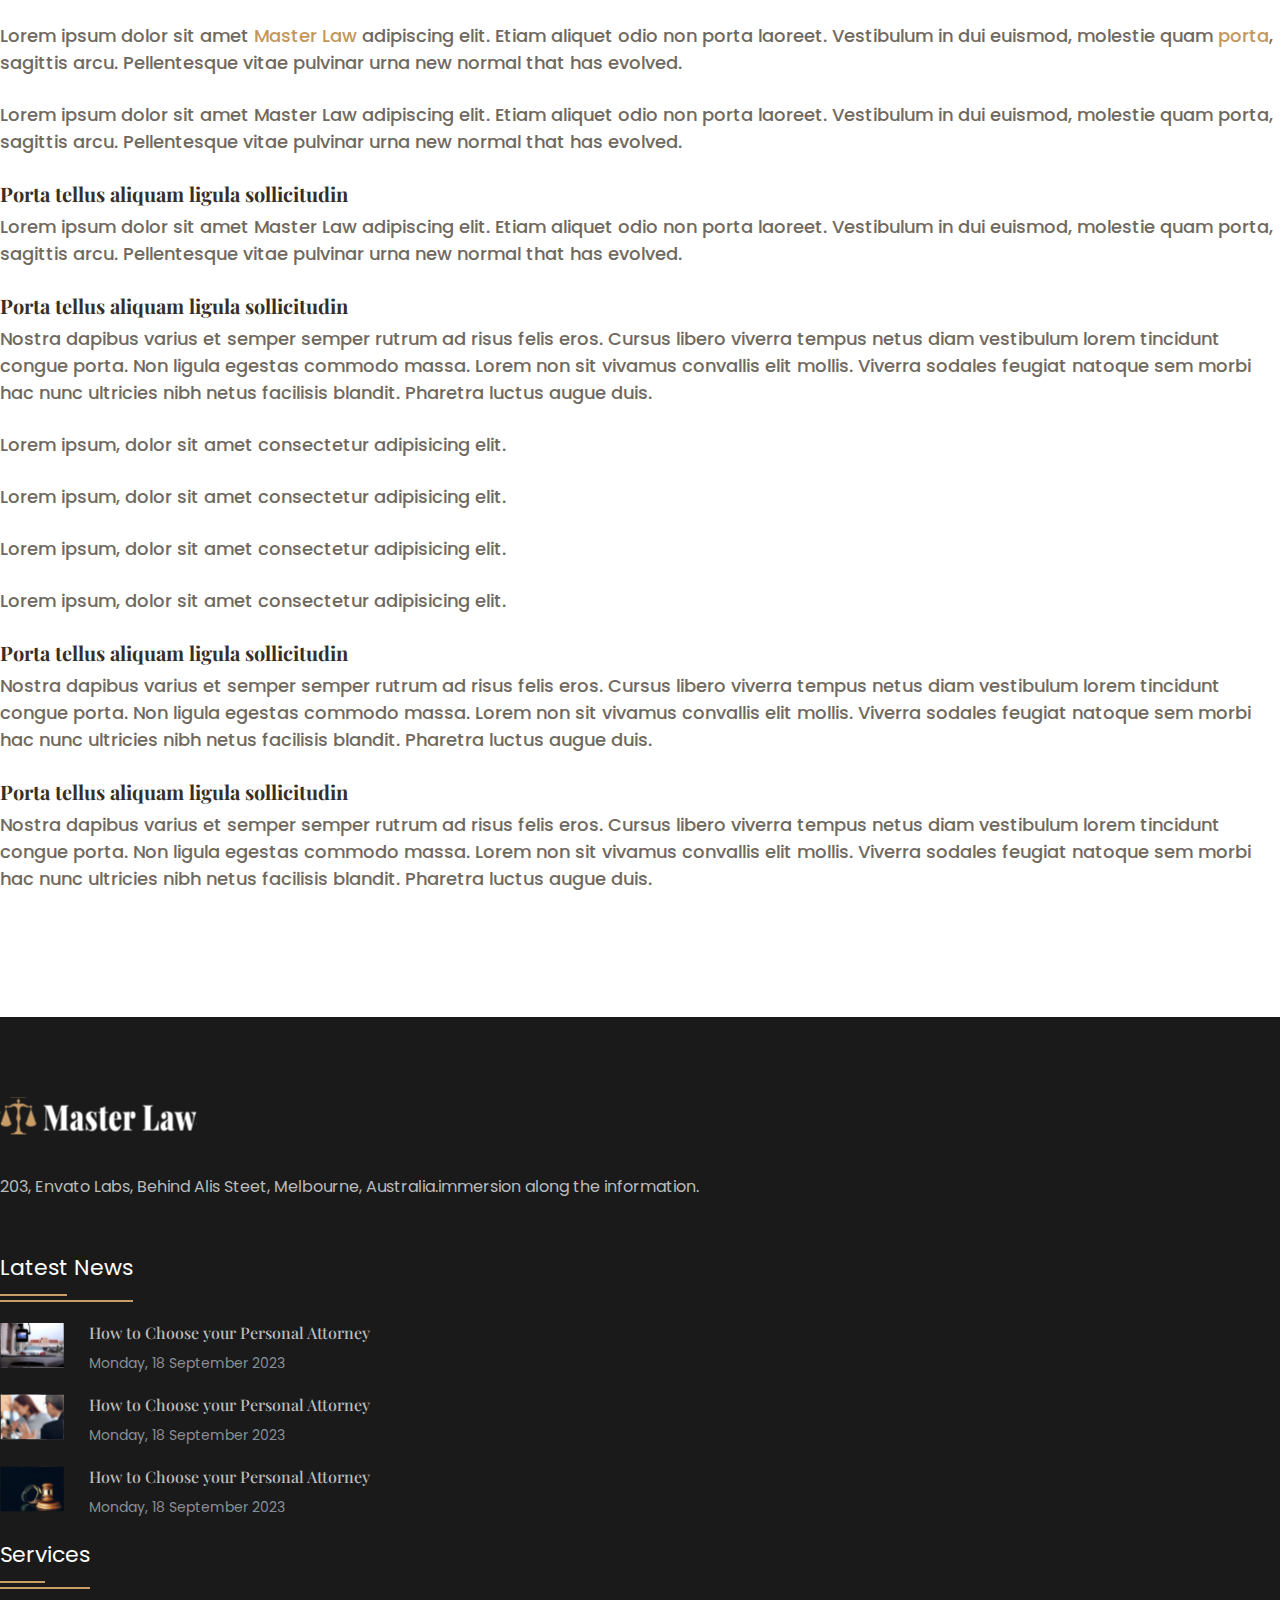
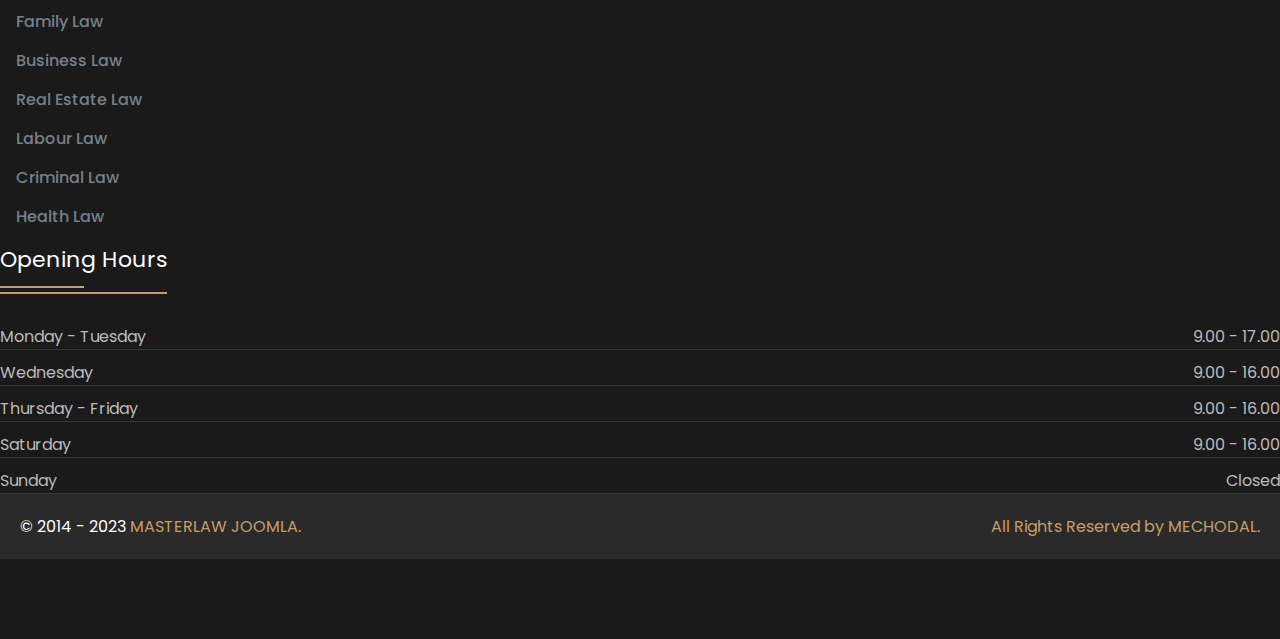
<file: Team-details.html>
<!DOCTYPE html>
<html lang="en">
<head>
    <meta charset="UTF-8">
    <meta http-equiv="X-UA-Compatible" content="IE=edge">
    <meta name="viewport" content="width=device-width, initial-scale=1.0">
    <title>Masterlaw - About</title>

    <!-- Favicon -->
    <link href="./assets/image/header-logo.svg" rel="shortcut icon" type="image/x-icon">
    <link href="./assets/image/header-logo.svg" rel="apple-touch-icon">

    <!-- Bootsatrep -->
    <link href="https://cdn.jsdelivr.net/npm/bootstrap@5.0.2/dist/css/bootstrap.min.css" rel="stylesheet" integrity="sha384-EVSTQN3/azprG1Anm3QDgpJLIm9Nao0Yz1ztcQTwFspd3yD65VohhpuuCOmLASjC" crossorigin="anonymous">
    <script src="https://cdn.jsdelivr.net/npm/bootstrap@5.0.2/dist/js/bootstrap.bundle.min.js" integrity="sha384-MrcW6ZMFYlzcLA8Nl+NtUVF0sA7MsXsP1UyJoMp4YLEuNSfAP+JcXn/tWtIaxVXM" crossorigin="anonymous"></script>

    <!-- Font Awsome -->
    <link rel="stylesheet" href="https://cdnjs.cloudflare.com/ajax/libs/font-awesome/6.4.0/css/all.min.css" integrity="sha512-iecdLmaskl7CVkqkXNQ/ZH/XLlvWZOJyj7Yy7tcenmpD1ypASozpmT/E0iPtmFIB46ZmdtAc9eNBvH0H/ZpiBw==" crossorigin="anonymous" referrerpolicy="no-referrer" />

    <!-- Google Font -->
    <link rel="preconnect" href="https://fonts.googleapis.com">
    <link rel="preconnect" href="https://fonts.gstatic.com" crossorigin>
    <link href="https://fonts.googleapis.com/css2?family=Poppins:ital,wght@0,100;0,200;0,300;0,400;0,500;0,600;0,700;0,800;0,900;1,100;1,200;1,300;1,400;1,500;1,600;1,700;1,800;1,900&display=swap" rel="stylesheet">
    <link rel="preconnect" href="https://fonts.googleapis.com">
    <link rel="preconnect" href="https://fonts.gstatic.com" crossorigin>
    <link href="https://fonts.googleapis.com/css2?family=Playfair+Display:ital,wght@0,400..900;1,400..900&display=swap" rel="stylesheet">

    <!-- owl Carousel css -->
    <link rel="stylesheet" href="https://owlcarousel2.github.io/OwlCarousel2/assets/owlcarousel/assets/owl.carousel.min.css">
    <link rel="stylesheet" href="https://owlcarousel2.github.io/OwlCarousel2/assets/owlcarousel/assets/owl.theme.default.min.css">
    
    <!-- Style Css -->
    <link rel="stylesheet" href="./assets/css/style.css">
 
</head>
<body>
    
     
    
    <!-- Header -->
    <div class="header-main d-sm-block d-none">
        <div class="container">
            <div class="call-sms">
                <div class="mail-sms">
                    <a href="#" class="btn"><i class="fa-solid fa-phone-flip"></i> Tel: +440-98-5298</a>
                    <a href="#" class="btn"><i class="fa-solid fa-envelope"></i>  mailto:info@example.com</a>
                    <a href="#" class="btn"><i class="fa-solid fa-location-dot"></i>  121 King Street, Melbourne</a>
                </div>
                <div class="social-icon">
                    <a href="#" class="btn"><i class="fa-brands fa-facebook"></i></a>
                    <a href="#" class="btn"><i class="fa-brands fa-twitter"></i></a>
                    <a href="#" class="btn"><i class="fa-brands fa-youtube"></i></a>
                    <a href="#" class="btn" class="btn">Make an Appointment</a>
                </div>
            </div>
        </div>
    </div>
    <nav class="navbar sticky-top navbar-expand-lg navbar-light bg-blue nav-shad">
        <div class="container">
            <a class="navbar-brand" href="index.html">
                <img src="./assets/image/header-logo.svg" class="img-fluid" alt="">
            </a>
            <button class="navbar-toggler" type="button" data-bs-toggle="collapse" data-bs-target="#navbarSupportedContent" aria-controls="navbarSupportedContent" aria-expanded="false" aria-label="Toggle navigation"><span class="navbar-toggler-icon"></span>   </button>
            <div class="collapse navbar-collapse justify-content-end" id="navbarSupportedContent">
                <ul class="navbar-nav sp-nav mb-2 mb-lg-0">
                    <li class="nav-item spl-nav-item ">
                        <a class="nav-link " href="./index.html" > Home </a>
                    </li>
                    <li class="nav-item spl-nav-item ">
                        <a class="nav-link " href="./about.html" > About </a>
                    </li>
                    <li class="nav-item">
                        <div class="dropdown spl-dropdown">
                            <a class="btn dropdown-toggle" type="button" id="dropdownMenuButton1" data-bs-toggle="dropdown" aria-expanded="false">
                              Page
                            </a>
                            <ul class="dropdown-menu spl-dropdown-menu" aria-labelledby="dropdownMenuButton1">
                              <li><a class="dropdown-item" href="./casegrid.html">Case Grid</a></li>
                              <li><a class="dropdown-item" href="./404.html">404 Page</a></li>
                              <li><a class="dropdown-item" href="./practice-area.html">Practice Area</a></li>
                              <li><a class="dropdown-item" href="./testimonial.html">Testimonials</a></li>
                            </ul>
                          </div>
                    </li> 
                    <li class="nav-item">
                        <div class="dropdown spl-dropdown">
                            <a class="btn dropdown-toggle" type="button" id="dropdownMenuButton1" data-bs-toggle="dropdown" aria-expanded="false">
                              Team
                            </a>
                            <ul class="dropdown-menu spl-dropdown-menu" aria-labelledby="dropdownMenuButton1">
                              <li><a class="dropdown-item" href="./team-grid.html">Team</a></li>
                            </ul>
                          </div>
                    </li>  
                    <li class="nav-item">
                        <div class="dropdown spl-dropdown">
                            <a class="btn dropdown-toggle" type="button" id="dropdownMenuButton1" data-bs-toggle="dropdown" aria-expanded="false">
                              Practice Area
                            </a>
                            <ul class="dropdown-menu spl-dropdown-menu" aria-labelledby="dropdownMenuButton1">
                              <li><a class="dropdown-item" href="./practice-area.html">Practice Area</a></li>
                            </ul>
                          </div>
                    </li>  
                    <li class="nav-item spl-nav-item ">
                        <a class="nav-link " href="./news-grid.html" > News</a>
                    </li>                     
                    <li class="nav-item spl-nav-item ">
                        <a class="nav-link " href="./contact.html" > Contact </a>
                    </li>
                </ul>
                
                <div class="header-main d-sm-none d-block">
                    <div class="container">
                        <div class="call-sms">
                            <div class="mail-sms">
                                <a href="#" class="btn"><i class="fa-solid fa-phone-flip"></i> Tel: +440-98-5298</a>
                                <a href="#" class="btn"><i class="fa-solid fa-envelope"></i>  mailto:info@example.com</a>
                                <a href="#" class="btn"><i class="fa-solid fa-location-dot"></i>  121 King Street, Melbourne</a>
                            </div>
                            <div class="social-icon">
                                <a href="#" class="btn d-none"><i class="fa-brands fa-facebook"></i></a>
                                <a href="#" class="btn d-none"><i class="fa-brands fa-twitter"></i></a>
                                <a href="#" class="btn d-none"><i class="fa-brands fa-youtube"></i></a>
                                <a href="#" class="btn" class="btn">Make an Appointment</a>
                            </div>
                        </div>
                    </div>
                </div>
            </div>
        </div>
    </nav>
    <!--End Header -->

    <section class="about-bg">
        <div class="container">
            <div class="about-text-first">
                <h3>Team Details</h3>
                <h4><a href="./index.html">Home  </a> <span>/</span><a href="#">Pages  </a><span>/</span><a href="#">Team  </a><span>/</span> Team Details</h4>
            </div>
        </div>
    </section>

    <section class="py-120">
        <div class="container pill-case-details">
            <div class="row">
                <div class="col-lg-3 col-md-3 col-12">
                    <div class="team-emp-detail">
                        <img src="./assets/image/team-emp-detail.svg" class="img-fluid">
                    </div>
                    <div class="headphone-section">
                        <img src="./assets/image/headphone.svg" alt="" class="img-fluid">
                        <h3>Online Help!</h3>
                        <h3>+(123) 456-78-90</h3>
                    </div>
                    <div class="quick-contact">
                        <h3>Quick Contact!</h3>
                        <div class="mb-3">
                            <input type="email" class="form-control" id="exampleFormControlInput1" placeholder="Enter Email">
                        </div>
                        <div class="mb-3">
                            <input type="text" class="form-control" id="exampleFormControlInput1" placeholder="Enter Message">
                        </div>
                        <a href="#" class="btn ">Send Message</a>
                    </div>
                    
                </div>
                <div class="col-lg-9 col-md-9 col-12">
                        <div class="criminal-law">
                            <h2>Mike Albert</h2>
                            <p>Lorem ipsum dolor sit amet <a href="#">Master Law</a> adipiscing elit. Etiam aliquet odio non porta laoreet. Vestibulum in dui euismod, molestie quam <a href="#">porta</a>, sagittis arcu. Pellentesque vitae pulvinar urna new normal that has evolved.</p>
                            <p>Lorem ipsum dolor sit amet Master Law adipiscing elit. Etiam aliquet odio non porta laoreet. Vestibulum in dui euismod, molestie quam porta, sagittis arcu. Pellentesque vitae pulvinar urna new normal that has evolved.</p>
                            <h3>Porta tellus aliquam ligula sollicitudin</h3>
                            <p>Lorem ipsum dolor sit amet Master Law adipiscing elit. Etiam aliquet odio non porta laoreet. Vestibulum in dui euismod, molestie quam porta, sagittis arcu. Pellentesque vitae pulvinar urna new normal that has evolved.</p>
                        </div>
                        <div class="criminal-law">
                            <h3>Porta tellus aliquam ligula sollicitudin</h3>
                            <p>Nostra dapibus varius et semper semper rutrum ad risus felis eros. Cursus libero viverra tempus netus diam vestibulum
                                lorem tincidunt congue porta. Non ligula egestas commodo massa. Lorem non sit vivamus convallis elit mollis. Viverra
                                sodales feugiat natoque sem morbi hac nunc ultricies nibh netus facilisis blandit. Pharetra luctus augue duis.</p>
                                <p class="mb-0">Lorem ipsum, dolor sit amet consectetur adipisicing elit.</p>
                                <p class="mb-0">Lorem ipsum, dolor sit amet consectetur adipisicing elit.</p>
                                <p class="mb-0">Lorem ipsum, dolor sit amet consectetur adipisicing elit.</p>
                                <p >Lorem ipsum, dolor sit amet consectetur adipisicing elit.</p>
                            <h3>Porta tellus aliquam ligula sollicitudin</h3>
                            <p>Nostra dapibus varius et semper semper rutrum ad risus felis eros. Cursus libero viverra tempus netus diam vestibulum
                                lorem tincidunt congue porta. Non ligula egestas commodo massa. Lorem non sit vivamus convallis elit mollis. Viverra
                                sodales feugiat natoque sem morbi hac nunc ultricies nibh netus facilisis blandit. Pharetra luctus augue duis.</p>
                                <h3>Porta tellus aliquam ligula sollicitudin</h3>
                            <p class="mb-0">Nostra dapibus varius et semper semper rutrum ad risus felis eros. Cursus libero viverra tempus netus diam vestibulum
                                lorem tincidunt congue porta. Non ligula egestas commodo massa. Lorem non sit vivamus convallis elit mollis. Viverra
                                sodales feugiat natoque sem morbi hac nunc ultricies nibh netus facilisis blandit. Pharetra luctus augue duis.</p>
                        </div>
                </div>
            </div>
        </div>
    </section>
    

    <!--Footer section start-->
    <section class="py-80 pb-0">
        <div class="container">
            <div class="row">
                <div class="col-lg-3 col-md-3 col-sm-6 col-12">
                    <div class="footer-logo">
                        <img src="./assets/image/footer-logo.svg" class="img-fluid">
                    </div>
                    <div class="footer-txt">
                        <p>203, Envato Labs, Behind Alis Steet,
                            Melbourne, Australia.immersion
                            along the information.</p>
                    </div>
                    <div class="social-icon-footer">
                        <a href="#" class="btn "><i class="fa-brands fa-facebook"></i></a>
                        <a href="#" class="btn "><i class="fa-brands fa-twitter"></i></a>
                        <a href="#" class="btn "><i class="fa-brands fa-youtube"></i></a>
                        <a href="#" class="btn "><i class="fa-brands fa-instagram"></i></a>
                    </div>
                </div>
                <div class="col-lg-3 col-md-3 col-sm-6 col-12">
                    <div class="footer-heading footer-margin">
                        <h3>Latest News</h3>
                    </div>
                    <div class="newspost">
                        <div class="news-post-img">
                            <img src="./assets/image/news-post.svg" class="img-fluid">
                        </div>
                        <div class="newspost-details">
                            <h3>How to Choose your Personal Attorney</h3>
                            <h4>Monday, 18 September 2023</h4>
                        </div>
                    </div>
                    <div class="newspost">
                        <div class="news-post-img">
                            <img src="./assets/image/news-post-two.svg" class="img-fluid">
                        </div>
                        <div class="newspost-details">
                            <h3>How to Choose your Personal Attorney</h3>
                            <h4>Monday, 18 September 2023</h4>
                        </div>
                    </div>
                    <div class="newspost">
                        <div class="news-post-img">
                            <img src="./assets/image/news-post-three.svg" class="img-fluid">
                        </div>
                        <div class="newspost-details">
                            <h3>How to Choose your Personal Attorney</h3>
                            <h4>Monday, 18 September 2023</h4>
                        </div>
                    </div>
                </div>
                <div class="col-lg-3 col-md-3 col-sm-6 col-12">
                    <div class="footer-heading footer-margin">
                        <h3>Services</h3>
                    </div>
                    <div class="service-detail">
                        <a href="#"><span><i class="fa-solid fa-chevron-right"></i></span>Family Law</a>
                        <a href="#"><span><i class="fa-solid fa-chevron-right"></i></span>Business Law</a>
                        <a href="#"><span><i class="fa-solid fa-chevron-right"></i></span>Real Estate Law</a>
                        <a href="#"><span><i class="fa-solid fa-chevron-right"></i></span>Labour Law</a>
                        <a href="#"><span><i class="fa-solid fa-chevron-right"></i></span>Criminal Law</a>
                        <a href="#"><span><i class="fa-solid fa-chevron-right"></i></span>Health Law</a>
                    </div>
                </div>
                <div class="col-lg-3 col-md-3 col-sm-6 col-12">
                    <div class="footer-heading footer-margin">
                        <h3>Opening Hours</h3>
                    </div>
                    <div class="time-hours">
                        <h3 class="mt-0">Monday - Tuesday</h3>
                        <h3 class="mt-0">9.00 - 17.00</h3> 
                    </div>
                    <div class="time-hours">
                        <h3>Wednesday</h3>
                        <h3>9.00 - 16.00</h3>
                    </div>
                    <div class="time-hours">
                        <h3>Thursday - Friday</h3>
                        <h3>9.00 - 16.00</h3>
                    </div>
                    <div class="time-hours">
                        <h3>Saturday</h3>
                        <h3>9.00 - 16.00</h3>
                    </div>
                    <div class="time-hours">
                        <h3>Sunday</h3>
                        <h3>Closed</h3>
                    </div>
                </div>
            </div>
        </div>
        <div class="footer-end">
                <h4>© 2014 - 2023<span> <a href="#">MASTERLAW JOOMLA.</a></span></h4>
                <h4><span><a href="#">All Rights Reserved by MECHODAL.</a></span></h4>
        </div>
    </section>
    <!--Footer section End-->

    <!-- owl Carousel JS -->
    <script src="https://owlcarousel2.github.io/OwlCarousel2/assets/vendors/jquery.min.js"></script>
    <script src="https://owlcarousel2.github.io/OwlCarousel2/assets/owlcarousel/owl.carousel.js"></script>
    <script src="./assets/js/style.js"></script>

</body>
</html>
</file>
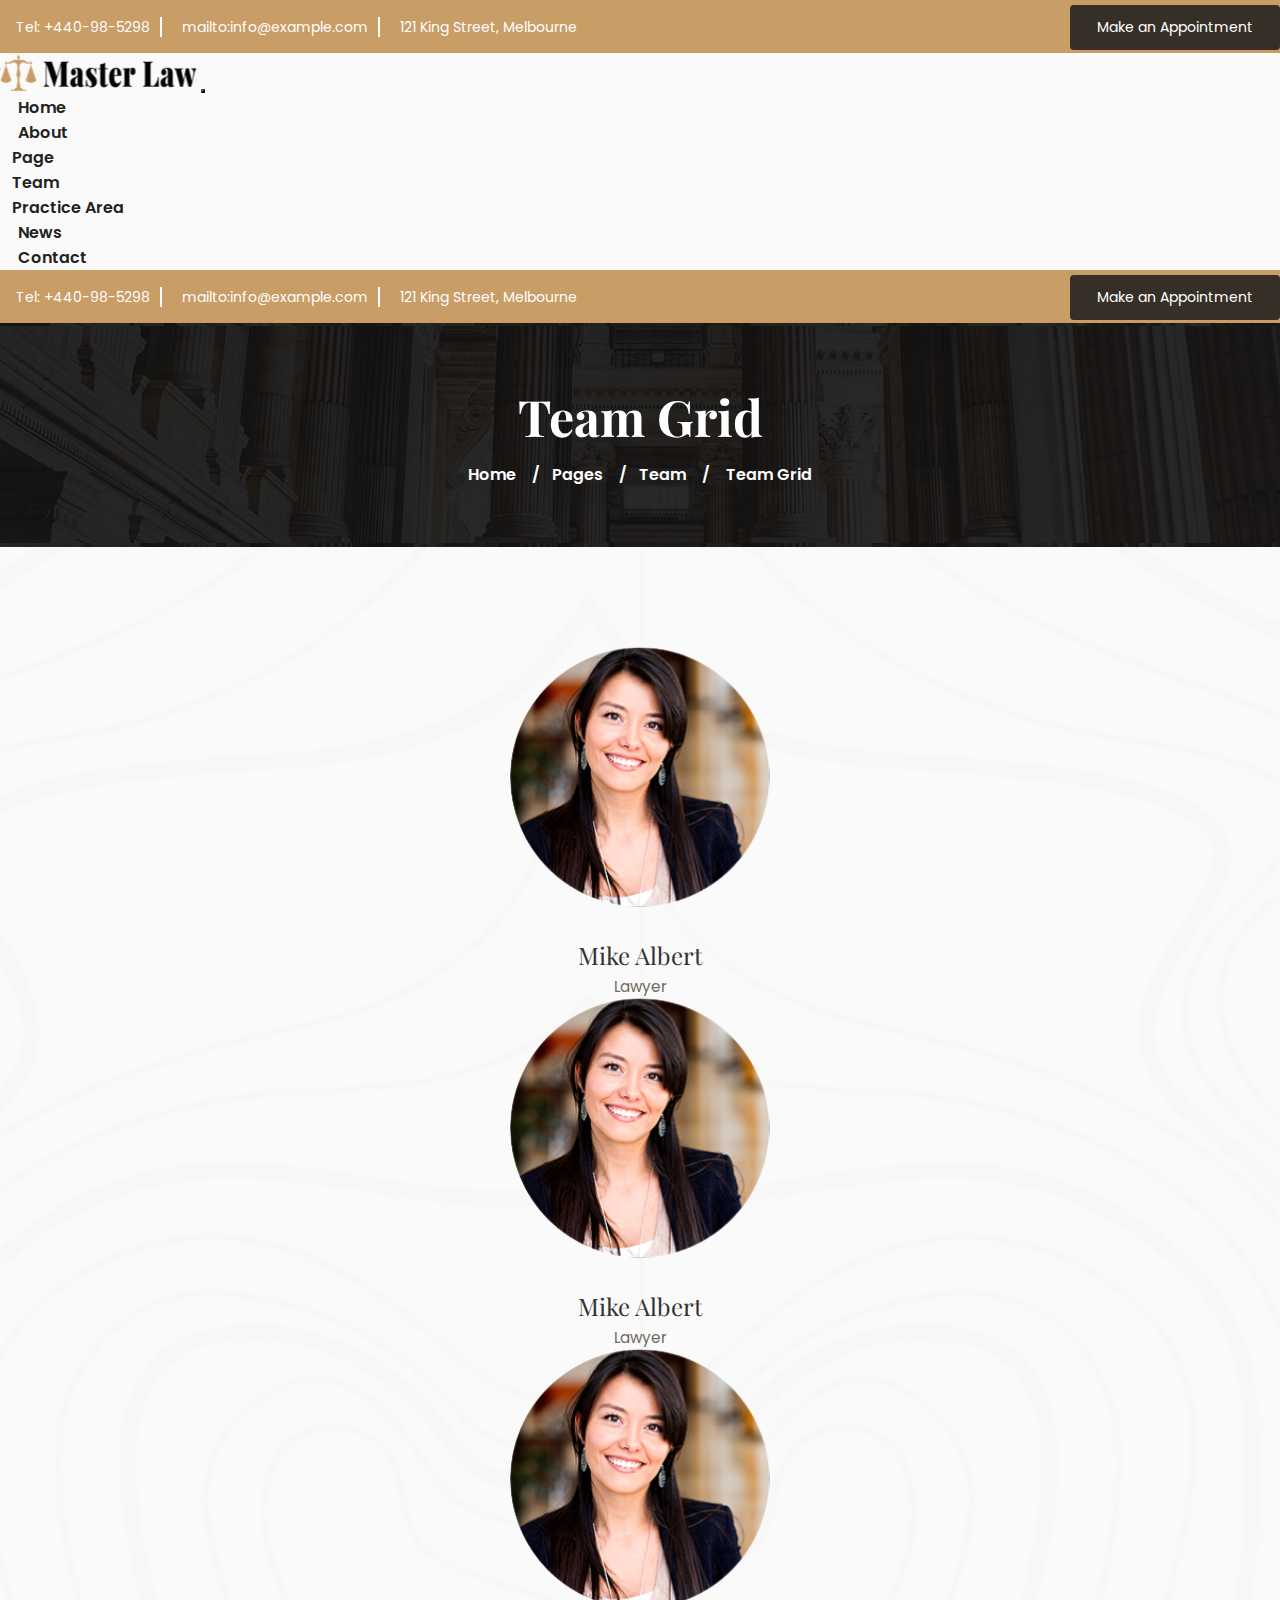
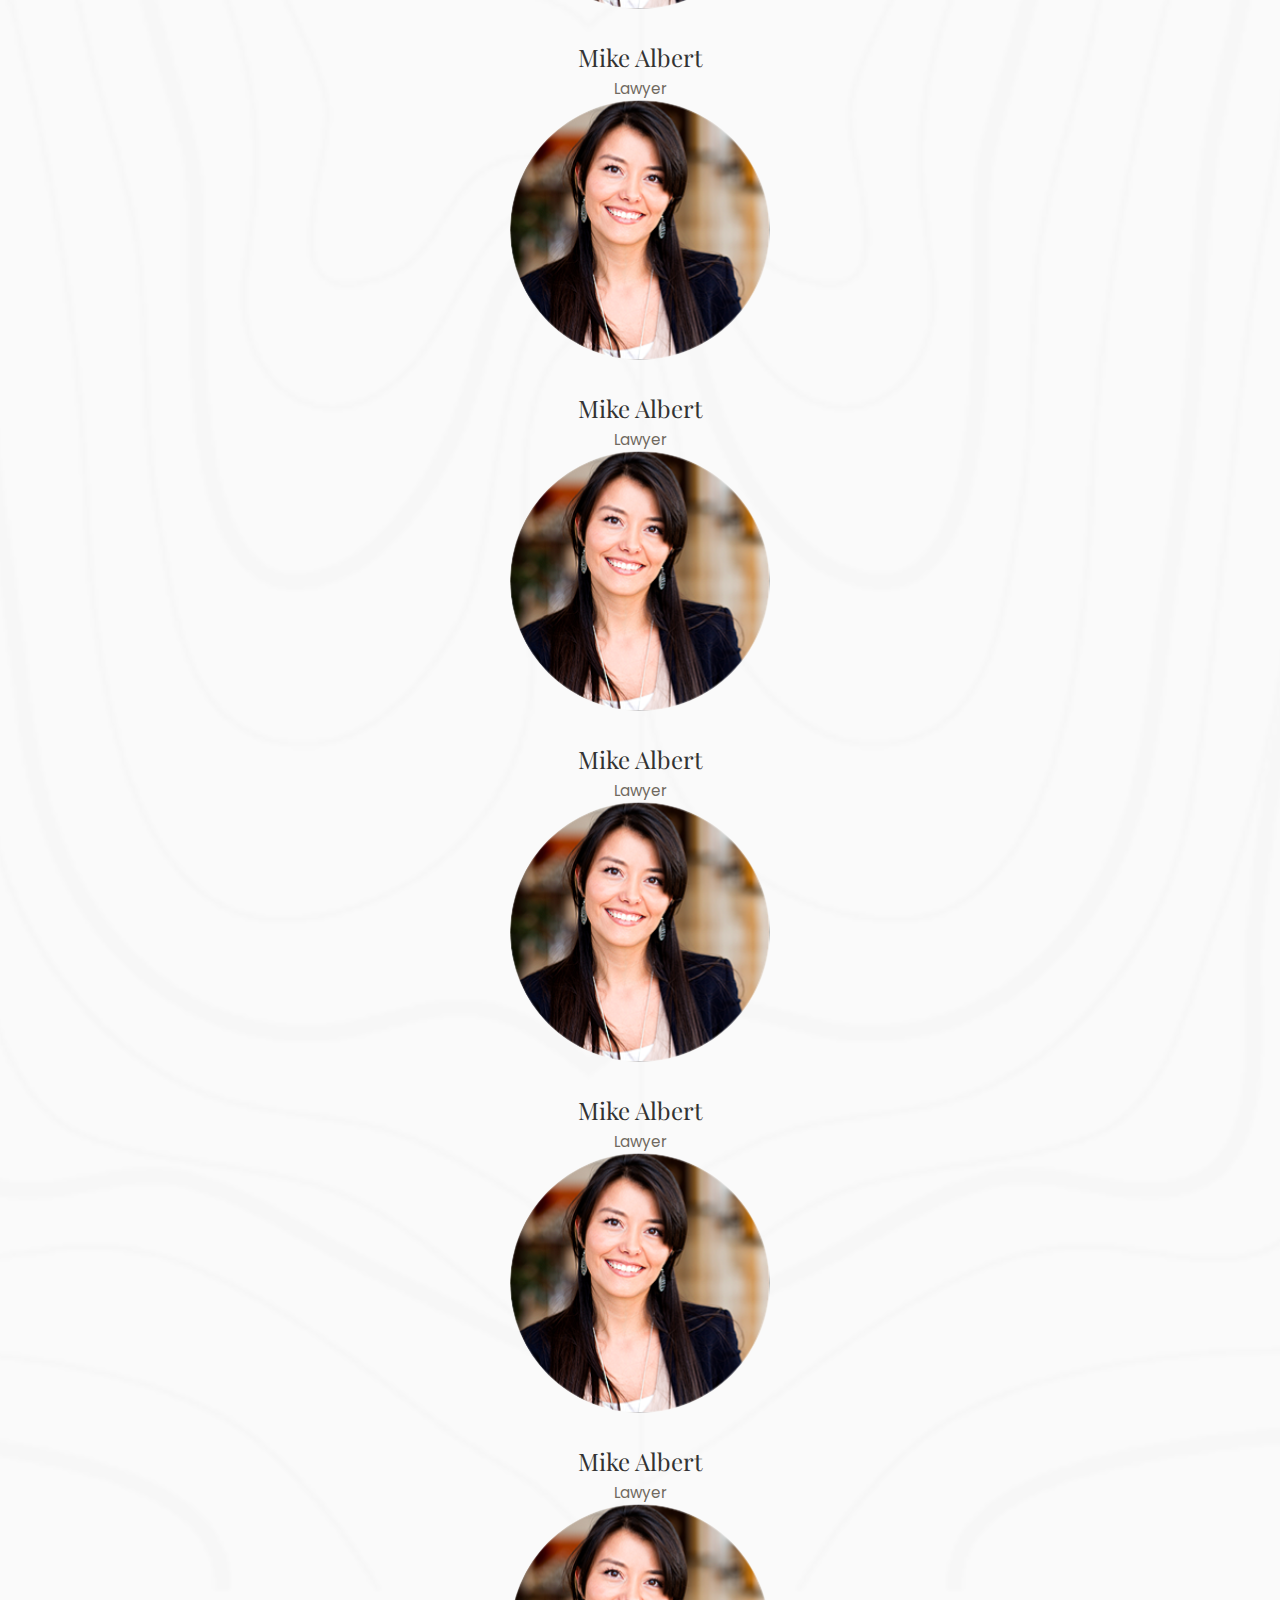
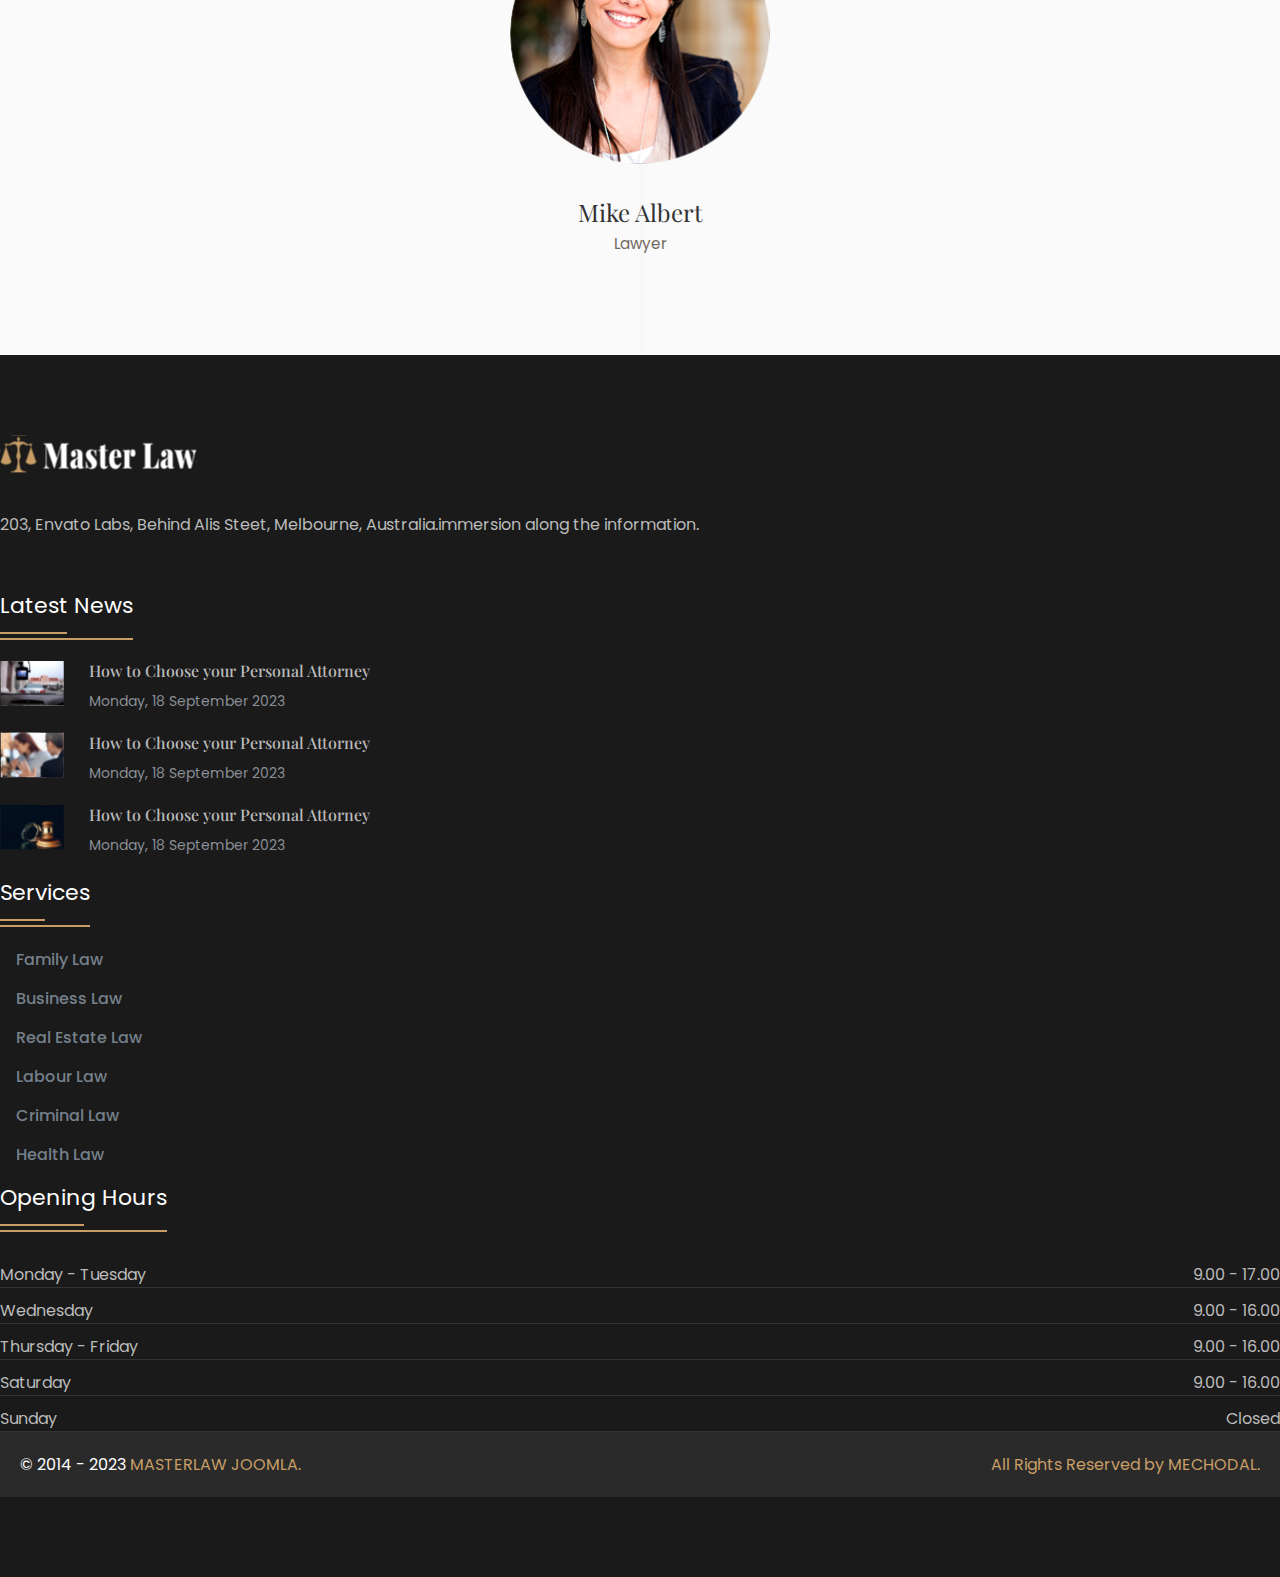
<file: Team-grid.html>
<!DOCTYPE html>
<html lang="en">
<head>
    <meta charset="UTF-8">
    <meta http-equiv="X-UA-Compatible" content="IE=edge">
    <meta name="viewport" content="width=device-width, initial-scale=1.0">
    <title>Masterlaw - About</title>

    <!-- Favicon -->
    <link href="./assets/image/header-logo.svg" rel="shortcut icon" type="image/x-icon">
    <link href="./assets/image/header-logo.svg" rel="apple-touch-icon">

    <!-- Bootsatrep -->
    <link href="https://cdn.jsdelivr.net/npm/bootstrap@5.0.2/dist/css/bootstrap.min.css" rel="stylesheet" integrity="sha384-EVSTQN3/azprG1Anm3QDgpJLIm9Nao0Yz1ztcQTwFspd3yD65VohhpuuCOmLASjC" crossorigin="anonymous">
    <script src="https://cdn.jsdelivr.net/npm/bootstrap@5.0.2/dist/js/bootstrap.bundle.min.js" integrity="sha384-MrcW6ZMFYlzcLA8Nl+NtUVF0sA7MsXsP1UyJoMp4YLEuNSfAP+JcXn/tWtIaxVXM" crossorigin="anonymous"></script>

    <!-- Font Awsome -->
    <link rel="stylesheet" href="https://cdnjs.cloudflare.com/ajax/libs/font-awesome/6.4.0/css/all.min.css" integrity="sha512-iecdLmaskl7CVkqkXNQ/ZH/XLlvWZOJyj7Yy7tcenmpD1ypASozpmT/E0iPtmFIB46ZmdtAc9eNBvH0H/ZpiBw==" crossorigin="anonymous" referrerpolicy="no-referrer" />

    <!-- Google Font -->
    <link rel="preconnect" href="https://fonts.googleapis.com">
    <link rel="preconnect" href="https://fonts.gstatic.com" crossorigin>
    <link href="https://fonts.googleapis.com/css2?family=Poppins:ital,wght@0,100;0,200;0,300;0,400;0,500;0,600;0,700;0,800;0,900;1,100;1,200;1,300;1,400;1,500;1,600;1,700;1,800;1,900&display=swap" rel="stylesheet">
    <link rel="preconnect" href="https://fonts.googleapis.com">
    <link rel="preconnect" href="https://fonts.gstatic.com" crossorigin>
    <link href="https://fonts.googleapis.com/css2?family=Playfair+Display:ital,wght@0,400..900;1,400..900&display=swap" rel="stylesheet">

    <!-- owl Carousel css -->
    <link rel="stylesheet" href="https://owlcarousel2.github.io/OwlCarousel2/assets/owlcarousel/assets/owl.carousel.min.css">
    <link rel="stylesheet" href="https://owlcarousel2.github.io/OwlCarousel2/assets/owlcarousel/assets/owl.theme.default.min.css">
    
    <!-- Style Css -->
    <link rel="stylesheet" href="./assets/css/style.css">
 
</head>
<body>
    
     
    
    <!-- Header -->
    <div class="header-main d-sm-block d-none">
        <div class="container">
            <div class="call-sms">
                <div class="mail-sms">
                    <a href="#" class="btn"><i class="fa-solid fa-phone-flip"></i> Tel: +440-98-5298</a>
                    <a href="#" class="btn"><i class="fa-solid fa-envelope"></i>  mailto:info@example.com</a>
                    <a href="#" class="btn"><i class="fa-solid fa-location-dot"></i>  121 King Street, Melbourne</a>
                </div>
                <div class="social-icon">
                    <a href="#" class="btn"><i class="fa-brands fa-facebook"></i></a>
                    <a href="#" class="btn"><i class="fa-brands fa-twitter"></i></a>
                    <a href="#" class="btn"><i class="fa-brands fa-youtube"></i></a>
                    <a href="#" class="btn" class="btn">Make an Appointment</a>
                </div>
            </div>
        </div>
    </div>
    <nav class="navbar sticky-top navbar-expand-lg navbar-light bg-blue nav-shad">
        <div class="container">
            <a class="navbar-brand" href="index.html">
                <img src="./assets/image/header-logo.svg" class="img-fluid" alt="">
            </a>
            <button class="navbar-toggler" type="button" data-bs-toggle="collapse" data-bs-target="#navbarSupportedContent" aria-controls="navbarSupportedContent" aria-expanded="false" aria-label="Toggle navigation"><span class="navbar-toggler-icon"></span>   </button>
            <div class="collapse navbar-collapse justify-content-end" id="navbarSupportedContent">
                <ul class="navbar-nav sp-nav mb-2 mb-lg-0">
                    <li class="nav-item spl-nav-item ">
                        <a class="nav-link " href="./index.html" > Home </a>
                    </li>
                    <li class="nav-item spl-nav-item ">
                        <a class="nav-link " href="./about.html" > About </a>
                    </li>
                    <li class="nav-item">
                        <div class="dropdown spl-dropdown">
                            <a class="btn dropdown-toggle" type="button" id="dropdownMenuButton1" data-bs-toggle="dropdown" aria-expanded="false">
                              Page
                            </a>
                            <ul class="dropdown-menu spl-dropdown-menu" aria-labelledby="dropdownMenuButton1">
                              <li><a class="dropdown-item" href="./casegrid.html">Case Grid</a></li>
                              <li><a class="dropdown-item" href="./404.html">404 Page</a></li>
                              <li><a class="dropdown-item" href="./practice-area.html">Practice Area</a></li>
                              <li><a class="dropdown-item" href="./testimonial.html">Testimonials</a></li>
                            </ul>
                          </div>
                    </li> 
                    <li class="nav-item">
                        <div class="dropdown spl-dropdown">
                            <a class="btn dropdown-toggle" type="button" id="dropdownMenuButton1" data-bs-toggle="dropdown" aria-expanded="false">
                              Team
                            </a>
                            <ul class="dropdown-menu spl-dropdown-menu" aria-labelledby="dropdownMenuButton1">
                              <li><a class="dropdown-item" href="./team-grid.html">Team</a></li>
                            </ul>
                          </div>
                    </li>  
                    <li class="nav-item">
                        <div class="dropdown spl-dropdown">
                            <a class="btn dropdown-toggle" type="button" id="dropdownMenuButton1" data-bs-toggle="dropdown" aria-expanded="false">
                              Practice Area
                            </a>
                            <ul class="dropdown-menu spl-dropdown-menu" aria-labelledby="dropdownMenuButton1">
                              <li><a class="dropdown-item" href="./practice-area.html">Practice Area</a></li>
                            </ul>
                          </div>
                    </li>  
                    <li class="nav-item spl-nav-item ">
                        <a class="nav-link " href="./news-grid.html" > News</a>
                    </li>                     
                    <li class="nav-item spl-nav-item ">
                        <a class="nav-link " href="./contact.html" > Contact </a>
                    </li>
                </ul>
                
                <div class="header-main d-sm-none d-block">
                    <div class="container">
                        <div class="call-sms">
                            <div class="mail-sms">
                                <a href="#" class="btn"><i class="fa-solid fa-phone-flip"></i> Tel: +440-98-5298</a>
                                <a href="#" class="btn"><i class="fa-solid fa-envelope"></i>  mailto:info@example.com</a>
                                <a href="#" class="btn"><i class="fa-solid fa-location-dot"></i>  121 King Street, Melbourne</a>
                            </div>
                            <div class="social-icon">
                                <a href="#" class="btn d-none"><i class="fa-brands fa-facebook"></i></a>
                                <a href="#" class="btn d-none"><i class="fa-brands fa-twitter"></i></a>
                                <a href="#" class="btn d-none"><i class="fa-brands fa-youtube"></i></a>
                                <a href="#" class="btn" class="btn">Make an Appointment</a>
                            </div>
                        </div>
                    </div>
                </div>
            </div>
        </div>
    </nav>
    <!--End Header -->

    <section class="about-bg">
        <div class="container">
            <div class="about-text-first">
                <h3>Team Grid</h3>
                <h4><a href="./index.html">Home  </a> <span>/</span><a href="#">Pages  </a><span>/</span><a href="#">Team  </a><span>/</span> Team Grid</h4>
            </div>
        </div>
    </section>

    <section class="py-120 new-article-bg">
        <div class="container">
            <div class="row justify-content-center">
                <div class="col-lg-3 col-md-3 col-sm-4 col-5 mb-3">
                        <div class="team-grid-section">
                            <div class="team-pic">
                                <img src="./assets/image/team-meber.svg" class="img-fluid">
                                <div class="social-icon-team">
                                    <div class="social-icon-center">
                                        <a href="#"><i class="fa-brands fa-facebook"></i></a>
                                        <a href="#"><i class="fa-brands fa-twitter"></i></a>
                                        <a href="#"><i class="fa-brands fa-instagram"></i></a>
                                    </div>
                                </div>
                            </div>
                            <a href="./team-details.html">
                                <h3>Mike Albert</h3>
                                <h4>Lawyer</h4>
                            </a>
                        </div>
                </div>
                <div class="col-lg-3 col-md-3 col-sm-4 col-5 mb-3">
                    <div class="team-grid-section">
                        <div class="team-pic">
                            <img src="./assets/image/team-meber.svg" class="img-fluid">
                            <div class="social-icon-team">
                                <div class="social-icon-center">
                                    <a href="#"><i class="fa-brands fa-facebook"></i></a>
                                    <a href="#"><i class="fa-brands fa-twitter"></i></a>
                                    <a href="#"><i class="fa-brands fa-instagram"></i></a>
                                </div>
                            </div>
                        </div>
                        <a href="./team-details.html">
                            <h3>Mike Albert</h3>
                            <h4>Lawyer</h4>
                        </a>
                    </div>
                </div>
                <div class="col-lg-3 col-md-3 col-sm-4 col-5 mb-3">
                    <div class="team-grid-section">
                        <div class="team-pic">
                            <img src="./assets/image/team-meber.svg" class="img-fluid">
                            <div class="social-icon-team">
                                <div class="social-icon-center">
                                    <a href="#"><i class="fa-brands fa-facebook"></i></a>
                                    <a href="#"><i class="fa-brands fa-twitter"></i></a>
                                    <a href="#"><i class="fa-brands fa-instagram"></i></a>
                                </div>
                            </div>
                        </div>
                        <a href="./team-details.html">
                            <h3>Mike Albert</h3>
                            <h4>Lawyer</h4>
                        </a>
                    </div>
                </div>
                <div class="col-lg-3 col-md-3 col-sm-4 col-5 mb-3">
                    <div class="team-grid-section">
                        <div class="team-pic">
                            <img src="./assets/image/team-meber.svg" class="img-fluid">
                            <div class="social-icon-team">
                                <div class="social-icon-center">
                                    <a href="#"><i class="fa-brands fa-facebook"></i></a>
                                    <a href="#"><i class="fa-brands fa-twitter"></i></a>
                                    <a href="#"><i class="fa-brands fa-instagram"></i></a>
                                </div>
                            </div>
                        </div>
                        <a href="./team-details.html">
                                <h3>Mike Albert</h3>
                                <h4>Lawyer</h4>
                            </a>
                    </div>
                </div>
                <div class="col-lg-3 col-md-3 col-sm-4 col-5 mb-3">
                    <div class="team-grid-section">
                        <div class="team-pic">
                            <img src="./assets/image/team-meber.svg" class="img-fluid">
                            <div class="social-icon-team">
                                <div class="social-icon-center">
                                    <a href="#"><i class="fa-brands fa-facebook"></i></a>
                                    <a href="#"><i class="fa-brands fa-twitter"></i></a>
                                    <a href="#"><i class="fa-brands fa-instagram"></i></a>
                                </div>
                            </div>
                        </div>
                        <a href="./team-details.html">
                                <h3>Mike Albert</h3>
                                <h4>Lawyer</h4>
                            </a>
                    </div>
                </div>
                <div class="col-lg-3 col-md-3 col-sm-4 col-5 mb-3">
                    <div class="team-grid-section">
                        <div class="team-pic">
                            <img src="./assets/image/team-meber.svg" class="img-fluid">
                            <div class="social-icon-team">
                                <div class="social-icon-center">
                                    <a href="#"><i class="fa-brands fa-facebook"></i></a>
                                    <a href="#"><i class="fa-brands fa-twitter"></i></a>
                                    <a href="#"><i class="fa-brands fa-instagram"></i></a>
                                </div>
                            </div>
                        </div>
                        <a href="./team-details.html">
                                <h3>Mike Albert</h3>
                                <h4>Lawyer</h4>
                            </a>
                    </div>
                </div>
                <div class="col-lg-3 col-md-3 col-sm-4 col-5 mb-3">
                    <div class="team-grid-section">
                        <div class="team-pic">
                            <img src="./assets/image/team-meber.svg" class="img-fluid">
                            <div class="social-icon-team">
                                <div class="social-icon-center">
                                    <a href="#"><i class="fa-brands fa-facebook"></i></a>
                                    <a href="#"><i class="fa-brands fa-twitter"></i></a>
                                    <a href="#"><i class="fa-brands fa-instagram"></i></a>
                                </div>
                            </div>
                        </div>
                        <a href="./team-details.html">
                                <h3>Mike Albert</h3>
                                <h4>Lawyer</h4>
                            </a>
                    </div>
                </div>
                <div class="col-lg-3 col-md-3 col-sm-4 col-5 mb-3">
                    <div class="team-grid-section">
                        <div class="team-pic">
                            <img src="./assets/image/team-meber.svg" class="img-fluid">
                            <div class="social-icon-team">
                                <div class="social-icon-center">
                                    <a href="#"><i class="fa-brands fa-facebook"></i></a>
                                    <a href="#"><i class="fa-brands fa-twitter"></i></a>
                                    <a href="#"><i class="fa-brands fa-instagram"></i></a>
                                </div>
                            </div>
                        </div>
                        <a href="./team-details.html">
                                <h3>Mike Albert</h3>
                                <h4>Lawyer</h4>
                            </a>
                    </div>
                </div>
            </div>
        </div>
    </section>
    

    <!--Footer section start-->
    <section class="py-80 pb-0">
        <div class="container">
            <div class="row">
                <div class="col-lg-3 col-md-3 col-sm-6 col-12">
                    <div class="footer-logo">
                        <img src="./assets/image/footer-logo.svg" class="img-fluid">
                    </div>
                    <div class="footer-txt">
                        <p>203, Envato Labs, Behind Alis Steet,
                            Melbourne, Australia.immersion
                            along the information.</p>
                    </div>
                    <div class="social-icon-footer">
                        <a href="#" class="btn "><i class="fa-brands fa-facebook"></i></a>
                        <a href="#" class="btn "><i class="fa-brands fa-twitter"></i></a>
                        <a href="#" class="btn "><i class="fa-brands fa-youtube"></i></a>
                        <a href="#" class="btn "><i class="fa-brands fa-instagram"></i></a>
                    </div>
                </div>
                <div class="col-lg-3 col-md-3 col-sm-6 col-12">
                    <div class="footer-heading footer-margin">
                        <h3>Latest News</h3>
                    </div>
                    <div class="newspost">
                        <div class="news-post-img">
                            <img src="./assets/image/news-post.svg" class="img-fluid">
                        </div>
                        <div class="newspost-details">
                            <h3>How to Choose your Personal Attorney</h3>
                            <h4>Monday, 18 September 2023</h4>
                        </div>
                    </div>
                    <div class="newspost">
                        <div class="news-post-img">
                            <img src="./assets/image/news-post-two.svg" class="img-fluid">
                        </div>
                        <div class="newspost-details">
                            <h3>How to Choose your Personal Attorney</h3>
                            <h4>Monday, 18 September 2023</h4>
                        </div>
                    </div>
                    <div class="newspost">
                        <div class="news-post-img">
                            <img src="./assets/image/news-post-three.svg" class="img-fluid">
                        </div>
                        <div class="newspost-details">
                            <h3>How to Choose your Personal Attorney</h3>
                            <h4>Monday, 18 September 2023</h4>
                        </div>
                    </div>
                </div>
                <div class="col-lg-3 col-md-3 col-sm-6 col-12">
                    <div class="footer-heading footer-margin">
                        <h3>Services</h3>
                    </div>
                    <div class="service-detail">
                        <a href="#"><span><i class="fa-solid fa-chevron-right"></i></span>Family Law</a>
                        <a href="#"><span><i class="fa-solid fa-chevron-right"></i></span>Business Law</a>
                        <a href="#"><span><i class="fa-solid fa-chevron-right"></i></span>Real Estate Law</a>
                        <a href="#"><span><i class="fa-solid fa-chevron-right"></i></span>Labour Law</a>
                        <a href="#"><span><i class="fa-solid fa-chevron-right"></i></span>Criminal Law</a>
                        <a href="#"><span><i class="fa-solid fa-chevron-right"></i></span>Health Law</a>
                    </div>
                </div>
                <div class="col-lg-3 col-md-3 col-sm-6 col-12">
                    <div class="footer-heading footer-margin">
                        <h3>Opening Hours</h3>
                    </div>
                    <div class="time-hours">
                        <h3 class="mt-0">Monday - Tuesday</h3>
                        <h3 class="mt-0">9.00 - 17.00</h3> 
                    </div>
                    <div class="time-hours">
                        <h3>Wednesday</h3>
                        <h3>9.00 - 16.00</h3>
                    </div>
                    <div class="time-hours">
                        <h3>Thursday - Friday</h3>
                        <h3>9.00 - 16.00</h3>
                    </div>
                    <div class="time-hours">
                        <h3>Saturday</h3>
                        <h3>9.00 - 16.00</h3>
                    </div>
                    <div class="time-hours">
                        <h3>Sunday</h3>
                        <h3>Closed</h3>
                    </div>
                </div>
            </div>
        </div>
        <div class="footer-end">
                <h4>© 2014 - 2023<span> <a href="#">MASTERLAW JOOMLA.</a></span></h4>
                <h4><span><a href="#">All Rights Reserved by MECHODAL.</a></span></h4>
        </div>
    </section>
    <!--Footer section End-->

    <!-- owl Carousel JS -->
    <script src="https://owlcarousel2.github.io/OwlCarousel2/assets/vendors/jquery.min.js"></script>
    <script src="https://owlcarousel2.github.io/OwlCarousel2/assets/owlcarousel/owl.carousel.js"></script>
    <script src="./assets/js/style.js"></script>

</body>
</html>
</file>
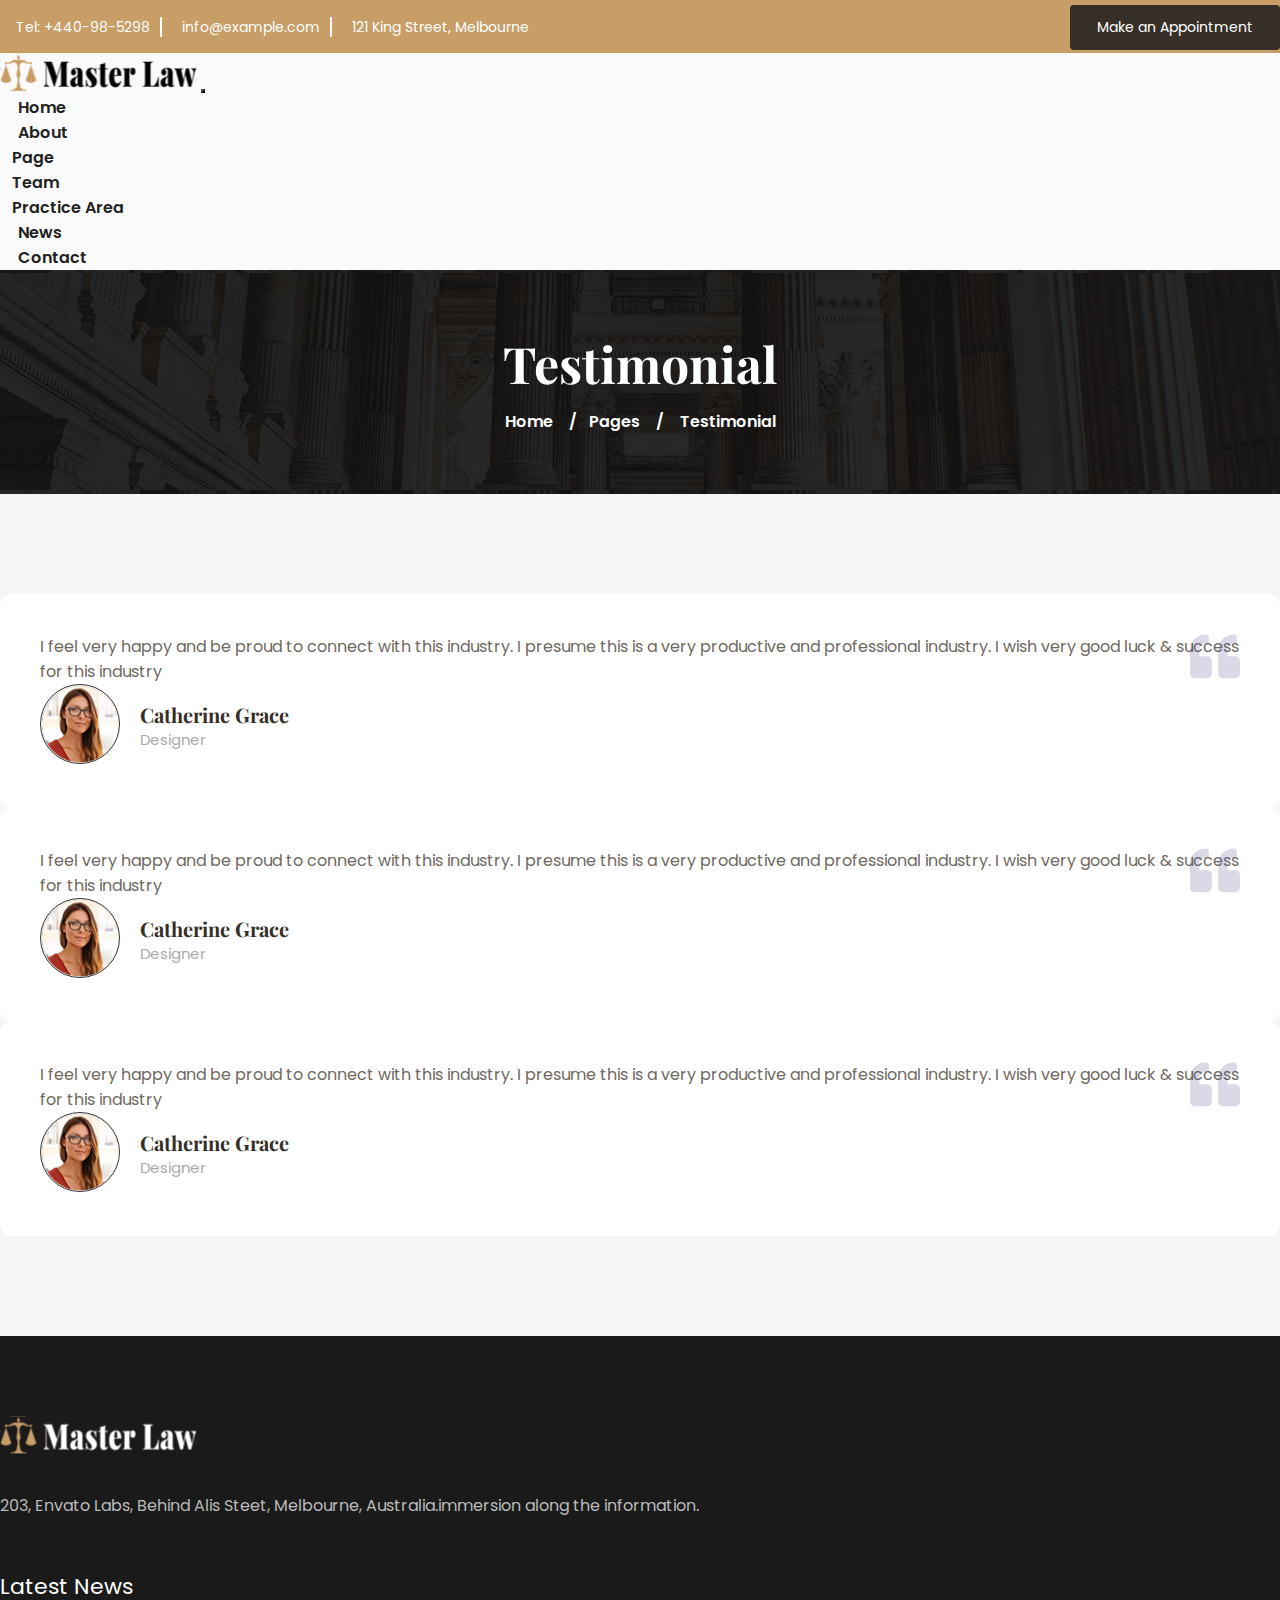
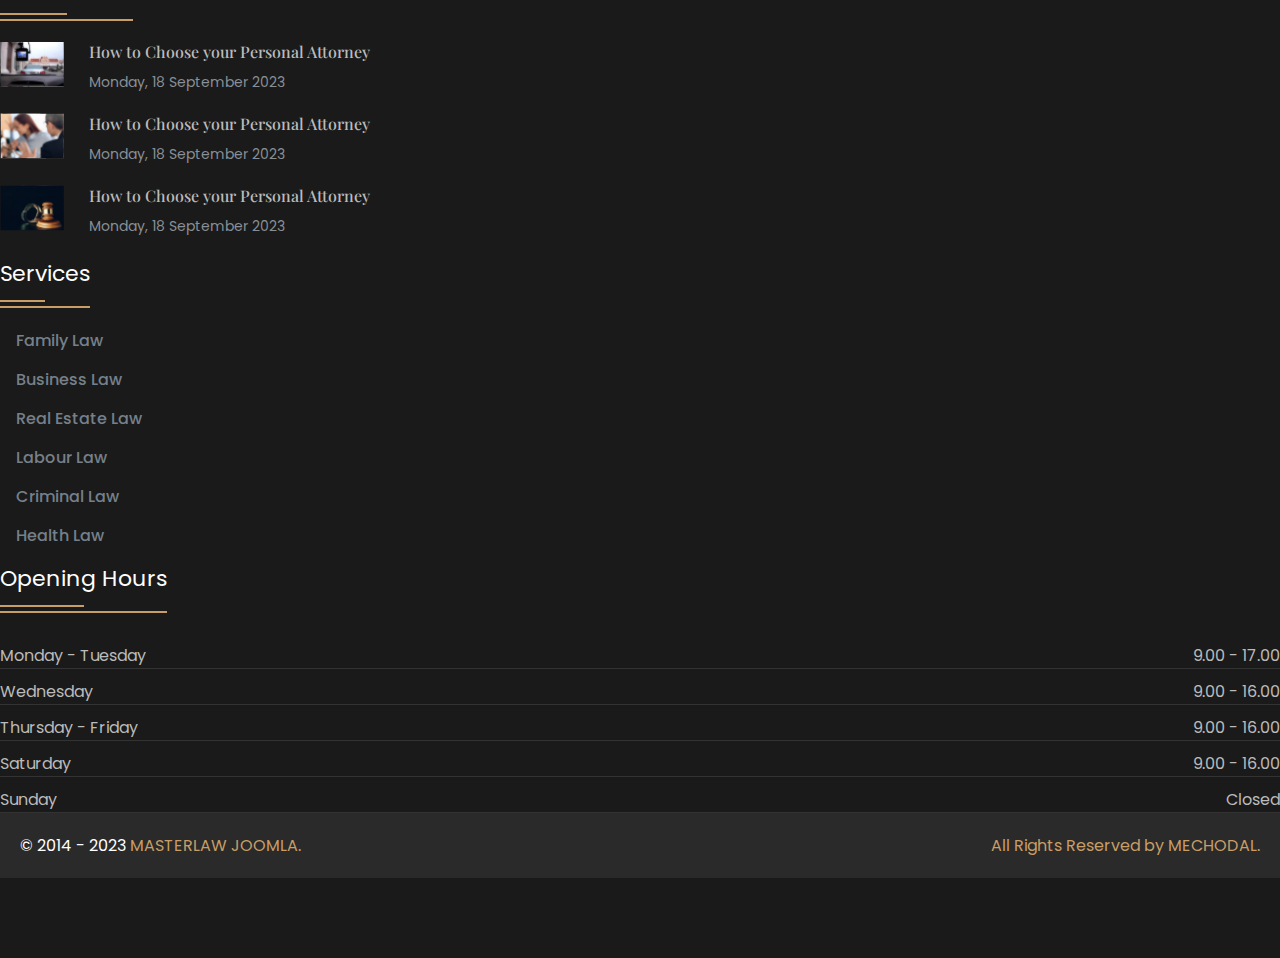
<file: Testimonial.html>
<!DOCTYPE html>
<html lang="en">
<head>
    <meta charset="UTF-8">
    <meta http-equiv="X-UA-Compatible" content="IE=edge">
    <meta name="viewport" content="width=device-width, initial-scale=1.0">
    <title>Masterlaw - About</title>

    <!-- Favicon -->
    <link href="./assets/image/header-logo.svg" rel="shortcut icon" type="image/x-icon">
    <link href="./assets/image/header-logo.svg" rel="apple-touch-icon">

    <!-- Bootsatrep -->
    <link href="https://cdn.jsdelivr.net/npm/bootstrap@5.0.2/dist/css/bootstrap.min.css" rel="stylesheet" integrity="sha384-EVSTQN3/azprG1Anm3QDgpJLIm9Nao0Yz1ztcQTwFspd3yD65VohhpuuCOmLASjC" crossorigin="anonymous">
    <script src="https://cdn.jsdelivr.net/npm/bootstrap@5.0.2/dist/js/bootstrap.bundle.min.js" integrity="sha384-MrcW6ZMFYlzcLA8Nl+NtUVF0sA7MsXsP1UyJoMp4YLEuNSfAP+JcXn/tWtIaxVXM" crossorigin="anonymous"></script>

    <!-- Font Awsome -->
    <link rel="stylesheet" href="https://cdnjs.cloudflare.com/ajax/libs/font-awesome/6.4.0/css/all.min.css" integrity="sha512-iecdLmaskl7CVkqkXNQ/ZH/XLlvWZOJyj7Yy7tcenmpD1ypASozpmT/E0iPtmFIB46ZmdtAc9eNBvH0H/ZpiBw==" crossorigin="anonymous" referrerpolicy="no-referrer" />

    <!-- Google Font -->
    <link rel="preconnect" href="https://fonts.googleapis.com">
    <link rel="preconnect" href="https://fonts.gstatic.com" crossorigin>
    <link href="https://fonts.googleapis.com/css2?family=Poppins:ital,wght@0,100;0,200;0,300;0,400;0,500;0,600;0,700;0,800;0,900;1,100;1,200;1,300;1,400;1,500;1,600;1,700;1,800;1,900&display=swap" rel="stylesheet">
    <link rel="preconnect" href="https://fonts.googleapis.com">
    <link rel="preconnect" href="https://fonts.gstatic.com" crossorigin>
    <link href="https://fonts.googleapis.com/css2?family=Playfair+Display:ital,wght@0,400..900;1,400..900&display=swap" rel="stylesheet">

    <!-- owl Carousel css -->
    <link rel="stylesheet" href="https://owlcarousel2.github.io/OwlCarousel2/assets/owlcarousel/assets/owl.carousel.min.css">
    <link rel="stylesheet" href="https://owlcarousel2.github.io/OwlCarousel2/assets/owlcarousel/assets/owl.theme.default.min.css">
    
    <!-- Style Css -->
    <link rel="stylesheet" href="./assets/css/style.css">
 
</head>
<body>
    
    <!-- Header -->
    <div class="header-main">
        <div class="container">
            <div class="call-sms">
                <div class="mail-sms">
                    <a href="#" class="btn"><i class="fa-solid fa-phone-flip"></i> Tel: +440-98-5298</a>
                    <a href="#" class="btn"><i class="fa-solid fa-envelope"></i>  info@example.com</a>
                    <a href="#" class="btn"><i class="fa-solid fa-location-dot"></i>  121 King Street, Melbourne</a>
                </div>
                <div class="social-icon">
                    <a href="#" class="btn"><i class="fa-brands fa-facebook"></i></a>
                    <a href="#" class="btn"><i class="fa-brands fa-twitter"></i></a>
                    <a href="#" class="btn"><i class="fa-brands fa-youtube"></i></a>
                    <a href="#" class="btn" class="btn">Make an Appointment</a>
                </div>
            </div>
        </div>
    </div>
    <nav class="navbar sticky-top navbar-expand-lg navbar-light bg-blue nav-shad">
        <div class="container">
            <a class="navbar-brand" href="index.html">
                <img src="./assets/image/header-logo.svg" class="img-fluid" alt="">
            </a>
            <button class="navbar-toggler" type="button" data-bs-toggle="collapse" data-bs-target="#navbarSupportedContent" aria-controls="navbarSupportedContent" aria-expanded="false" aria-label="Toggle navigation"><span class="navbar-toggler-icon"></span>   </button>
            <div class="collapse navbar-collapse justify-content-end" id="navbarSupportedContent">
                <ul class="navbar-nav sp-nav mb-2 mb-lg-0">
                    <li class="nav-item spl-nav-item ">
                        <a class="nav-link " href="./index.html" > Home </a>
                    </li>
                    <li class="nav-item spl-nav-item ">
                        <a class="nav-link " href="./about.html" > About </a>
                    </li>
                    <li class="nav-item">
                        <div class="dropdown spl-dropdown">
                            <a class="btn dropdown-toggle" type="button" id="dropdownMenuButton1" data-bs-toggle="dropdown" aria-expanded="false">
                              Page
                            </a>
                            <ul class="dropdown-menu spl-dropdown-menu" aria-labelledby="dropdownMenuButton1">
                              <li><a class="dropdown-item" href="./casegrid.html">Case Grid</a></li>
                              <li><a class="dropdown-item" href="./404.html">404 Page</a></li>
                              <li><a class="dropdown-item" href="./practice-area.html">Practice Area</a></li>
                              <li><a class="dropdown-item" href="./testimonial.html">Testimonials</a></li>
                            </ul>
                          </div>
                    </li> 
                    <li class="nav-item">
                        <div class="dropdown spl-dropdown">
                            <a class="btn dropdown-toggle" type="button" id="dropdownMenuButton1" data-bs-toggle="dropdown" aria-expanded="false">
                              Team
                            </a>
                            <ul class="dropdown-menu spl-dropdown-menu" aria-labelledby="dropdownMenuButton1">
                              <li><a class="dropdown-item" href="./team-grid.html">Team</a></li>
                            </ul>
                          </div>
                    </li>  
                    <li class="nav-item">
                        <div class="dropdown spl-dropdown">
                            <a class="btn dropdown-toggle" type="button" id="dropdownMenuButton1" data-bs-toggle="dropdown" aria-expanded="false">
                              Practice Area
                            </a>
                            <ul class="dropdown-menu spl-dropdown-menu" aria-labelledby="dropdownMenuButton1">
                              <li><a class="dropdown-item" href="./practice-area.html">Practice Area</a></li>
                            </ul>
                          </div>
                    </li>  
                    <li class="nav-item spl-nav-item ">
                        <a class="nav-link " href="./news-grid.html" > News</a>
                    </li>                     
                    <li class="nav-item spl-nav-item ">
                        <a class="nav-link " href="./contact.html" > Contact </a>
                    </li>
                     
                </ul>
            </div>
        </div>
    </nav>
    <!--End Header -->

    <section class="about-bg">
        <div class="container">
            <div class="about-text-first">
                <h3>Testimonial</h3>
                <h4><a href="./index.html">Home  </a> <span>/</span><a href="#">Pages  </a><span>/</span> Testimonial</h4>
            </div>
        </div>
    </section>

    <section class="py-120 all-page-bg">
        <div class="container">
            <div class="owl-carousel owl-carousell owl-theme">
                <div class="item">
                    <div class="testimonial-slider">
                        <div class="testimo-text">
                            <img src="./assets/image/comaa-test.svg" class="img-fluid " alt="">
                            <p>I feel very happy and be proud to
                                connect with this industry. I presume this
                                is a very productive and professional
                                industry. I wish very good luck & success
                                for this industry</p>
                                <div class="d-flex">
                                    <i class="fa-solid fa-star"></i>
                                    <i class="fa-solid fa-star"></i>
                                    <i class="fa-solid fa-star"></i>
                                    <i class="fa-solid fa-star"></i>
                                    <i class="fa-solid fa-star"></i>
                                </div>
                        </div>
                        <div class="ration-our-test">
                            <div class="ration-our-img">
                                <img src="./assets/image/test-emp.svg" class="img-fluid">
                            </div>
                            <div class="ration-detail">
                                <h3>Catherine Grace</h3>
                                <h4>Designer</h4>
                            </div>
                        </div>
                    </div>
                </div>
                <div class="item">
                    <div class="testimonial-slider">
                        <div class="testimo-text">
                            <img src="./assets/image/comaa-test.svg" class="img-fluid" alt="">
                            <p>I feel very happy and be proud to
                                connect with this industry. I presume this
                                is a very productive and professional
                                industry. I wish very good luck & success
                                for this industry</p>
                                <div class="d-flex">
                                    <i class="fa-solid fa-star"></i>
                                    <i class="fa-solid fa-star"></i>
                                    <i class="fa-solid fa-star"></i>
                                    <i class="fa-solid fa-star"></i>
                                    <i class="fa-solid fa-star"></i>
                                </div>
                        </div>
                        <div class="ration-our-test">
                            <div class="ration-our-img">
                                <img src="./assets/image/test-emp.svg" class="img-fluid">
                            </div>
                            <div class="ration-detail">
                                <h3>Catherine Grace</h3>
                                <h4>Designer</h4>
                            </div>
                        </div>
                    </div>
                </div>
                <div class="item">
                    <div class="testimonial-slider">
                        <div class="testimo-text">
                            <img src="./assets/image/comaa-test.svg" class="img-fluid" alt="">
                            <p>I feel very happy and be proud to
                                connect with this industry. I presume this
                                is a very productive and professional
                                industry. I wish very good luck & success
                                for this industry</p>
                                <div class="d-flex">
                                    <i class="fa-solid fa-star"></i>
                                    <i class="fa-solid fa-star"></i>
                                    <i class="fa-solid fa-star"></i>
                                    <i class="fa-solid fa-star"></i>
                                    <i class="fa-solid fa-star"></i>
                                </div>
                        </div>
                        <div class="ration-our-test">
                            <div class="ration-our-img">
                                <img src="./assets/image/test-emp.svg" class="img-fluid">
                            </div>
                            <div class="ration-detail">
                                <h3>Catherine Grace</h3>
                                <h4>Designer</h4>
                            </div>
                        </div>
                    </div>
                </div>
            </div>
        </div>
    </section>


    <!--Footer section start-->
    <section class="py-80 pb-0">
        <div class="container">
            <div class="row">
                <div class="col-lg-3 col-md-3 col-sm-6 col-12">
                    <div class="footer-logo">
                        <img src="./assets/image/footer-logo.svg" class="img-fluid">
                    </div>
                    <div class="footer-txt">
                        <p>203, Envato Labs, Behind Alis Steet,
                            Melbourne, Australia.immersion
                            along the information.</p>
                    </div>
                    <div class="social-icon-footer">
                        <a href="#" class="btn "><i class="fa-brands fa-facebook"></i></a>
                        <a href="#" class="btn "><i class="fa-brands fa-twitter"></i></a>
                        <a href="#" class="btn "><i class="fa-brands fa-youtube"></i></a>
                        <a href="#" class="btn "><i class="fa-brands fa-instagram"></i></a>
                    </div>
                </div>
                <div class="col-lg-3 col-md-3 col-sm-6 col-12">
                    <div class="footer-heading footer-margin">
                        <h3>Latest News</h3>
                    </div>
                    <div class="newspost">
                        <div class="news-post-img">
                            <img src="./assets/image/news-post.svg" class="img-fluid">
                        </div>
                        <div class="newspost-details">
                            <h3>How to Choose your Personal Attorney</h3>
                            <h4>Monday, 18 September 2023</h4>
                        </div>
                    </div>
                    <div class="newspost">
                        <div class="news-post-img">
                            <img src="./assets/image/news-post-two.svg" class="img-fluid">
                        </div>
                        <div class="newspost-details">
                            <h3>How to Choose your Personal Attorney</h3>
                            <h4>Monday, 18 September 2023</h4>
                        </div>
                    </div>
                    <div class="newspost">
                        <div class="news-post-img">
                            <img src="./assets/image/news-post-three.svg" class="img-fluid">
                        </div>
                        <div class="newspost-details">
                            <h3>How to Choose your Personal Attorney</h3>
                            <h4>Monday, 18 September 2023</h4>
                        </div>
                    </div>
                </div>
                <div class="col-lg-3 col-md-3 col-sm-6 col-12">
                    <div class="footer-heading footer-margin">
                        <h3>Services</h3>
                    </div>
                    <div class="service-detail">
                        <a href="#"><span><i class="fa-solid fa-chevron-right"></i></span>Family Law</a>
                        <a href="#"><span><i class="fa-solid fa-chevron-right"></i></span>Business Law</a>
                        <a href="#"><span><i class="fa-solid fa-chevron-right"></i></span>Real Estate Law</a>
                        <a href="#"><span><i class="fa-solid fa-chevron-right"></i></span>Labour Law</a>
                        <a href="#"><span><i class="fa-solid fa-chevron-right"></i></span>Criminal Law</a>
                        <a href="#"><span><i class="fa-solid fa-chevron-right"></i></span>Health Law</a>
                    </div>
                </div>
                <div class="col-lg-3 col-md-3 col-sm-6 col-12">
                    <div class="footer-heading footer-margin">
                        <h3>Opening Hours</h3>
                    </div>
                    <div class="time-hours">
                        <h3 class="mt-0">Monday - Tuesday</h3>
                        <h3 class="mt-0">9.00 - 17.00</h3> 
                    </div>
                    <div class="time-hours">
                        <h3>Wednesday</h3>
                        <h3>9.00 - 16.00</h3>
                    </div>
                    <div class="time-hours">
                        <h3>Thursday - Friday</h3>
                        <h3>9.00 - 16.00</h3>
                    </div>
                    <div class="time-hours">
                        <h3>Saturday</h3>
                        <h3>9.00 - 16.00</h3>
                    </div>
                    <div class="time-hours">
                        <h3>Sunday</h3>
                        <h3>Closed</h3>
                    </div>
                </div>
            </div>
        </div>
        <div class="footer-end">
                <h4>© 2014 - 2023<span> <a href="#">MASTERLAW JOOMLA.</a></span></h4>
                <h4><span><a href="#">All Rights Reserved by MECHODAL.</a></span></h4>
        </div>
    </section>
    <!--Footer section End-->

    <!-- owl Carousel JS -->
    <script src="https://owlcarousel2.github.io/OwlCarousel2/assets/vendors/jquery.min.js"></script>
    <script src="https://owlcarousel2.github.io/OwlCarousel2/assets/owlcarousel/owl.carousel.js"></script>
    <script src="./assets/js/style.js"></script>

</body>
</html>
</file>
<file: assets/css/style.css>
* {
    margin:0;
    padding: 0;
    outline: none;
	box-sizing: border-box;
	-webkit-box-sizing: border-box;
    scroll-padding-top: 100px;
}
body{
    font-family: "Poppins", "Playfair Display" sans-serif;
}
a{
    text-decoration: none;
}
.bg-blue{
    background-color: #FAFAFA !important;
}
.navbar-light .navbar-toggler {
    color: rgb(255 255 255 / 55%);
    border-color: #000000;
}
li.nav-item {
    margin-right: 20px;
}
.navbar-light .navbar-nav .nav-link {
    color: rgb(34, 34, 34);
    font-size: 16px;
    font-weight: 600;
    padding: 8px 18px;
    border-radius: 30px;
    font-family: Poppins;
}
.navbar-light .navbar-nav .nav-link:hover {
    background-color: #333;
    color: #fff;
}
.header-main{
    background: #C89D66;
    padding-top:5px ;
    padding-bottom: 3px;
}
.call-sms{
    display: flex;
    justify-content: space-between;
    align-items: center;
}
.mail-sms a{
    color: #FFF;
    font-family: Poppins;
    font-size: 14px;
    font-weight: 400;
    margin-bottom: 0;
    padding-right: 10px;
    border-right: 2px solid white;
    border-radius: 0%;
}
.mail-sms :nth-child(3){
    border-right: 0px;
}
.mail-sms a i{
    padding-right   : 8px;
    padding-left: 8px;
}
.social-icon a {
    color: #FFF;
    padding-right: 30px;
}
.social-icon{
    display: flex;
    align-items: center;
}
.social-icon :nth-child(4){
    border-radius: 4px;
    font-family: Poppins;
    border: 2px solid #352F27;
    background: #352F27;
    padding: 10px 25px;
    margin-bottom: 0%;
    color: #FFF;
    text-align: center;
    font-size: 14px;
    font-weight: 400;
}
.social-icon :nth-child(4):hover{
    background: none;
}
.social-icon :nth-child(4):focus{
    box-shadow: none;
}
.spl-dropdown a{
    color: #222;
    font-size: 16px;
    font-weight: 600;
    padding: 8px 12px;
    border-radius: 30px;
    font-family: Poppins;

}
.spl-dropdown a:hover{
    background: #333;
    color: #FFF;
    font-size: 16px;
    font-weight: 600;
}
.spl-dropdown a:focus{
    box-shadow: none;
}
.spl-dropdown-menu{
    display: none;
    position: absolute;
    z-index: 1;
}
.spl-dropdown-menu{
    border-top: 5px solid #222;
    padding: 0%;
    border-radius: 0%;
}
.spl-dropdown-menu a{
    display: block;
    border-left: 5px solid #22222200;
    border-bottom: 1px solid #33333356;
    padding: 10px 5px;
    font-size: 16px;
    border-radius: 0%;
    font-weight: 600;
    color: rgb(85, 85, 85);
}
.spl-dropdown-menu a:active{
    background-color: #222;
    color: #FFF !important;
}
.spl-dropdown-menu a:nth-child(3){
    border-bottom: transparent !important;
}
.spl-dropdown-menu a:hover{
    border-left: 5px solid #222;
    background-color: #70695f44;
    color: rgb(200, 157, 102);
}
.spl-dropdown{
        position: relative;
        display: inline-block;
}
.spl-dropdown:hover .spl-dropdown-menu {
    display: block;
}
.navbar-expand-lg .navbar-nav .spl-dropdown-menu{
    margin-top: 12px;
}
.navbar-expand-lg .navbar-nav{
    align-items: center;
}
.py-120{
    padding-top: 120px;
    padding-bottom: 120px;
}
.slide-one-home{
    background-image: url('../image/homesliderone.svg');
    background-position: center;
    background-repeat: no-repeat;
    width: 100%;
    object-fit: cover;
    background-size: cover;
}
.slide-two-home{
    background-image:linear-gradient(rgba(0, 0, 0, 0.5), rgba(0, 0, 0, 0.5) ), url('../image/homeslidertwo.svg');
    background-position: center;
    background-repeat: no-repeat;
    width: 100%;
    object-fit: cover;
    background-size: cover;

}
.slide-three-home{
    background-image:linear-gradient(rgba(0, 0, 0, 0.5), rgba(0, 0, 0, 0.5) ), url('../image/homesliderthree.svg');
    background-position: center;
    background-repeat: no-repeat;
    width: 100%;
    object-fit: cover;
    background-size: cover;
}
.slider-bg-css p{
    color: #FFF;
    font-size: 22px;
    font-family: Poppins;
    font-weight: 400;
    letter-spacing: 1px;
    margin-bottom: 15px;
}
.slider-bg-css h1{
    color: #FFF;
    font-family: "Playfair Display";
    font-size: 100px;
    font-weight: 700;
    letter-spacing: 1px;
    margin-bottom: 15px;
}
.slider-bg-css  a{
    background: #C89D66;
    border:2px solid #C89D66 ;
    font-family: Poppins;
    color: #FFF;
    font-size: 20px;
    font-weight: 400;
    margin-bottom: 0%;
    padding: 17px 45px;
}
.slider-bg-css a:focus{
    box-shadow: none;
}
.slider-bg-css  a:hover{
    background: transparent;   
    color: #FFF;
}
.owl-theme .owl-nav.disabled+.owl-dots{
    margin-top: -40px;
    position: relative;
    z-index: 999;
    zoom: 1.5;
}
.py-50{
    padding-top: 50px;
    padding-bottom: 50px;
}
.home-sec-two{
    background-image: url('../image/home-section-two.svg');
    background-position: center;
    background-repeat: no-repeat;
    width: 100%;
    object-fit: cover;
    background-size: cover;
}
.we-fight-design img{
    height: 500px;
    border: none;
    width: 100%;
    object-fit: cover;
}
.sec-two-txt h2{
    color: #352F27;
    font-family: "Playfair Display" ;
    font-size: 40px;
    font-weight: 700;
    margin-bottom: 20px;
}
.sec-two-txt h2 span {
    color: #C89D66;
    font-style: italic;
    font-weight: 400;
}
.sec-two-txt{
    padding: 10px 30px;
}
.py-501{
    padding-top: 78px;
    padding-bottom: 50px;
}
.sec-two-txt p{
    color: #70695F;
    font-family: Poppins;
    font-size: 16px;
    font-weight: 400;
    margin-bottom: 25px;
}
.expert-device{
    border: 2px solid #F3F0F0;
    background-image: url('../image/expert.svg');
    padding: 80px 25px;
    width: 100%;
    height: 100%;
    object-fit: cover;
    background-repeat: no-repeat;
    background-size: cover;
}
.expert-device h3{
    color: #FFF;
    font-family: "Playfair Display";
    font-size: 64px;
    font-weight: 400;
    margin-bottom: 0%;
    display: flex;
    text-align: left;
}
.expert-device h4{
    color: #FFF;
    font-family: "Playfair Display";
    font-size: 22px;
    font-weight: 400;
    margin-bottom: 0%;
    text-wrap: nowrap;
}
.expert-advice{
    padding: 50px 25px;
}
.exper-advice-bg{
    background-image: url('../image/exp-first.svg');
    background-position:bottom right;
    position: relative;
    margin-top: 1rem;
    background-repeat: no-repeat;
    border: 2px solid #F3F0F0;
}

.exper-advice-bg-to{
    background-image: url('../image/exptwo.svg');
    background-position:bottom right;
    position: relative;
    margin-top: 1rem;
    background-repeat: no-repeat;
    border: 2px solid #F3F0F0;
}

.exper-advice-bg-three{
    background-image: url('../image/expthree.svg');
    background-position:bottom right;
    position: relative;
    margin-top: 1rem;
    background-repeat: no-repeat;
    border: 2px solid #F3F0F0;
}
.expert-icon img{
    max-width: 60px;
    width: 60px;
    height: 60px;
    max-height: 60px;
}
.expert-icon{
    margin-bottom: 30px;
}
.expert-advice h3{
    color: #352F27;
    font-family: "Playfair Display";
    font-size: 24px;
    font-weight: 700;
    margin-bottom: 15px;
    text-align: start;
}
.expert-advice p{
    color: #70695F;
    font-family: Poppins;
    font-size: 16px;
    font-weight: 400;
    margin-bottom: 0%;
}
.case-served span{
    color: #352F27;     
    font-family: "Playfair Display";
    text-align: center;
    display: flex;
    justify-content: center;
    font-size: 50px;
    font-weight: 700;
}
.case-served h4{
    color: #999;
    font-family: Poppins;
    text-align: center;
    font-size: 20px;
    font-weight: 300;
}
.home-heading h2{
    color: #352F27;
    font-family: "Playfair Display";
    font-size: 50px;
    font-weight: 700;    
}
.home-heading p{
    color: #70695F;
    font-family: Poppins;
    font-size: 16px;
    font-weight: 400;
}
.home-heading-btn a:focus{
    box-shadow: none;
}
.home-heading-btn a{
    border-radius: 4px;
    border: 2px solid #C89D66;
    background: #C89D66;
    color: #FFF;
    text-align: center;
    font-size: 16px;
    font-weight: 400;
    padding: 14px 30px;
    letter-spacing: 0.8px;
}
.home-heading-btn a:hover{
    background: none;
    color: #C89D66;
}
.hover-bg{
    position: relative;
}
.hover-bg img{
    height: 300px;
    width: 100%;
    object-fit: cover;
}
.expert-advice-two{
    position: absolute;
    top: 0%;
    right: 0%;
    left: 0%;
    bottom: 0%;
    background-color: rgba(17, 17, 17, 0.8);
}
.expert-advice-to{
    background-color:  rgba(200, 157, 102, 0.8) !important;
    padding: 200px 20px 20px 20px !important;
    position: absolute !important;
}
.expert-advice-two{
    display: none;
    padding: 50px 25px;

}
.hover-bg:hover .expert-advice-two{
    display: block;
    object-fit: cover;
}
.home-heading h3{
    color: #C89D66;
    text-align: center;
    font-size: 16px;
    font-weight: 400;
    text-transform: uppercase;
}
.video-on-img {
    position: relative;
}
.video-on-img img{
    width: 100%;
    object-fit: cover;
}
.playbtn {
    position: absolute;
    left:0% ;
    bottom: 0%;
}
.playbtn a{
    background-color: #C89D66;
    color: #FFF;
    font-size: 22px;
    width: 100px;
    height: 100px;  
    display: flex;
    justify-content: center;
    align-items: center;
}
.playbtn a:focus{
    box-shadow: none;
}
.modal-bg{
    background-color:  transparent !important;
}
.recent-bg img{
    height: 400px;
}
.link-open {
    position: absolute;
    right:1%;
    bottom:0%;
}
.link-open a{
    background-color: #C89D66;
    height:60px;
    width: 60px;
    display: flex;
    justify-content: center;
    align-items: center;
    color: #FFF;
    font-size: 22px;
}
.advice-bg{
    background-image: url('../image/needadvice-bg.svg');
    background-repeat: no-repeat;
    background-position: start left;
    background-size: auto;
}
.home-heading h4{
    color: #222;
    font-size: 16px;
    font-family: Poppins;
    font-style: italic;
    font-weight: 600;
}
.skill-all{
    display: flex;
    align-items: self-start;
    margin-bottom: 30px;
}
.skil-icon{
    width: 100px;
    height: 70px;
    background-color: #C89D66;
    border-radius: 50%;
    display: flex;
    justify-content: center;
    align-items: center;
    margin-right: 20px;
}
.skil-icon img{
    width: 40px;
    height: 40px;
}
.skill-icon-text h3{
    color: #352F27;
    font-family: "Playfair Display";
    font-size: 20px;
    font-weight: 700;
    margin-bottom: 7px;
}
.skill-icon-text p{
    color: #70695F;
    font-family: Poppins;
    font-size: 16px;
    font-weight: 400;
    margin-bottom: 0%;
}
.clock-advice {
    margin-top: 5px;
    background: #111E29;
    display: flex;
    align-items: center;
    padding: 20px;
}
.advice-section-img img{
    width: 100%;
    object-fit: cover;
    height: 250px;
}
.clock-icon{
    margin-right: 35px;
}
.clock-icon i{
    color: #fff;
    font-size: 50px;
}
.clock-icon-text h3{
    color: #FFF;
    font-size: 50px;
    font-weight: 700;
    margin-bottom: 0%;
}
.clock-icon-text p{
    color: #FFF;
    font-size: 16px;    
    font-weight: 400;
    margin-bottom: 0%;
}
.why-the-bg{
    background-image: url(../image/why-they-comming.svg);
    background-position: center;
    background-repeat: no-repeat;
    background-size: cover;
}
.coma-symbol{
    padding-top: 50px;
}
.coma-symbol-img img{
    padding-bottom: 25px;
}
.coma-symbol p{
    color: #FFF;
    font-family: Poppins;
    font-size: 16px;
    font-weight: 400;
    margin-bottom: 0%;
}
.coma-symbol h3{
    color: #C89D66;
    font-family: "Playfair Display";
    font-size: 20px;
    font-weight: 600;
}
.coma-symbol h4{
    color: #808080;
    font-family: Poppins;
    font-size: 16px;
    font-weight: 400;
    margin-bottom: 0%;
}
.free-demo-form{
    background-color: #C89D66;
    padding: 30px 60px;
}
.free-demo-form h4{
    color: #FFF;
    font-family: "Playfair Display";
    font-size: 24px;
    font-weight: 700;
    margin-bottom: 0%;
}
.form-start{
    background: rgb(255, 255, 255);
box-shadow: 0px 20px 20px 0px rgba(0, 0, 0, 0.04);
    padding: 60px;
}
.form-start input{
    background: #F9F3F0;
    padding: 14px 16px;
    font-family: Poppins;
    color: #868E96;
    font-size: 16px;
    font-weight: 400;
    margin-bottom: 0%;
}
.form-start textarea{
    background: #F9F3F0;
    padding: 14px 16px;
    font-family: Poppins;
    color: #868E96;
    font-size: 16px;
    font-weight: 400;
    margin-bottom: 0%;
}
.form-start input:focus{
    box-shadow: none;
    background: #f9f3f0;
    border: 1px solid transparent;
}
.form-start textarea:focus{
    box-shadow: none;
    background: #f9f3f0;
    border: 1px solid transparent;
}
.form-start a{
    border: 2px solid #C89D66;
    background: #C89D66;
    color: #FFF;
    text-align: center;
    font-size: 16px;
    font-weight: 400;
    margin-bottom: 0%;
    padding: 15px 16px;
}
.form-start a:focus{
    box-shadow: none;
}
.form-start a:hover{
    background: transparent;
}
.new-article-bg{
    background-image: url('../image/news-article.svg');
    background-position: center;
    background-repeat: no-repeat;
    background-size: cover;
}
.news-heading h3{
    color: #C89D66;
    text-align: center;
    font-size: 16px;
    font-weight: 400;
    text-transform: uppercase;
}
.news-heading h4{
    color: #352F27;
    text-align: center;
    font-size: 50px;
    font-weight: 700;
    font-family: "Playfair Display";
    margin-bottom: 0%;
}
.news-main-img{
    position: relative;
}
.news-main-img img{
    height: 290px;
    object-fit: cover;
    width: 100%;
}
.news-date{
    position: absolute;
    left: 5%;
    bottom: 5%;
    background: #C89D66;
    padding: 10px 16px;
    width: 70px;
    height: 70px;
}
.news-date h4{
    color: #FFF;
    font-family: Poppins;
    text-align: center;
    font-size: 18px;
    font-weight: 600;
    margin-bottom: 0%   ;
}
.news-main-text{
    background: #FFF;
    box-shadow: 0px 20px 20px 0px rgba(0, 0, 0, 0.04);
    padding: 25px;
}
.news-main-text h3{
    color: #C89D66;
    font-family: Poppins;
    font-size: 14.4px;
    font-weight: 600;
    margin-bottom: 5px;
}
.news-main-text h4{
    color: #352F27;
    font-family: "Playfair Display";
    font-size: 24px;
    font-weight: 700;
    margin-bottom: 15px;
}
.news-main-text p{
    color: #70695F;
    font-family: Poppins;
    font-size: 16px;
    font-weight: 400;
    margin-bottom: 0%;
}
.margin-top-new{
    margin-top: -3rem;
}
.py-80{
    padding-top: 80px;
    padding-bottom: 80px;
    background-color: #1A1A1A;
}
.footer-txt p{
    color: #BBB;
    font-family: Poppins;
    font-size: 16px;
    font-weight: 400;
    margin-bottom: 25px;
    margin-top: 35px;
}
.social-icon-footer a{
    color: #BBB;
    padding:15px 10px ;
}
.social-icon-footer a i{
    font-size: 24px;
}
.social-icon-footer a:hover{
    background-color: #333;
    padding: 15px 10px;
    color: #C89D66;
}
.footer-heading h3{
    color: #FFF;
    font-family: Poppins;
    font-size: 22px;
    font-weight: 400;
    padding-bottom: 16px;
    border-bottom: 2px solid #C89D66;
    position: relative;
    display: inline-block;
}
.footer-heading h3::before{
    content: '';
    display: block;
    position: absolute;
    left: 0%;
    bottom: 8%;
    width: 50%;
    height: 2px;
    background-color: #c89d66;
}
.newspost {
    display: flex;
    align-items: start;
    margin-bottom: 20px;
}
.news-post-img img{
    max-width: 64px;
    height: 46px;
    width: 100%;
    object-fit: contain;
}
.news-post-img{
    margin-right: 25px;
}
.newspost-details h3{
    color: #BBB;
    font-family: "Playfair Display";
    font-size: 16px;
    font-weight: 500;
    margin-bottom: 10px;
}
.newspost-details h4 {
    color: #888F96;
    font-family: Poppins;
    font-size: 14px;
    font-weight: 400;
    margin-bottom: 0%;
}
.service-detail a span {
    color: #C89D66;
    margin-right: 16px;
    font-size: 12px;
    font-weight: bold;
}
.service-detail a{
    color: #75808B;
    font-size: 16px;
    font-family: Poppins;
    font-weight: 500;
    display: flex;
    align-items: center;
    margin-bottom: 14px;
}
.footer-margin{
    margin-bottom: 20px;
}
.time-hours{
    display: flex;
    justify-content: space-between;
    border-bottom: 1px solid #333;
}
.time-hours h3{
    color: #BBB;
    font-family: Poppins;
    font-size: 16px;
    font-weight: 400;
    margin-top: 10px;
}
.footer-end{
    background-color: #2A2A2A;
    padding: 20px;
    display: flex;
    justify-content: space-between;
}
.footer-end h4{
    color: #FFF;
    font-family: Poppins;
    font-size: 16px;
    font-weight: 400;
    margin-bottom: 0%;
}
.footer-end h4 span a{
    color: #C89D66 ;
}
.lady-bg{
    background-image: url(../image/lady-bg-home.svg);
    background-repeat: no-repeat;
    background-position:left bottom;
    position: relative;
    z-index: 99;
}
.lady-second{
    background-image: url(../image/lady-second.svg);
    background-repeat: no-repeat;
    background-position:left bottom;
    position: relative;
    background-size: 58%;
    z-index: 9;

}
.bg-dark-dove{
    background-image: url(../image/dove.svg);
    background-repeat: no-repeat;
    background-position:right bottom;
    background-repeat: no-repeat;
    background-size: contain;
    position: relative;
    z-index: 0;
}
.spl-practice-bg{
    background: #FAFAFA;
    padding: 60px 55px;
}
.margin-top-new-two{
    margin-top: -6rem;
}
.py-100{
    padding-top: 30px;
}
.btn-close {
    box-sizing: content-box;
    width: 1em;
    height: 0.70em;
    padding: .25em .25em;
    color: #000;
    background:  url('../image/close-btn.svg');
    background-repeat: no-repeat;
    border: 0;
    border-radius: .25rem;
    opacity: .5;
}
.btn-close:focus{
    box-shadow: none;
}
.about-bg{
    background-image: url('../image/about-bg.svg');
    background-position: center;
    background-position: center;
}
.about-text-first{
    padding-top: 60px;
    padding-bottom: 60px;
    text-align: center;
}
.about-text-first h3{
    color: #FFF;
    text-align: center;
    font-family: "Playfair Display";
    font-size: 50px;
    font-weight: 700;
    margin-bottom: 12px;
}
.about-text-first h4{
    color: #FFF;
    text-align: center;
    font-family: Poppins;
    font-size: 16px;
    font-weight: 600;
}
.about-text-first h4 a{
    color: #fff;
}
.about-text-first h4 span{
    margin-right: 12px;
    margin-left: 12px;
}
.about-text-first h4 a:hover{
    color: #C89D66;
}
 .nav-pills .case-link{
    border-bottom: 1px solid #EEF0F3;
    border-left: 1px solid #EEF0F3;
    background: #EEF0F3;
    padding:16px;
    color: #333;
    font-family: Poppins;
    font-size: 16px;
    font-weight: 700;
    border-bottom: 1px solid #c89d6600;
    border-left: 5px solid #c89d6600;
    display: flex;
    border-radius: 0%;
    justify-content: space-between;
}
.nav-pill-icon{
    color: #C89D66;
    font-size: 18px;
    font-weight: 900;
}
.nav-pills .case-link.active, .nav-pills .show>.case-link{
    border-bottom: 1px solid #C89D66;
    border-left: 5px solid #C89D66;
    background: #FFF;
    color: #333;
    font-family: Poppins;
    font-size: 16px;
    font-style: normal;
    font-weight: 700;
    padding: 16px;
}
.headphone-section{
    background: #C89D66;
    padding: 40px 60px;
    margin-top: 40px;
    margin-bottom: 40px;
}
.headphone-section :nth-child(1){
    display: flex;
    margin: auto;
    margin-bottom: 12px;
    
}
.headphone-section :nth-child(2){
    color: #FFF;
    text-align: center;
    font-family: "Playfair Display";
    font-size: 24px;
    font-weight: 700;
    margin-bottom: 12px;
}
.headphone-section :nth-child(3){
    font-size: 18px;
    color: #FFF;
    text-align: center;
    font-family: "Playfair Display";
    font-weight: 700;
    margin-bottom: 12px;
}
.file-word{
    border-radius: 3px;
    background: #C89D66;
    padding: 10px 15px;
}
.file-word a{
    color: #FFF;
    font-family: "Playfair Display";
    font-size: 14px;
    font-style: normal;
    font-weight: 400;
    display: flex;
    align-items: center;
    margin-bottom: 0%;
}
.file-word a span{
    border-right: 1px solid #C4965B;
    padding-right: 15px;
    font-size: 18px;
}
.file-word:hover{
    background: #d7a86b;
}
.criminal-law img{
    height: 450px;
    width: 100%;
    object-fit: cover;
    margin-bottom: 10px;
}
.criminal-law h2{
    color: #352F27;
    font-family: "Playfair Display";
    font-size: 32px;
    font-style: normal;
    font-weight: 700;
    margin-bottom: 15px;
}
.criminal-law p{
    color: #70695F;
    font-family: Poppins;
    font-size: 18px;
    font-style: normal;
    font-weight: 500;
    margin-bottom: 25px;
}
.criminal-law p a{
    color: #C4965B;
}
.criminal-law h3{
    color: #352F27;
    font-family: "Playfair Display";
    font-size: 20px;
    font-weight: 700;
    margin-bottom: 6px;
}
.criminal-case-img img{
    height: 235px;
    width: 100%;
    object-fit: cover;
}
.team-grid-section{
    text-align: center;
}
.team-pic img{
    height: 260px;
    border-radius: 50%;
    width: 260px;
    object-fit: cover;
}
.team-grid-section h3{
    color: #333;
    text-align: center;
    font-family: "Playfair Display";
    font-size: 24px;
    font-style: normal;
    font-weight: 400;
    margin-top: 28px;
    margin-bottom: 4px;
}
.team-grid-section h4{
    color: #70695F;
    text-align: center;
    font-family: Poppins;
    font-size: 15.2px;
    font-style: normal;
    font-weight: 400;
    margin-bottom: 0%;
}
.team-pic{
    position: relative;
}
.social-icon-team {
    position: absolute;
    border-radius: 50%;
    top: 0%;
    right: 0%;
    left: 0%;
    bottom: 0%;
    background-color:rgba(200, 157, 102, 0.9);
    height: 260px;
    width: 260px;
    margin: auto;
}
.social-icon-center{
    display: flex;
    align-items: center;
    justify-content: center;
    height: -webkit-fill-available;
}
.social-icon-team{
    display: none;
}
.team-pic:hover .social-icon-team{
    display: block;
}
.social-icon-center a{
    border-radius: 50%;
    background-color: #111e2900;
    height: 45px;
    width: 45px;
    color: #fff;
    display: flex;
    justify-content: center;
    align-items: center;
    font-size: 18px;
}
.social-icon-center a:hover{
    background-color: #1A1A1A;
}
.quick-contact{
    background: #F5F5F5;
    padding: 30px;
}
.quick-contact h3{
    color: #352F27;
    font-family: "Playfair Display";
    font-size: 17px;
    font-weight: 700;
    padding-bottom: 13px;
    border-bottom: 2px solid  #c89d664d;;
}
.quick-contact input{
    border: 1px solid #CED4DA;
    background: #FFF;
    padding: 14px;
    color: #868E96;
    font-family: Poppins;
    font-size: 16px;
    font-weight: 400;
    margin-bottom: 0%;
}
.quick-contact input:focus{
    box-shadow: none;
    border-color: #70695F   ;
}
.quick-contact a{
    border-radius: 4px;
    border: 1px solid #C89D66;
    background: #C89D66;
    color: #FFF;
    text-align: center;
    font-family: Poppins;
    font-size: 16px;
    font-weight: 400;
    padding: 12px 26px;
}
.quick-contact a:focus{
    box-shadow: none;
}
.quick-contact a:hover{
    background: none;
    color: #c89d66;
}
.team-emp-detail img{
    width: 100%;
    height: 300px;
    object-fit: cover;
}
.testimonial-slider{
    border-radius: 12px;
    background: #FFF;
    padding: 40px;
}
.all-page-bg{
    background-color: #F6F6F6;
}
.testimo-text{
    position: relative;
}
.testimo-text img{
    position: absolute;
    right: 0%;
    width: auto !important;
}
.testimo-text p{
    color: #70695F;
    font-family: Poppins;
    font-size: 16px;
    font-weight: 400;
}
.testimo-text i{
    color: #F1C40F;
    font-size: 16px;
    font-weight: 700;
    letter-spacing: 5px;
    margin-bottom: 10px;
}
.ration-our-img img{
    max-width: 80px;
    height: 80px;
    width: 100%;
    object-fit: cover;
    border: 1px solid #333;
    border-radius: 50%;
    padding: 0%;
}
.ration-detail{
    margin-left: 20px;
}
.ration-detail h3{
    color: #352F27;
    font-family: "Playfair Display";
    font-size: 20px;
    font-weight: 700;
    margin-bottom: 0%;
}
.ration-detail h4{
    color: #AAA;
    font-family: Poppins;
    font-size: 15px;
    font-style: normal;
    font-weight: 400;
}
.ration-our-test{
    display: flex;
    align-items: center;
}
.news-details-img img{
    height: 600px;
    width: 100%;
    object-fit: cover;
    margin-bottom: 10px;
}
.news-details-img h3{
    color: #352F27;
    font-family: "Playfair Display";
    font-size: 36px;
    font-weight: 700;
}
.news-details-img h4{
    color: #C89D66;
    font-family: Poppins;
    font-size: 14.4px;
    font-weight: 600;
    margin-bottom: 20px;
}
.news-details-img p{
    color: #70695F;
    font-family: Poppins;
    font-size: 16px;
    font-weight: 400;
    margin-bottom: 20px;
}
.news-details-img h5{
    border-left: 10px solid #C89D66;
    background: #F9F9F9;
    padding: 30px;
    color: #70695F;
    font-family: Poppins;
    font-size: 16px;
    font-weight: 400;
    display: flex;
    flex-direction: column;
    margin-bottom: 14px;
}
.news-details-img h5 span{
    color: #888;
    font-family: Poppins;
    font-size: 15px;
    font-style: italic;
    font-weight: 400;
    margin-top: 20px;
}
.news-details-img h6{
    color: #352F27;
    font-family: "Playfair Display";
    font-size: 20px;
    font-weight: 700;
}
.practice-bg{
    position: relative;
    background-image: url('../image/practice-page.svg');
    bottom: 0%;
    right: 0%;
}
.news-details-img-two img{
    height: 400px;
    width: 100%;
    object-fit: cover;
    margin-bottom: 10px;
}
.practice-comma{
    position: relative;
    border-left: 10px solid #C89D66;
    background: #F9F9F9;
    padding: 30px;
    margin-bottom: 20px;
}
.practice-comma img{
    position: absolute  ;
    left: 0% ;
    object-fit: none ;
}
.practice-comma h4{
    color: #333;
    font-family: Poppins;
    font-size: 24px;
    font-style: normal;
    font-weight: 400;
    margin-bottom: 20px;
}
.practice-comma h5{
    color: #888;
    font-family: Poppins;
    font-size: 14.4px;
    font-style: italic;
    font-weight: 400;
    margin-bottom: 0%;
}
.practice-search-box h3{
    color: #352F27;
    font-family: "Playfair Display";
    font-size: 17.6px;
    font-style: normal;
    font-weight: 700;
    margin-bottom: 20px;
}
.search-with-btn{
    display: flex;
}
.search-with-btn input{
    border: 1px solid #CED4DA;
    background: #FFF;
    padding: 12px 20px;
    border-radius: 0%;
}
.search-with-btn input:focus{
    box-shadow: none;
    border: 1px solid #CED4DA;
}
.search-with-btn a{
    border-radius: 4px;
    border: 1px solid #C89D66;
    background: #C89D66;
    color: #FFF;
    text-align: center;
    font-family: Poppins;
    font-size: 16px;
    font-style: normal;
    font-weight: 400;
    padding: 12px 20px;
    border-radius: 0%;
}
.search-with-btn a:hover{
    background: #c09051cd;
    color: #fff;
}
.search-with-btn a:focus{
    box-shadow: none;
}
.contact-img img{
    height: 300px;
    width: 100%;
    object-fit: cover;
}
.contact-img{
    margin-bottom: 20px;
}
.true-contact{
    display: flex;
    align-items: center;
    margin-bottom: 12px;
}
.img-tru{
    margin-right: 8px;
}
.text-contact h3{
    color: #70695F;
    font-family: Poppins;
    font-size: 16px;
    font-weight: 700;
    margin-bottom: 0%;
}
.text-contact h3 a{
    color: #C89D66;
}
.text-contact h3 span{
    font-weight: 400;
}
.contact-main p{
    color: #70695F;
    font-family: Poppins;
    font-size: 16px;
    font-style: normal;
    font-weight: 400;
    margin-bottom: 10px;
}
.contact-social-media{
    display: flex;
    margin-top: 40px;
}
.contact-social-media a{
    border-radius: 15px;
    background: #3B5998;
    height: 30px;
    width: 30px;
    display: flex;
    align-items: center;
    justify-content: center;
    color: #fff;
}
.f-cl{
    background: #4C75A3 !important;
}
.g-cl{
    background: #D71619 !important;
}
.i-cl{
    background: #D9CCB9 !important;
}
.t-cl{
    background: #02B0E8 !important;
}
.a-cl{
    background: #A4CA39 !important;
}
.contact-form-heading h3{
    color: #352F27;
    font-family: "Playfair Display";
    font-size: 50px;
    font-weight: 700;
    margin-bottom: 5px;
}
.contact-form-heading h4{
    color: #70695F;
    font-family: Poppins;
    font-size: 20px;
    font-weight: 400;
    margin-bottom: 20px;
}
.form-start label{
    color: #70695F;
    font-family: Poppins;
    font-size: 16px;
    font-weight: 400;
    margin-bottom: 5px;
}
.google-map iframe{
    height: 300px;
    width: 100%;
    object-fit: cover;
}
.error-page{
    display: flex;
    align-items: center;
    justify-content: center;
}
.error-page-center{
    display: flex;
    align-items: center;
    justify-content: center;
    height: 100vh;
    text-align: center;
}
.error-page h2{
    color: #C89D66;
    text-align: center;
    font-family: "Playfair Display";
    font-size: 150px;
    font-weight: 700;
    margin-bottom: 0%;
}
.back-home h3{
    color: #352F27;
    text-align: center;
    font-family: "Playfair Display";
    font-size: 50px;
    font-weight: 700;
}
.back-home p{
    color: #70695F;
    text-align: center;
    font-family: Poppins;
    font-size: 16px;
    font-weight: 400;
    margin-bottom: 20px;
}
.back-home a{
    border-radius: 48px;
    border: 2px solid #C89D66;
    background: #C89D66;
    color: #FFF;
    text-align: center;
    font-family: Poppins;
    font-size: 16px;
    font-weight: 400;
    margin-bottom: 0%;
    padding: 12px 36px;
}
.back-home a:hover{
    background: transparent;
}
.back-home a:focus{
    box-shadow: none;
}
.btn:focus{
    box-shadow: none;
}
.newoneclass{
    display: flex;
}
.owl-theme .owl-dots .owl-dot span {
    width: 10px;
    height: 10px;
    margin: 5px 7px;
    background: #c3904e;
    display: block;
    -webkit-backface-visibility: visible;
    transition: opacity .2s ease;
    border-radius: 30px;
}
.owl-theme .owl-dots .owl-dot.active span, .owl-theme .owl-dots .owl-dot:hover span{
    background: #fff;
}
.practice-area-flexi{
    display: flex;
    align-items: center;
    justify-content: space-between;
}
.s-d-flex-two{
    display: flex;
    align-items: center;
}
/* media  */

/* 1680 */
@media (max-width: 1700px) {
    .skil-icon {
        width: 110px;
        height: 82px;
    }
}
.s-d-flex{
    display: flex;
}
/* 1500 */
@media (max-width: 1680px) {

}

/* 1440 */
@media (max-width: 1449px) {
    .slider-bg-css h1 {
        font-size: 70px;
    }
}

/* 1280 */
@media (max-width: 1439px) {
    .news-main-text h4 {
        font-size: 20px;
        margin-bottom: 10px;
    }
    .news-main-img img {
        height: 250px;
    }
    .skil-icon {
        width: 120px;
        height: 78px;
    }
    .slider-bg-css h1 {
        font-size: 60px;
    }
    .slider-bg-css a {
        font-size: 18px;
        padding: 14px 30px;
    }
    .sec-two-txt h2 {
        font-size: 35px;
        margin-bottom: 0px;
        padding: 30px 0px;
    }
    .sec-two-txt p {
        margin-bottom: 15px;
    }
    .we-fight-design img {
        height: 444px;
    }
    .sec-two-txt {
        padding: 0px 20px;
    }
    .py-501 {
        padding-top: 78px;
        padding-bottom: 0px;
    }
    .expert-advice {
        padding: 35px 25px;
    }
    .home-heading h2 {
        font-size: 36px;
    }
    .py-50 {
        padding-top: 30px;
    }
    .spl-practice-bg {
        padding: 50px 46px;
    }
    .py-120 {
        padding-top: 100px;
        padding-bottom: 100px;
    }
    .recent-bg img {
        height: 360px;
    }
    .clock-advice {
        padding: 16px;
    }
    .free-demo-form {
        padding: 30px 40px;
    }
    .form-start {
        padding: 30px 40px;
    }
    .form-start a {
        padding: 14px 26px;
    }
    .coma-symbol {
        padding-top: 36px;
        padding-left: 10px;
    }
    .news-heading h4 {
        font-size: 36px;
    }

}

/* 992 */
@media (max-width: 1279px) {
    .contact-form-heading h3 {
        font-size: 36px;
    }
    .contact-form-heading h4 {
        font-size: 16px;
        margin-bottom: 15px;
    }
    .news-details-img img {
        height: 400px;
    }
    .true-contact {
        margin-bottom: 10px;
    }
    .contact-social-media {
        margin-top: 20px;
    }
    .quick-contact a {
        font-size: 16px;
        padding: 10px 32px;
    }
    .team-emp-detail img {
        height: 250px;
    }
    .quick-contact {
        background: #F5F5F5;
        padding: 20px 15px;
    }
    .criminal-law h2 {
        font-size: 28px;
        margin-bottom: 10px;
    }
    .headphone-section :nth-child(3) {
        margin-bottom: 0px;
    }
    .quick-contact h3 {
        font-size: 16px;
        padding-bottom: 10px;
    }
    .criminal-law p {
        font-size: 16px;
        margin-bottom: 10px;
    }
    .quick-contact input {
        padding: 10px;
        font-size: 15px;
    }
    .search-with-btn input {    
        padding: 10px ;
        font-size: 14px;
    }
    .search-with-btn a {
        font-size: 14px;
        padding: 10px 20px;
    }
    .news-details-img-two img {
        height: 351px;
    }
    .headphone-section {
        margin-bottom: 20px;
    }
    .practice-comma {
        padding: 20px;
        margin-bottom: 20px;
    }
    .practice-comma h4 {
        font-size: 18px;
        margin-bottom: 10px;
    }
    .skil-icon {
        width: 130px;
        height: 70px;
    }
    .error-page img{
        width: 100px;
    }
    .error-page h2{
        font-size: 100px;
    }
    .back-home h3 {
        font-size: 40px;
    }
    .criminal-law img {
        height: 350px;
    }
    .nav-pills .case-link.active, .nav-pills .show>.case-link {
        padding: 14px;
    }
    .nav-pills .case-link {
        padding: 14px;
    }
    .headphone-section {
        padding: 30px;
    }
    .headphone-section :nth-child(1) {
        width: 80px;
    }
    .criminal-case-img img {
        height: 200px;
    }
    .about-text-first {
        padding-top: 50px;
        padding-bottom: 50px;
    }
    .about-text-first h3 {
        font-size: 40px;
    }
    .sec-two-txt h2 {
        padding: 20px 0px;
    }
    .mail-sms a i {
        padding-right: 4px;
        padding-left: 0px;
    }
    .mail-sms a{
        font-size: 12px;
    }
    .social-icon a {
        padding-right: 20px;
    }
    .navbar-light .navbar-nav .nav-link {
        padding: 6px 12px;
        font-size: 15px;
        margin-bottom: 0%;
    }
    .slider-bg-css h1 {
        font-size: 50px;
    }
    .slider-bg-css a {
        font-size: 16px;
        padding: 12px 24px;
    }
    .expert-icon {
        margin-bottom: 18px;
    }
    .expert-advice h3 {
        font-size: 22px;
        margin-bottom: 10px;
    }
    .expert-icon img {
        max-width: 50px;
        width: 50px;
        height: 50px;
        max-height: 50px;
    }
    .expert-device h4 {
        font-size: 18px;
    }
    .expert-device h3 {
        font-size: 50px;
    }
    .py-120 {
        padding-top: 80px;
        padding-bottom: 80px;
    }   
    .case-served span {
        font-size: 40px;
    } 
    .spl-practice-bg {
        padding: 40px 20px;
    }
    .home-heading-btn a {
        font-size: 14px;
        padding: 10px 14px;
    }
    .margin-top-new-two {
        margin-top: -5rem;
    }
    .home-heading p {
        font-size: 15px;
    }
    .video-on-img img {
        height: 400px;
    }
    .playbtn a {
        width: 80px;
        height: 80px;
    }
    .recent-bg img {
        height: 300px;
    }
    .skil-icon {
        width: 140px;
        height: 70px;
        margin-right: 14px;
    }
    .clock-icon-text h3 {
        font-size: 40px;
    }
    .coma-symbol {
        padding-top: 20px;
        padding-left: 10px;
    }
    .coma-symbol-img img {
        padding-bottom: 16px;
        width: 30px;
    }
    .coma-symbol p {
        font-size: 14px;
    }
    .form-start {
        padding: 30px 20px;
    }
    .form-start a {
        padding: 8px 22px;
    }
    .form-start input {
        padding: 10px 12px;
    }
    .news-date h4 {
        font-size: 16px;
    }
    .news-date {
        width: 60px;
        height: 60px;
    }
    .news-main-text {
        padding: 20px;
    }
    
    .py-80 {
        padding-top: 50px;
    }
    .footer-heading h3 {
        font-size: 20px;
    }
    .footer-txt p {
        margin-bottom: 25px;
        margin-top: 25px;
    }
    .newspost-details h3 {
        font-size: 15px;
    }
    .time-hours h3 {
        font-size: 10px;
        font-weight: 400;
        margin-top: 5px;
    }
    .footer-margin {
        margin-bottom: 14px;
    }
    .service-detail a {
        font-size: 15px;
        margin-bottom: 10px;
    }
    .social-icon-footer a{
        padding: 12px;
    }
    .social-icon-footer a:hover{
        padding: 12px;
    }
    .footer-end h4 {
        font-size: 14px;
    }
    .news-post-img {
        margin-right: 16px;
    }
    .coma-symbol h3 {
        font-size: 17px;
    }
    .coma-symbol h4 {
        font-size: 15px;
    }
    .ration-our-img img {
        max-width: 70px;
        height: 70px;
    }
    .news-main-text h4 {
        font-size: 18px;
        margin-bottom: 10px;
    }
    .news-date{
        padding: 10px;
    }
    .free-demo-form {
        padding: 20px 40px;
    }
    .expert-advice-to {
        padding: 110px 20px 20px 20px !important;
    }
    .team-pic img {
        height: 200px;
        width: 200px;
    }
    .social-icon-team {
        height: 200px;
        width: 200px;
    }
    .team-grid-section h3 {
        font-size: 20px;
        margin-top: 15px;
        margin-bottom: 4px;
    }
}

/* 768 */
@media (max-width: 991px) {
    .contact-img img {
        height: 350px;
    }
    .contact-social-media {
        margin-bottom: 10px;
    }
    .news-details-img img {
        height: 350px;
    }
    .news-details-img h3 {
        font-size: 28px;
    }
    .news-details-img h4 {
        margin-bottom: 10px;
    }
    .news-details-img p {
        margin-bottom: 10px;
    }
    .news-details-img h5 {
        border-left: 7px solid #C89D66;
        padding: 20px;
        font-size: 16px;
        margin-bottom: 10px;
    }
    .news-details-img h5 span {
        margin-top: 10px;
    }
    .news-main-text h3 {
        font-size: 13px;
    }
    .news-main-img img {
        height: 190px;
    }
    .news-main-text p {
        font-size: 14px;
    }
    .quick-contact a {
        font-size: 14px;
        padding: 10px;
    }
    .quick-contact input {
        padding: 10px;
        font-size: 14px;
    }
    .team-emp-detail img {
        height: 200px;
    }
    .criminal-law h2 {
        font-size: 24px;
    }
    .criminal-law p {
        font-size: 16px;
        margin-bottom: 10px;
    }
    .team-pic img {
        height: 150px;
        width: 150px;
    }
    .social-icon-team {
        height: 150px;
        width: 150px;
    }
    .team-grid-section h3 {
        font-size: 18px;
        margin-top: 10px;
        margin-bottom: 5px;
    }
    .team-grid-section h4 {
        font-size: 14px;
    }
    .news-details-img-two img {
        margin-top: 15px;
    }
    .practice-comma {
        border-left: 6px solid #C89D66;
    }
    .nav-pills .case-link {
        padding: 12px;
        font-size: 15px;
    }
    .nav-pills .case-link.active, .nav-pills .show>.case-link {
        padding: 12px;
    }
    .nav-pill-icon {
        font-size: 15px;
    }
    .headphone-section {
        margin-top: 25px;
        margin-bottom: 25px;
    }
    .headphone-section :nth-child(1) {
        width: 60px;
    }
    .headphone-section :nth-child(2) {
        font-size: 16px;
    }
    .headphone-section :nth-child(3) {
        font-size: 12px;
        margin-bottom: 0px;
    }
    .criminal-law img {
        height: 300px;
    }
    .criminal-law h2 {
        font-size: 28px;
    }
    
    .criminal-case-img img {
        height: 200px;
    }
    .call-sms {
        flex-direction: column;
    }
    .mail-sms a {
        font-size: 13px;
        padding-right: 10px;
    }
    .footer-txt p {
        font-size: 14px;
    }
    .social-icon-footer a {
        padding: 8px;
    }
    .social-icon-footer a i {
        font-size: 16px;
    }
    .social-icon-footer a:hover {
        padding: 8px;
    }
    .skil-icon img {
        width: 30px;
        height: 30px;
    }
    .social-icon :nth-child(4) {
        padding: 6px 12px;
        font-size: 12px;
    }
    .social-icon a {
        padding-right: 10px;
    }
    
    .navbar-expand-lg .navbar-nav {
        align-items: start;
    }
    .slider-bg-css a {
        font-size: 16px;
        padding: 8px 16px;
    }
    .owl-theme .owl-dots .owl-dot {
        display: inline-block;
        zoom: 0.8;
    }
    .sec-two-txt h2 {
        font-size: 27px;
        padding: 10px 0px;
    }
    .we-fight-design img {
        height: 430px;
    }
    .sec-two-txt p {
        font-size: 15px;
    }
    .sec-two-txt {
        padding: 0px 0px;
    }
    .expert-device {
        padding: 50px 20px;
    }
    .expert-advice {
        padding: 20px;
    }
    .expert-icon {
        font-size: 20px;
        margin-bottom: 15px;
    }
    .expert-advice p{
        font-size: 15px;
    }
    .py-120 {
        padding-top: 70px;
        padding-bottom: 70px;
    }
    .case-served span {
        font-size: 34px;
        margin-bottom: 8px;
    }
    .case-served h4{
        font-size: 18px;
    }
    .spl-practice-bg {
        padding: 30px 20px;
    }
    .practice-area-flexi{
        flex-direction: column;
        align-items: start;
        margin-bottom: 15px;
    }
    .hover-bg img {
        height: 250px;
        width: 100%;
        object-fit: cover;
    }
    .margin-top-new-two {
        margin-top: -4rem;
    }
    .hover-bg img {
        height: 250px;
    }
    .skil-icon {
        width: 115px;
        height: 50px;
        margin-right: 14px;
    }
    .skill-icon-text h3 {
        font-size: 16px;
    }
    .clock-icon-text p {
        font-size: 14px;
    }
    .coma-symbol h3 {
        font-size: 14px;
    }
    .home-heading h2 {
        font-size: 30px;
    }
    .skill-icon-text p {
        font-size: 14px;
    }
    .advice-section-img img {
        height: 200px;
    }
    .clock-icon {
        margin-right: 20px;
    }
    .clock-icon-text h3 {
        font-size: 35px;
    }
    .coma-symbol {
        margin-bottom: 15px;
    }
    .ration-our-img img {
        max-width: 50px;
        height: 50px;
    }
    .coma-symbol p {
        margin-bottom: 10px;
    }
    .free-demo-form h4 {
        font-size: 22px;
     }
     .form-start input{
        font-size: 14px;
     }
     .news-heading h4 {
        font-size: 30px;
    }
    .news-main-img img {
        height: 210px;
        object-fit: cover;
        width: 100%;
    }
    .news-post-img {
        margin-right: 10px;
    }
    .news-main-text {
        padding: 14px;
    }
    .news-main-text h4 {
        font-size: 17px;
    }
    .news-main-text p {
        font-size: 15px;
    }
    .news-date {
        padding: 5px;
    }
    .news-date {
        width: 50px;
        height: 50px;
    }
    
    .margin-top-new {
        margin-top: -2rem;
    }
    .expert-advice-to {
        padding:60px 20px 20px 20px !important;
    }
    .expert-advice-to h3{
        font-size: 18px;
        margin-bottom: 0%;
    }
    .expert-advice-to p{
        font-size: 14px;
    }
}

/* 576 */
@media (max-width: 767px) {
    
    .text-contact h3 {
        font-size: 15px;
    }
    .true-contact {
        margin-bottom: 5px;
    }
    .contact-social-media {
        margin-top: 15px;
    }
    .contact-form-heading h3 {
        font-size: 28px;
    }
    .contact-form-heading h4 {
        margin-bottom: 10px;
    }
    .news-details-img img {
        height: 300px;
    }
    .news-details-img h5 {
        padding: 15px;
    }
    .team-emp-detail img {
        height: 240px;
        padding: 0px 130px;
    }
    .criminal-law h2 {
        font-size: 24px;
        margin-top: 10px;
    }

    .team-grid-section h3 {
        font-size: 17px;
    }
    .social-icon-center a {
        height: 35px;
        width: 35px;
        font-size: 16px;
    }
    .social-icon-footer a i {
        font-size: 22px;
    }
    .practice-comma h4 {
        font-size: 17px;
    }
    .practice-comma {
        padding: 15px;
        margin-bottom: 15px;
    }
    .news-details-img h3 {
        font-size: 28px;
    }
    .practice-search-box h3 {
        font-size: 16px;
        margin-bottom: 10px;
    }
    .expert-advice-two {
        padding: 15px;
    }
    .headphone-section {
        margin-top: 20px;
        margin-bottom: 20px;
        padding: 20px;
    }
    .headphone-section :nth-child(2) {
        font-size: 18px;
        margin-bottom: 8px;
    }
    .headphone-section :nth-child(3) {
        font-size: 14px;
        margin-bottom: 0px;
    }
    .criminal-law img {
        height: 250px;
        margin-top: 20px;
    }
    .expert-advice-to {
        padding: 40px 10px 20px 10px !important;
    }
    .link-open a {
        height: 50px;
        width: 50px;
        font-size: 18px;
    }
    .coma-symbol h3 {
        font-size: 17px;
    }
    .ration-our-img img {
        max-width: 60px;
        height: 60px;
    }

    .slider-bg-css h1 {
        font-size: 30px;
    }
    .slider-bg-css p {
        font-size: 14px;
        margin-bottom: 10px;
    }
    .sec-two-txt {
        padding: 30px 0px;
    }
    .sec-two-txt h2 {
        font-size: 27px;
        padding-bottom: 20px;
        padding-top: 0%;
    }
    .we-fight-design img {
        height: 350px;
    }
    .py-120 {
        padding-top: 60px;
        padding-bottom: 60px;
    }
    .expert-device {
        padding: 30px 20px;
    }
    .case-served h4 {
        font-size: 16px;
    }
    .home-heading h2 {
        font-size: 26px;
    }
    .home-heading-btn a {
        font-size: 14px;
        padding: 8px 12px;
    }
    .video-on-img img {
        height: 300px;
    }
    .playbtn a {
        width: 60px;
        height: 60px;
    }
    .hover-bg img {
    height: 225px;
    }
    .expert-advice-two h3{
        font-size: 18px;
    }
    .expert-advice-two p{
        font-size: 16px;
    }
    .skil-icon {
        width: 66px;
        height: 66px;
        margin-right: 14px;
    }
    .skill-all {
        align-items: center;
    }
    .margin-top-new {
        margin-top: 0rem;
    }
    button.btn-close.btn-close-modal{
        width: 2px;
    }
    .free-demo-form {
        padding: 10px 24px;
    }
    .free-demo-form h4 {
        font-size: 20px;
    }
    .owl-theme .owl-dots .owl-dot {
        display: inline-block;
        zoom: 0.5;
    }
    .news-date h4 {
        font-size: 14px;
    }
    .footer-end {
        padding: 14px;
        margin-top: 10px;
    }
    .news-main-text p {
        font-size: 14px;
    }
    .coma-symbol {
        padding-top: 15px;
        padding-left: 10px;
    }
    .footer-heading h3 {
        font-size: 18px;
        padding-bottom: 12px;
    }
    .time-hours h3 {
        font-size: 14px;
        margin-top: 10px;
    }
    .social-icon-footer a {
        padding: 12px;
    }
    .social-icon-footer a:hover {
        padding: 12px;
    }
    .mail-sms a {
        font-size: 12px;
    }
    .social-icon :nth-child(4) {
        padding: 4px 10px;
        font-size: 12px;
    }
    .about-text-first h3 {
        font-size: 36px;
    }
    .back-home a {
        padding: 8px 36px;
    }
}

/* 525 */
@media (max-width: 575px) {
    .header-main{
        display: none;
    }
    .contact-img img {
        height: 300px;
    }

    
    .google-map iframe{
        height: 250px;
        width: 100%;
        object-fit: cover;
    }.news-details-img h3 {
        font-size: 26px;
    }
    .news-details-img p {
        margin-bottom: 10px;
    }
    .expert-advice-two {
        padding: 20px;
    }
    .error-page img {
        width: 80px;
    }
    .error-page h2 {
        font-size: 80px;
    }
    .back-home h3 {
        font-size: 34px;
    }
    .criminal-law h2 {
        font-size: 22px;
        margin-bottom: 10px;
    }
    .criminal-law p {
        font-size: 15px;
        margin-bottom: 10px;
    }
    .criminal-law h3 {
        font-size: 18px;
    }
    
    .expert-advice-to {
        padding: 60px 20px 20px 20px !important;
    }
    .py-501 {
        padding-top: 60px;
        padding-bottom: 0px;
    }
    .py-120 {
        padding-top: 50px;
        padding-bottom: 50px;
    }
    .we-fight-design img {
        height: 300px;
    }
    .skil-icon img {
        width: 40px;
        height: 30px;
    }
    .form-start{
        padding: 20px;
    }
    .footer-end h4 {
        font-size: 13px;
    }
    .slider-bg-css a {
        font-size: 15px;
        padding: 5px 16px;
    }
    .we-fight-design img {
        height: 250px;
    }
    .sec-two-txt h2 {
        font-size: 25px;
        padding-bottom: 10px;
    }
    .py-120 {
        padding-top: 40px;
        padding-bottom: 40px;
    }
    .expert-icon img {
        max-width: 40px;
        width: 40px;
        height: 40px;
        max-height: 40px;
    }
    .expert-advice h3 {
        font-size: 20px;
    }
    .expert-advice p {
        font-size: 14px;
    }
    .expert-icon {
        margin-bottom: 10px;
    }
    .expert-device h3 {
        font-size: 40px;
    }
    .skill-all {
        margin-bottom: 20px;
    }
    .py-50 {
        padding-top: 20px;
    }
    .mail-sms a {
        font-size: 10px;
    }
    .social-icon-footer a:hover {
        padding: 10px;
    }
    .news-main-text {
        padding: 20px;
    }
    .news-main-text h3 {
        font-size: 15px;
    }
}

/* 480 */
@media (max-width: 524px) {
    .expert-advice-two p {
        font-size: 15px;
    }
    .contact-form-heading h3 {
        font-size: 26px;
    }
    .team-emp-detail img {
        padding: 0px 80px;
    }
    
    .mail-sms{
        display: flex;
        flex-direction: column;
    }
    .mail-sms a{
        border-right: none;
    }
    .about-text-first h3 {
        font-size: 30px;
    }
    .bg-blue{
            box-shadow: 0px 5px 10px 0px rgba(0, 0, 0, 0.1);
    }
}

/* 425 */
@media (max-width: 479px) {
    .navbar-expand-lg .navbar-nav .spl-dropdown-menu {
        margin-top: 0px;
    }
    .spl-dropdown-menu a {
        padding: 7px 5px;
        font-size: 15px;
    }
    .spl-dropdown a {
        font-size: 15px;
        padding: 5px 12px;
    }    
    .navbar-brand {
        font-size: 0rem;
    }
    .fa-magnifying-glass{
        display: none;
    }
    .footer-logo img{
        width: 150px;
    }
    .navbar-brand img{
        width: 150px;
    }
    .footer-txt p {
        margin-bottom: 15px;
        margin-top: 20px;
    }
    .navbar-toggler {
        font-size: 1rem;
    }
    .contact-img img {
        height: 250px;
    }
    .contact-form-heading h3 {
        font-size: 24px;
    }
    .form-start input {
        padding: 8px 12px;
    }
    .form-start textarea {
        padding: 8px 12px;
    }
    .news-details-img img {
        height: 250px;
    }
    .news-details-img h5 {
        padding: 15px 10px;
    }
    .team-emp-detail img {
        padding: 0px 30px;
    }
    .sec-two-txt h2 {
        font-size: 22px;
        padding-bottom: 10px;
    }
    .social-icon-footer a {
        margin-bottom: 10px;
    }
    .expert-device {
        padding: 20px;
    }
    .footer-end h4 {
        font-size: 10px;
    }
    .expert-device h3 {
        font-size: 36px;
    }
    .expert-advice h3 {
        font-size: 18px;
        margin-bottom: 5px;
    }
    .expert-icon {
        margin-bottom: 5px;
    }
    .case-served span {
        font-size: 30px;
        margin-bottom: 6px;
    }
    .case-served h4 {
        font-size: 13px;
        color: black;
    }
    .home-heading h2 {
        font-size: 22px;
    }
    .clock-icon i {
        color: #fff;
        font-size: 40px;
    }
    .clock-icon-text h3 {
        font-size: 30px;
    }
    .clock-icon-text p {
        font-size: 14px;
    }
    .py-120 {
        padding-top: 40px;
        padding-bottom: 40px;
    }
    .ration-our-img img {
        max-width: 50px;
        height: 50px;
    }
    .free-demo-form h4 {
        font-size: 18px;
    }
    .margin-top-new-two {
        margin-top: 0rem;
    }
    .news-details-img h3 {
        font-size: 22px;
    }
    .news-details-img h6 {
        font-size: 18px;
    }
}

/* 375 */
@media (max-width: 424px) {
    
    .about-text-first h3 {
        font-size: 26px;
    }
    .news-main-text {
        padding: 15px;
    }
    .team-emp-detail img {
        padding: 0px;
    }
    .team-pic img {
        height: 130px;
        width: 130px;
    }
    .social-icon-team {
        height: 130px;
        width: 130px;
    }
    .social-icon-footer a {
        padding: 10px;
    }
    .news-details-img-two img {
        height: 300px;
    }
    .expert-advice-two {
        padding: 30px;
    }
    .back-home h3 {
        font-size: 28px;
    }
    .error-page img {
        width: 60px;
    }
    .error-page h2 {
        font-size: 70px;
    }
    .back-home p {   margin-bottom: 15px;
    }
    .about-text-first h4 {
        font-size: 13px;
    }
    .footer-end {
        padding: 14px;
        flex-direction: column;
        align-items: center;
    }
    .footer-end h4 {
        font-size: 10px;
        line-height: 15px;
    }
    .slider-bg-css a {
        font-size: 15px;
        padding: 5px 16px;
        margin-bottom: 40px;
    }
    .expert-advice {
        padding: 15px;
    }
    .skil-icon {
        width: 80px;
        height: 62px;
        margin-right: 10px;
    }
    .skill-icon-text h3 {
        font-size: 18px;
    }
    .skil-icon img {
        width: 33px;
        height: 30px;
    }
    .s-d-flex{
        flex-direction: column;
    }
    .s-d-flex-two{
        flex-direction: row-reverse;
        justify-content: left;
    }
    .ration-our-img img{
        margin-right: 10px;
    }
    .coma-symbol {
        padding-top: 15px;
        padding-left: 0px;
    }
    .coma-symbol {
        margin-bottom: 5px;
    }
    .free-demo-form {
        margin-top: 15px;
    }
    .footer-txt p {
        margin-bottom: 10px;
        margin-top: 15px;
    }
    .footer-end {
        padding: 10px;
    }
    
    .py-80 {
        padding-top: 30px;
    }
    .py-50 {
        padding-top: 10px;
    }
    .criminal-case-img img {
        height: 170px;
    }
}

/* 320 */
@media (max-width: 374px) {
    .team-pic img {
        height: 110px;
        width: 110px;
    }
    .social-icon-team {
        height: 110px;
        width: 110px;
    }
    .slider-bg-css a {
        font-size: 14px;
        padding: 4px 12px;
        margin-bottom: 25px;
    }
    .news-details-img p {
        font-size: 15px;
    }
    .py-120{
        padding-bottom: 40px;
        padding-top: 40px;
    }
    .case-served span {
        font-size: 25px;
        margin-bottom: 6px;
    }
    .slider-bg-css h1 {
        font-size: 27px;
    }
    .slider-bg-css h1 {
        font-size: 27px;
    }
    .playbtn a {
        width: 50px;
        height: 50px;
    }
    .skil-icon {
        width:92px;
        height: 62px;
        margin-right: 10px;
    }
    .coma-symbol-img img {
        padding-bottom: 10px;
        width: 25px;
    }
    .form-start {
        padding: 20px 10px;
    }
    .expert-advice-to {
        padding: 40px 15px 20px 15px !important;
    }
    .social-icon-center a {
        height: 30px;
        width: 30px;
        font-size: 14px;
    }
}

/* 280 */
@media (max-width: 319px) {

}
</file>
